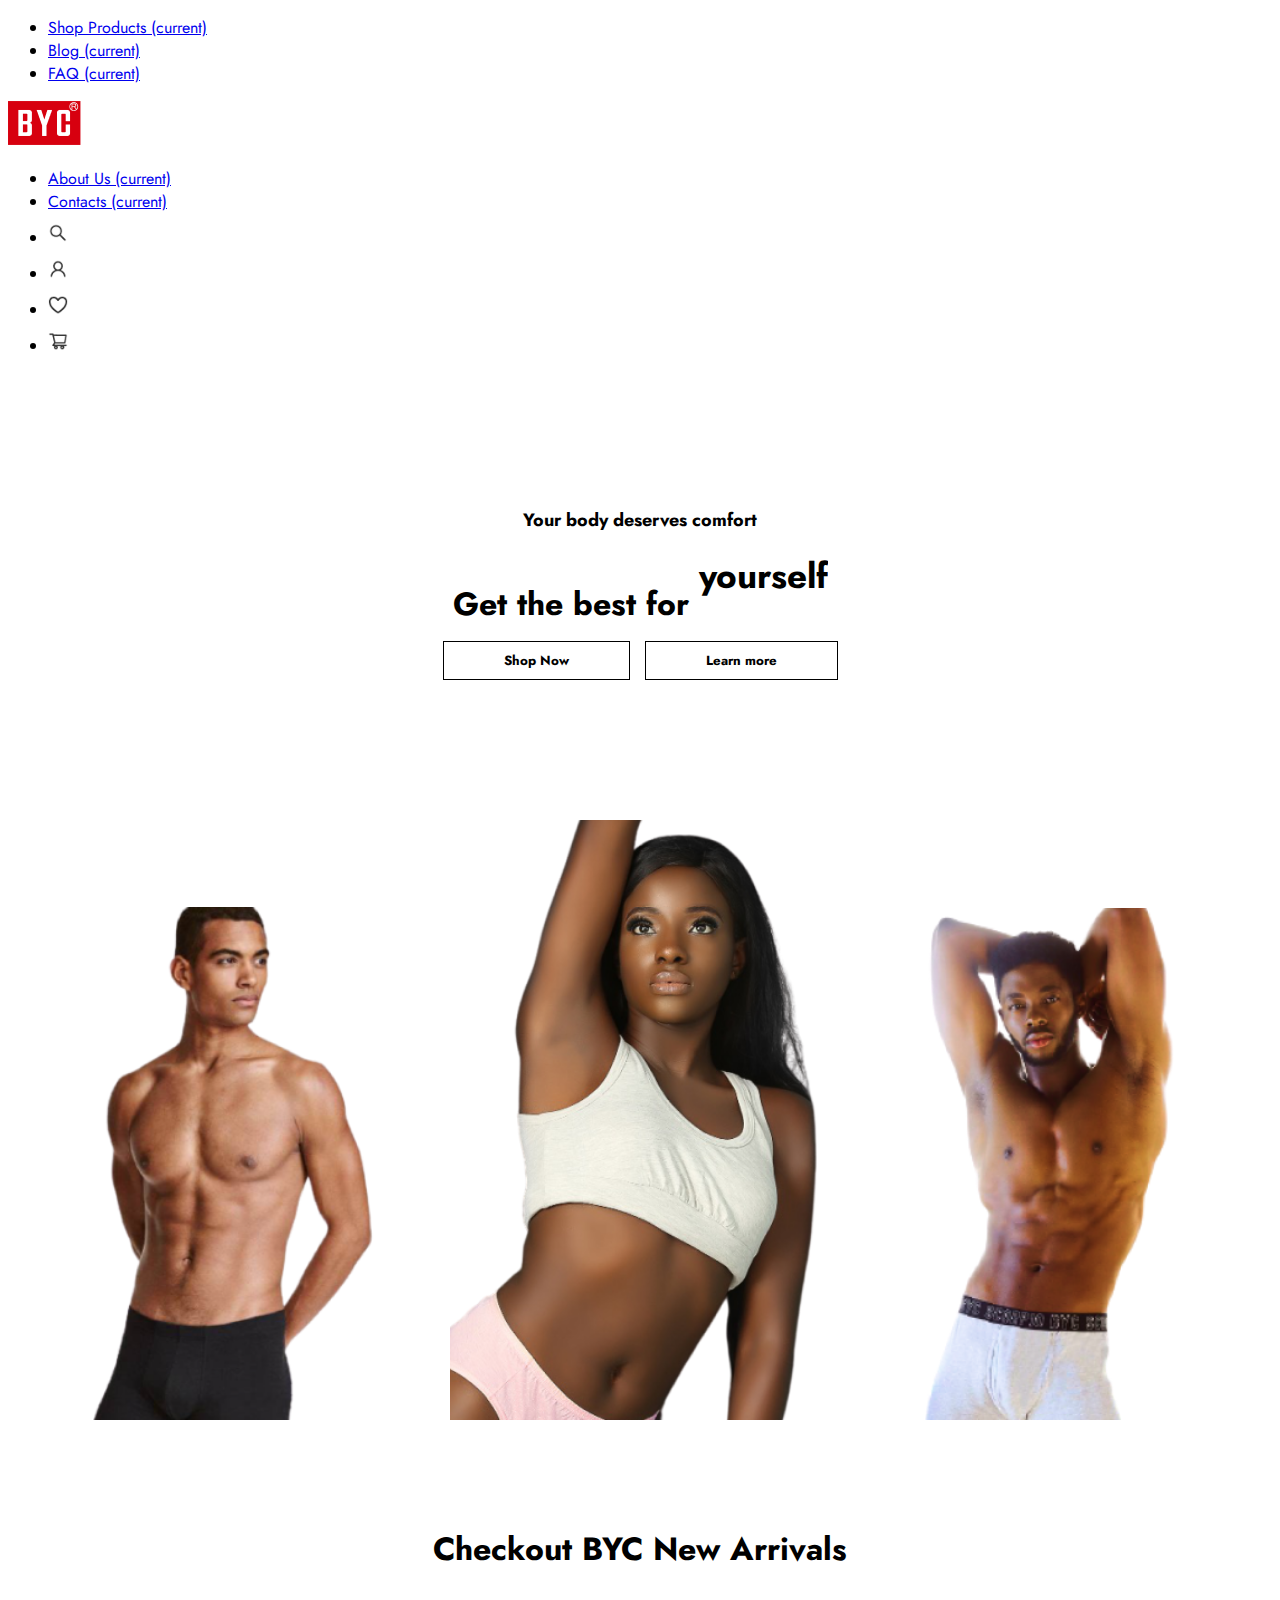
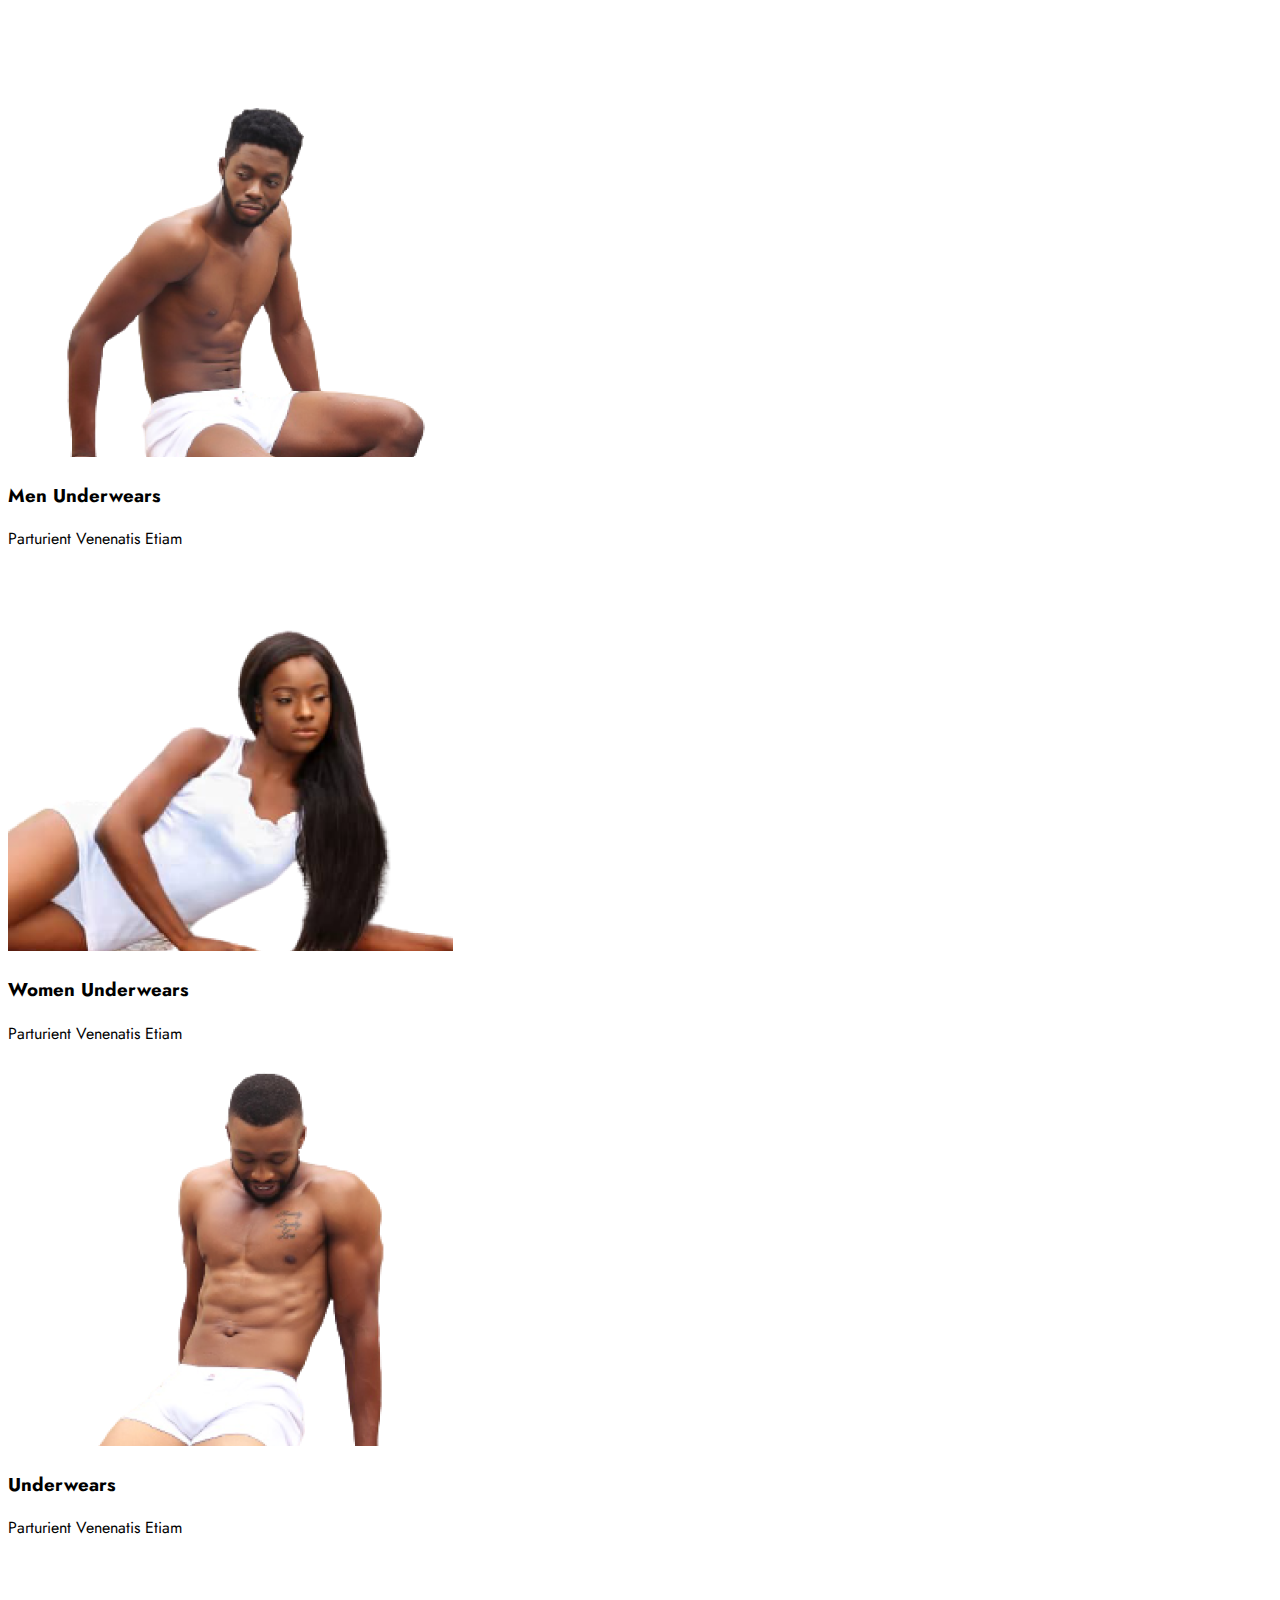
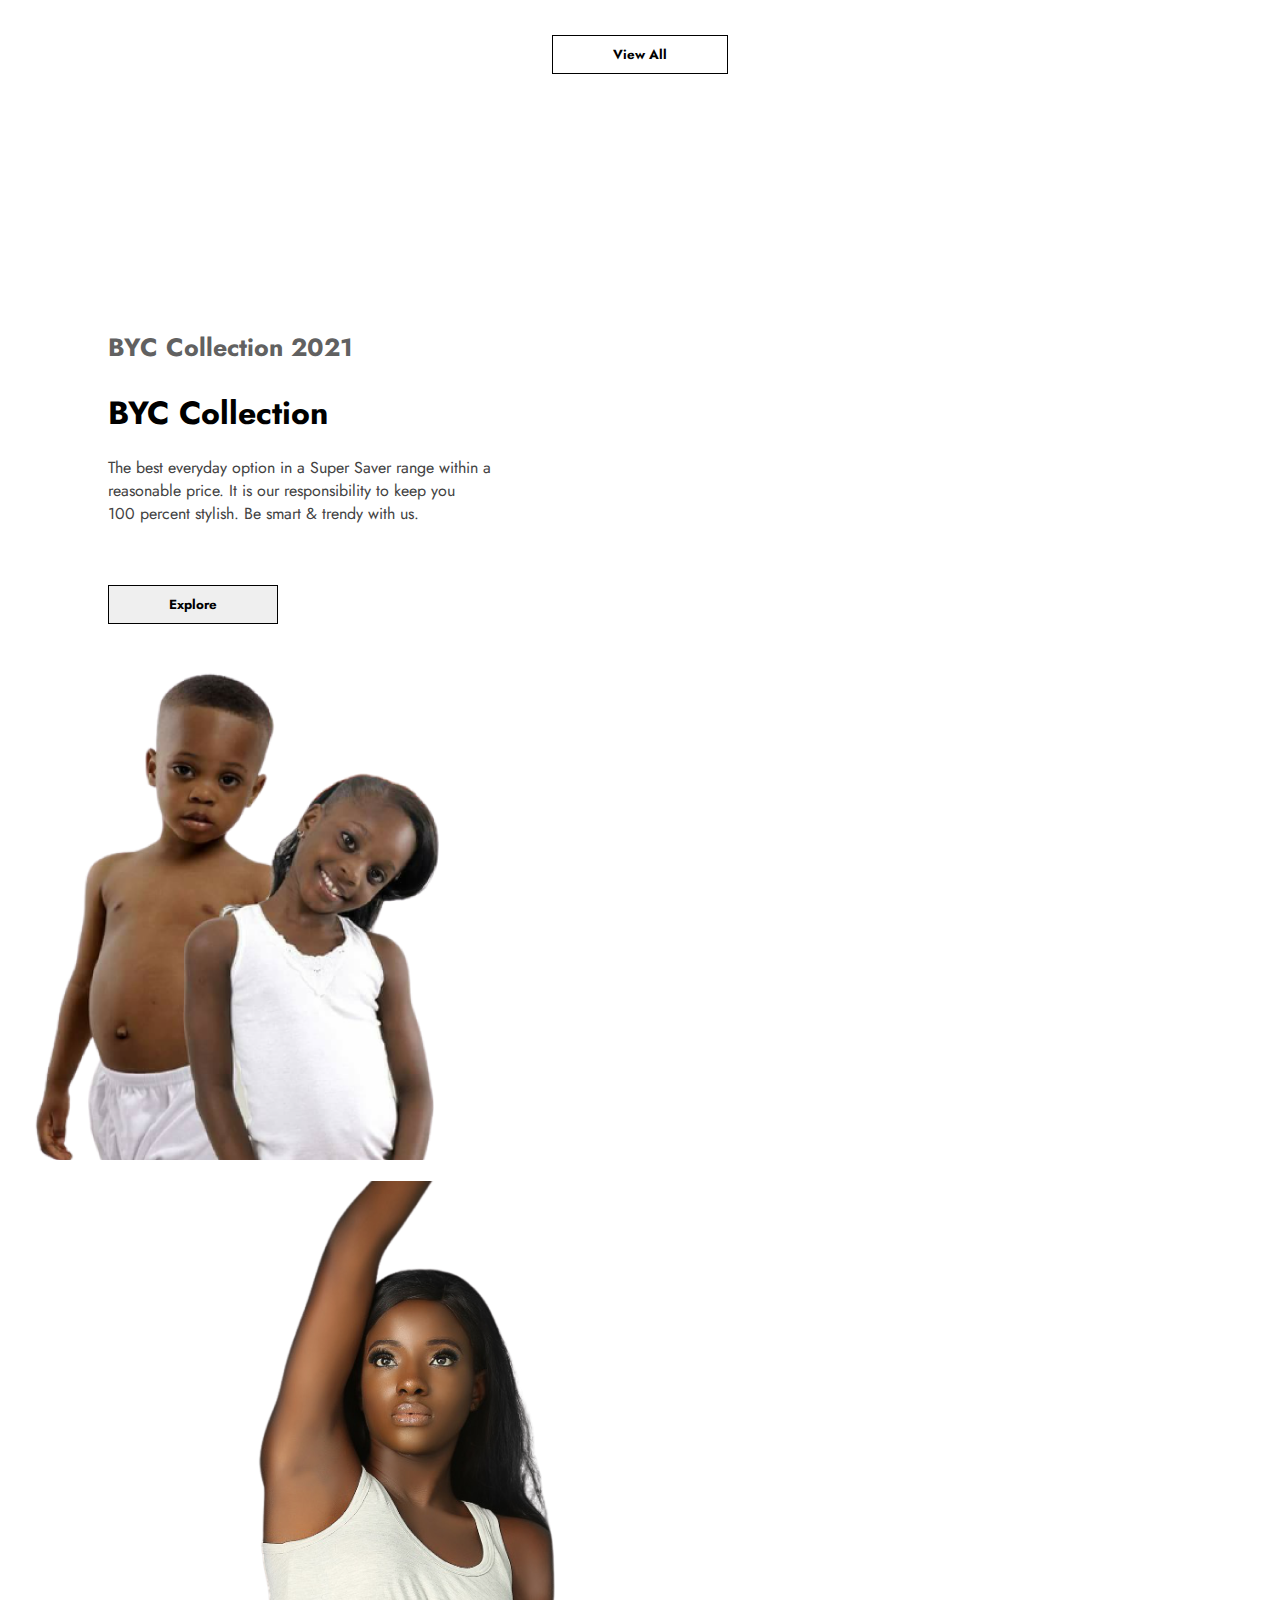
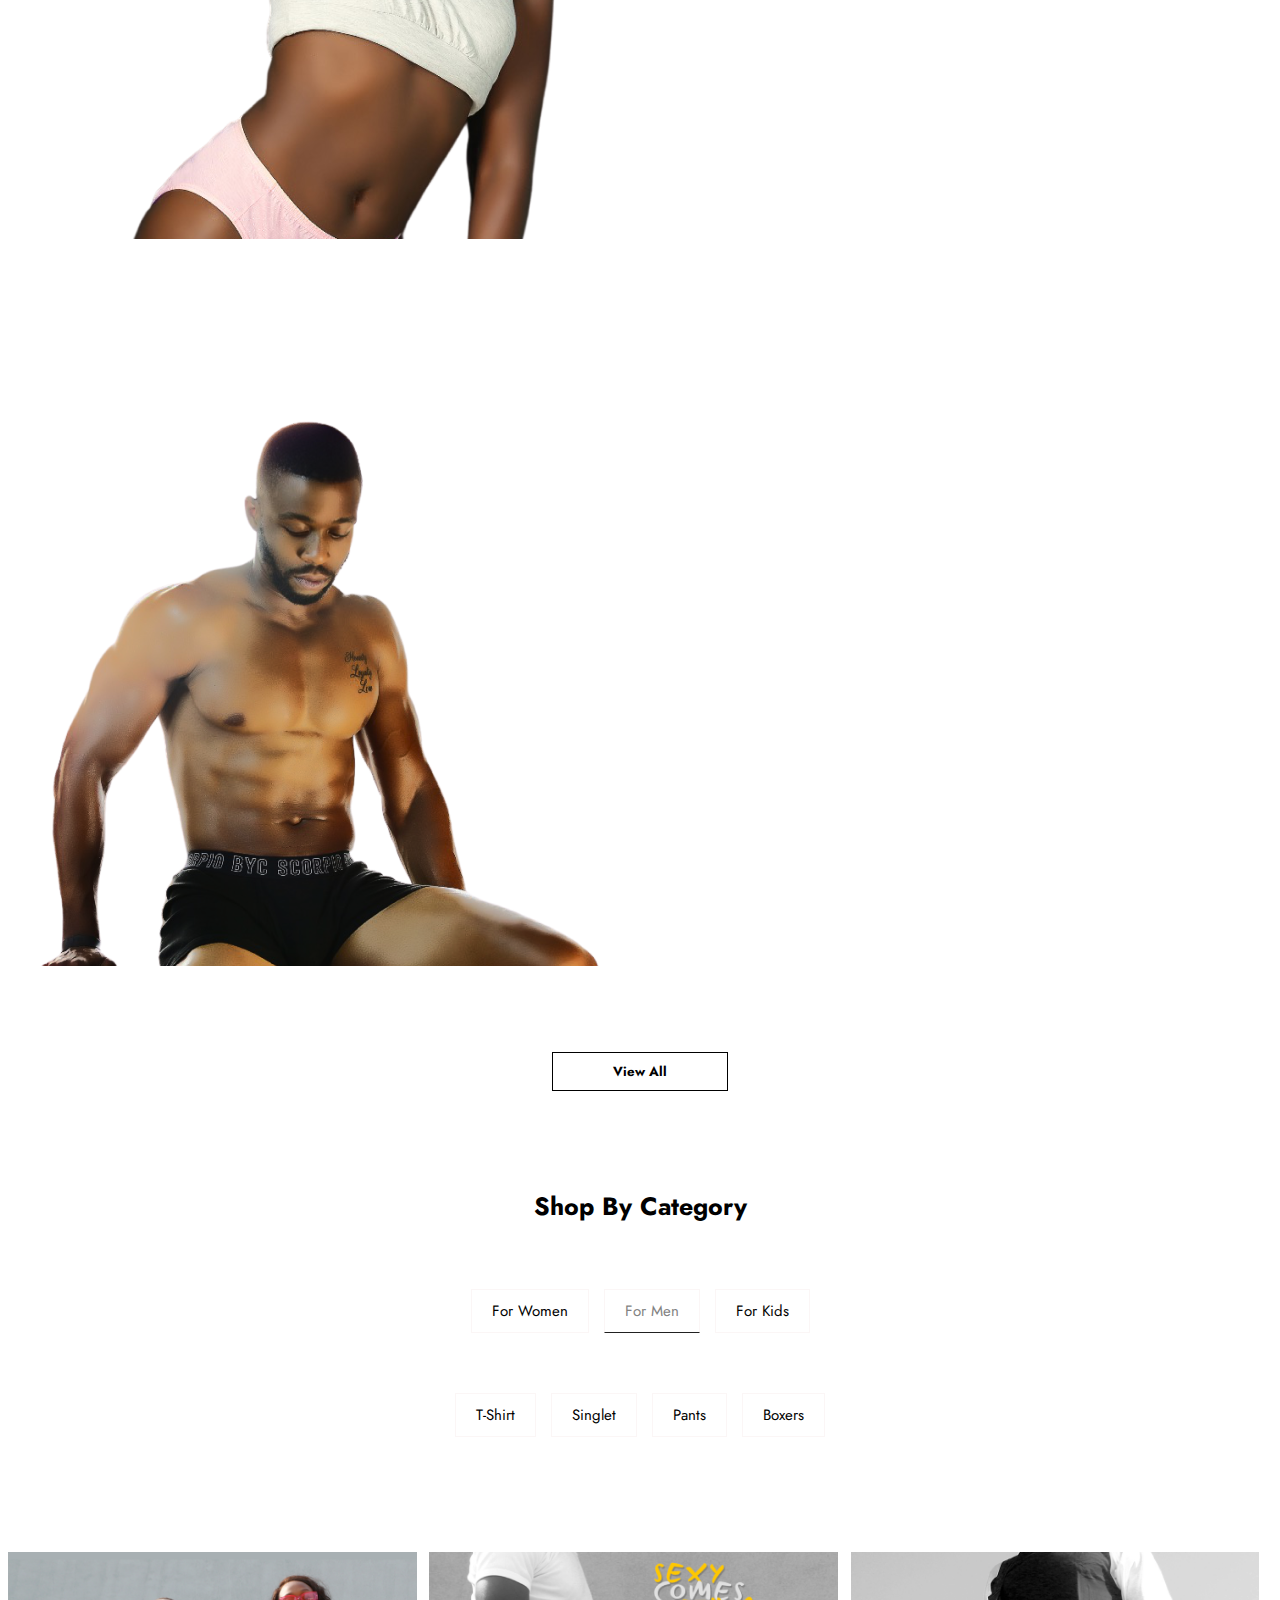
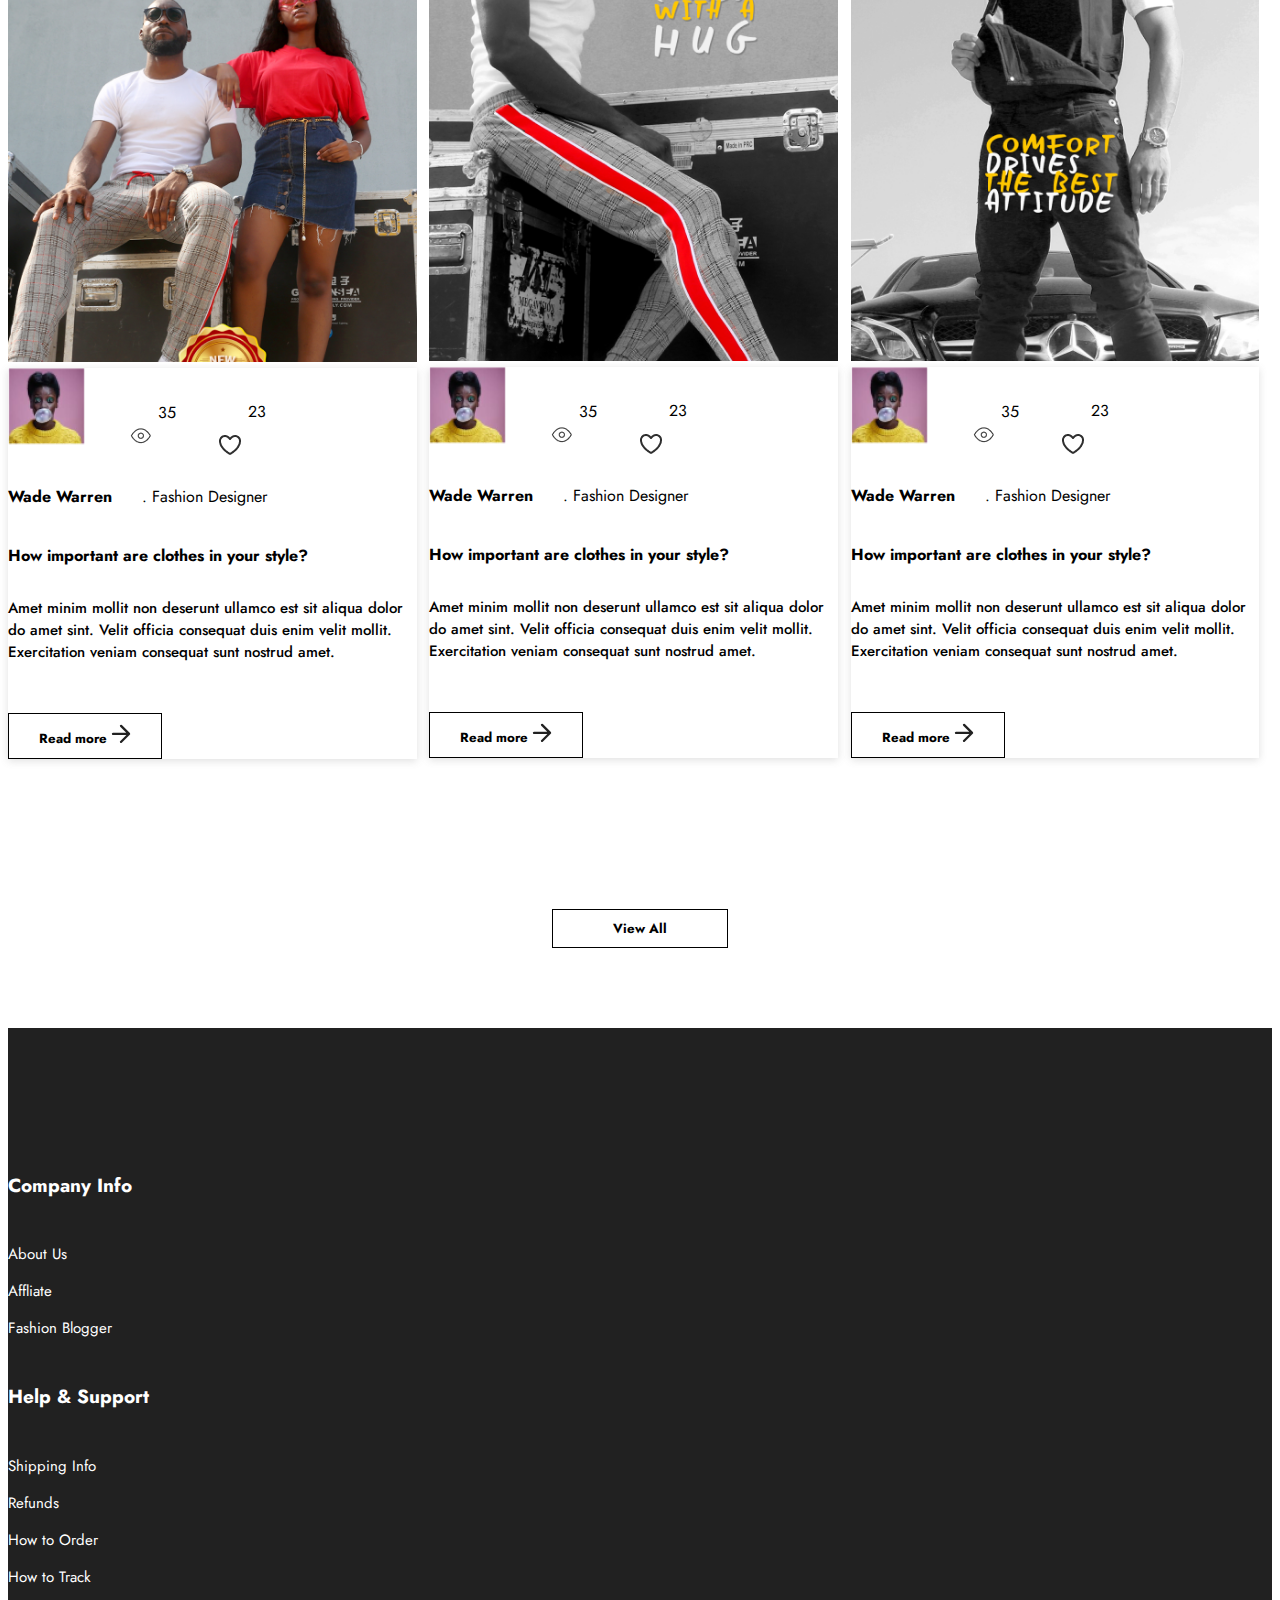
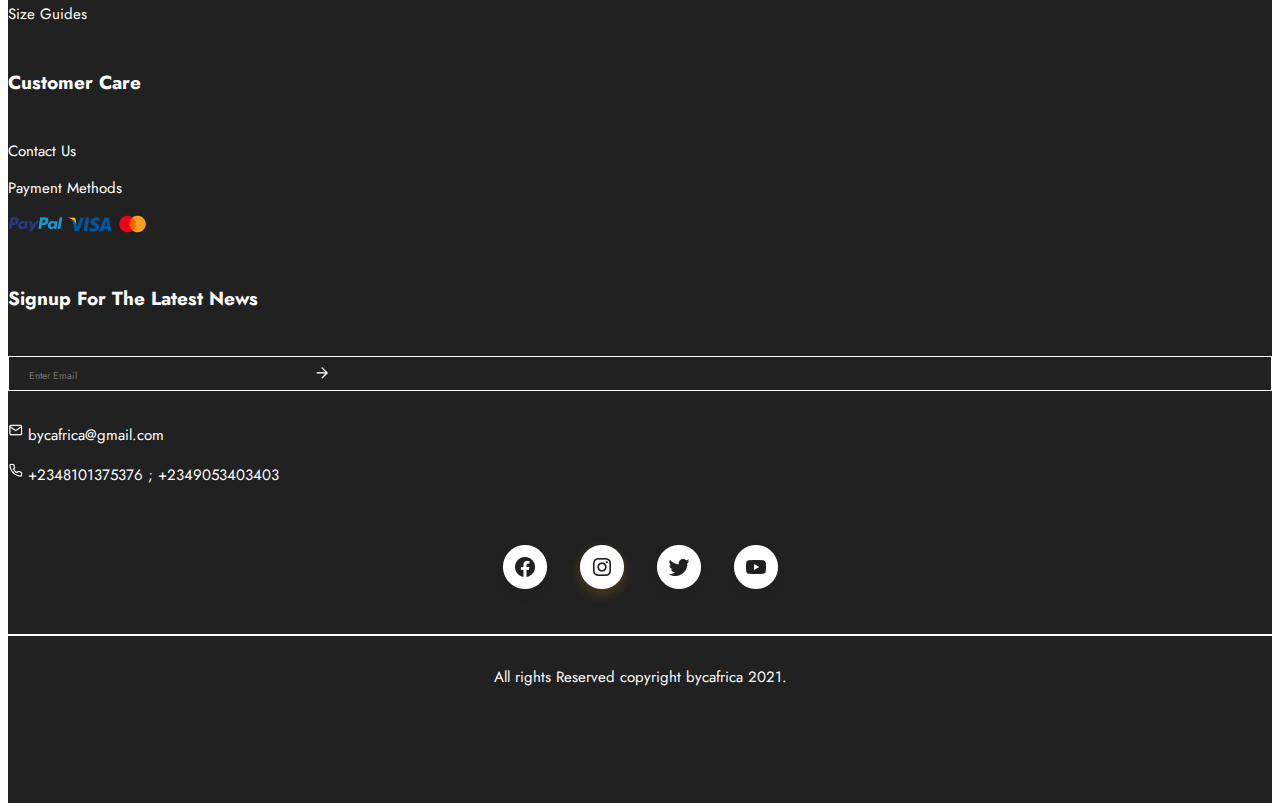
<file: index.html>
<!DOCTYPE html>
<html lang="en">
<head>
    <meta charset="UTF-8">
    <meta name="viewport" content="width=device-width, initial-scale=1.0">
    <title>BYC PROJECT</title>

    <link rel="stylesheet" href="./css/style.css">

    <link rel="stylesheet" href="https://cdnjs.cloudflare.com/ajax/libs/font-awesome/6.4.2/css/all.min.css" integrity="sha512-z3gLpd7yknf1YoNbCzqRKc4qyor8gaKU1qmn+CShxbuBusANI9QpRohGBreCFkKxLhei6S9CQXFEbbKuqLg0DA==" crossorigin="anonymous" referrerpolicy="no-referrer" />
    <link rel="stylesheet" href="https://cdnjs.cloudflare.com/ajax/libs/OwlCarousel2/2.3.4/assets/owl.carousel.min.css" integrity="sha512-tS3S5qG0BlhnQROyJXvNjeEM4UpMXHrQfTGmbQ1gKmelCxlSEBUaxhRBj/EFTzpbP4RVSrpEikbmdJobCvhE3g==" crossorigin="anonymous" referrerpolicy="no-referrer" />
    <link rel="stylesheet" href="https://cdnjs.cloudflare.com/ajax/libs/OwlCarousel2/2.3.4/assets/owl.theme.default.min.css" integrity="sha512-sMXtMNL1zRzolHYKEujM2AqCLUR9F2C4/05cdbxjjLSRvMQIciEPCQZo++nk7go3BtSuK9kfa/s+a4f4i5pLkw==" crossorigin="anonymous" referrerpolicy="no-referrer" />

    <link rel="stylesheet" href="https://cdn.jsdelivr.net/npm/bootstrap@4.6.2/dist/css/bootstrap.min.css" integrity="sha384-xOolHFLEh07PJGoPkLv1IbcEPTNtaed2xpHsD9ESMhqIYd0nLMwNLD69Npy4HI+N" crossorigin="anonymous">
    
</head>
<body>
    
    <!-- large view -->
  <div class="navl fixed-top">
    <div class="row">
      <div class="col-sm-12 col-md-12 col-lg-1"></div>
      <div class="col-sm-12 col-md-12 col-lg-10">
        <nav class="navbar navbar-expand-lg navbar-light ">
          <div class="collapse navbar-collapse" id="navbarSupportedContent">
            <ul class="navbar-nav mr-auto">
              <li class="nav-item active">
                <a class="nav-link" href="#">Shop Products <span class="sr-only">(current)</span></a>
              </li>
              <li class="nav-item active">
                <a class="nav-link" href="#">Blog <span class="sr-only">(current)</span></a>
              </li>
              <li class="nav-item active">
                <a class="nav-link" href="#">FAQ <span class="sr-only">(current)</span></a>
              </li>
            </ul>
            <img src="./assets/BYC LOGO JPG FILE 1.png" alt="" class="m-auto">
            <ul class="navbar-nav ml-auto">
              <li class="nav-item active">
                <a class="nav-link" href="#">About Us <span class="sr-only">(current)</span></a>
              </li>
              <li class="nav-item active mr-3">
                <a class="nav-link" href="#">Contacts <span class="sr-only">(current)</span></a>
              </li>
              <li class="nav-item active">
                <img src="./assets/ant-design_search-outlined.png" alt="" class="navimg mr-3">
              </li>
              <li class="nav-item active">
                          <img src="./assets/ant-design_user-outlined (1).png" alt="" class="navimg mr-3">
              </li>
              <li class="nav-item active">
                <img src="./assets/akar-icons_heart.png" alt="" class="navimg mr-3">
              </li>
              <li class="nav-item active">
                <img src="./assets/ant-design_shopping-cart-outlined.png" alt="" class="navimg">
              </li>
            </ul>
          </div>
        </nav>
      </div>
      <div class="col-sm-12 col-md-12 col-lg-1"></div>
    </div>
  </div>
  <!-- mobile view -->
  <div class="navs fixed-top">
    <div class="row">
      <div class="col-sm-12 col-md-12 col-lg-1"></div>
      <div class="col-sm-12 col-md-12 col-lg-10">
        <nav class="navbar navbar-expand-lg navbar-light">
          <a class="navbar-brand" href="#">
            <img src="./assets/BYC LOGO JPG FILE 1.png" alt="" class="mt-2">
          </a>
          <button class="navbar-toggler" type="button" data-toggle="collapse" data-target="#navbarSupportedContent" aria-controls="navbarSupportedContent" aria-expanded="false" aria-label="Toggle navigation">
            <span class="navbar-toggler-icon"></span>
          </button>
          <div class="collapse navbar-collapse" id="navbarSupportedContent">
            <ul class="navbar-nav mr-auto">
              <li class="nav-item active">
                <a class="nav-link" href="#">Shop Product <span class="sr-only">(current)</span></a>
              </li>
              <li class="nav-item active">
                <a class="nav-link" href="#">Blog <span class="sr-only">(current)</span></a>
              </li>
              <li class="nav-item active">
                <a class="nav-link" href="#">FAQ <span class="sr-only">(current)</span></a>
              </li>
              <li class="nav-item active">
                <a class="nav-link" href="#">About Us <span class="sr-only">(current)</span></a>
              </li>
              <li class="nav-item active">
                <a class="nav-link" href="#">Contact<span class="sr-only">(current)</span></a>
              </li>
              <div class="d-flex">
                <li class="nav-item active">
                  <img src="./assets/ant-design_search-outlined.png" alt="" class="navimg mr-3">
                </li>
                <li class="nav-item active">
                  <img src="./assets/ant-design_user-outlined (1).png" alt="" class="navimg mr-3">
                </li>
                <li class="nav-item active">
                  <img src="./assets/akar-icons_heart.png" alt="" class="navimg mr-3">
                </li>
                <li class="nav-item active">
                  <img src="./assets/ant-design_shopping-cart-outlined.png" alt="" class="navimg">
                </li>
              </div>
            </ul>
          </div>
        </nav>
      </div>
      <div class="col-sm-12 col-md-12 col-lg-1"></div>
    </div>
</div>
<!-- starting the first section -->


<section class="first-section">
    <div class="row">
        <div class="col-sm-12 col-md-12 col-lg-1"></div>
        <div class="col-sm-12 col-md-12 col-lg-10 ">
            <div class="">
                <div class="top-text">
                <h3>Your body deserves comfort</h3>
                <div class="wrapper">
                    <h1>Get the best for  </h1>
                    <div class="wordChanging">
                        <span>yourself</span>
                        <span>Men</span>
                        <span>Women</span>
                        <span>Kids</span>
                    </div>
                </div>
                
                </div>
                <div class="first-btn">
                    <button class="btn1">Shop Now</button>
                    <button class="btn2">Learn more</button>
                </div>

                <div class="first-section-img">
                    <img src="./assets/feature-image 1.png" alt="" class="bg-light  man-black">
                    <img src="./assets/4678a9e7-449b-4846-ba69-00fd4b1128b3.png" alt="" class="bg-light lady-white">
                    <img src="./assets/5281089e-6e1e-4f0a-9121-78d9967a1f24.png" alt="" class="bg-light man-white">
                </div>
            </div>

        </div>
        <div class="col-sm-12 col-md-12 col-lg-1"></div>
    </div>
</section>

<!-- ending the first section -->


<!-- starting the second section -->
 
<section class="second-section">
    <div class="row">
        <div class="col-sm-12 col-md-12 col-lg-1"></div>
        <div class="col-sm-12 col-md-12 col-lg-10">           
                <div class="second-section-text">
                    <h1 class="">Checkout BYC New Arrivals</h1>
                </div>
            <div class="row">
                <div class="col-sm-12 col-md-12 col-lg-4">
                    <img src="./assets/4bd19a40-7167-4eeb-9281-317bafc9751c.png" alt="" class="bg-light w-100">
                    <h3 class="mt-5">Men Underwears</h3>
                    <p>Parturient Venenatis Etiam</p>
                </div>
                <div class="col-sm-12 col-md-12 col-lg-4">
                    <img src="./assets/e5c2e1a0-cfcd-419e-abb7-9c540d39956d.png" alt="" class="bg-light w-100">
                    <h3 class="mt-5">Women Underwears</h3>
                    <p>Parturient Venenatis Etiam</p>
                </div>
                <div class="col-sm-12 col-md-12 col-lg-4">
                    <img src="./assets/4bd19a40-7167-4eeb-9281-317bafc9751c (1).png" alt="" class="bg-light w-100">
                    <h3 class="mt-5">Underwears</h3>
                    <p>Parturient Venenatis Etiam</p>
                </div>
            

            </div>
            <div class="second-section-btn">
                <button class="view-btn">View All</button>
            </div>
        </div>
        <div class="col-sm-12 col-md-12 col-lg-1"></div>
    </div>
</section> 

<!-- ending the second section -->


<!-- starting the third section -->

<section class="third-section">
    <div class="row">
        <div class="col-sm-12 col-md-12 col-lg-1"></div>
        <div class="col-sm-12 col-md-12 col-lg-10">
            <div class="row">
                <div class="col-sm-12 col-md-12 col-lg-6 bg-light third-section-text">
                    <h3>BYC Collection 2021</h3>
                    <h1>BYC Collection</h1>
                    <p>The best everyday option in a Super Saver range within a <br>
                         reasonable price. It is our responsibility to keep you <br>
                        100 percent stylish. Be smart & trendy with us.
                    </p>
                    <button class="explore-btn">Explore </button>
                </div>
                <div class="col-sm-12 col-md-12 col-lg-6">
                    <img src="./assets/IMG_6056.png" alt="" class="w-100 bg-light">
                </div>
            </div>
        </div>
        <div class="col-sm-12 col-md-12 col-lg-1"></div>

    </div>
</section> 

<!-- ending the third section -->


<!-- starting the forth section -->

<section class="forth-section">
    <div class="row">
        <div class="col-sm-12 col-md-12 col-lg-1"></div>
        <div class="col-sm-12 col-md-12 col-lg-10 forth-img">
            <div class="row">
                <div class="col-sm-12 col-md-12 col-lg-6 bg-light lady">
                    <img src="./assets/4678a9e7-449b-4846-ba69-00fd4b1128b3 (1).png" alt="" class="bg-light w-100">
                </div>
                <div class="col-sm-12 col-md-12 col-lg-6 ">
                    <img src="./assets/d756a0dc-12e0-4371-ace3-9373643d1031.png" alt="" class="bg-light w-100 man">
                </div>   
            </div>
            <div class="froth-section-btn">
                <button class="view-btn">View All</button>
            </div>
        </div>
        <div class="col-sm-12 col-md-12 col-lg-1"></div>
        
    </div>
</section> 

<!-- ending the forth section -->



<!-- starting the fifth section -->


<section class="fifth-section">
    <div class="row">
        <div class="col-sm-12 col-md-12 col-lg-3"></div>
        <div class="col-sm-12 col-md-12 col-lg-6 fifth-section-top">
            <div class="">
                <h1>Shop By Category</h1>
            </div>
                <div class="fifth-section-first-text">
                    <p class="women">For Women</p>
                    <p class="men">For Men</p>
                    <p class="kids">For Kids</p>
                </div>
                <div class="fifth-section-second-text">
                    <p class="shirt">T-Shirt</p>
                    <p class="singlet">Singlet</p>
                    <p class="pants">Pants</p>
                    <p class="boxers">Boxers</p>
                </div>
            
        </div>
        <div class="col-sm-12 col-md-12 col-lg-3"></div>

    </div>
</section>


<!-- ending the fifth section -->


<!-- starting the sixth section -->

 
<section class="sixth-section">
    <div class="row">
        <!-- <div class="col-sm-12 col-md-12 col-lg-1"></div> -->
        <div class="col-sm-12 col-md-12 col-lg-12 sixth-group-img">
            <div class="ridealong">
                <div class="row">
<!--   
            <img src="./assets/Arrow_Left.png" alt="" class="left-arrow">

            <div class="sixth-sec">
                <div>
                    <img src="./assets/3419d53f-3a46-49f8-bcd5-20e31c881f23.png" alt="" class="bg-light white-pant ">
                    <p class="sixth-sec-text"> <span>WOWEN PANTS</span>  BYC-501LMS</p>
                    <p>₦2,800.00</p>
                </div>
                <div class="black-pant">
                    <img src="./assets/IMG_6052.png" alt="" class="bg-light">
                    <p class="sixth-sec-text"> <span>WOWEN PANTS</span>  BYC-501LMS</p>
                    <p>₦2,800.00</p>
                </div>
                <div class="white-boxer">
                    <img src="./assets/8c3a2315-9157-41a1-a146-d88da2c29ee4.png" alt="" class="bg-light">
                    <p class="sixth-sec-text"> <span>WOWEN PANTS</span>  BYC-501LMS</p>
                    <p>₦2,800.00</p>
                </div>
            </div>

            <img src="./assets/Arrow_Left (1).png" alt="" class="right-arrow">


            <div class="sixth-section-btn">
                <button class="view-all">View All</button>
            </div> -->

            <div class="owl-carousel owl-theme">
                <div class="item">
                    <img src="./assets/3419d53f-3a46-49f8-bcd5-20e31c881f23.png" alt="" class="bg-light white-pant ">
                    <p class="sixth-sec-text"> <span>WOWEN PANTS</span>  BYC-501LMS</p>
                    <p>₦2,800.00</p>
                </div>

                <div class="item">
                    <img src="./assets/IMG_6052.png" alt="" class="bg-light black-pant">
                    <p class="sixth-sec-text"> <span>WOWEN PANTS</span>  BYC-501LMS</p>
                    <p>₦2,800.00</p>
                </div>
                <div class="item">
                    <img src="./assets/8c3a2315-9157-41a1-a146-d88da2c29ee4.png" alt="" class="bg-light">
                    <p class="sixth-sec-text"> <span>WOWEN PANTS</span>  BYC-501LMS</p>
                    <p>₦2,800.00</p>
                </div>
                <div class="item">
                    <img src="./assets/3419d53f-3a46-49f8-bcd5-20e31c881f23.png" alt="" class="bg-light white-pant ">
                    <p class="sixth-sec-text"> <span>WOWEN PANTS</span>  BYC-501LMS</p>
                    <p>₦2,800.00</p>
                </div>
                <div class="item">
                    <img src="./assets/8c3a2315-9157-41a1-a146-d88da2c29ee4.png" alt="" class="bg-light">
                    <p class="sixth-sec-text"> <span>WOWEN PANTS</span>  BYC-501LMS</p>
                    <p>₦2,800.00</p>
                </div>
                <!-- <div class="item"><h4>6</h4></div>
                <div class="item"><h4>7</h4></div>
                <div class="item"><h4>8</h4></div>
                <div class="item"><h4>9</h4></div>
                <div class="item"><h4>10</h4></div>
                <div class="item"><h4>11</h4></div>
                <div class="item"><h4>12</h4></div> -->
            </div>

            </div>

           </div>
        </div>
        <!-- <div class="col-sm-12 col-md-12 col-lg-1"></div> -->


    </div>
</section> 


<!-- ending the sixth section -->




<!-- starting the seventh section -->

<section class="seventh-section">
    <div class="row">
        <div class="col-sm-12 col-md-12 col-lg-1"></div>
        <div class="col-sm-12 col-md-12 col-lg-10">
            <div class="card-section">
                <div class="first-card">
                    <div>
                        <img src="./assets/IMG_7316.png" alt="" class="man-woman">
                    </div>
                 <div class="card-body">
                        <div class="bg-light lady-on-yellow">
                            <img src="./assets/Image (1).png" alt="">
                            <img src="./assets/View.png" alt="" class="view"> <p class="number35">35</p>
                            <img src="./assets/akar-icons_heart.png" alt="" class="heart"> <p class="number23">23</p>
                        </div> 
                         <div class="card-first-text">
                            <p class="wade">Wade Warren</p>
                            <p>. Fashion Designer</p>
                        </div>
                        <div class="card-second-text">
                            <h4>How important are clothes in your style?</h4>
                            <p class="second-text-p">Amet minim mollit non deserunt ullamco est
                                sit aliqua dolor do amet sint. Velit officia 
                                consequat duis enim velit mollit. Exercitation
                                veniam consequat sunt nostrud amet.
                                </p>
                        </div>
                        <div class="read-more">
                            <button class="read-more-bnt">Read more
                                <img src="./assets/Arrow.png" alt="">
                            </button>
                        </div>  
                 </div>
                    

                </div>
                <div class="second-card">
                    <div>
                        <img src="./assets/IMG_7320.png" alt="" class="man-sitting">
                    </div>
                    <div class="card-body">
                        <div class="bg-light lady-on-yellow">
                            <img src="./assets/Image (1).png" alt="">
                            <img src="./assets/View.png" alt="" class="view"> <p class="number35">35</p>
                            <img src="./assets/akar-icons_heart.png" alt="" class="heart"> <p class="number23">23</p>
                        </div>
                        <div class="card-first-text">
                            <p class="wade">Wade Warren</p>
                            
                            <p>. Fashion Designer</p>
                        </div>
                        <div class="card-second-text">
                            <h4>How important are clothes in your style?</h4>
                            <p class="second-text-p">Amet minim mollit non deserunt ullamco est
                                sit aliqua dolor do amet sint. Velit officia 
                                consequat duis enim velit mollit. Exercitation
                                veniam consequat sunt nostrud amet.
                                </p>
                        </div>
                        <div class="read-more">
                            <button class="read-more-bnt">Read more
                                <img src="./assets/Arrow.png" alt="">
                            </button>
                        </div> 
                  </div>

                </div>
                <div class="third-card">
                    <div>
                        <img src="./assets/IMG_7322.png" alt="" class="man-standing">
                    </div>
                    <div class="card-body">
                        <div class="bg-light lady-on-yellow">
                            <img src="./assets/Image (1).png" alt="">
                            <img src="./assets/View.png" alt="" class="view"> <p class="number35">35</p>
                            <img src="./assets/akar-icons_heart.png" alt="" class="heart"> <p class="number23">23</p>
                        </div>
                        <div class="card-first-text">
                            <p class="wade">Wade Warren</p>
                            
                            <p>. Fashion Designer</p>
                        </div>
                        <div class="card-second-text">
                            <h4>How important are clothes in your style?</h4>
                            <p class="second-text-p">Amet minim mollit non deserunt ullamco est
                                sit aliqua dolor do amet sint. Velit officia 
                                consequat duis enim velit mollit. Exercitation
                                veniam consequat sunt nostrud amet.
                                </p>
                        </div>
                        <div class="read-more">
                            <button class="read-more-bnt">Read more
                                <img src="./assets/Arrow.png" alt="">
                            </button>
                        </div>
                   </div>

                </div>
            </div> 
            
            

            <div class="view-all">
                <button class="view-all-btn">View All</button>
            </div>
        </div>
        <div class="col-sm-12 col-md-12 col-lg-1"></div>

    </div>
</section> 

<!-- ending the seventh section -->


<!-- starting the footer section -->
 
<footer class="footer-section">
    <div class="row footer-page">
        <div class="col-sm-12 col-md-12 col-lg-1"></div>
        <div class="col-sm-12 col-md-12 col-lg-10">
            <div class="row">
                <div class="col-sm-12 col-md-12 col-lg-6 all-contact">
                    <div class="row">
                        
                        <div class="col-sm-12 col-md-4 col-lg-4 text-center ">
                            <h6>Company Info</h6>
                            <p>About Us</p>
                            <p>Affliate</p>
                            <p>Fashion Blogger</p>
                            
                        </div>
                    
                        <div class="col-sm-12 col-md-4 col-lg-4 text-center">
                            <h6>Help & Support</h6>
                            <p>Shipping Info</p>
                            <p>Refunds</p>
                            <p>How to Order</p>
                            <p>How to Track</p>
                            <p>Size Guides</p>
                        </div>
                        <div class="col-sm-12 col-md-4 col-lg-4 text-center">
                            <h6>Customer Care</h6>
                            <p>Contact Us</p>
                            <p>Payment Methods</p>
                            <div>
                                <img src="./assets/PayPal.png" alt="">
                                <img src="./assets/Visa.png" alt="">
                                <img src="./assets/MasterCard.png" alt="">
                            </div>
                        </div>
                    </div>
                </div>
                <div class="col-sm-12 col-md-12 col-lg-2"></div>
                <div class="col-sm-12 col-md-12 col-lg-4 company-contact">
                    <h6>Signup For The Latest News</h6>
                    <div class="form-email">
                        <form action="">
                            <input type="email" placeholder="Enter Email" name="email">
                            <img src="./assets/Arrow white.png" alt="" class="arrow">
                        </form>
                    </div>
                   
                    <div class="mail">
                        <img src="./assets/Mail.png" alt="">
                        <p>bycafrica@gmail.com </p>
                    </div>
                    <div class="phone">
                        <img src="./assets/Phone.png" alt="">
                        <p>+2348101375376 ; +2349053403403 </p>
                    </div>
                </div>
            </div>
            <div class=" social-media"> 
                <img src="./assets/facebooks.png" alt="">
                <img src="./assets/instagrams.png" alt="">
                <img src="./assets/twitters.png" alt="">
                <img src="./assets/youtubes.png" alt="">

                <div>
                    <p>All rights Reserved  copyright bycafrica 2021.</p>
                </div>
                
            </div>
            
        </div>
        
        </div>

       
    
        <div class="col-sm-12 col-md-12 col-lg-1"></div>
    </div>

        

    
</footer>  




<script src="https://cdn.jsdelivr.net/npm/jquery@3.5.1/dist/jquery.slim.min.js" integrity="sha384-DfXdz2htPH0lsSSs5nCTpuj/zy4C+OGpamoFVy38MVBnE+IbbVYUew+OrCXaRkfj" crossorigin="anonymous"></script>
<script src="https://cdn.jsdelivr.net/npm/bootstrap@4.6.2/dist/js/bootstrap.bundle.min.js" integrity="sha384-Fy6S3B9q64WdZWQUiU+q4/2Lc9npb8tCaSX9FK7E8HnRr0Jz8D6OP9dO5Vg3Q9ct" crossorigin="anonymous"></script>
<script src="https://cdnjs.cloudflare.com/ajax/libs/OwlCarousel2/2.3.4/owl.carousel.min.js" integrity="sha512-bPs7Ae6pVvhOSiIcyUClR7/q2OAsRiovw4vAkX+zJbw3ShAeeqezq50RIIcIURq7Oa20rW2n2q+fyXBNcU9lrw==" crossorigin="anonymous" referrerpolicy="no-referrer"></script>
<script src="script.js"></script>
</body>
</html>
</file>
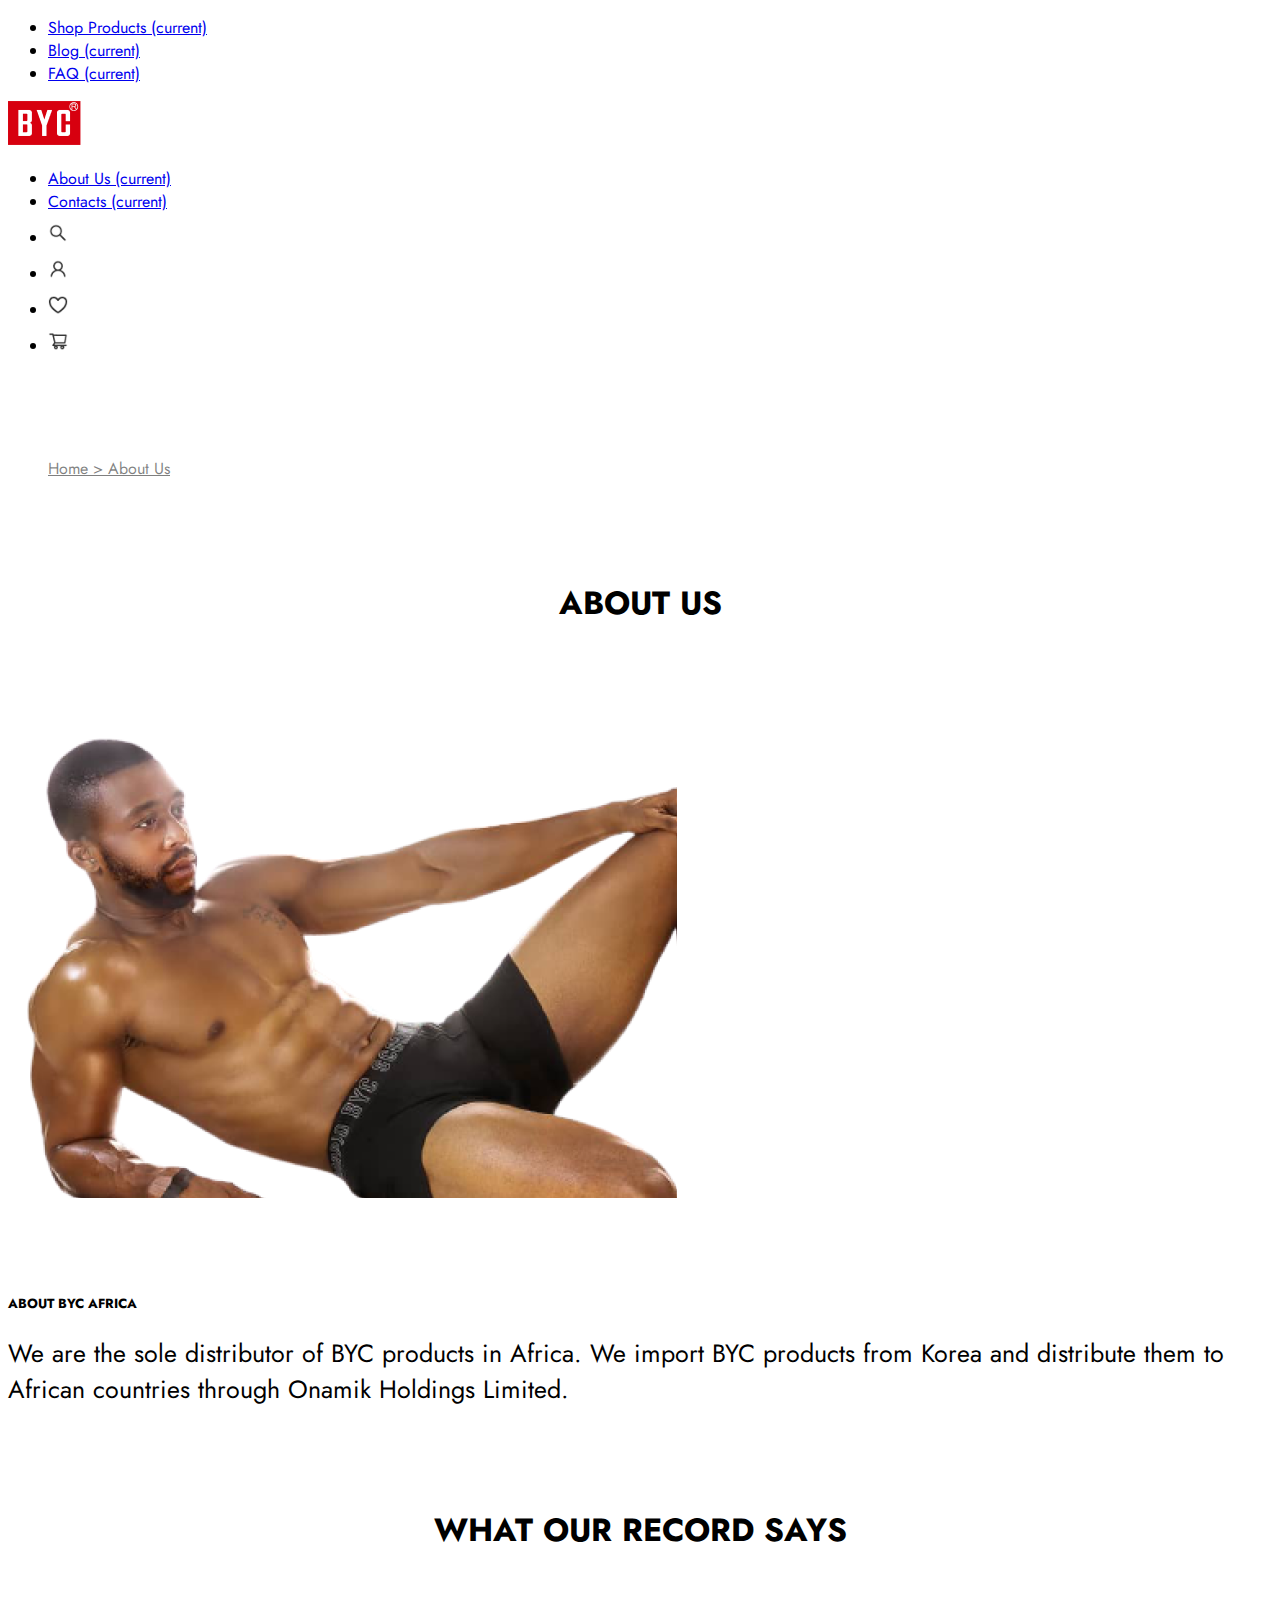
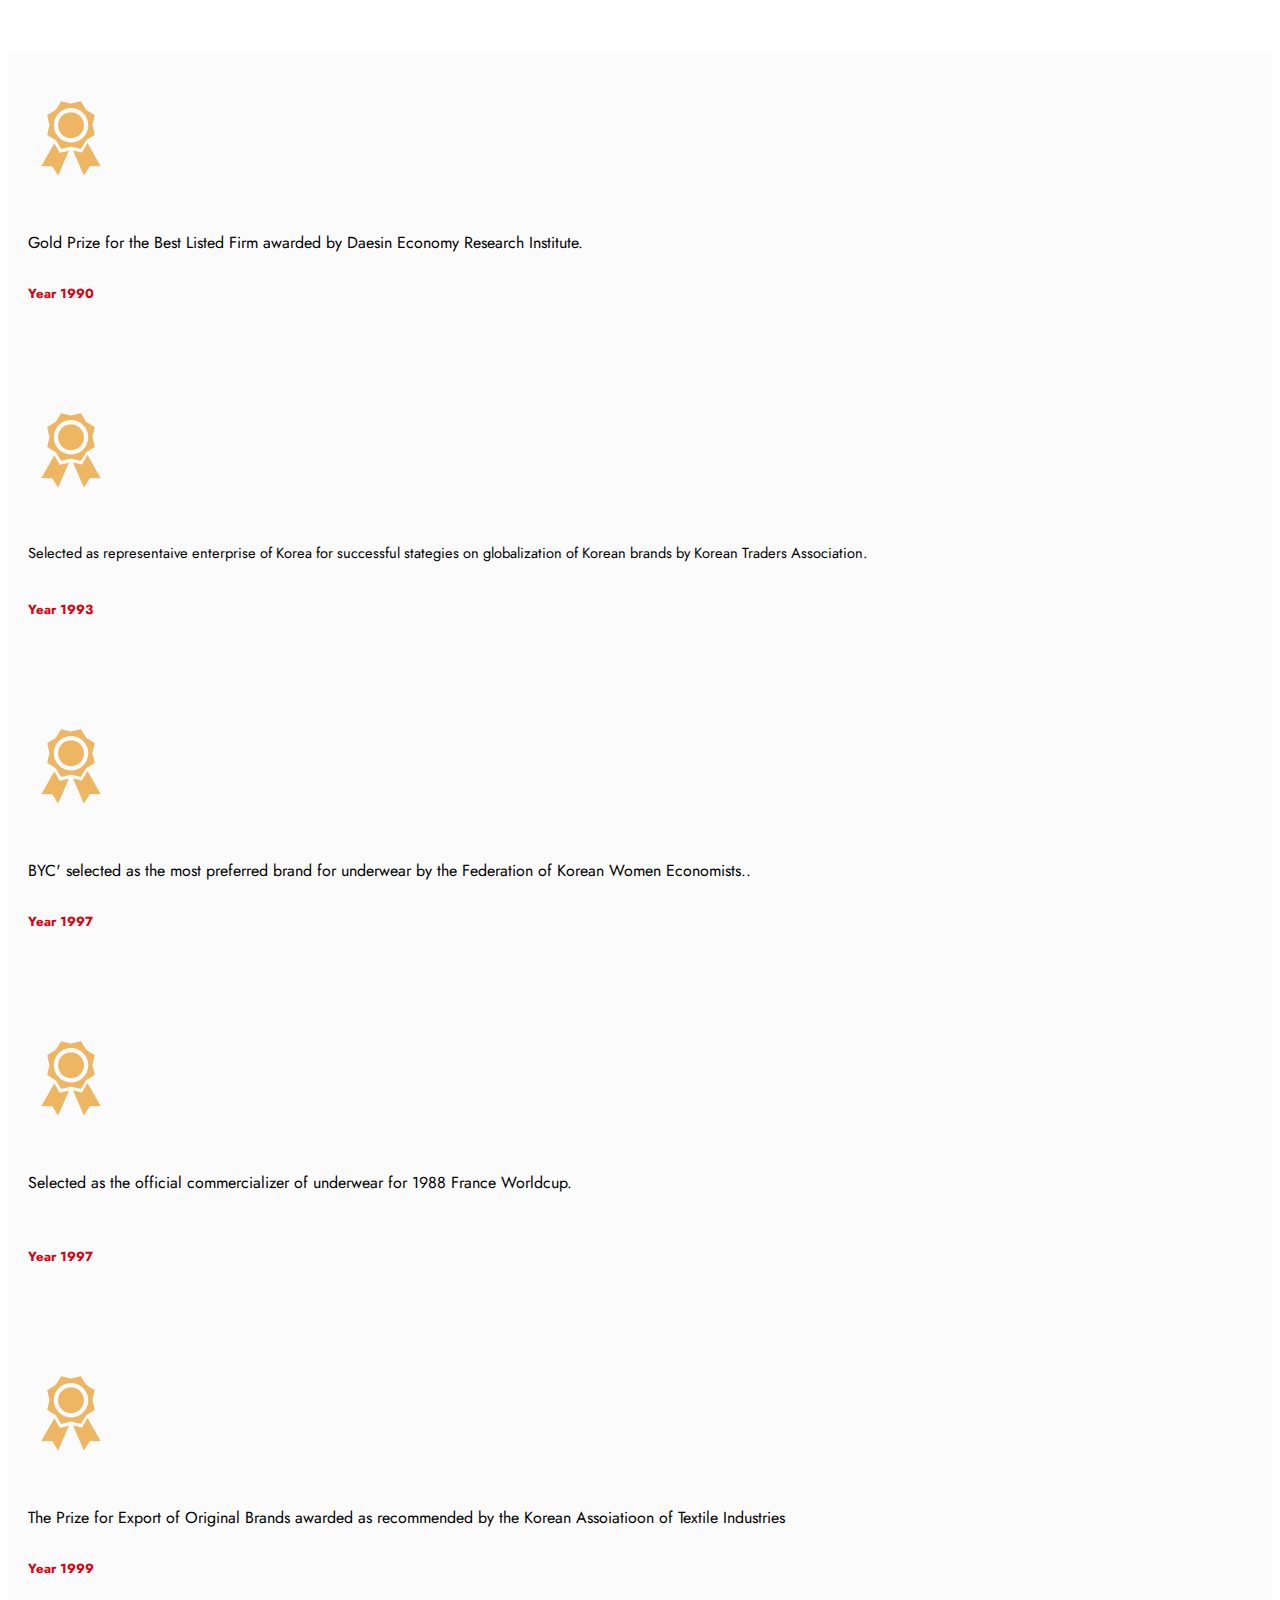
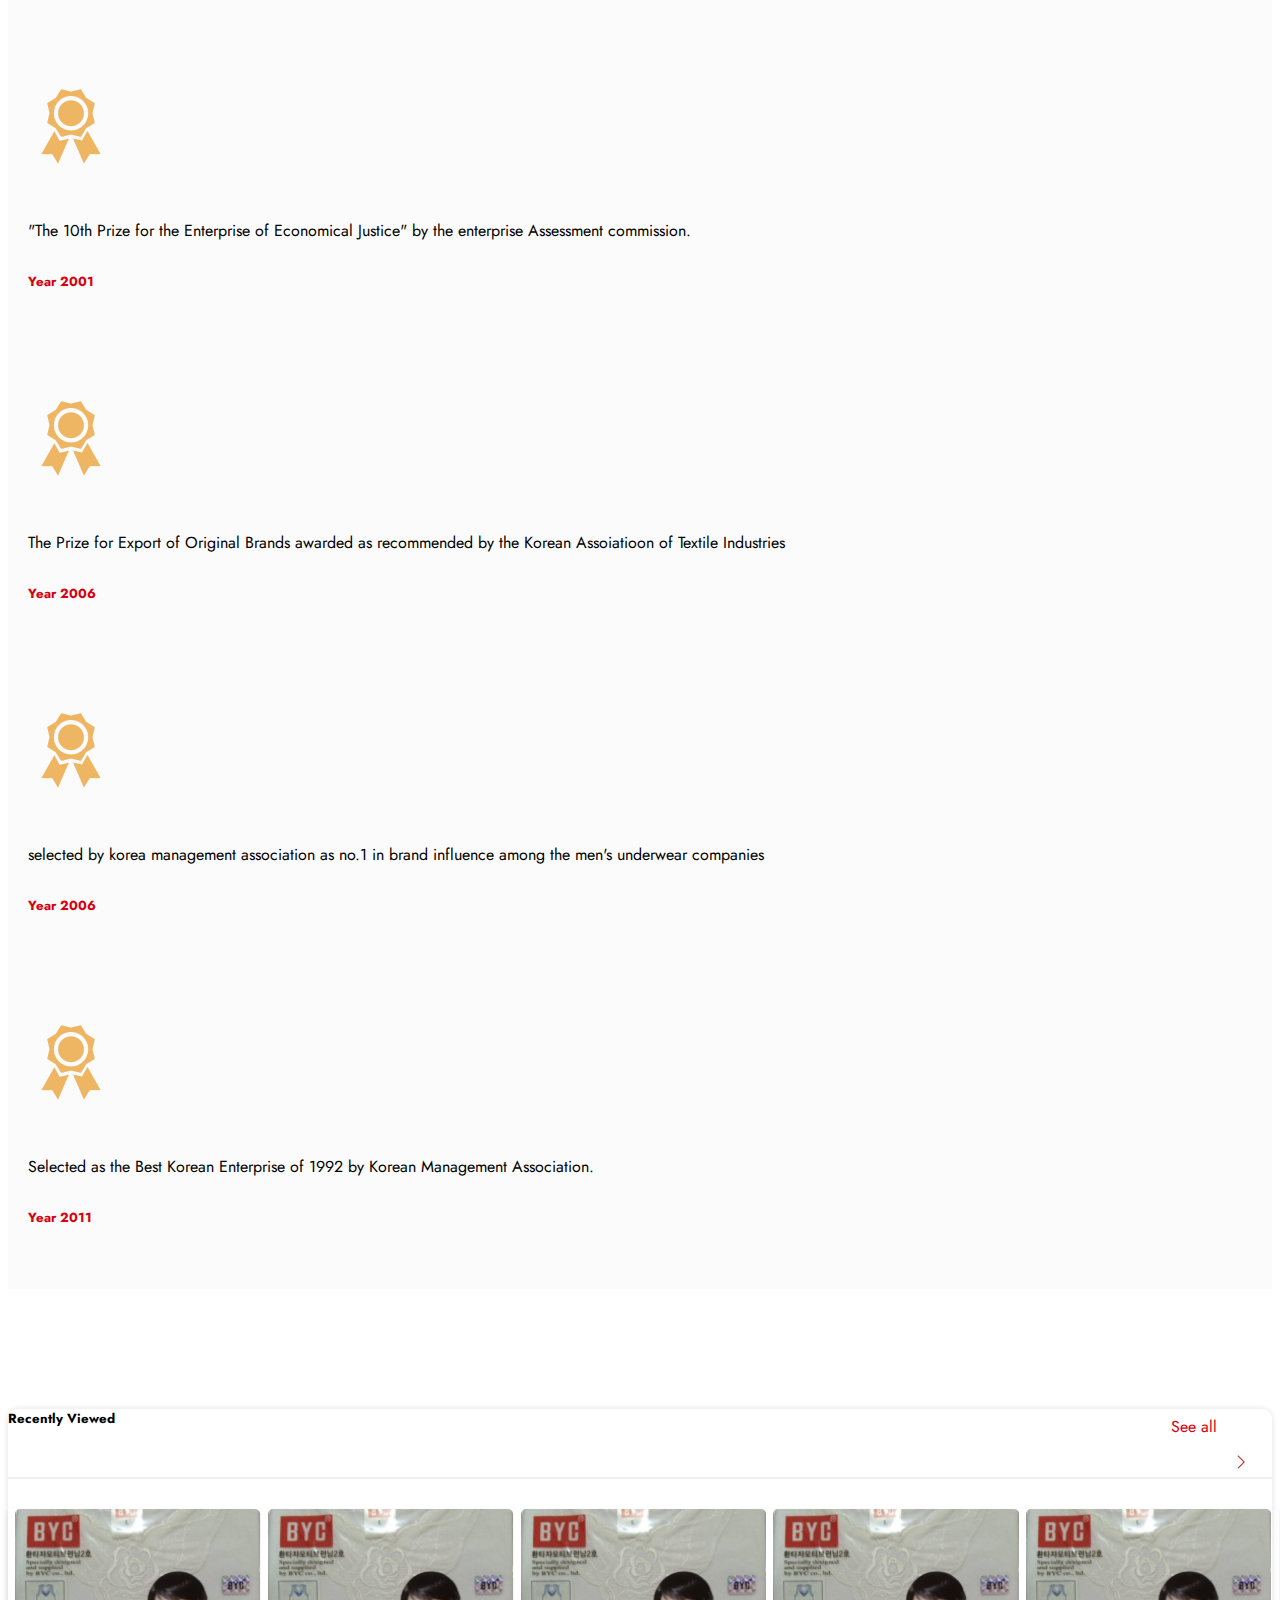
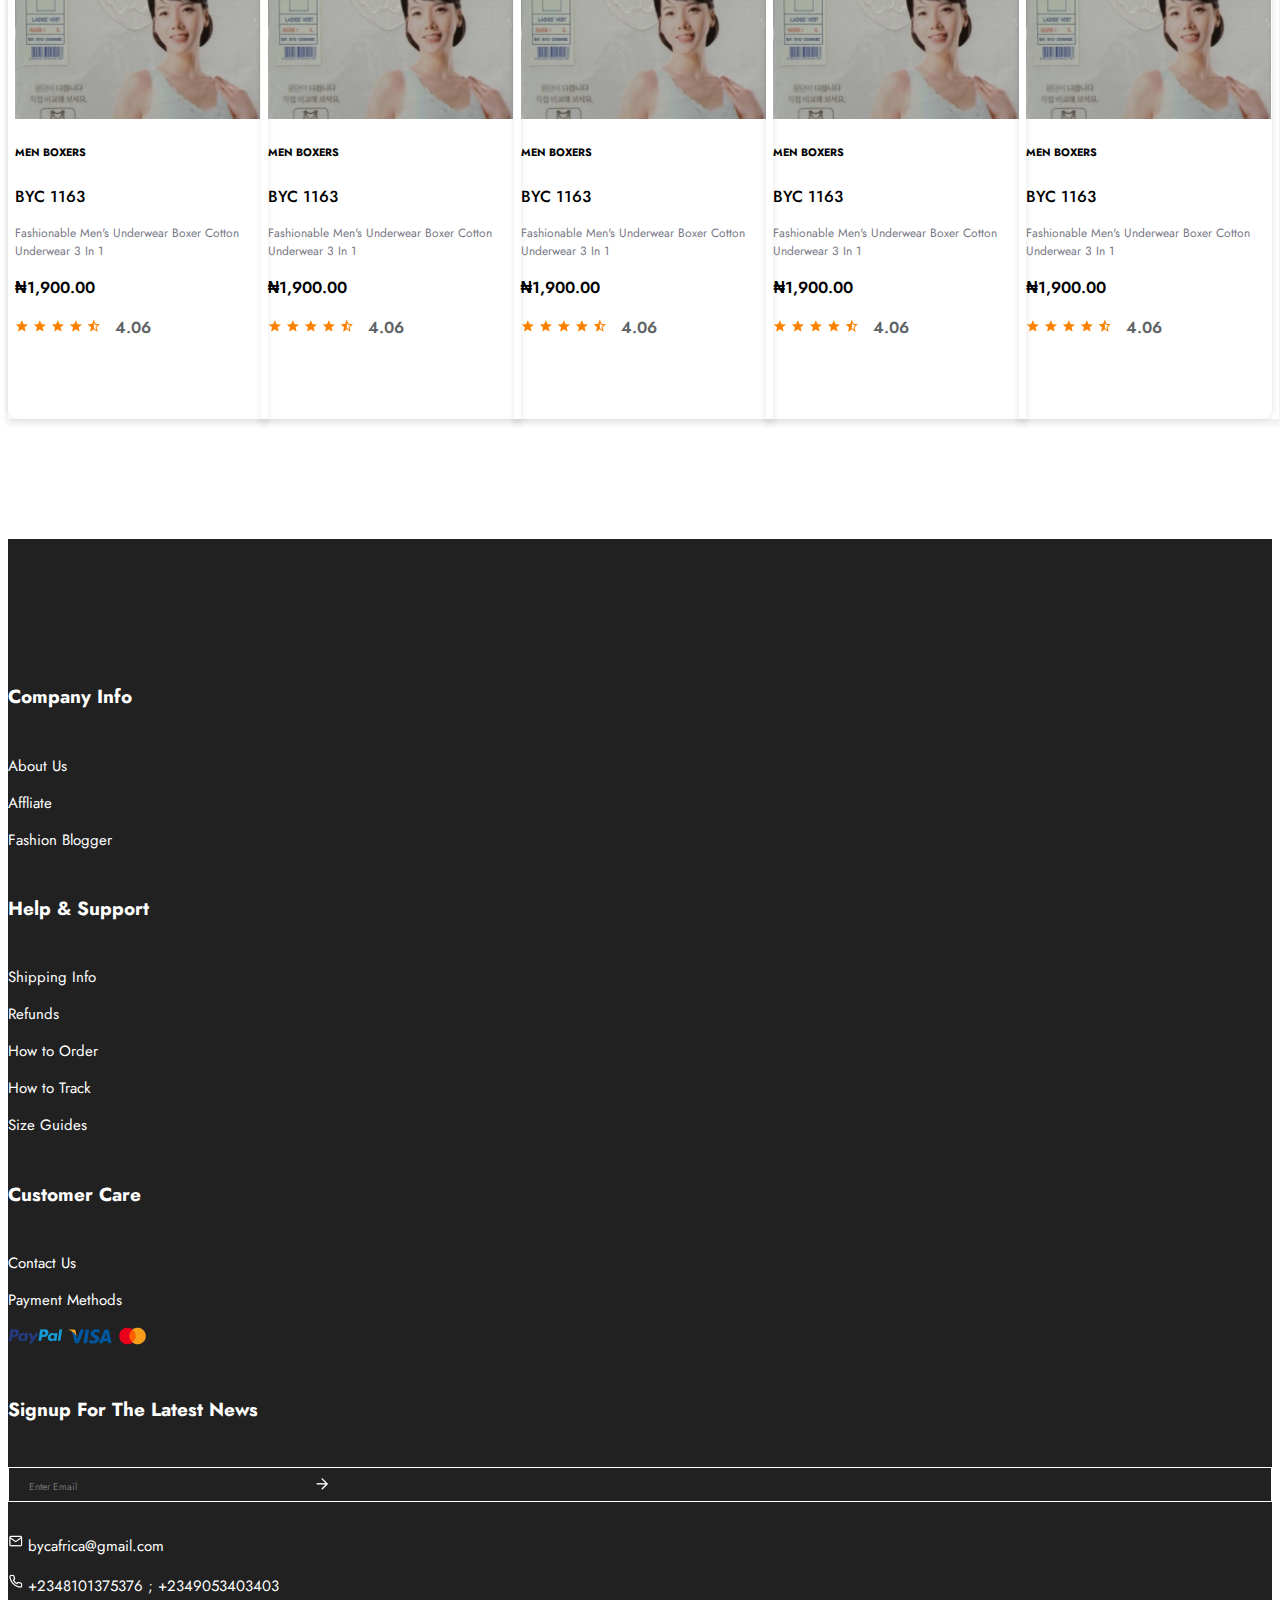
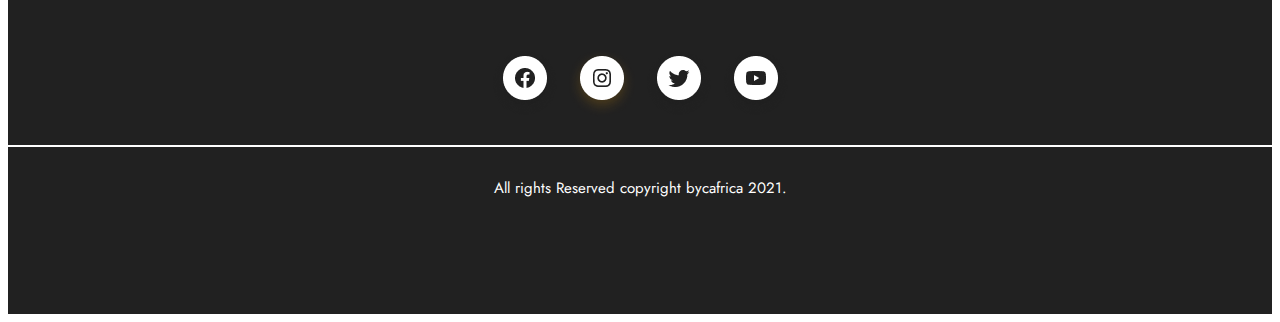
<file: about.html>
<!DOCTYPE html>
<html lang="en">
<head>
    <meta charset="UTF-8">
    <meta name="viewport" content="width=device-width, initial-scale=1.0">
    <title>about page</title>

    <link rel="stylesheet" href="./css/style.css">

    <link rel="stylesheet" href="https://cdnjs.cloudflare.com/ajax/libs/font-awesome/6.4.2/css/all.min.css" integrity="sha512-z3gLpd7yknf1YoNbCzqRKc4qyor8gaKU1qmn+CShxbuBusANI9QpRohGBreCFkKxLhei6S9CQXFEbbKuqLg0DA==" crossorigin="anonymous" referrerpolicy="no-referrer" />

    <link rel="stylesheet" href="https://cdn.jsdelivr.net/npm/bootstrap@4.6.2/dist/css/bootstrap.min.css" integrity="sha384-xOolHFLEh07PJGoPkLv1IbcEPTNtaed2xpHsD9ESMhqIYd0nLMwNLD69Npy4HI+N" crossorigin="anonymous">
    
</head>
<body>
    
    <!-- large view -->
  <div class="navl fixed-top">
    <div class="row">
      <div class="col-sm-12 col-md-12 col-lg-1"></div>
      <div class="col-sm-12 col-md-12 col-lg-10">
        <nav class="navbar navbar-expand-lg navbar-light ">
          <div class="collapse navbar-collapse" id="navbarSupportedContent">
            <ul class="navbar-nav mr-auto">
              <li class="nav-item active">
                <a class="nav-link" href="#">Shop Products <span class="sr-only">(current)</span></a>
              </li>
              <li class="nav-item active">
                <a class="nav-link" href="#">Blog <span class="sr-only">(current)</span></a>
              </li>
              <li class="nav-item active">
                <a class="nav-link" href="#">FAQ <span class="sr-only">(current)</span></a>
              </li>
            </ul>
            <img src="./assets/BYC LOGO JPG FILE 1.png" alt="" class="m-auto">
            <ul class="navbar-nav ml-auto">
              <li class="nav-item active">
                <a class="nav-link" href="#">About Us <span class="sr-only">(current)</span></a>
              </li>
              <li class="nav-item active mr-3">
                <a class="nav-link" href="#">Contacts <span class="sr-only">(current)</span></a>
              </li>
              <li class="nav-item active">
                <img src="./assets/ant-design_search-outlined.png" alt="" class="navimg mr-3">
              </li>
              <li class="nav-item active">
                          <img src="./assets/ant-design_user-outlined (1).png" alt="" class="navimg mr-3">
              </li>
              <li class="nav-item active">
                <img src="./assets/akar-icons_heart.png" alt="" class="navimg mr-3">
              </li>
              <li class="nav-item active">
                <img src="./assets/ant-design_shopping-cart-outlined.png" alt="" class="navimg">
              </li>
            </ul>
          </div>
        </nav>
      </div>
      <div class="col-sm-12 col-md-12 col-lg-1"></div>
    </div>
  </div>
  <!-- mobile view -->
  <div class="navs fixed-top">
    <div class="row">
      <div class="col-sm-12 col-md-12 col-lg-1"></div>
      <div class="col-sm-12 col-md-12 col-lg-10">
        <nav class="navbar navbar-expand-lg navbar-light">
          <a class="navbar-brand" href="#">
            <img src="./assets/BYC LOGO JPG FILE 1.png" alt="" class="mt-2">
          </a>
          <button class="navbar-toggler" type="button" data-toggle="collapse" data-target="#navbarSupportedContent" aria-controls="navbarSupportedContent" aria-expanded="false" aria-label="Toggle navigation">
            <span class="navbar-toggler-icon"></span>
          </button>
          <div class="collapse navbar-collapse" id="navbarSupportedContent">
            <ul class="navbar-nav mr-auto">
              <li class="nav-item active">
                <a class="nav-link" href="#">Shop Product <span class="sr-only">(current)</span></a>
              </li>
              <li class="nav-item active">
                <a class="nav-link" href="#">Blog <span class="sr-only">(current)</span></a>
              </li>
              <li class="nav-item active">
                <a class="nav-link" href="#">FAQ <span class="sr-only">(current)</span></a>
              </li>
              <li class="nav-item active">
                <a class="nav-link" href="#">About Us <span class="sr-only">(current)</span></a>
              </li>
              <li class="nav-item active">
                <a class="nav-link" href="#">Contact<span class="sr-only">(current)</span></a>
              </li>
              <div class="d-flex">
                <li class="nav-item active">
                  <img src="./assets/ant-design_search-outlined.png" alt="" class="navimg mr-3">
                </li>
                <li class="nav-item active">
                  <img src="./assets/ant-design_user-outlined (1).png" alt="" class="navimg mr-3">
                </li>
                <li class="nav-item active">
                  <img src="./assets/akar-icons_heart.png" alt="" class="navimg mr-3">
                </li>
                <li class="nav-item active">
                  <img src="./assets/ant-design_shopping-cart-outlined.png" alt="" class="navimg">
                </li>
              </div>
            </ul>
          </div>
        </nav>
      </div>
      <div class="col-sm-12 col-md-12 col-lg-1"></div>
    </div>
</div>


<section class="link-section">
    <div class="row">
        <div class="col-sm-12 col-md-12 col-lg-1"></div>
        <div class="col-sm-12 col-md-12 col-lg-10 link-page">
            <ul>
              <a href="index.html">Home > About Us</a>
            </ul>
        </div>
        <div class="col-sm-12 col-md-12 col-lg-1"></div>
    </div>
  </section>

  <section class="about-page">
    <div class="row">
        <div class="col-sm-12 col-md-12 col-lg-1"></div>
        <div class="col-sm-12 col-md-12 col-lg-10">
            <h1>ABOUT US</h1>
        </div>
        <div class="col-sm-12 col-md-12 col-lg-1"></div>
    </div>
</section>

<!-- this is the the about  first section -->


<section class="about-page-section-one">
    <div class="row">
        <div class="col-sm-12 col-md-12 col-lg-1"></div>
        <div class="col-sm-12 col-md-12 col-lg-10">
            <div class="row">
                <div class="col-sm-12 col-md-12 col-lg-6 ">
                    <img src="./assets/31bb6520-da76-46f1-9713-ded4253eb07b.png" alt="" class="w-100 bg-light">
                </div>
                <div class="col-sm-12 col-md-12 col-lg-6">
                    <h5>ABOUT BYC AFRICA</h5>
                    <p>We are the sole distributor of BYC
                         products in Africa. We import BYC
                          products from Korea and distribute
                           them to African countries through
                            Onamik Holdings Limited.
                        </p>
                </div>
            </div>
            <div>
                <h1>WHAT OUR RECORD SAYS</h1>
            </div>
        </div>
        <div class="col-sm-12 col-md-12 col-lg-1"></div>
    </div>
</section>


<!-- this is the the about second section -->


<section class="about-award-section">
    <div class="row">
        <div class="col-sm-12 col-md-12 col-lg-1"></div>
        <div class="col-sm-12 col-md-12 col-lg-10  ">
            <div class="row about-award">
                <div class="col-sm-12 col-md-12 col-lg-4 ">
                    <div class="award">
                         <img src="./assets/dashicons_awards.png" alt="">
                        <p>Gold Prize for the Best Listed Firm awarded
                            by Daesin Economy Research Institute.
                        </p>
    
                        <h5>Year 1990</h5>
                    </div>
                   
                </div>
                <div class="col-sm-12 col-md-12 col-lg-4  ">
                    <div class="award two-of-one">
                        <img src="./assets/dashicons_awards.png" alt="">
                    <p>
                        Selected as representaive enterprise of Korea for 
                        successful stategies on globalization of Korean brands 
                        by Korean Traders Association.
                    </p>

                    <h5>Year 1993</h5>
                    </div>
                    
                </div>
                <div class="col-sm-12 col-md-12 col-lg-4 ">
                    <div class="award">
                            <img src="./assets/dashicons_awards.png" alt="">
                        <p>BYC' selected as the most preferred brand for 
                            underwear by the Federation of Korean Women 
                            Economists..
                        </p>

                        <h5>Year 1997</h5>
                    </div>
                    
                </div>
            </div>
        
        </div>
        <div class="col-sm-12 col-md-12 col-lg-1"></div>
    </div>
</section>


<!-- this is the the about  third section -->


<section class="about-award-section mt-3">
    <div class="row">
        <div class="col-sm-12 col-md-12 col-lg-1"></div>
        <div class="col-sm-12 col-md-12 col-lg-10">
            <div class="row about-award">
                <div class="col-sm-12 col-md-12 col-lg-4">
                    <div class="award awd">
                        <img src="./assets/dashicons_awards.png" alt="">
                    <p>Selected as the official commercializer of underwear for 
                        1988 France Worldcup.
                    </p>

                    <h5>Year 1997</h5>
                    </div>
                    
                </div>
                <div class="col-sm-12 col-md-12 col-lg-4">
                    <div class="award">
                        <img src="./assets/dashicons_awards.png" alt="">
                        <p>
                            The Prize for Export of Original Brands awarded as 
                            recommended by the Korean Assoiatioon of Textile 
                            Industries
                        </p>
    
                        <h5>Year 1999</h5>
                    </div>
                   
                </div>
                <div class="col-sm-12 col-md-12 col-lg-4">
                    <div class="award">
                        <img src="./assets/dashicons_awards.png" alt="">
                    <p>"The 10th Prize for the Enterprise of Economical
                        Justice" by the enterprise Assessment commission.
                    </p>

                    <h5>Year 2001</h5>
                    </div>
                    
                </div>
            </div>
        
        </div>
        <div class="col-sm-12 col-md-12 col-lg-1"></div>
    </div>
</section> 

<!-- this is the the about  fourth section -->

 
 <section class="about-award-section mt-3">
    <div class="row">
        <div class="col-sm-12 col-md-12 col-lg-1"></div>
        <div class="col-sm-12 col-md-12 col-lg-10">
            <div class="row about-award">
                <div class="col-sm-12 col-md-12 col-lg-4">
                    <div class="award">
                        <img src="./assets/dashicons_awards.png" alt="" class="">
                    <p>The Prize for Export of Original Brands awarded as 
                        recommended by the Korean Assoiatioon of Textile 
                        Industries
                    </p>

                    <h5>Year 2006</h5>
                    </div>
                    
                </div>
                <div class="col-sm-12 col-md-12 col-lg-4">
                    <div class="award">
                        <img src="./assets/dashicons_awards.png" alt="">
                        <p>selected by korea management association as no.1 
                            in brand influence among the men's underwear 
                            companies
                            
                        </p>
    
                        <h5>Year 2006</h5>
                    </div>
                    
                </div>
                <div class="col-sm-12 col-md-12 col-lg-4">
                    <div class="award">
                        <img src="./assets/dashicons_awards.png" alt="">
                        <p>Selected as the Best Korean Enterprise of 1992 by 
                            Korean Management Association.
                        </p>
    
                        <h5>Year 2011</h5>
                    </div>
                    
                </div>
            </div>
        
        </div>
        <div class="col-sm-12 col-md-12 col-lg-1"></div>
    </div>
</section> 





<!-- this is the the about  fifth section -->


<section class="about-fifth-section">
    <div class="row">
        <div class="col-sm-12 col-md-12 col-lg-1"></div>
        <div class="col-sm-12 col-md-12 col-lg-10 fifth-page">
            <div class="about-fifth-section-first-text">
                <div class="recently">
                    <h5>Recently Viewed</h5>
                </div>
               
                <div class="see-all">
                    <p>See all</p>
                    <img src="./assets/icons8_angle-right (1).png" alt="">
                </div>          
            </div>

            <div class="card-section pb-5">

                <div class="first-card">
                    <div class="lady-card">
                        <img src="./assets/image 17.png" alt="" class="chinese-lady">

                    <h6>MEN BOXERS</h6>
                    <p class="model">BYC 1163</p>

                    <P class="description">Fashionable Men's Underwear Boxer Cotton Underwear 3 In 1</P>
                    <p class="price">₦1,900.00</p>
                    <div>
                        <img src="./assets/full star.png" alt="">
                        <img src="./assets/full star.png" alt="">
                        <img src="./assets/full star.png" alt="">
                        <img src="./assets/full star.png" alt="">
                        <img src="./assets/half star.png" alt="">
                    </div>
                    <p class="rateing">4.06</p>

                    <div class="take-action-btn">
                        <button class="wishlist-btn">
                            <img src="./assets/ant-design_heart-outlined.png" alt="">
                            <p>Wishlist</p>
                        </button>
                        <button class="buy-now-btn">
                            <img src="./assets/ant-design_shopping-cart-outlined (1).png" alt="">
                            <p>Buy Now</p>
                        </button>
                    </div>
                    </div>
                    
                </div>

                <div class="first-card ml-3">
                    <div class="lady-card">
                        <img src="./assets/image 17.png" alt="" class="chinese-lady">

                        <h6>MEN BOXERS</h6>
                        <p class="model">BYC 1163</p>
    
                        <P class="description">Fashionable Men's Underwear Boxer Cotton Underwear 3 In 1</P>
                        <p class="price">₦1,900.00</p>
                        <div>
                            <img src="./assets/full star.png" alt="">
                            <img src="./assets/full star.png" alt="">
                            <img src="./assets/full star.png" alt="">
                            <img src="./assets/full star.png" alt="">
                            <img src="./assets/half star.png" alt="">
                        </div>
                        <p class="rateing">4.06</p>
    
                        <div class="take-action-btn">
                            <button class="wishlist-btn">
                                <img src="./assets/ant-design_heart-outlined.png" alt="">
                                <p>Wishlist</p>
                            </button>
                            <button class="buy-now-btn">
                                <img src="./assets/ant-design_shopping-cart-outlined (1).png" alt="">
                                <p>Buy Now</p>
                            </button>
                        </div>
                    </div>
                   
                </div>

                <div class="first-card ml-3">
                    <div class="lady-card">
                        <img src="./assets/image 17.png" alt="" class="chinese-lady">

                    <h6>MEN BOXERS</h6>
                    <p class="model">BYC 1163</p>

                    <P class="description">Fashionable Men's Underwear Boxer Cotton Underwear 3 In 1</P>
                    <p class="price">₦1,900.00</p>
                    <div>
                        <img src="./assets/full star.png" alt="">
                        <img src="./assets/full star.png" alt="">
                        <img src="./assets/full star.png" alt="">
                        <img src="./assets/full star.png" alt="">
                        <img src="./assets/half star.png" alt="">
                    </div>
                    <p class="rateing">4.06</p>

                    <div class="take-action-btn">
                        <button class="wishlist-btn">
                            <img src="./assets/ant-design_heart-outlined.png" alt="">
                            <p>Wishlist</p>
                        </button>
                        <button class="buy-now-btn">
                            <img src="./assets/ant-design_shopping-cart-outlined (1).png" alt="">
                            <p>Buy Now</p>
                        </button>
                    </div>
                    </div>
                    
                </div>

                <div class="first-card ml-3">
                    <div class="lady-card">
                        <img src="./assets/image 17.png" alt="" class="chinese-lady">

                    <h6>MEN BOXERS</h6>
                    <p class="model">BYC 1163</p>

                    <P class="description">Fashionable Men's Underwear Boxer Cotton Underwear 3 In 1</P>
                    <p class="price">₦1,900.00</p>
                    <div>
                        <img src="./assets/full star.png" alt="">
                        <img src="./assets/full star.png" alt="">
                        <img src="./assets/full star.png" alt="">
                        <img src="./assets/full star.png" alt="">
                        <img src="./assets/half star.png" alt="">
                    </div>
                    <p class="rateing">4.06</p>

                    <div class="take-action-btn">
                        <button class="wishlist-btn">
                            <img src="./assets/ant-design_heart-outlined.png" alt="">
                            <p>Wishlist</p>
                        </button>
                        <button class="buy-now-btn">
                            <img src="./assets/ant-design_shopping-cart-outlined (1).png" alt="">
                            <p>Buy Now</p>
                        </button>
                    </div>
                    </div>
                    
                </div>

                <div class="first-card ml-3">
                    <div class="lady-card">
                        <img src="./assets/image 17.png" alt="" class="chinese-lady">

                    <h6>MEN BOXERS</h6>
                    <p class="model">BYC 1163</p>

                    <P class="description">Fashionable Men's Underwear Boxer Cotton Underwear 3 In 1</P>
                    <p class="price">₦1,900.00</p>
                    <div>
                        <img src="./assets/full star.png" alt="">
                        <img src="./assets/full star.png" alt="">
                        <img src="./assets/full star.png" alt="">
                        <img src="./assets/full star.png" alt="">
                        <img src="./assets/half star.png" alt="">
                    </div>
                    <p class="rateing">4.06</p>

                    <div class="take-action-btn">
                        <button class="wishlist-btn">
                            <img src="./assets/ant-design_heart-outlined.png" alt="">
                            <p>Wishlist</p>
                        </button>
                        <button class="buy-now-btn">
                            <img src="./assets/ant-design_shopping-cart-outlined (1).png" alt="">
                            <p>Buy Now</p>
                        </button>
                    </div>
                    </div>
                    
                </div>
               
                
            </div>
         
            

        </div>
        <div class="col-sm-12 col-md-12 col-lg-1"></div>
    </div>
</section>



<footer class="footer-section">
    <div class="row footer-page">
        <div class="col-sm-12 col-md-12 col-lg-1"></div>
        <div class="col-sm-12 col-md-12 col-lg-10">
            <div class="row">
                <div class="col-sm-12 col-md-12 col-lg-6">
                    <div class="row">
                        <div class="col-sm-12 col-md-12 col-lg-4 text-center">
                            <h6>Company Info</h6>
                            <p>About Us</p>
                            <p>Affliate</p>
                            <p>Fashion Blogger</p>
                            
                        </div>
                        <div class="col-sm-12 col-md-12 col-lg-4 text-center">
                            <h6>Help & Support</h6>
                            <p>Shipping Info</p>
                            <p>Refunds</p>
                            <p>How to Order</p>
                            <p>How to Track</p>
                            <p>Size Guides</p>
                        </div>
                        <div class="col-sm-12 col-md-12 col-lg-4 text-center">
                            <h6>Customer Care</h6>
                            <p>Contact Us</p>
                            <p>Payment Methods</p>
                            <div>
                                <img src="./assets/PayPal.png" alt="">
                                <img src="./assets/Visa.png" alt="">
                                <img src="./assets/MasterCard.png" alt="">
                            </div>
                        </div>
                    </div>
                </div>
                <div class="col-sm-12 col-md-12 col-lg-2"></div>
                <div class="col-sm-12 col-md-12 col-lg-4 company-contact">
                    <h6>Signup For The Latest News</h6>
                    <div class="form-email">
                        <form action="">
                            <input type="email" placeholder="Enter Email" name="email">
                            <img src="./assets/Arrow white.png" alt="" class="arrow">
                        </form>
                    </div>
                   
                    <div class="mail">
                        <img src="./assets/Mail.png" alt="">
                        <p>bycafrica@gmail.com </p>
                    </div>
                    <div class="phone">
                        <img src="./assets/Phone.png" alt="">
                        <p>+2348101375376 ; +2349053403403 </p>
                    </div>
                </div>
            </div>
            <div class=" social-media"> 
                <img src="./assets/facebooks.png" alt="">
                <img src="./assets/instagrams.png" alt="">
                <img src="./assets/twitters.png" alt="">
                <img src="./assets/youtubes.png" alt="">

                <div>
                    <p>All rights Reserved  copyright bycafrica 2021.</p>
                </div>
                
            </div>
            
        </div>
        
        </div>

       
    
        <div class="col-sm-12 col-md-12 col-lg-1"></div>
    </div>

        

    
</footer>  




<script src="https://cdn.jsdelivr.net/npm/jquery@3.5.1/dist/jquery.slim.min.js" integrity="sha384-DfXdz2htPH0lsSSs5nCTpuj/zy4C+OGpamoFVy38MVBnE+IbbVYUew+OrCXaRkfj" crossorigin="anonymous"></script>
<script src="https://cdn.jsdelivr.net/npm/bootstrap@4.6.2/dist/js/bootstrap.bundle.min.js" integrity="sha384-Fy6S3B9q64WdZWQUiU+q4/2Lc9npb8tCaSX9FK7E8HnRr0Jz8D6OP9dO5Vg3Q9ct" crossorigin="anonymous"></script>
<script src="script.js"></script>
</body>
</html>
</file>
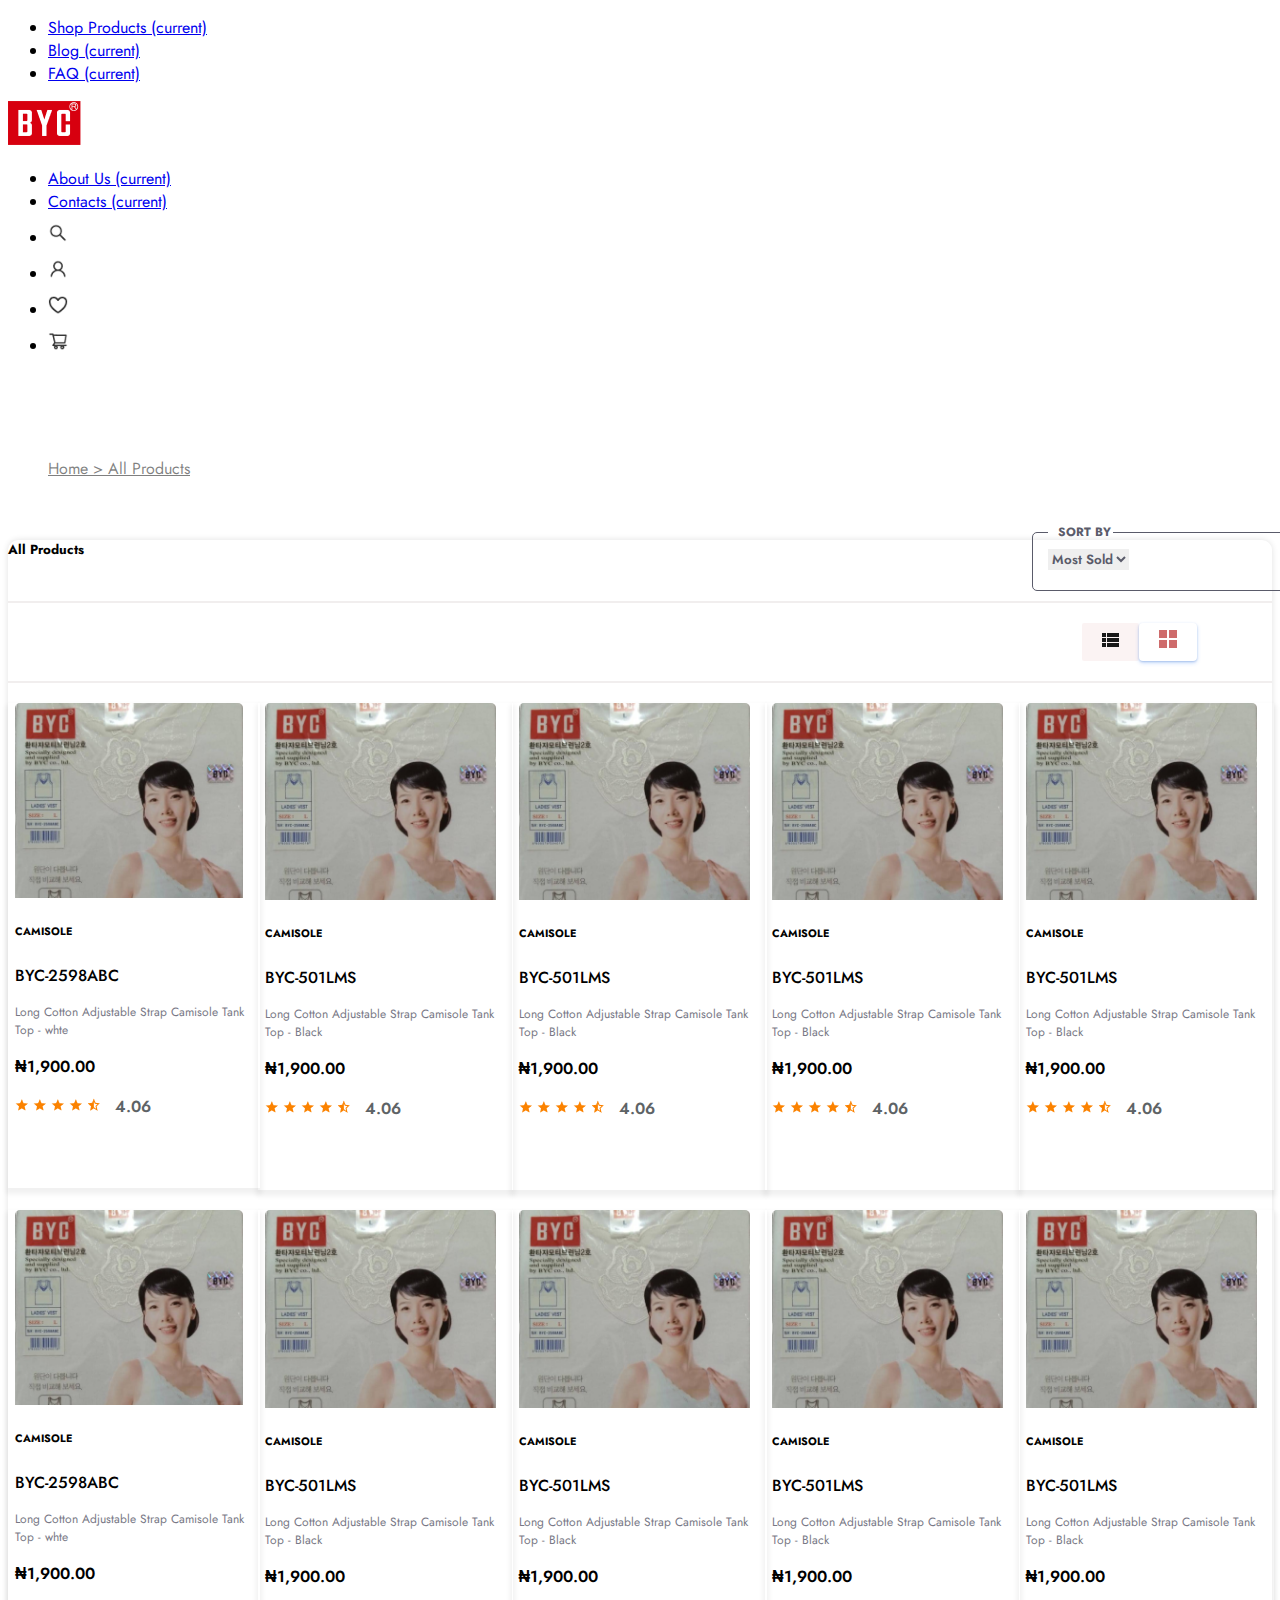
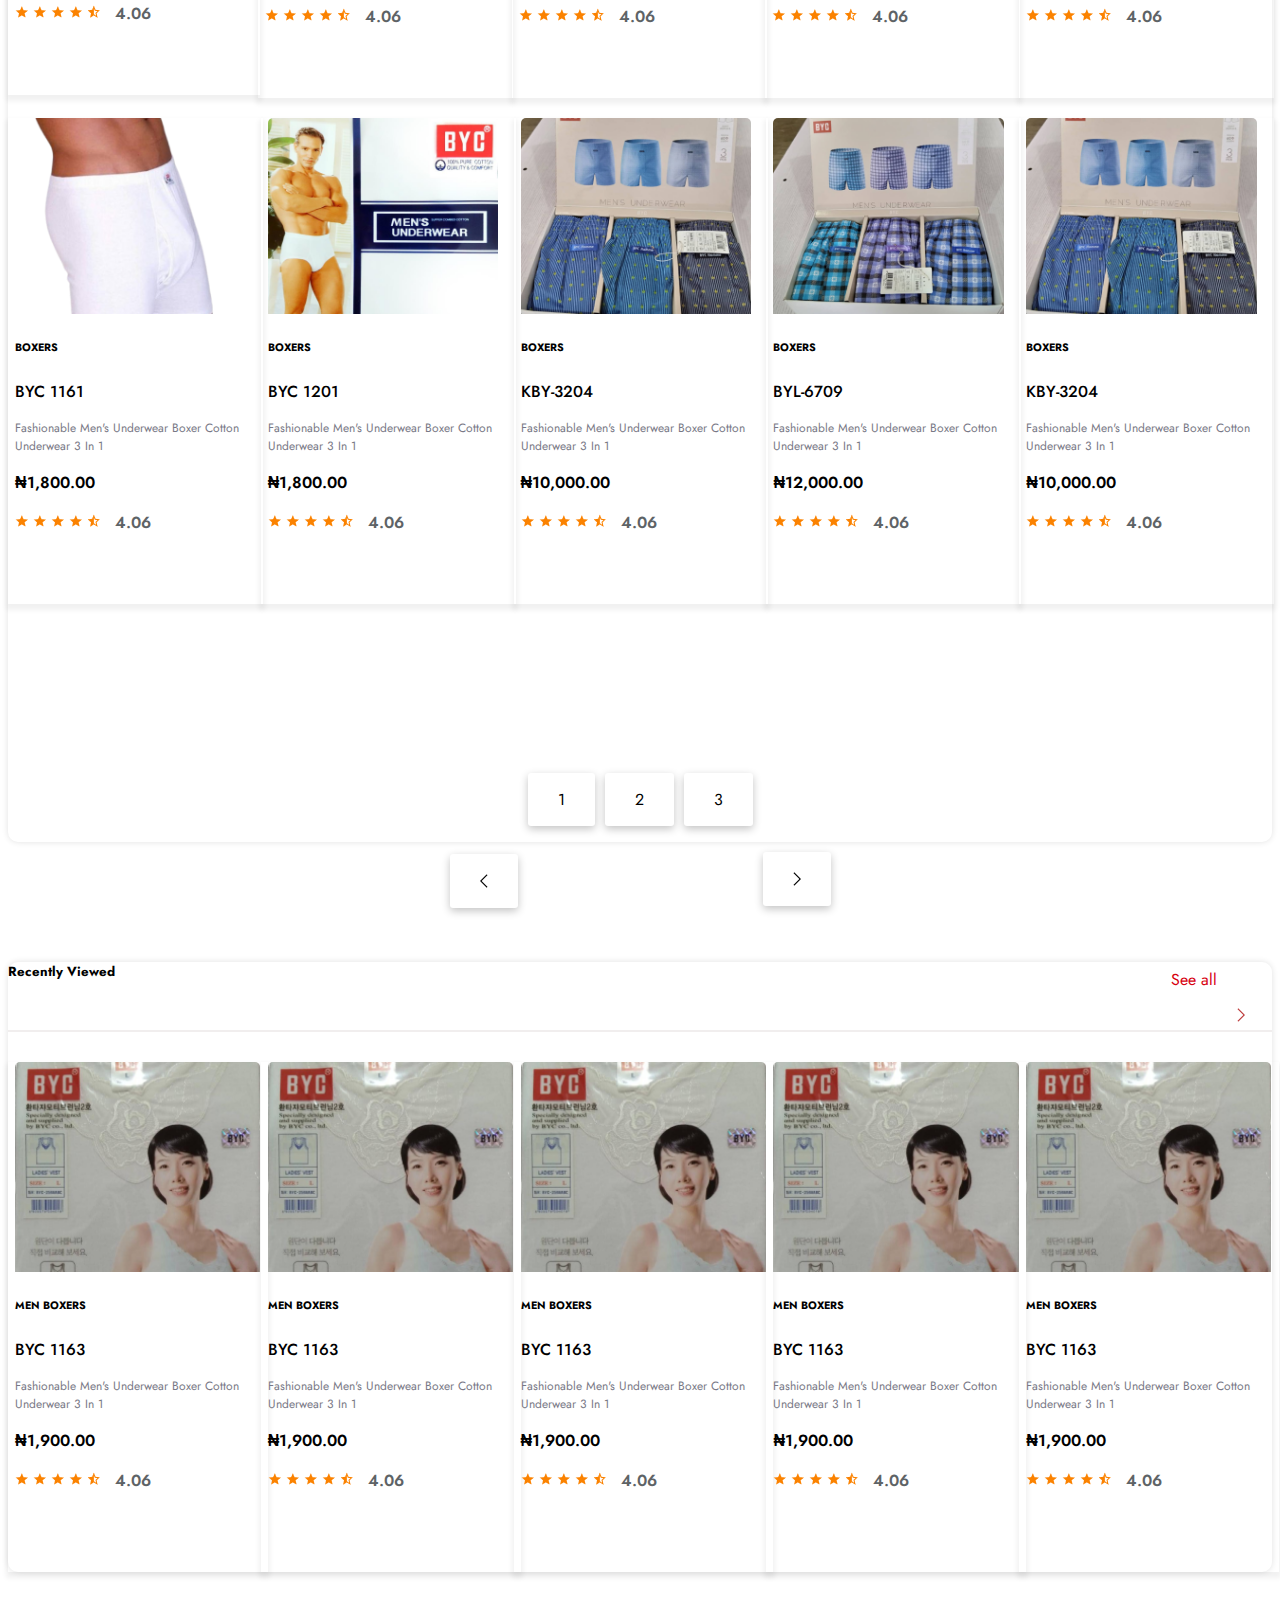
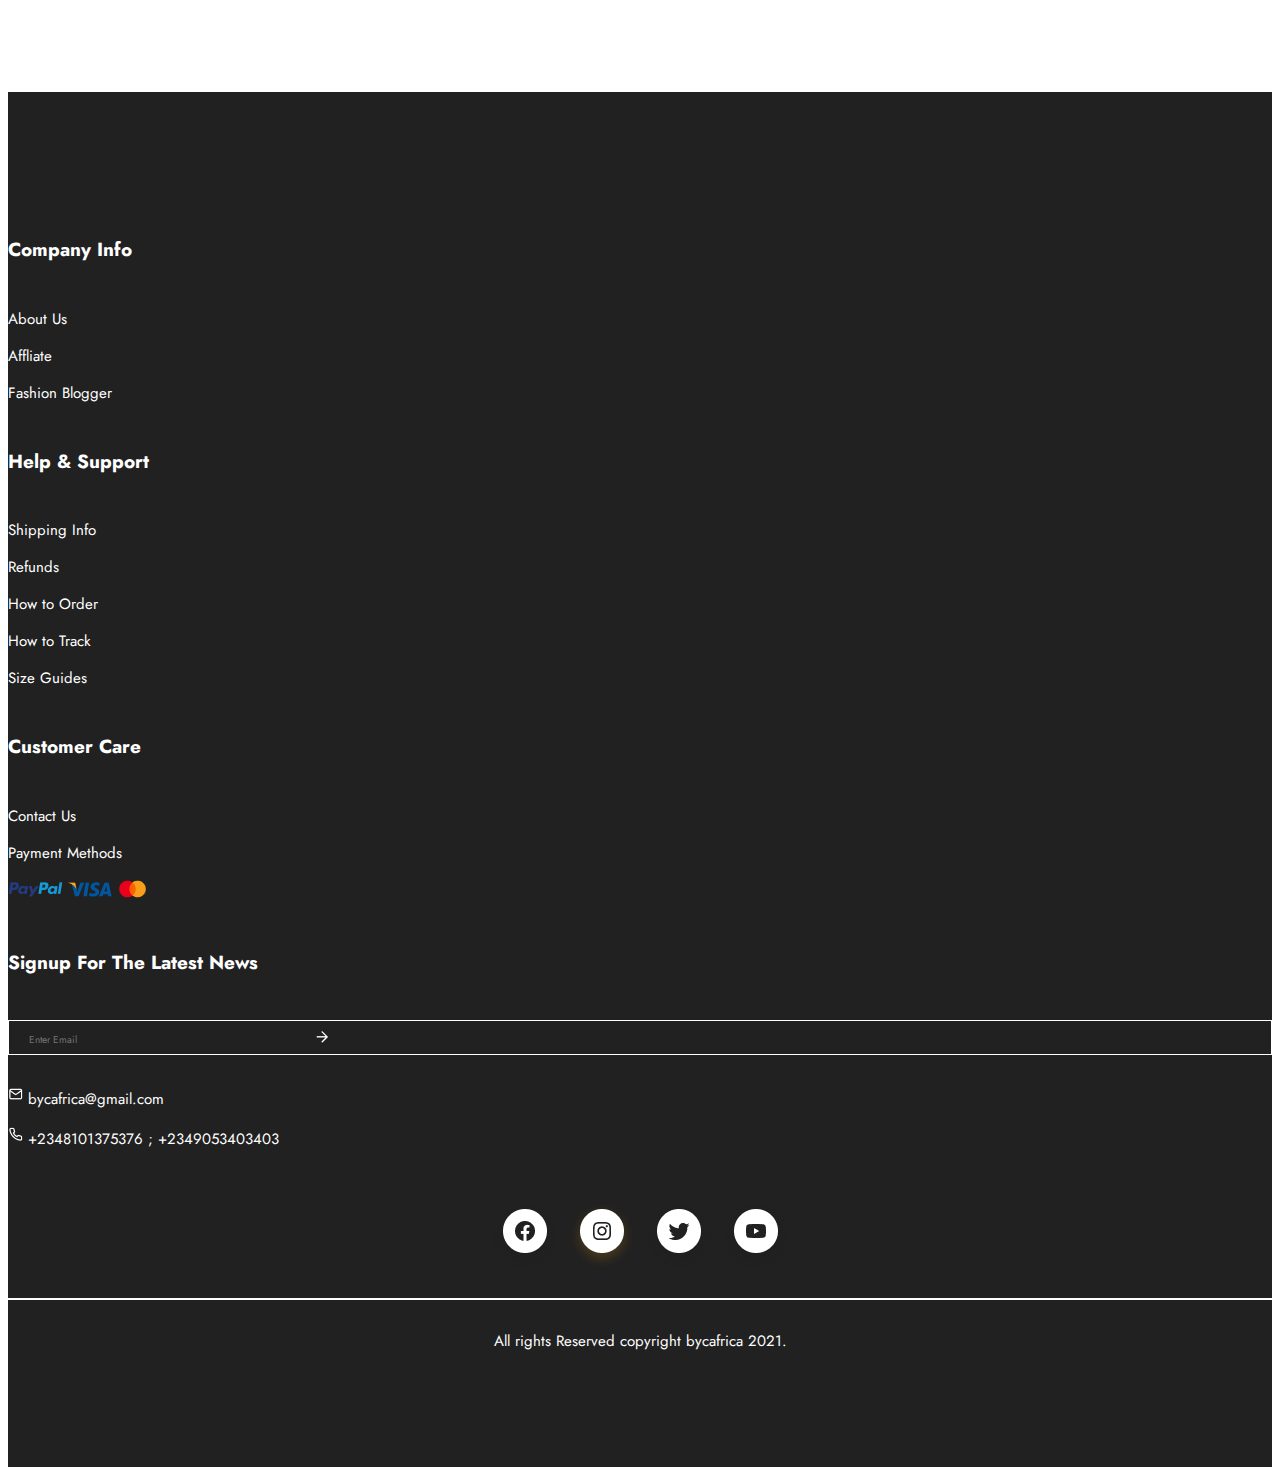
<file: allProduct.html>
<!DOCTYPE html>
<html lang="en">
<head>
    <meta charset="UTF-8">
    <meta name="viewport" content="width=device-width, initial-scale=1.0">
    <title>all product</title>

    <link rel="stylesheet" href="./css/style.css">

    <link rel="stylesheet" href="https://cdnjs.cloudflare.com/ajax/libs/font-awesome/6.4.2/css/all.min.css" integrity="sha512-z3gLpd7yknf1YoNbCzqRKc4qyor8gaKU1qmn+CShxbuBusANI9QpRohGBreCFkKxLhei6S9CQXFEbbKuqLg0DA==" crossorigin="anonymous" referrerpolicy="no-referrer" />

    <link rel="stylesheet" href="https://cdn.jsdelivr.net/npm/bootstrap@4.6.2/dist/css/bootstrap.min.css" integrity="sha384-xOolHFLEh07PJGoPkLv1IbcEPTNtaed2xpHsD9ESMhqIYd0nLMwNLD69Npy4HI+N" crossorigin="anonymous">
    
</head>
<body>
    
    <!-- large view -->
  <div class="navl fixed-top">
    <div class="row">
      <div class="col-sm-12 col-md-12 col-lg-1"></div>
      <div class="col-sm-12 col-md-12 col-lg-10">
        <nav class="navbar navbar-expand-lg navbar-light ">
          <div class="collapse navbar-collapse" id="navbarSupportedContent">
            <ul class="navbar-nav mr-auto">
              <li class="nav-item active">
                <a class="nav-link" href="#">Shop Products <span class="sr-only">(current)</span></a>
              </li>
              <li class="nav-item active">
                <a class="nav-link" href="#">Blog <span class="sr-only">(current)</span></a>
              </li>
              <li class="nav-item active">
                <a class="nav-link" href="#">FAQ <span class="sr-only">(current)</span></a>
              </li>
            </ul>
            <img src="./assets/BYC LOGO JPG FILE 1.png" alt="" class="m-auto">
            <ul class="navbar-nav ml-auto">
              <li class="nav-item active">
                <a class="nav-link" href="#">About Us <span class="sr-only">(current)</span></a>
              </li>
              <li class="nav-item active mr-3">
                <a class="nav-link" href="#">Contacts <span class="sr-only">(current)</span></a>
              </li>
              <li class="nav-item active">
                <img src="./assets/ant-design_search-outlined.png" alt="" class="navimg mr-3">
              </li>
              <li class="nav-item active">
                          <img src="./assets/ant-design_user-outlined (1).png" alt="" class="navimg mr-3">
              </li>
              <li class="nav-item active">
                <img src="./assets/akar-icons_heart.png" alt="" class="navimg mr-3">
              </li>
              <li class="nav-item active">
                <img src="./assets/ant-design_shopping-cart-outlined.png" alt="" class="navimg">
              </li>
            </ul>
          </div>
        </nav>
      </div>
      <div class="col-sm-12 col-md-12 col-lg-1"></div>
    </div>
  </div>
  <!-- mobile view -->
  <div class="navs fixed-top">
    <div class="row">
      <div class="col-sm-12 col-md-12 col-lg-1"></div>
      <div class="col-sm-12 col-md-12 col-lg-10">
        <nav class="navbar navbar-expand-lg navbar-light">
          <a class="navbar-brand" href="#">
            <img src="./assets/BYC LOGO JPG FILE 1.png" alt="" class="mt-2">
          </a>
          <button class="navbar-toggler" type="button" data-toggle="collapse" data-target="#navbarSupportedContent" aria-controls="navbarSupportedContent" aria-expanded="false" aria-label="Toggle navigation">
            <span class="navbar-toggler-icon"></span>
          </button>
          <div class="collapse navbar-collapse" id="navbarSupportedContent">
            <ul class="navbar-nav mr-auto">
              <li class="nav-item active">
                <a class="nav-link" href="#">Shop Product <span class="sr-only">(current)</span></a>
              </li>
              <li class="nav-item active">
                <a class="nav-link" href="#">Blog <span class="sr-only">(current)</span></a>
              </li>
              <li class="nav-item active">
                <a class="nav-link" href="#">FAQ <span class="sr-only">(current)</span></a>
              </li>
              <li class="nav-item active">
                <a class="nav-link" href="#">About Us <span class="sr-only">(current)</span></a>
              </li>
              <li class="nav-item active">
                <a class="nav-link" href="#">Contact<span class="sr-only">(current)</span></a>
              </li>
              <div class="d-flex">
                <li class="nav-item active">
                  <img src="./assets/ant-design_search-outlined.png" alt="" class="navimg mr-3">
                </li>
                <li class="nav-item active">
                  <img src="./assets/ant-design_user-outlined (1).png" alt="" class="navimg mr-3">
                </li>
                <li class="nav-item active">
                  <img src="./assets/akar-icons_heart.png" alt="" class="navimg mr-3">
                </li>
                <li class="nav-item active">
                  <img src="./assets/ant-design_shopping-cart-outlined.png" alt="" class="navimg">
                </li>
              </div>
            </ul>
          </div>
        </nav>
      </div>
      <div class="col-sm-12 col-md-12 col-lg-1"></div>
    </div>
</div>


<section class="link-section">
    <div class="row">
        <div class="col-sm-12 col-md-12 col-lg-1"></div>
        <div class="col-sm-12 col-md-12 col-lg-10 link-page">
            <ul>
              <a href="index.html">Home > All Products</a>
            </ul>
        </div>
        <div class="col-sm-12 col-md-12 col-lg-1"></div>
    </div>
  </section>


  <!-- this is the all product  first section -->

  <section class="all-product">
    <div class="row">
        <div class="col-sm-12 col-md-12 col-lg-1"></div>
        <div class="col-sm-12 col-md-12 col-lg-10 all-product-top">
            <div class=" all-product-page">
                <h5>All Products</h5>

                <form action="">
                    <fieldset >
                        <legend>SORT BY</legend>
                        <select name="" id="">
                            <option value="">Most Sold</option>
                            <option value="">Recents</option>
                            <option value="">Popular</option>
                        </select> 
                    </fieldset>
                </form>
                              
            </div>

            <div class="both-view-btn">
                <div class="view-list">
                    <img src="./assets/view-list (1).png" alt="">
                </div>
                <div class="view-grid">
                    <img src="./assets/view-grid (1).png" alt="">
                </div>
                
            </div>

            <div class="card-section first-set">

                <div class="first-card">
                    <div class="lady-card">
                        <img src="./assets/image 17.png" alt="" class="chinese-lady">

                    <h6>CAMISOLE</h6>
                    <p class="model">BYC-2598ABC</p>

                    <P class="description">Long Cotton Adjustable Strap Camisole Tank Top - whte</P>
                    <p class="price">₦1,900.00</p>
                    <div>
                        <img src="./assets/full star.png" alt="">
                        <img src="./assets/full star.png" alt="">
                        <img src="./assets/full star.png" alt="">
                        <img src="./assets/full star.png" alt="">
                        <img src="./assets/half star.png" alt="">
                    </div>
                    <p class="rateing">4.06</p>

                    <div class="take-action-btn">
                        <button class="wishlist-btn">
                            <img src="./assets/ant-design_heart-outlined.png" alt="">
                            <p>Wishlist</p>
                        </button>
                        <button class="buy-now-btn">
                            <img src="./assets/ant-design_shopping-cart-outlined (1).png" alt="">
                            <p>Buy Now</p>
                        </button>
                    </div>
                    </div>
                    
                </div>

                <div class="first-card">
                    <div class="lady-card">
                        <img src="./assets/image 17.png" alt="" class="chinese-lady">

                        <h6>CAMISOLE</h6>
                        <p class="model">BYC-501LMS</p>
    
                        <P class="description">Long Cotton Adjustable Strap Camisole Tank Top - Black</P>
                        <p class="price">₦1,900.00</p>
                        <div>
                            <img src="./assets/full star.png" alt="">
                            <img src="./assets/full star.png" alt="">
                            <img src="./assets/full star.png" alt="">
                            <img src="./assets/full star.png" alt="">
                            <img src="./assets/half star.png" alt="">
                        </div>
                        <p class="rateing">4.06</p>
    
                        <div class="take-action-btn">
                            <button class="wishlist-btn">
                                <img src="./assets/ant-design_heart-outlined.png" alt="">
                                <p>Wishlist</p>
                            </button>
                            <button class="buy-now-btn">
                                <img src="./assets/ant-design_shopping-cart-outlined (1).png" alt="">
                                <p>Buy Now</p>
                            </button>
                        </div>
                    </div>
                   
                </div>

                <div class="first-card">
                    <div class="lady-card">
                        <img src="./assets/image 17.png" alt="" class="chinese-lady">

                    <h6>CAMISOLE</h6>
                    <p class="model">BYC-501LMS</p>

                    <P class="description">Long Cotton Adjustable Strap Camisole Tank Top - Black</P>
                    <p class="price">₦1,900.00</p>
                    <div>
                        <img src="./assets/full star.png" alt="">
                        <img src="./assets/full star.png" alt="">
                        <img src="./assets/full star.png" alt="">
                        <img src="./assets/full star.png" alt="">
                        <img src="./assets/half star.png" alt="">
                    </div>
                    <p class="rateing">4.06</p>

                    <div class="take-action-btn">
                        <button class="wishlist-btn">
                            <img src="./assets/ant-design_heart-outlined.png" alt="">
                            <p>Wishlist</p>
                        </button>
                        <button class="buy-now-btn">
                            <img src="./assets/ant-design_shopping-cart-outlined (1).png" alt="">
                            <p>Buy Now</p>
                        </button>
                    </div>
                    </div>
                    
                </div>

                <div class="first-card">
                    <div class="lady-card">
                        <img src="./assets/image 17.png" alt="" class="chinese-lady">

                    <h6>CAMISOLE</h6>
                    <p class="model">BYC-501LMS</p>

                    <P class="description">Long Cotton Adjustable Strap Camisole Tank Top - Black</P>
                    <p class="price">₦1,900.00</p>
                    <div>
                        <img src="./assets/full star.png" alt="">
                        <img src="./assets/full star.png" alt="">
                        <img src="./assets/full star.png" alt="">
                        <img src="./assets/full star.png" alt="">
                        <img src="./assets/half star.png" alt="">
                    </div>
                    <p class="rateing">4.06</p>

                    <div class="take-action-btn">
                        <button class="wishlist-btn">
                            <img src="./assets/ant-design_heart-outlined.png" alt="">
                            <p>Wishlist</p>
                        </button>
                        <button class="buy-now-btn">
                            <img src="./assets/ant-design_shopping-cart-outlined (1).png" alt="">
                            <p>Buy Now</p>
                        </button>
                    </div>
                    </div>
                    
                </div>

                <div class="first-card">
                    <div class="lady-card">
                        <img src="./assets/image 17.png" alt="" class="chinese-lady">

                    <h6>CAMISOLE</h6>
                    <p class="model">BYC-501LMS</p>

                    <P class="description">Long Cotton Adjustable Strap Camisole Tank Top - Black</P>
                    <p class="price">₦1,900.00</p>
                    <div>
                        <img src="./assets/full star.png" alt="">
                        <img src="./assets/full star.png" alt="">
                        <img src="./assets/full star.png" alt="">
                        <img src="./assets/full star.png" alt="">
                        <img src="./assets/half star.png" alt="">
                    </div>
                    <p class="rateing">4.06</p>

                    <div class="take-action-btn">
                        <button class="wishlist-btn">
                            <img src="./assets/ant-design_heart-outlined.png" alt="">
                            <p>Wishlist</p>
                        </button>
                        <button class="buy-now-btn">
                            <img src="./assets/ant-design_shopping-cart-outlined (1).png" alt="">
                            <p>Buy Now</p>
                        </button>
                    </div>
                </div>
                    
                
            </div>
               
                
            </div>

            

            <div class="card-section">

                <div class="first-card">
                    <div class="lady-card">
                        <img src="./assets/image 17.png" alt="" class="chinese-lady">

                    <h6>CAMISOLE</h6>
                    <p class="model">BYC-2598ABC</p>

                    <P class="description">Long Cotton Adjustable Strap Camisole Tank Top - whte</P>
                    <p class="price">₦1,900.00</p>
                    <div>
                        <img src="./assets/full star.png" alt="">
                        <img src="./assets/full star.png" alt="">
                        <img src="./assets/full star.png" alt="">
                        <img src="./assets/full star.png" alt="">
                        <img src="./assets/half star.png" alt="">
                    </div>
                    <p class="rateing">4.06</p>

                    <div class="take-action-btn">
                        <button class="wishlist-btn">
                            <img src="./assets/ant-design_heart-outlined.png" alt="">
                            <p>Wishlist</p>
                        </button>
                        <button class="buy-now-btn">
                            <img src="./assets/ant-design_shopping-cart-outlined (1).png" alt="">
                            <p>Buy Now</p>
                        </button>
                    </div>
                    </div>
                    
                </div>

                <div class="first-card">
                    <div class="lady-card">
                        <img src="./assets/image 17.png" alt="" class="chinese-lady">

                        <h6>CAMISOLE</h6>
                        <p class="model">BYC-501LMS</p>
    
                        <P class="description">Long Cotton Adjustable Strap Camisole Tank Top - Black</P>
                        <p class="price">₦1,900.00</p>
                        <div>
                            <img src="./assets/full star.png" alt="">
                            <img src="./assets/full star.png" alt="">
                            <img src="./assets/full star.png" alt="">
                            <img src="./assets/full star.png" alt="">
                            <img src="./assets/half star.png" alt="">
                        </div>
                        <p class="rateing">4.06</p>
    
                        <div class="take-action-btn">
                            <button class="wishlist-btn">
                                <img src="./assets/ant-design_heart-outlined.png" alt="">
                                <p>Wishlist</p>
                            </button>
                            <button class="buy-now-btn">
                                <img src="./assets/ant-design_shopping-cart-outlined (1).png" alt="">
                                <p>Buy Now</p>
                            </button>
                        </div>
                    </div>
                   
                </div>

                <div class="first-card">
                    <div class="lady-card">
                        <img src="./assets/image 17.png" alt="" class="chinese-lady">

                    <h6>CAMISOLE</h6>
                    <p class="model">BYC-501LMS</p>

                    <P class="description">Long Cotton Adjustable Strap Camisole Tank Top - Black</P>
                    <p class="price">₦1,900.00</p>
                    <div>
                        <img src="./assets/full star.png" alt="">
                        <img src="./assets/full star.png" alt="">
                        <img src="./assets/full star.png" alt="">
                        <img src="./assets/full star.png" alt="">
                        <img src="./assets/half star.png" alt="">
                    </div>
                    <p class="rateing">4.06</p>

                    <div class="take-action-btn">
                        <button class="wishlist-btn">
                            <img src="./assets/ant-design_heart-outlined.png" alt="">
                            <p>Wishlist</p>
                        </button>
                        <button class="buy-now-btn">
                            <img src="./assets/ant-design_shopping-cart-outlined (1).png" alt="">
                            <p>Buy Now</p>
                        </button>
                    </div>
                    </div>
                    
                </div>

                <div class="first-card">
                    <div class="lady-card">
                        <img src="./assets/image 17.png" alt="" class="chinese-lady">

                    <h6>CAMISOLE</h6>
                    <p class="model">BYC-501LMS</p>

                    <P class="description">Long Cotton Adjustable Strap Camisole Tank Top - Black</P>
                    <p class="price">₦1,900.00</p>
                    <div>
                        <img src="./assets/full star.png" alt="">
                        <img src="./assets/full star.png" alt="">
                        <img src="./assets/full star.png" alt="">
                        <img src="./assets/full star.png" alt="">
                        <img src="./assets/half star.png" alt="">
                    </div>
                    <p class="rateing">4.06</p>

                    <div class="take-action-btn">
                        <button class="wishlist-btn">
                            <img src="./assets/ant-design_heart-outlined.png" alt="">
                            <p>Wishlist</p>
                        </button>
                        <button class="buy-now-btn">
                            <img src="./assets/ant-design_shopping-cart-outlined (1).png" alt="">
                            <p>Buy Now</p>
                        </button>
                    </div>
                    </div>
                    
                </div>

                <div class="first-card">
                    <div class="lady-card">
                        <img src="./assets/image 17.png" alt="" class="chinese-lady">

                    <h6>CAMISOLE</h6>
                    <p class="model">BYC-501LMS</p>

                    <P class="description">Long Cotton Adjustable Strap Camisole Tank Top - Black</P>
                    <p class="price">₦1,900.00</p>
                    <div>
                        <img src="./assets/full star.png" alt="">
                        <img src="./assets/full star.png" alt="">
                        <img src="./assets/full star.png" alt="">
                        <img src="./assets/full star.png" alt="">
                        <img src="./assets/half star.png" alt="">
                    </div>
                    <p class="rateing">4.06</p>

                    <div class="take-action-btn">
                        <button class="wishlist-btn">
                            <img src="./assets/ant-design_heart-outlined.png" alt="">
                            <p>Wishlist</p>
                        </button>
                        <button class="buy-now-btn">
                            <img src="./assets/ant-design_shopping-cart-outlined (1).png" alt="">
                            <p>Buy Now</p>
                        </button>
                    </div>
                    </div>
                    
                </div>
               
                
            </div>

            <div class="card-section">

                <div class="first-card">
                    <div class="lady-card">
                        <img src="./assets/image 17 (1).png" alt="" class="chinese-lady">

                    <h6>BOXERS</h6>
                    <p class="model">BYC 1161</p>

                    <P class="description">Fashionable Men's Underwear Boxer Cotton Underwear 3 In 1</P>
                    <p class="price">₦1,800.00</p>
                    <div>
                        <img src="./assets/full star.png" alt="">
                        <img src="./assets/full star.png" alt="">
                        <img src="./assets/full star.png" alt="">
                        <img src="./assets/full star.png" alt="">
                        <img src="./assets/half star.png" alt="">
                    </div>
                    <p class="rateing">4.06</p>

                    <div class="take-action-btn">
                        <button class="wishlist-btn">
                            <img src="./assets/ant-design_heart-outlined.png" alt="">
                            <p>Wishlist</p>
                        </button>
                        <button class="buy-now-btn">
                            <img src="./assets/ant-design_shopping-cart-outlined (1).png" alt="">
                            <p>Buy Now</p>
                        </button>
                    </div>
                    </div>
                    
                </div>

                <div class="first-card">
                    <div class="lady-card">
                        <img src="./assets/image 18.png" alt="" class="chinese-lady">

                        <h6>BOXERS</h6>
                        <p class="model">BYC 1201</p>
    
                        <P class="description">Fashionable Men's Underwear Boxer Cotton Underwear 3 In 1</P>
                        <p class="price">₦1,800.00</p>
                        <div>
                            <img src="./assets/full star.png" alt="">
                            <img src="./assets/full star.png" alt="">
                            <img src="./assets/full star.png" alt="">
                            <img src="./assets/full star.png" alt="">
                            <img src="./assets/half star.png" alt="">
                        </div>
                        <p class="rateing">4.06</p>
    
                        <div class="take-action-btn">
                            <button class="wishlist-btn">
                                <img src="./assets/ant-design_heart-outlined.png" alt="">
                                <p>Wishlist</p>
                            </button>
                            <button class="buy-now-btn">
                                <img src="./assets/ant-design_shopping-cart-outlined (1).png" alt="">
                                <p>Buy Now</p>
                            </button>
                        </div>
                    </div>
                   
                </div>

                <div class="first-card">
                    <div class="lady-card">
                        <img src="./assets/image 19.png" alt="" class="chinese-lady">

                    <h6>BOXERS</h6>
                    <p class="model">KBY-3204</p>

                    <P class="description">Fashionable Men's Underwear Boxer Cotton Underwear 3 In 1</P>
                    <p class="price">₦10,000.00</p>
                    <div>
                        <img src="./assets/full star.png" alt="">
                        <img src="./assets/full star.png" alt="">
                        <img src="./assets/full star.png" alt="">
                        <img src="./assets/full star.png" alt="">
                        <img src="./assets/half star.png" alt="">
                    </div>
                    <p class="rateing">4.06</p>

                    <div class="take-action-btn">
                        <button class="wishlist-btn">
                            <img src="./assets/ant-design_heart-outlined.png" alt="">
                            <p>Wishlist</p>
                        </button>
                        <button class="buy-now-btn">
                            <img src="./assets/ant-design_shopping-cart-outlined (1).png" alt="">
                            <p>Buy Now</p>
                        </button>
                    </div>
                    </div>
                    
                </div>

                <div class="first-card">
                    <div class="lady-card">
                        <img src="./assets/image 20.png" alt="" class="chinese-lady">

                    <h6>BOXERS</h6>
                    <p class="model">BYL-6709</p>

                    <P class="description">Fashionable Men's Underwear Boxer Cotton Underwear 3 In 1</P>
                    <p class="price">₦12,000.00</p>
                    <div>
                        <img src="./assets/full star.png" alt="">
                        <img src="./assets/full star.png" alt="">
                        <img src="./assets/full star.png" alt="">
                        <img src="./assets/full star.png" alt="">
                        <img src="./assets/half star.png" alt="">
                    </div>
                    <p class="rateing">4.06</p>

                    <div class="take-action-btn">
                        <button class="wishlist-btn">
                            <img src="./assets/ant-design_heart-outlined.png" alt="">
                            <p>Wishlist</p>
                        </button>
                        <button class="buy-now-btn">
                            <img src="./assets/ant-design_shopping-cart-outlined (1).png" alt="">
                            <p>Buy Now</p>
                        </button>
                    </div>
                    </div>
                    
                </div>

                <div class="first-card">
                    <div class="lady-card">
                        <img src="./assets/image 19.png" alt="" class="chinese-lady">

                    <h6>BOXERS</h6>
                    <p class="model">KBY-3204</p>

                    <P class="description">Fashionable Men's Underwear Boxer Cotton Underwear 3 In 1</P>
                    <p class="price">₦10,000.00</p>
                    <div>
                        <img src="./assets/full star.png" alt="">
                        <img src="./assets/full star.png" alt="">
                        <img src="./assets/full star.png" alt="">
                        <img src="./assets/full star.png" alt="">
                        <img src="./assets/half star.png" alt="">
                    </div>
                    <p class="rateing">4.06</p>

                    <div class="take-action-btn">
                        <button class="wishlist-btn">
                            <img src="./assets/ant-design_heart-outlined.png" alt="">
                            <p>Wishlist</p>
                        </button>
                        <button class="buy-now-btn">
                            <img src="./assets/ant-design_shopping-cart-outlined (1).png" alt="">
                            <p>Buy Now</p>
                        </button>
                    </div>
                    </div>
                    
                </div>
               
                
            </div>


            <div class="last-section">
                <div class="row">
                    <div class="col-sm-12 col-md-12 col-lg-1"></div>
                    <div class="col-sm-12 col-md-12 col-lg-10 ">
                        <div class="arrow">
                            <img src="./assets/left Vector.png" alt="" class="left">
                            <img src="./assets/right Vector.png" alt="" class="right">
                        </div>
                       
            
                        <div class="next-prev">               
                            <p>1</p>
                            <p>2</p>
                            <p>3</p>        
                        </div>
                    </div>
                    <div class="col-sm-12 col-md-12 col-lg-1"></div>
            
                </div>
            
            </div>
              
           


        </div>
        <div class="col-sm-12 col-md-12 col-lg-1"></div>

        
    </div>
  </section>


  
<section class="about-fifth-section">
    <div class="row">
        <div class="col-sm-12 col-md-12 col-lg-1"></div>
        <div class="col-sm-12 col-md-12 col-lg-10 fifth-page">
            <div class="about-fifth-section-first-text">
                <div class="recently">
                    <h5>Recently Viewed</h5>
                </div>
               
                <div class="see-all">
                    <p>See all</p>
                    <img src="./assets/icons8_angle-right (1).png" alt="">
                </div>          
            </div>

            <div class="card-section">

                <div class="first-card">
                    <div class="lady-card">
                        <img src="./assets/image 17.png" alt="" class="chinese-lady">

                    <h6>MEN BOXERS</h6>
                    <p class="model">BYC 1163</p>

                    <P class="description">Fashionable Men's Underwear Boxer Cotton Underwear 3 In 1</P>
                    <p class="price">₦1,900.00</p>
                    <div>
                        <img src="./assets/full star.png" alt="">
                        <img src="./assets/full star.png" alt="">
                        <img src="./assets/full star.png" alt="">
                        <img src="./assets/full star.png" alt="">
                        <img src="./assets/half star.png" alt="">
                    </div>
                    <p class="rateing">4.06</p>

                    <div class="take-action-btn">
                        <button class="wishlist-btn">
                            <img src="./assets/ant-design_heart-outlined.png" alt="">
                            <p>Wishlist</p>
                        </button>
                        <button class="buy-now-btn">
                            <img src="./assets/ant-design_shopping-cart-outlined (1).png" alt="">
                            <p>Buy Now</p>
                        </button>
                    </div>
                    </div>
                    
                </div>

                <div class="first-card">
                    <div class="lady-card">
                        <img src="./assets/image 17.png" alt="" class="chinese-lady">

                        <h6>MEN BOXERS</h6>
                        <p class="model">BYC 1163</p>
    
                        <P class="description">Fashionable Men's Underwear Boxer Cotton Underwear 3 In 1</P>
                        <p class="price">₦1,900.00</p>
                        <div>
                            <img src="./assets/full star.png" alt="">
                            <img src="./assets/full star.png" alt="">
                            <img src="./assets/full star.png" alt="">
                            <img src="./assets/full star.png" alt="">
                            <img src="./assets/half star.png" alt="">
                        </div>
                        <p class="rateing">4.06</p>
    
                        <div class="take-action-btn">
                            <button class="wishlist-btn">
                                <img src="./assets/ant-design_heart-outlined.png" alt="">
                                <p>Wishlist</p>
                            </button>
                            <button class="buy-now-btn">
                                <img src="./assets/ant-design_shopping-cart-outlined (1).png" alt="">
                                <p>Buy Now</p>
                            </button>
                        </div>
                    </div>
                   
                </div>

                <div class="first-card">
                    <div class="lady-card">
                        <img src="./assets/image 17.png" alt="" class="chinese-lady">

                    <h6>MEN BOXERS</h6>
                    <p class="model">BYC 1163</p>

                    <P class="description">Fashionable Men's Underwear Boxer Cotton Underwear 3 In 1</P>
                    <p class="price">₦1,900.00</p>
                    <div>
                        <img src="./assets/full star.png" alt="">
                        <img src="./assets/full star.png" alt="">
                        <img src="./assets/full star.png" alt="">
                        <img src="./assets/full star.png" alt="">
                        <img src="./assets/half star.png" alt="">
                    </div>
                    <p class="rateing">4.06</p>

                    <div class="take-action-btn">
                        <button class="wishlist-btn">
                            <img src="./assets/ant-design_heart-outlined.png" alt="">
                            <p>Wishlist</p>
                        </button>
                        <button class="buy-now-btn">
                            <img src="./assets/ant-design_shopping-cart-outlined (1).png" alt="">
                            <p>Buy Now</p>
                        </button>
                    </div>
                    </div>
                    
                </div>

                <div class="first-card">
                    <div class="lady-card">
                        <img src="./assets/image 17.png" alt="" class="chinese-lady">

                    <h6>MEN BOXERS</h6>
                    <p class="model">BYC 1163</p>

                    <P class="description">Fashionable Men's Underwear Boxer Cotton Underwear 3 In 1</P>
                    <p class="price">₦1,900.00</p>
                    <div>
                        <img src="./assets/full star.png" alt="">
                        <img src="./assets/full star.png" alt="">
                        <img src="./assets/full star.png" alt="">
                        <img src="./assets/full star.png" alt="">
                        <img src="./assets/half star.png" alt="">
                    </div>
                    <p class="rateing">4.06</p>

                    <div class="take-action-btn">
                        <button class="wishlist-btn">
                            <img src="./assets/ant-design_heart-outlined.png" alt="">
                            <p>Wishlist</p>
                        </button>
                        <button class="buy-now-btn">
                            <img src="./assets/ant-design_shopping-cart-outlined (1).png" alt="">
                            <p>Buy Now</p>
                        </button>
                    </div>
                    </div>
                    
                </div>

                <div class="first-card">
                    <div class="lady-card">
                        <img src="./assets/image 17.png" alt="" class="chinese-lady">

                    <h6>MEN BOXERS</h6>
                    <p class="model">BYC 1163</p>

                    <P class="description">Fashionable Men's Underwear Boxer Cotton Underwear 3 In 1</P>
                    <p class="price">₦1,900.00</p>
                    <div>
                        <img src="./assets/full star.png" alt="">
                        <img src="./assets/full star.png" alt="">
                        <img src="./assets/full star.png" alt="">
                        <img src="./assets/full star.png" alt="">
                        <img src="./assets/half star.png" alt="">
                    </div>
                    <p class="rateing">4.06</p>

                    <div class="take-action-btn">
                        <button class="wishlist-btn">
                            <img src="./assets/ant-design_heart-outlined.png" alt="">
                            <p>Wishlist</p>
                        </button>
                        <button class="buy-now-btn">
                            <img src="./assets/ant-design_shopping-cart-outlined (1).png" alt="">
                            <p>Buy Now</p>
                        </button>
                    </div>
                    </div>
                    
                </div>
               
                
            </div>
         
            

        </div>
        <div class="col-sm-12 col-md-12 col-lg-1"></div>
    </div>
</section>



<footer class="footer-section">
    <div class="row footer-page">
        <div class="col-sm-12 col-md-12 col-lg-1"></div>
        <div class="col-sm-12 col-md-12 col-lg-10">
            <div class="row">
                <div class="col-sm-12 col-md-12 col-lg-6">
                    <div class="row">
                        <div class="col-sm-12 col-md-12 col-lg-4 text-center">
                            <h6>Company Info</h6>
                            <p>About Us</p>
                            <p>Affliate</p>
                            <p>Fashion Blogger</p>
                            
                        </div>
                        <div class="col-sm-12 col-md-12 col-lg-4 text-center">
                            <h6>Help & Support</h6>
                            <p>Shipping Info</p>
                            <p>Refunds</p>
                            <p>How to Order</p>
                            <p>How to Track</p>
                            <p>Size Guides</p>
                        </div>
                        <div class="col-sm-12 col-md-12 col-lg-4 text-center">
                            <h6>Customer Care</h6>
                            <p>Contact Us</p>
                            <p>Payment Methods</p>
                            <div>
                                <img src="./assets/PayPal.png" alt="">
                                <img src="./assets/Visa.png" alt="">
                                <img src="./assets/MasterCard.png" alt="">
                            </div>
                        </div>
                    </div>
                </div>
                <div class="col-sm-12 col-md-12 col-lg-2"></div>
                <div class="col-sm-12 col-md-12 col-lg-4 company-contact">
                    <h6>Signup For The Latest News</h6>
                    <div class="form-email">
                        <form action="">
                            <input type="email" placeholder="Enter Email" name="email">
                            <img src="./assets/Arrow white.png" alt="" class="arrow">
                        </form>
                    </div>
                   
                    <div class="mail">
                        <img src="./assets/Mail.png" alt="">
                        <p>bycafrica@gmail.com </p>
                    </div>
                    <div class="phone">
                        <img src="./assets/Phone.png" alt="">
                        <p>+2348101375376 ; +2349053403403 </p>
                    </div>
                </div>
            </div>
            <div class=" social-media"> 
                <img src="./assets/facebooks.png" alt="">
                <img src="./assets/instagrams.png" alt="">
                <img src="./assets/twitters.png" alt="">
                <img src="./assets/youtubes.png" alt="">

                <div>
                    <p>All rights Reserved  copyright bycafrica 2021.</p>
                </div>
                
            </div>
            
        </div>
        
        </div>

       
    
        <div class="col-sm-12 col-md-12 col-lg-1"></div>
    </div>

        

    
</footer>  




<script src="https://cdn.jsdelivr.net/npm/jquery@3.5.1/dist/jquery.slim.min.js" integrity="sha384-DfXdz2htPH0lsSSs5nCTpuj/zy4C+OGpamoFVy38MVBnE+IbbVYUew+OrCXaRkfj" crossorigin="anonymous"></script>
<script src="https://cdn.jsdelivr.net/npm/bootstrap@4.6.2/dist/js/bootstrap.bundle.min.js" integrity="sha384-Fy6S3B9q64WdZWQUiU+q4/2Lc9npb8tCaSX9FK7E8HnRr0Jz8D6OP9dO5Vg3Q9ct" crossorigin="anonymous"></script>
<script src="script.js"></script>
</body>
</html>
</file>
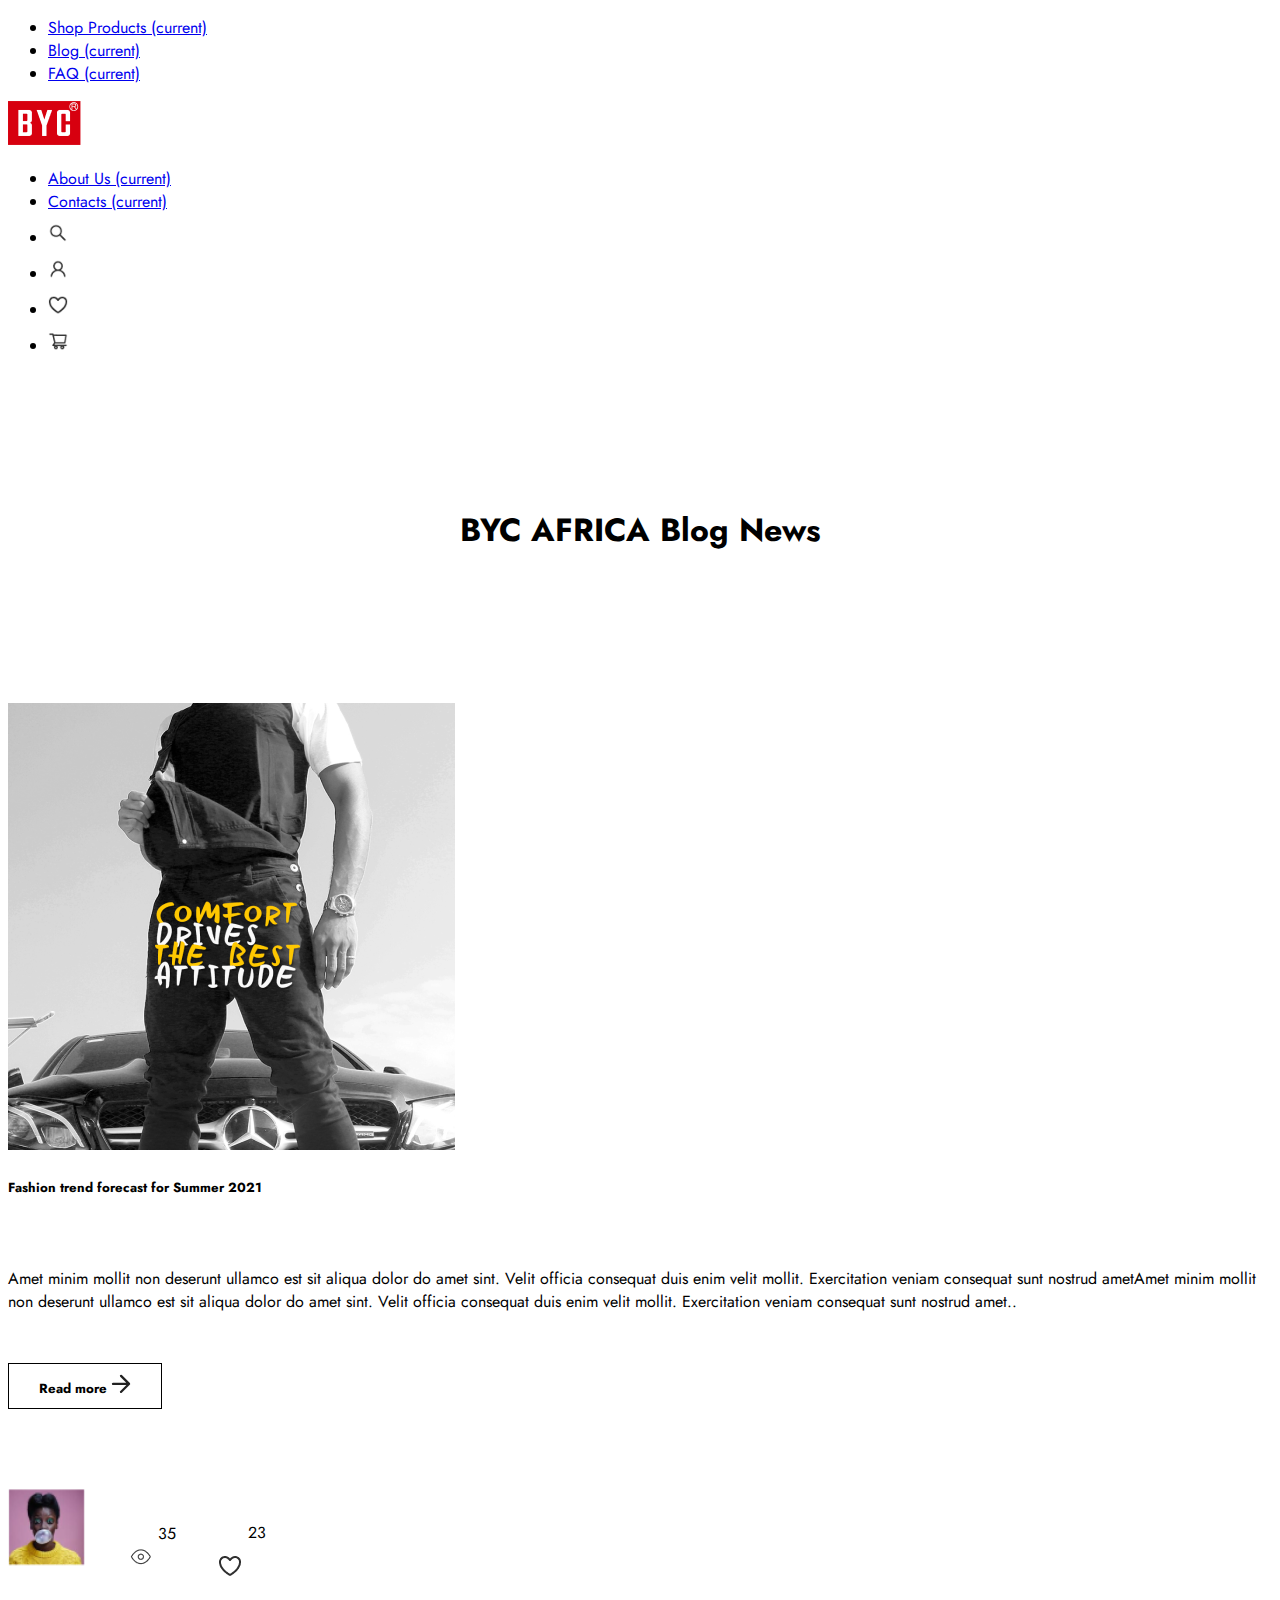
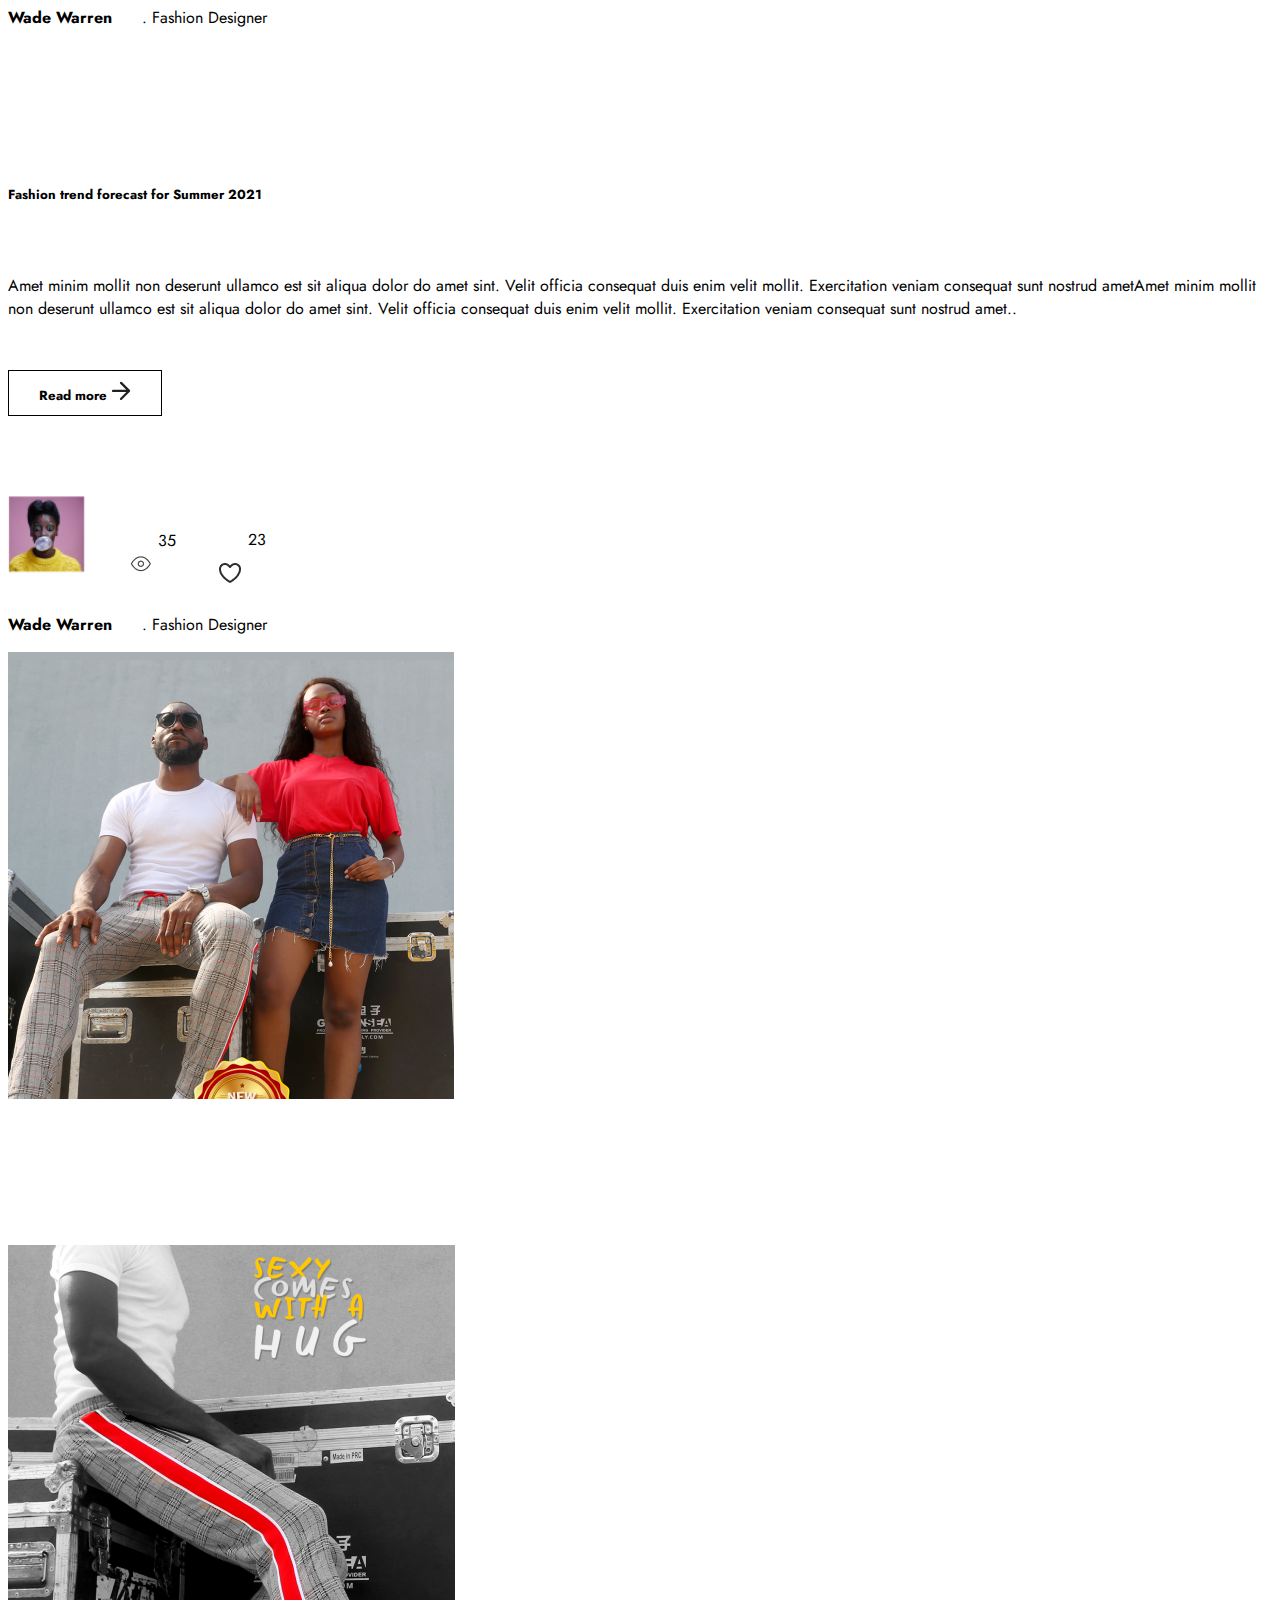
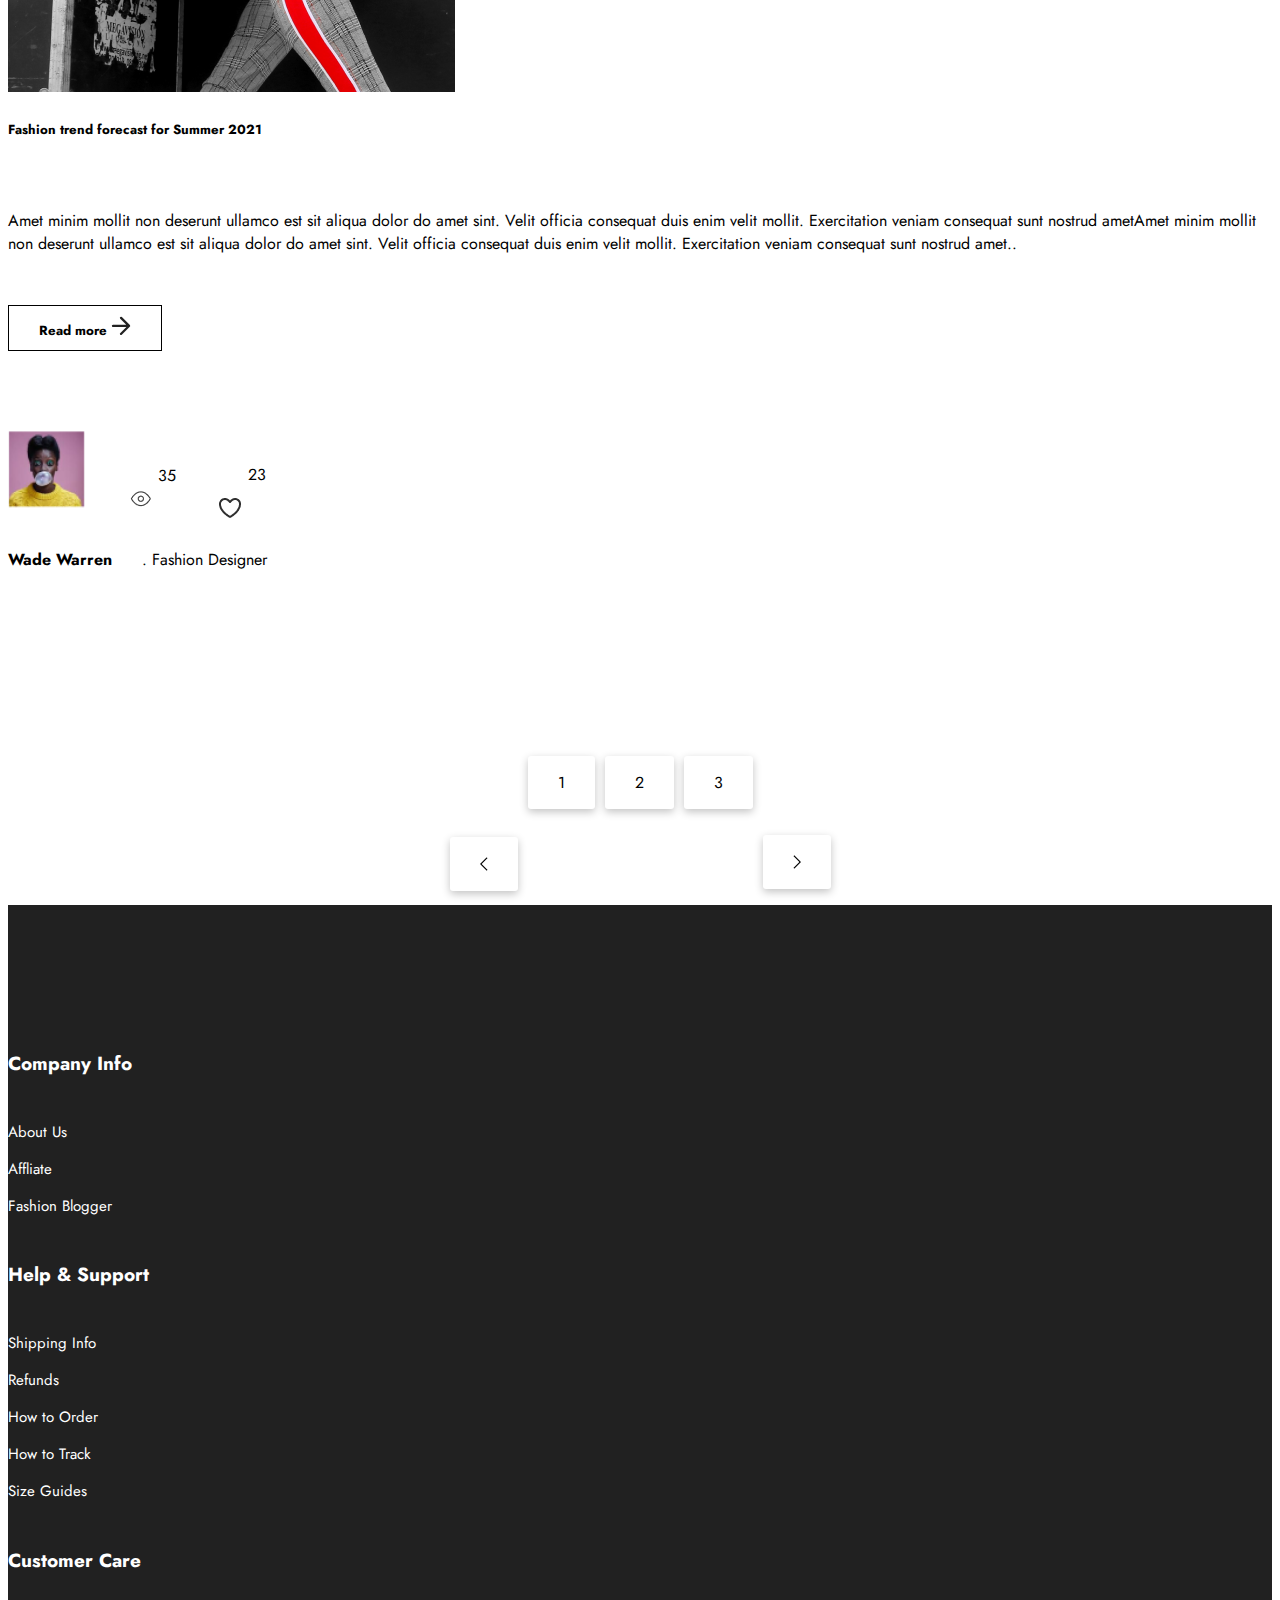
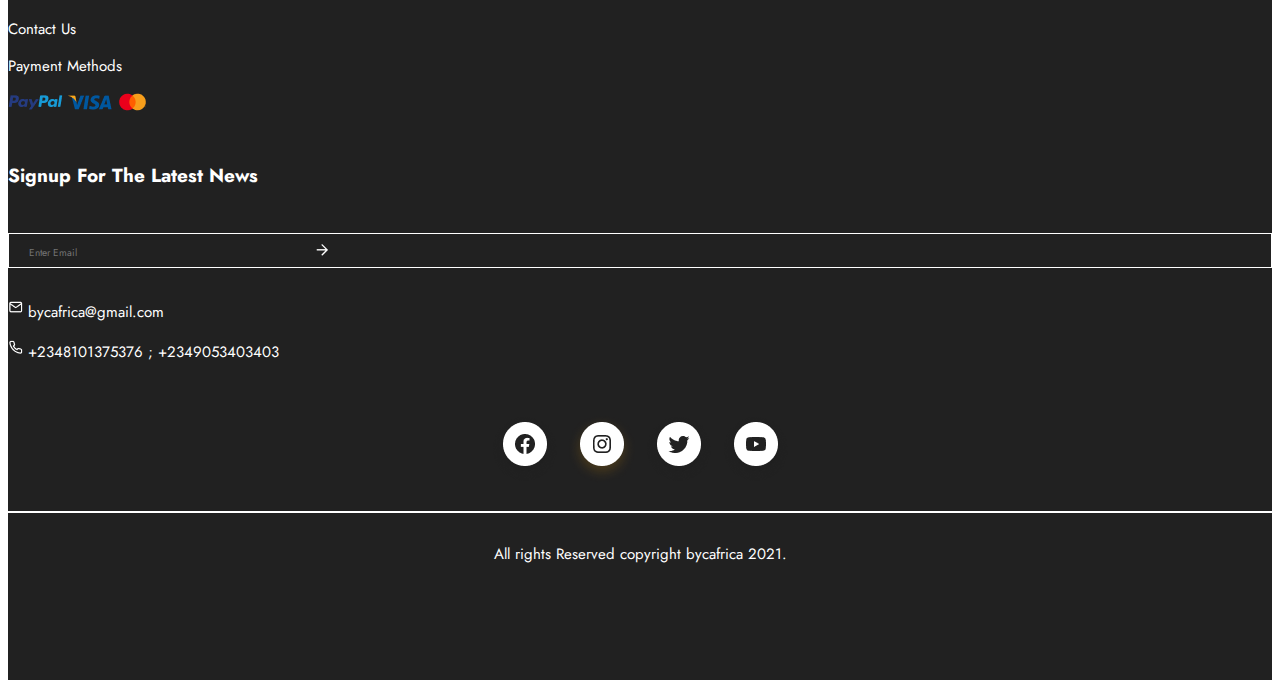
<file: blog.html>
<!DOCTYPE html>
<html lang="en">
<head>
    <meta charset="UTF-8">
    <meta name="viewport" content="width=device-width, initial-scale=1.0">
    <title>blog page</title>

    <link rel="stylesheet" href="./css/style.css">

    <link rel="stylesheet" href="https://cdnjs.cloudflare.com/ajax/libs/font-awesome/6.4.2/css/all.min.css" integrity="sha512-z3gLpd7yknf1YoNbCzqRKc4qyor8gaKU1qmn+CShxbuBusANI9QpRohGBreCFkKxLhei6S9CQXFEbbKuqLg0DA==" crossorigin="anonymous" referrerpolicy="no-referrer" />

    <link rel="stylesheet" href="https://cdn.jsdelivr.net/npm/bootstrap@4.6.2/dist/css/bootstrap.min.css" integrity="sha384-xOolHFLEh07PJGoPkLv1IbcEPTNtaed2xpHsD9ESMhqIYd0nLMwNLD69Npy4HI+N" crossorigin="anonymous">
    
</head>
<body>
    
    <!-- large view -->
  <div class="navl fixed-top">
    <div class="row">
      <div class="col-sm-12 col-md-12 col-lg-1"></div>
      <div class="col-sm-12 col-md-12 col-lg-10">
        <nav class="navbar navbar-expand-lg navbar-light ">
          <div class="collapse navbar-collapse" id="navbarSupportedContent">
            <ul class="navbar-nav mr-auto">
              <li class="nav-item active">
                <a class="nav-link" href="#">Shop Products <span class="sr-only">(current)</span></a>
              </li>
              <li class="nav-item active">
                <a class="nav-link" href="#">Blog <span class="sr-only">(current)</span></a>
              </li>
              <li class="nav-item active">
                <a class="nav-link" href="#">FAQ <span class="sr-only">(current)</span></a>
              </li>
            </ul>
            <img src="./assets/BYC LOGO JPG FILE 1.png" alt="" class="m-auto">
            <ul class="navbar-nav ml-auto">
              <li class="nav-item active">
                <a class="nav-link" href="#">About Us <span class="sr-only">(current)</span></a>
              </li>
              <li class="nav-item active mr-3">
                <a class="nav-link" href="#">Contacts <span class="sr-only">(current)</span></a>
              </li>
              <li class="nav-item active">
                <img src="./assets/ant-design_search-outlined.png" alt="" class="navimg mr-3">
              </li>
              <li class="nav-item active">
                          <img src="./assets/ant-design_user-outlined (1).png" alt="" class="navimg mr-3">
              </li>
              <li class="nav-item active">
                <img src="./assets/akar-icons_heart.png" alt="" class="navimg mr-3">
              </li>
              <li class="nav-item active">
                <img src="./assets/ant-design_shopping-cart-outlined.png" alt="" class="navimg">
              </li>
            </ul>
          </div>
        </nav>
      </div>
      <div class="col-sm-12 col-md-12 col-lg-1"></div>
    </div>
  </div>
  <!-- mobile view -->
  <div class="navs fixed-top">
    <div class="row">
      <div class="col-sm-12 col-md-12 col-lg-1"></div>
      <div class="col-sm-12 col-md-12 col-lg-10">
        <nav class="navbar navbar-expand-lg navbar-light">
          <a class="navbar-brand" href="#">
            <img src="./assets/BYC LOGO JPG FILE 1.png" alt="" class="mt-2">
          </a>
          <button class="navbar-toggler" type="button" data-toggle="collapse" data-target="#navbarSupportedContent" aria-controls="navbarSupportedContent" aria-expanded="false" aria-label="Toggle navigation">
            <span class="navbar-toggler-icon"></span>
          </button>
          <div class="collapse navbar-collapse" id="navbarSupportedContent">
            <ul class="navbar-nav mr-auto">
              <li class="nav-item active">
                <a class="nav-link" href="#">Shop Product <span class="sr-only">(current)</span></a>
              </li>
              <li class="nav-item active">
                <a class="nav-link" href="#">Blog <span class="sr-only">(current)</span></a>
              </li>
              <li class="nav-item active">
                <a class="nav-link" href="#">FAQ <span class="sr-only">(current)</span></a>
              </li>
              <li class="nav-item active">
                <a class="nav-link" href="#">About Us <span class="sr-only">(current)</span></a>
              </li>
              <li class="nav-item active">
                <a class="nav-link" href="#">Contact<span class="sr-only">(current)</span></a>
              </li>
              <div class="d-flex">
                <li class="nav-item active">
                  <img src="./assets/ant-design_search-outlined.png" alt="" class="navimg mr-3">
                </li>
                <li class="nav-item active">
                  <img src="./assets/ant-design_user-outlined (1).png" alt="" class="navimg mr-3">
                </li>
                <li class="nav-item active">
                  <img src="./assets/akar-icons_heart.png" alt="" class="navimg mr-3">
                </li>
                <li class="nav-item active">
                  <img src="./assets/ant-design_shopping-cart-outlined.png" alt="" class="navimg">
                </li>
              </div>
            </ul>
          </div>
        </nav>
      </div>
      <div class="col-sm-12 col-md-12 col-lg-1"></div>
    </div>
</div>

<section class="blog-page">
    <div class="row">
        <div class="col-sm-12 col-md-12 col-lg-1"></div>
        <div class="col-sm-12 col-md-12 col-lg-10">
            <h1>BYC AFRICA Blog News</h1>
        </div>
        <div class="col-sm-12 col-md-12 col-lg-1"></div>
    </div>
</section>

<!-- blog first section -->


<section class="blog-first-section">
    <div class="row">
        <div class="col-sm-12 col-md-12 col-lg-1"></div>
        <div class="col-sm-12 col-md-12 col-lg-10">
            <div class="row">
                <div class="col-sm-12 col-md-12 col-lg-6">
                    <img src="./assets/IMG_7322.png" alt="" class="man-standing w-100">
                </div>

                <div class="col-sm-12 col-md-12 col-lg-6 ">
                    <div class="blog-first-text">
                        <h5>Fashion trend forecast for  Summer 2021</h5>
                        <p>Amet minim mollit non deserunt ullamco est sit
                             aliqua dolor do amet sint. Velit officia
                              consequat duis enim velit mollit. Exercitation
                               veniam consequat sunt nostrud ametAmet minim
                                mollit non deserunt ullamco est sit aliqua 
                                dolor do amet sint. Velit officia consequat
                                 duis enim velit mollit. Exercitation veniam
                                  consequat sunt nostrud amet..
                        </p>
                    </div>

                    <div class="read-more">
                        <button class="read-more-bnt">Read more
                            <img src="./assets/Arrow.png" alt="">
                        </button>
                    </div>

                    <div class="bg-light lady-on-yellow">
                        <img src="./assets/Image (1).png" alt="">
                        <img src="./assets/View.png" alt="" class="view"> <p class="number35">35</p>
                        <img src="./assets/akar-icons_heart.png" alt="" class="heart"> <p class="number23">23</p>
                    </div>
                    <div class="card-first-text">
                        <p class="wade">Wade Warren</p>
                        
                        <p>. Fashion Designer</p>
                    </div>
                </div>
            </div>
        </div>
        <div class="col-sm-12 col-md-12 col-lg-1"></div>
    </div>
</section>



<!-- blog second section -->


<section class="blog-second-section">
    <div class="row">
        <div class="col-sm-12 col-md-12 col-lg-1"></div>
        <div class="col-sm-12 col-md-12 col-lg-10 man-woman">
            <div class="row flex-column-reverse flex-lg-row">
                <div class="col-sm-12 col-md-12 col-lg-6 ">
                    <div class="blog-first-text">
                        <h5>Fashion trend forecast for  Summer 2021</h5>
                        <p>Amet minim mollit non deserunt ullamco est sit
                             aliqua dolor do amet sint. Velit officia
                              consequat duis enim velit mollit. Exercitation
                               veniam consequat sunt nostrud ametAmet minim
                                mollit non deserunt ullamco est sit aliqua 
                                dolor do amet sint. Velit officia consequat
                                 duis enim velit mollit. Exercitation veniam
                                  consequat sunt nostrud amet..
                        </p>
                    </div>

                    <div class="read-more">
                        <button class="read-more-bnt">Read more
                            <img src="./assets/Arrow.png" alt="">
                        </button>
                    </div>

                    <div class="bg-light lady-on-yellow">
                        <img src="./assets/Image (1).png" alt="">
                        <img src="./assets/View.png" alt="" class="view"> <p class="number35">35</p>
                        <img src="./assets/akar-icons_heart.png" alt="" class="heart"> <p class="number23">23</p>
                    </div>
                    <div class="card-first-text">
                        <p class="wade">Wade Warren</p>
                        
                        <p>. Fashion Designer</p>
                    </div>
                </div>

                <div class="col-sm-12 col-md-12 col-lg-6">
                    <img src="./assets/IMG_7316.png" alt="" class="man-standing w-100">
                </div>

            </div>
        </div>
        <div class="col-sm-12 col-md-12 col-lg-1"></div>
    </div>
</section>



<!-- blog third section -->


<section class="blog-third-section">
    <div class="row">
        <div class="col-sm-12 col-md-12 col-lg-1"></div>
        <div class="col-sm-12 col-md-12 col-lg-10 man-sitting">
            <div class="row">
                <div class="col-sm-12 col-md-12 col-lg-6">
                    <img src="./assets/IMG_7320.png" alt="" class="man-standing w-100">
                </div>

                <div class="col-sm-12 col-md-12 col-lg-6 ">
                    <div class="blog-first-text">
                        <h5>Fashion trend forecast for  Summer 2021</h5>
                        <p>Amet minim mollit non deserunt ullamco est sit
                             aliqua dolor do amet sint. Velit officia
                              consequat duis enim velit mollit. Exercitation
                               veniam consequat sunt nostrud ametAmet minim
                                mollit non deserunt ullamco est sit aliqua 
                                dolor do amet sint. Velit officia consequat
                                 duis enim velit mollit. Exercitation veniam
                                  consequat sunt nostrud amet..
                        </p>
                    </div>

                    <div class="read-more">
                        <button class="read-more-bnt">Read more
                            <img src="./assets/Arrow.png" alt="">
                        </button>
                    </div>

                    <div class="bg-light lady-on-yellow">
                        <img src="./assets/Image (1).png" alt="">
                        <img src="./assets/View.png" alt="" class="view"> <p class="number35">35</p>
                        <img src="./assets/akar-icons_heart.png" alt="" class="heart"> <p class="number23">23</p>
                    </div>
                    <div class="card-first-text">
                        <p class="wade">Wade Warren</p>
                        
                        <p>. Fashion Designer</p>
                    </div>
                </div>
            </div>
        </div>
        <div class="col-sm-12 col-md-12 col-lg-1"></div>
    </div>
</section>

<section class="last-section">
    <div class="row">
        <div class="col-sm-12 col-md-12 col-lg-1"></div>
        <div class="col-sm-12 col-md-12 col-lg-10 ">
            <div class="arrow">
                <img src="./assets/left Vector.png" alt="" class="left">
                <img src="./assets/right Vector.png" alt="" class="right">
            </div>
           

            <div class="next-prev">               
                <p>1</p>
                <p>2</p>
                <p>3</p>        
            </div>
        </div>
        <div class="col-sm-12 col-md-12 col-lg-1"></div>

    </div>

</section>



<footer class="footer-section">
    <div class="row footer-page">
        <div class="col-sm-12 col-md-12 col-lg-1"></div>
        <div class="col-sm-12 col-md-12 col-lg-10">
            <div class="row">
                <div class="col-sm-12 col-md-12 col-lg-6">
                    <div class="row">
                        <div class="col-sm-12 col-md-12 col-lg-4">
                            <h6>Company Info</h6>
                            <p>About Us</p>
                            <p>Affliate</p>
                            <p>Fashion Blogger</p>
                            
                        </div>
                        <div class="col-sm-12 col-md-12 col-lg-4">
                            <h6>Help & Support</h6>
                            <p>Shipping Info</p>
                            <p>Refunds</p>
                            <p>How to Order</p>
                            <p>How to Track</p>
                            <p>Size Guides</p>
                        </div>
                        <div class="col-sm-12 col-md-12 col-lg-4">
                            <h6>Customer Care</h6>
                            <p>Contact Us</p>
                            <p>Payment Methods</p>
                            <div>
                                <img src="./assets/PayPal.png" alt="">
                                <img src="./assets/Visa.png" alt="">
                                <img src="./assets/MasterCard.png" alt="">
                            </div>
                        </div>
                    </div>
                </div>
                <div class="col-sm-12 col-md-12 col-lg-2"></div>
                <div class="col-sm-12 col-md-12 col-lg-4 company-contact">
                    <h6>Signup For The Latest News</h6>
                    <div class="form-email">
                        <form action="">
                            <input type="email" placeholder="Enter Email" name="email">
                            <img src="./assets/Arrow white.png" alt="" class="arrow">
                        </form>
                    </div>
                   
                    <div class="mail">
                        <img src="./assets/Mail.png" alt="">
                        <p>bycafrica@gmail.com </p>
                    </div>
                    <div class="phone">
                        <img src="./assets/Phone.png" alt="">
                        <p>+2348101375376 ; +2349053403403 </p>
                    </div>
                </div>
            </div>
            <div class=" social-media"> 
                <img src="./assets/facebooks.png" alt="">
                <img src="./assets/instagrams.png" alt="">
                <img src="./assets/twitters.png" alt="">
                <img src="./assets/youtubes.png" alt="">

                <div>
                    <p>All rights Reserved  copyright bycafrica 2021.</p>
                </div>
                
            </div>
            
        </div>
        
        </div>

       
    
        <div class="col-sm-12 col-md-12 col-lg-1"></div>
    </div>

        

    
</footer>  




<script src="https://cdn.jsdelivr.net/npm/jquery@3.5.1/dist/jquery.slim.min.js" integrity="sha384-DfXdz2htPH0lsSSs5nCTpuj/zy4C+OGpamoFVy38MVBnE+IbbVYUew+OrCXaRkfj" crossorigin="anonymous"></script>
<script src="https://cdn.jsdelivr.net/npm/bootstrap@4.6.2/dist/js/bootstrap.bundle.min.js" integrity="sha384-Fy6S3B9q64WdZWQUiU+q4/2Lc9npb8tCaSX9FK7E8HnRr0Jz8D6OP9dO5Vg3Q9ct" crossorigin="anonymous"></script>
<script src="script.js"></script>
</body>
</html>
</file>
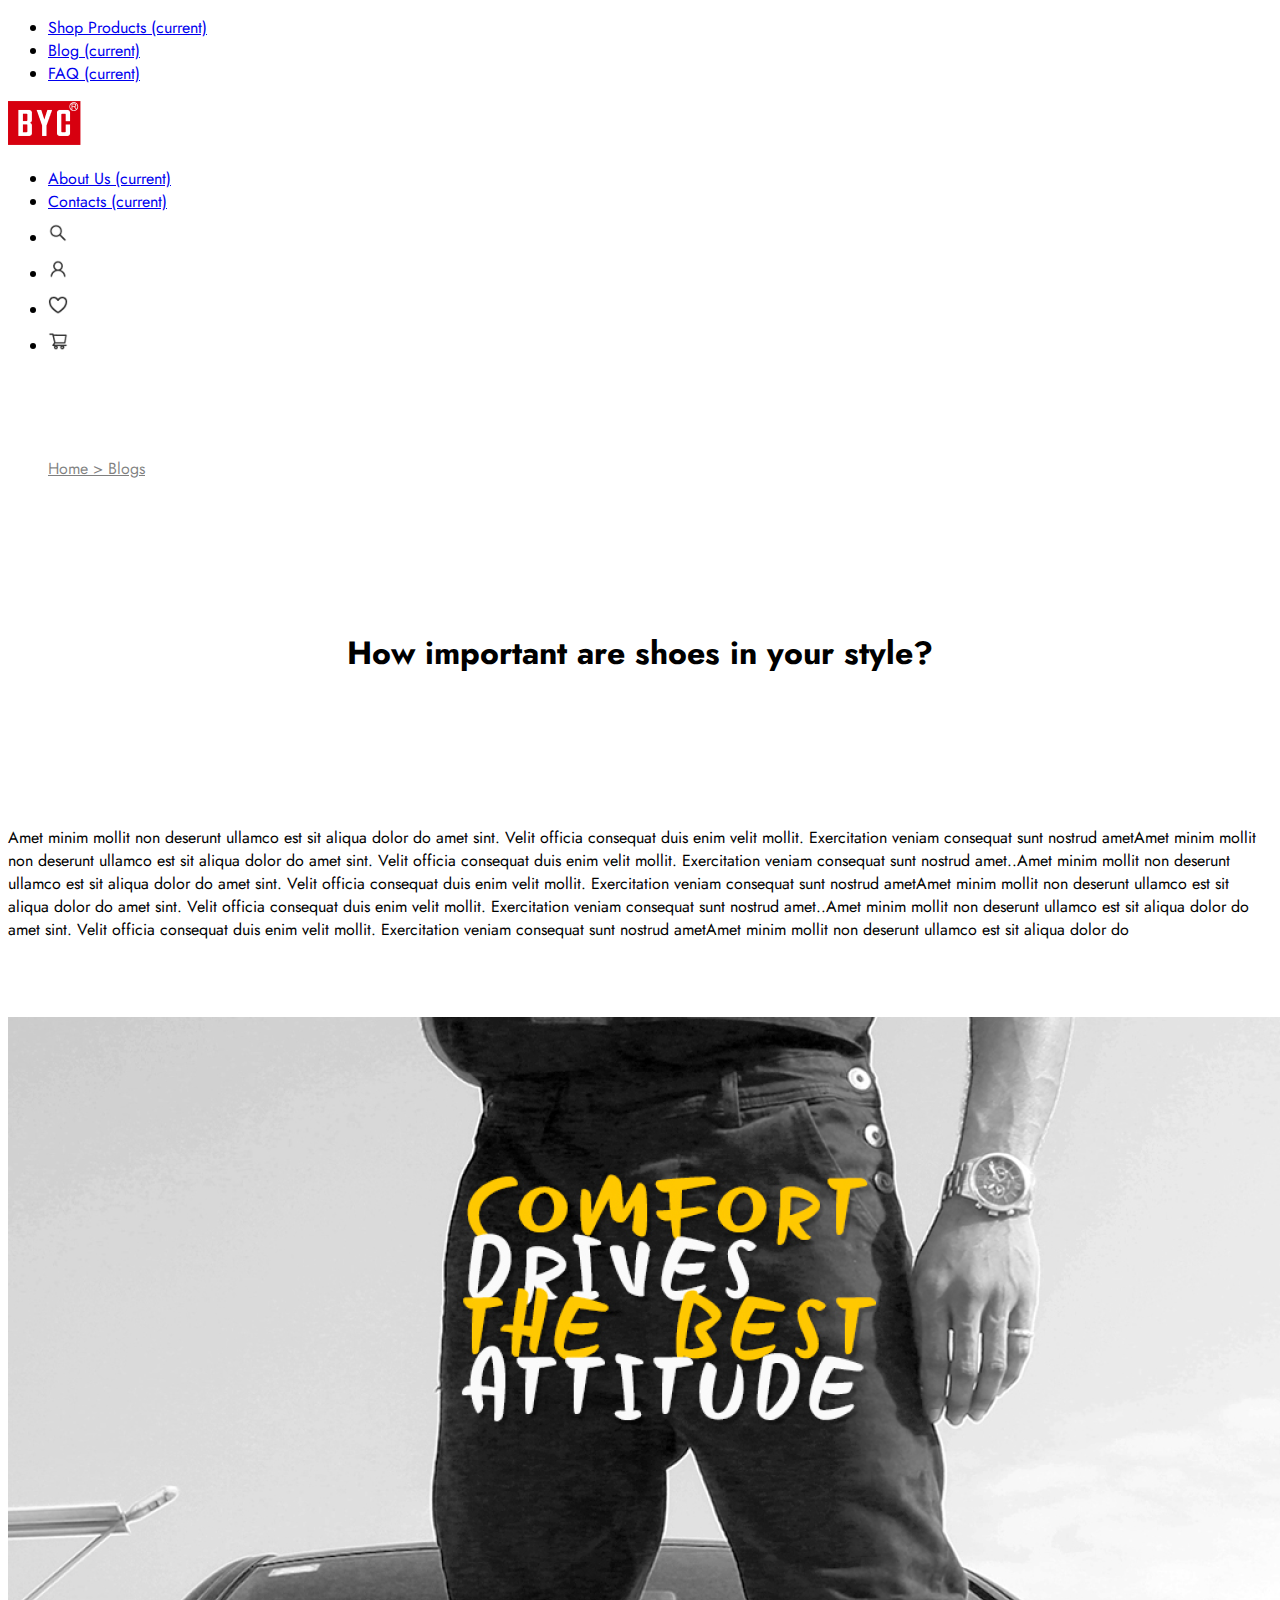
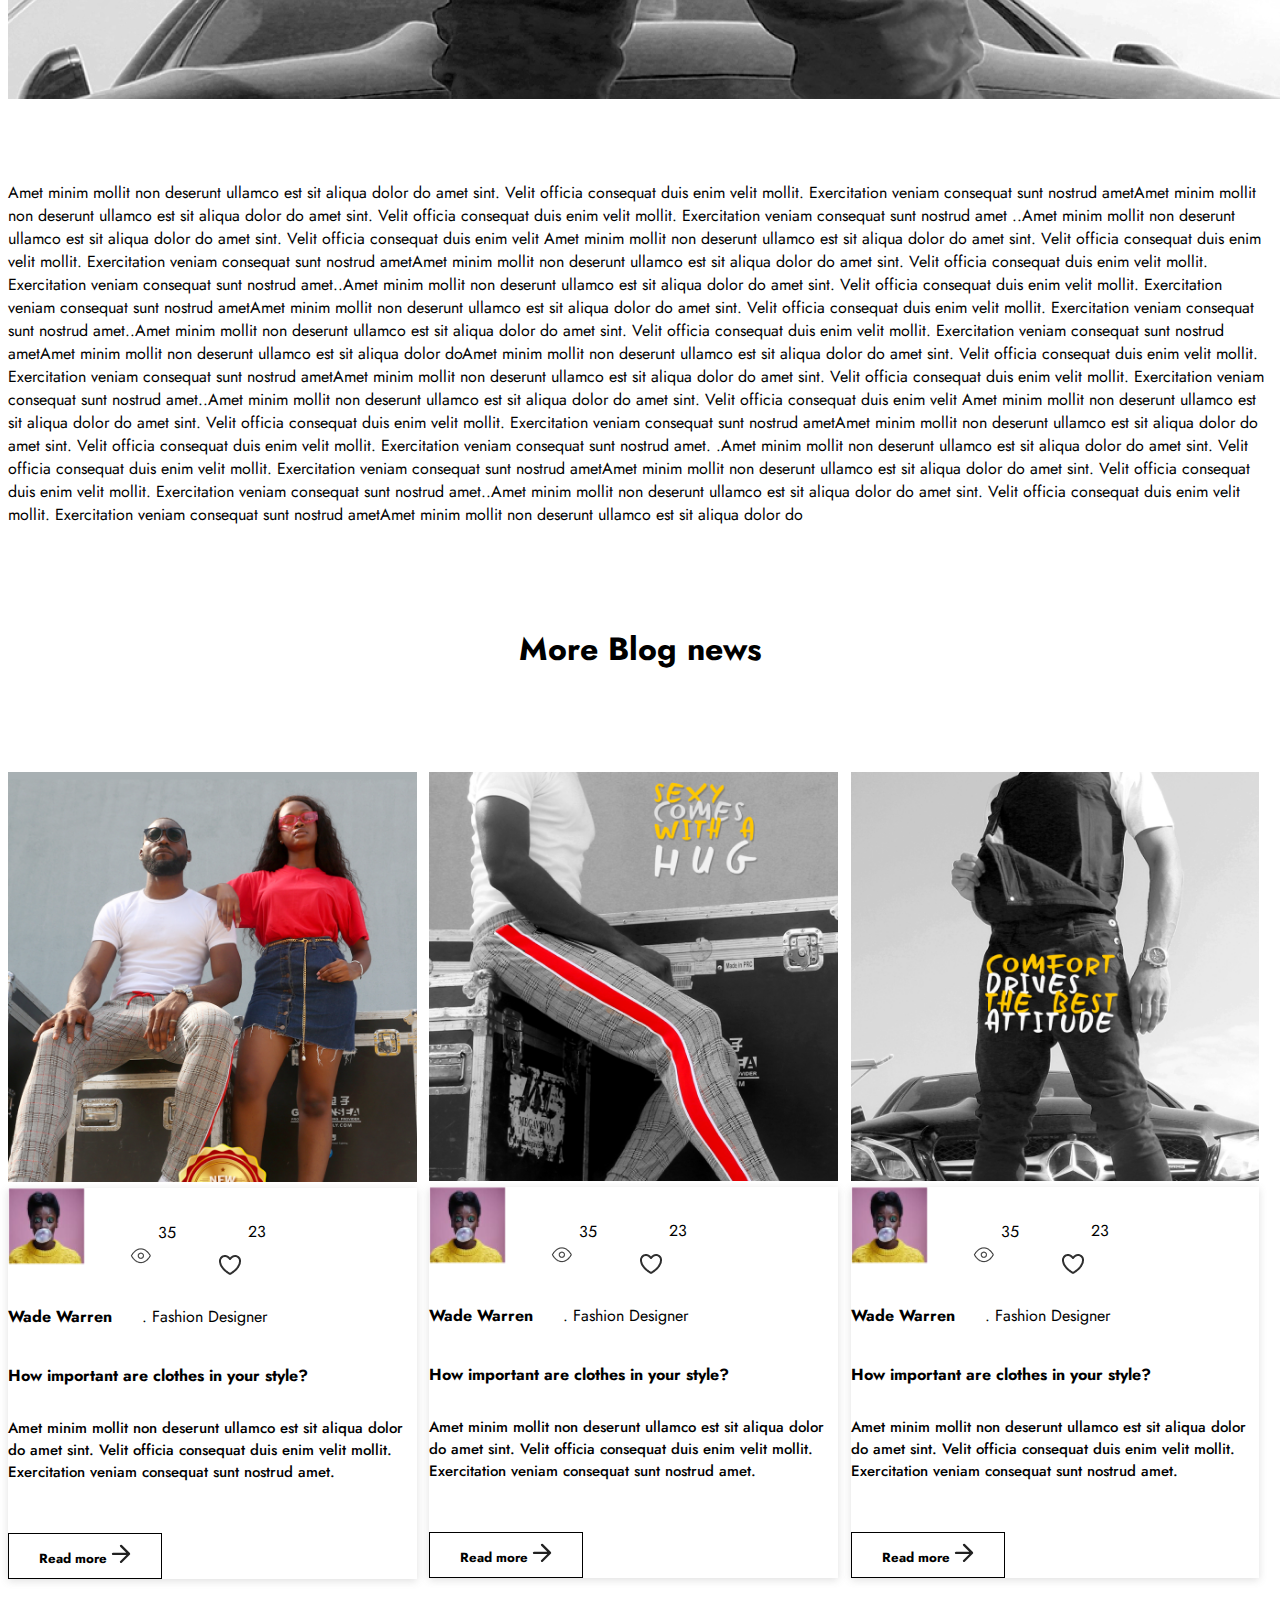
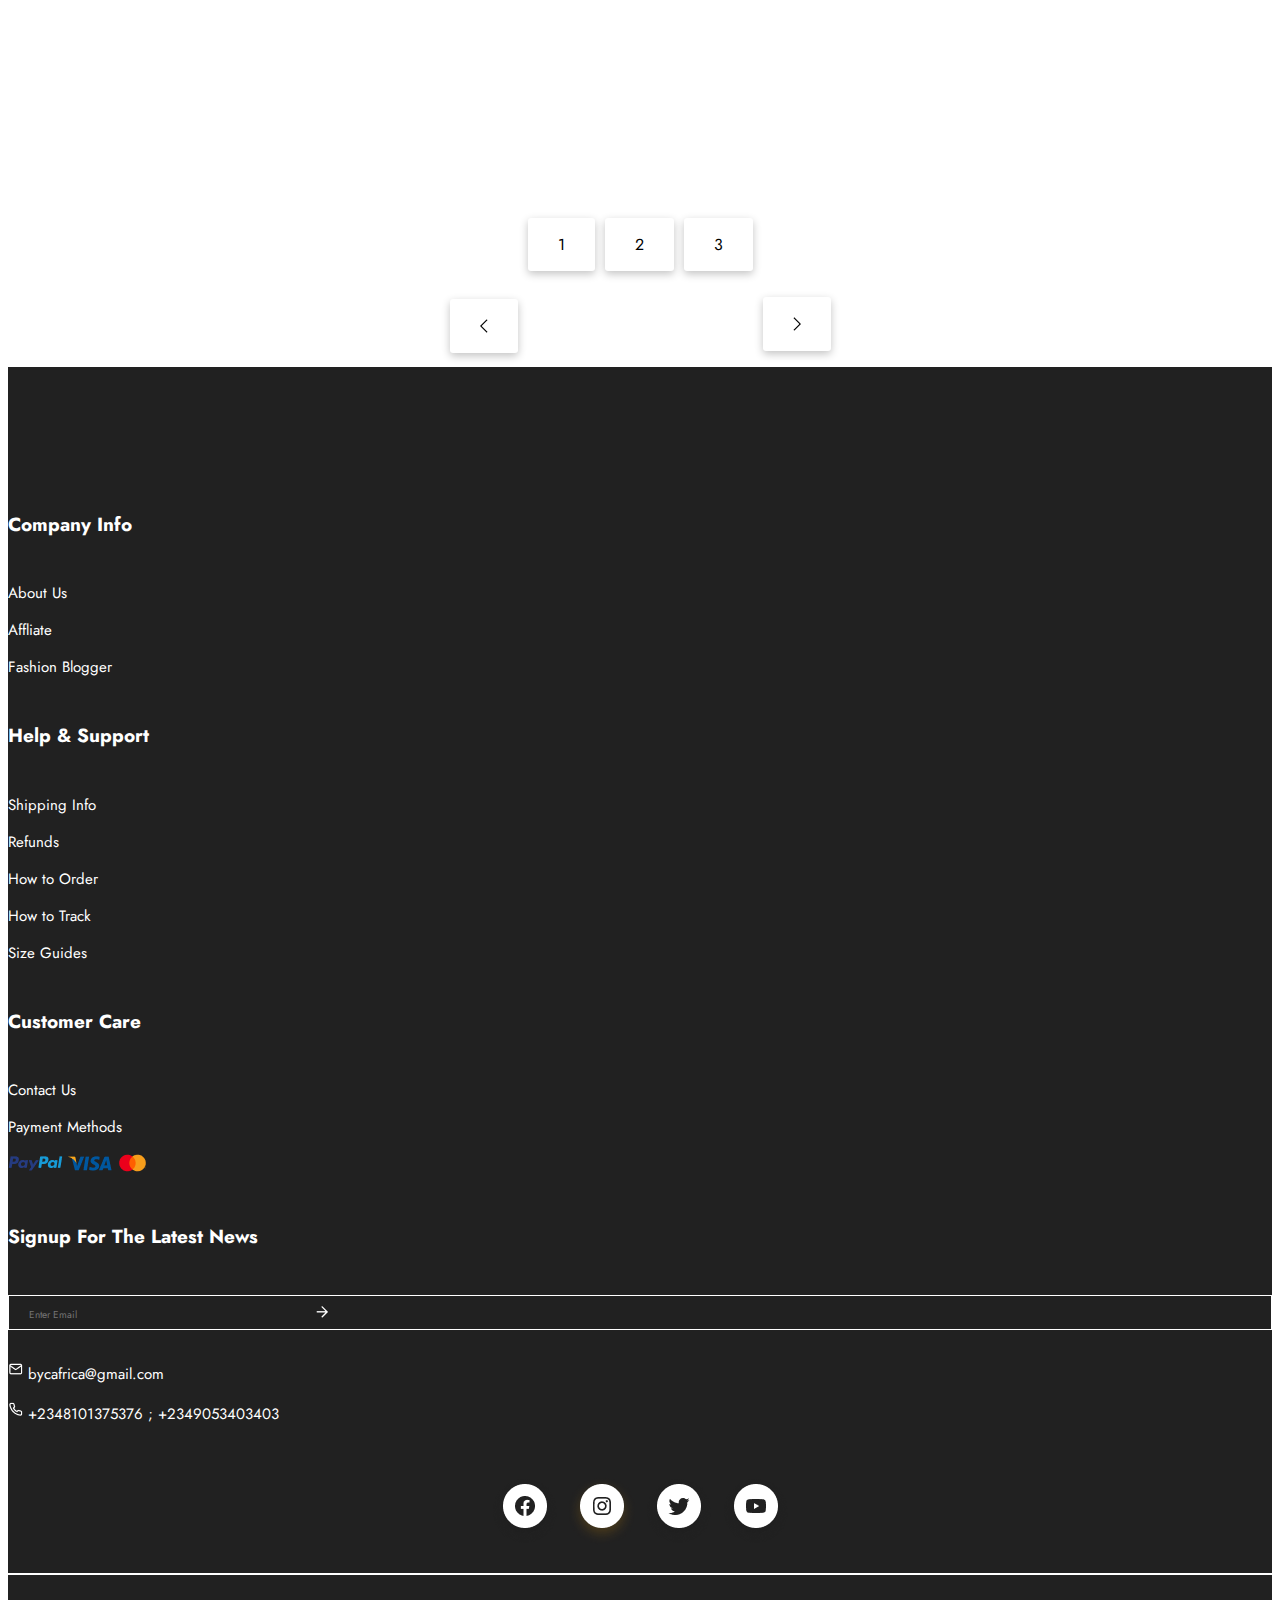
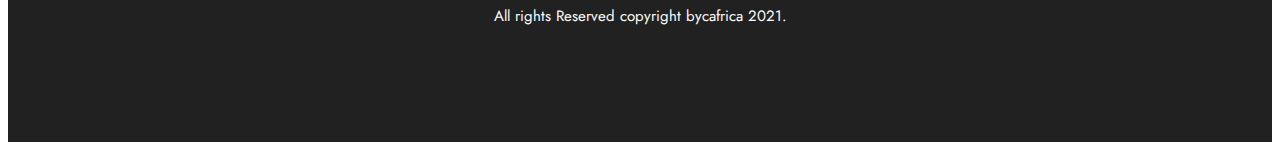
<file: blog2.html>
<!DOCTYPE html>
<html lang="en">
<head>
    <meta charset="UTF-8">
    <meta name="viewport" content="width=device-width, initial-scale=1.0">
    <title>blog2 page</title>

    <link rel="stylesheet" href="./css/style.css">

    <link rel="stylesheet" href="https://cdnjs.cloudflare.com/ajax/libs/font-awesome/6.4.2/css/all.min.css" integrity="sha512-z3gLpd7yknf1YoNbCzqRKc4qyor8gaKU1qmn+CShxbuBusANI9QpRohGBreCFkKxLhei6S9CQXFEbbKuqLg0DA==" crossorigin="anonymous" referrerpolicy="no-referrer" />

    <link rel="stylesheet" href="https://cdn.jsdelivr.net/npm/bootstrap@4.6.2/dist/css/bootstrap.min.css" integrity="sha384-xOolHFLEh07PJGoPkLv1IbcEPTNtaed2xpHsD9ESMhqIYd0nLMwNLD69Npy4HI+N" crossorigin="anonymous">
    
</head>
<body>
    
    <!-- large view -->
  <div class="navl fixed-top">
    <div class="row">
      <div class="col-sm-12 col-md-12 col-lg-1"></div>
      <div class="col-sm-12 col-md-12 col-lg-10">
        <nav class="navbar navbar-expand-lg navbar-light ">
          <div class="collapse navbar-collapse" id="navbarSupportedContent">
            <ul class="navbar-nav mr-auto">
              <li class="nav-item active">
                <a class="nav-link" href="#">Shop Products <span class="sr-only">(current)</span></a>
              </li>
              <li class="nav-item active">
                <a class="nav-link" href="#">Blog <span class="sr-only">(current)</span></a>
              </li>
              <li class="nav-item active">
                <a class="nav-link" href="#">FAQ <span class="sr-only">(current)</span></a>
              </li>
            </ul>
            <img src="./assets/BYC LOGO JPG FILE 1.png" alt="" class="m-auto">
            <ul class="navbar-nav ml-auto">
              <li class="nav-item active">
                <a class="nav-link" href="#">About Us <span class="sr-only">(current)</span></a>
              </li>
              <li class="nav-item active mr-3">
                <a class="nav-link" href="#">Contacts <span class="sr-only">(current)</span></a>
              </li>
              <li class="nav-item active">
                <img src="./assets/ant-design_search-outlined.png" alt="" class="navimg mr-3">
              </li>
              <li class="nav-item active">
                          <img src="./assets/ant-design_user-outlined (1).png" alt="" class="navimg mr-3">
              </li>
              <li class="nav-item active">
                <img src="./assets/akar-icons_heart.png" alt="" class="navimg mr-3">
              </li>
              <li class="nav-item active">
                <img src="./assets/ant-design_shopping-cart-outlined.png" alt="" class="navimg">
              </li>
            </ul>
          </div>
        </nav>
      </div>
      <div class="col-sm-12 col-md-12 col-lg-1"></div>
    </div>
  </div>
  <!-- mobile view -->
  <div class="navs fixed-top">
    <div class="row">
      <div class="col-sm-12 col-md-12 col-lg-1"></div>
      <div class="col-sm-12 col-md-12 col-lg-10">
        <nav class="navbar navbar-expand-lg navbar-light">
          <a class="navbar-brand" href="#">
            <img src="./assets/BYC LOGO JPG FILE 1.png" alt="" class="mt-2">
          </a>
          <button class="navbar-toggler" type="button" data-toggle="collapse" data-target="#navbarSupportedContent" aria-controls="navbarSupportedContent" aria-expanded="false" aria-label="Toggle navigation">
            <span class="navbar-toggler-icon"></span>
          </button>
          <div class="collapse navbar-collapse" id="navbarSupportedContent">
            <ul class="navbar-nav mr-auto">
              <li class="nav-item active">
                <a class="nav-link" href="#">Shop Product <span class="sr-only">(current)</span></a>
              </li>
              <li class="nav-item active">
                <a class="nav-link" href="#">Blog <span class="sr-only">(current)</span></a>
              </li>
              <li class="nav-item active">
                <a class="nav-link" href="#">FAQ <span class="sr-only">(current)</span></a>
              </li>
              <li class="nav-item active">
                <a class="nav-link" href="#">About Us <span class="sr-only">(current)</span></a>
              </li>
              <li class="nav-item active">
                <a class="nav-link" href="#">Contact<span class="sr-only">(current)</span></a>
              </li>
              <div class="d-flex">
                <li class="nav-item active">
                  <img src="./assets/ant-design_search-outlined.png" alt="" class="navimg mr-3">
                </li>
                <li class="nav-item active">
                  <img src="./assets/ant-design_user-outlined (1).png" alt="" class="navimg mr-3">
                </li>
                <li class="nav-item active">
                  <img src="./assets/akar-icons_heart.png" alt="" class="navimg mr-3">
                </li>
                <li class="nav-item active">
                  <img src="./assets/ant-design_shopping-cart-outlined.png" alt="" class="navimg">
                </li>
              </div>
            </ul>
          </div>
        </nav>
      </div>
      <div class="col-sm-12 col-md-12 col-lg-1"></div>
    </div>
</div>


<section class="link-section">
  <div class="row">
      <div class="col-sm-12 col-md-12 col-lg-1"></div>
      <div class="col-sm-12 col-md-12 col-lg-10 link-page">
          <ul>
            <a href="index.html">Home > Blogs</a>
          </ul>
      </div>
      <div class="col-sm-12 col-md-12 col-lg-1"></div>
  </div>
</section>

<section class="how-important">
  <div class="row">
    <div class="col-sm-12 col-md-12 col-lg-1"></div>
    <div class="col-sm-12 col-md-12 col-lg-10">
        <h1>How important are shoes in your style?</h1>
        <p>Amet minim mollit non deserunt ullamco est sit aliqua
           dolor do amet sint. Velit officia consequat duis enim
            velit mollit. Exercitation veniam consequat sunt
             nostrud ametAmet minim mollit non deserunt ullamco
              est sit aliqua dolor do amet sint. Velit officia
               consequat duis enim velit mollit. Exercitation
                veniam consequat sunt nostrud amet..Amet minim
                 mollit non deserunt ullamco est sit aliqua dolor
                  do amet sint. Velit officia consequat duis enim 
                  velit mollit. Exercitation veniam consequat sunt
                   nostrud ametAmet minim mollit non deserunt
                    ullamco est sit aliqua dolor do amet sint.
                     Velit officia consequat duis enim velit
                      mollit. Exercitation veniam consequat
                       sunt nostrud amet..Amet minim mollit
                        non deserunt ullamco est sit aliqua
                         dolor do amet sint. Velit officia
                          consequat duis enim velit mollit.
                           Exercitation veniam consequat 
                           sunt nostrud ametAmet minim mollit 
                           non deserunt ullamco est sit aliqua
                            dolor do 
                         </p>

        <div class="">
          <img src="./assets/IMG_7322 big.png" alt="" class="w-100">
        </div>

        <p>Amet minim mollit non deserunt ullamco est sit
           aliqua dolor do amet sint. Velit officia consequat
            duis enim velit mollit. Exercitation veniam consequat
             sunt nostrud ametAmet minim mollit non deserunt
              ullamco est sit aliqua dolor do amet sint. Velit
               officia consequat duis enim velit mollit.
               
               Exercitation veniam consequat sunt nostrud amet
               ..Amet minim mollit non deserunt ullamco est 
               sit aliqua dolor do amet sint. Velit officia 
               consequat duis enim velit Amet minim mollit non
                deserunt ullamco est sit aliqua dolor do amet
                 sint. Velit officia consequat duis enim velit 
                 mollit. Exercitation veniam consequat sunt 
                 nostrud ametAmet minim mollit non deserunt 
                 ullamco est sit aliqua dolor do amet sint.
                  Velit officia consequat duis enim velit mollit.
                  
                  Exercitation veniam consequat sunt nostrud 
                  
                  amet..Amet minim mollit non deserunt ullamco
                   est sit aliqua dolor do amet sint. Velit
                    officia consequat duis enim velit mollit. 
                    Exercitation veniam consequat sunt nostrud
                     ametAmet minim mollit non deserunt ullamco
                     
                     
                     est sit aliqua dolor do amet sint.
                      Velit officia consequat duis enim
                       velit mollit. Exercitation veniam consequat
                        sunt nostrud amet..Amet minim mollit non
                         deserunt ullamco est sit aliqua dolor do
                          amet sint. Velit officia consequat duis 
                          enim velit mollit. Exercitation veniam
                           consequat sunt nostrud ametAmet minim
                            mollit non deserunt ullamco est sit
                             aliqua dolor doAmet minim mollit non
                              deserunt ullamco est sit aliqua 
                              dolor do amet sint. Velit officia 
                              consequat duis enim velit mollit.
                               Exercitation veniam consequat sunt 
                               nostrud ametAmet minim mollit non
                                deserunt ullamco est sit aliqua
                                 dolor do amet sint. Velit officia
                                  consequat duis enim velit 
                                  mollit. Exercitation veniam 
                                  consequat sunt nostrud amet..Amet minim
                                   mollit non deserunt ullamco est sit
                                    aliqua dolor do amet sint. Velit officia
                                     consequat duis enim velit Amet minim 
                                     mollit non deserunt ullamco est sit
                                     
                                     aliqua dolor do amet sint. Velit officia 
                                     
                                     
                                     consequat duis enim velit mollit.
                                     
                                     
                                     Exercitation veniam consequat sunt
                                     
                                     nostrud ametAmet minim mollit non 
                                     deserunt ullamco est sit aliqua dolor
                                      do amet sint. Velit officia consequat
                                       duis enim velit mollit. Exercitation
                                        veniam consequat sunt nostrud amet.
                                        .Amet minim mollit non deserunt ullamco
                                         est sit aliqua dolor do amet sint. 
                                         Velit officia consequat duis enim velit
                                          mollit. Exercitation veniam consequat 
                                          sunt nostrud ametAmet minim mollit non
                                           deserunt ullamco est sit aliqua
                                            dolor do amet sint. Velit officia 
                                            consequat duis enim velit mollit. 
                                            Exercitation veniam consequat sunt
                                             nostrud amet..Amet minim mollit non 
                                             deserunt ullamco est sit aliqua dolor do
                                              amet sint. Velit officia consequat duis enim
                                               velit mollit. Exercitation veniam consequat
                                                sunt nostrud ametAmet minim mollit non 
             deserunt ullamco est sit aliqua dolor do 
          </p>

    </div>
    <div class="col-sm-12 col-md-12 col-lg-1"></div>
  </div>
</section>


<!-- starting the second section -->


<section class="blog2-second-section">
  <div class="row">
    <div class="col-sm-12 col-md-12 col-lg-1"></div>
    <div class="col-sm-12 col-md-12 col-lg-10">
        <h1>More Blog news</h1>

        <div class="card-section">
          <div class="first-card">
              <div>
                  <img src="./assets/IMG_7316.png" alt="" class="man-woman">
              </div>
           <div class="card-body">
                  <div class="bg-light lady-on-yellow">
                      <img src="./assets/Image (1).png" alt="">
                      <img src="./assets/View.png" alt="" class="view"> <p class="number35">35</p>
                      <img src="./assets/akar-icons_heart.png" alt="" class="heart"> <p class="number23">23</p>
                  </div> 
                   <div class="card-first-text">
                      <p class="wade">Wade Warren</p>
                      <p>. Fashion Designer</p>
                  </div>
                  <div class="card-second-text">
                      <h4>How important are clothes in your style?</h4>
                      <p class="second-text-p">Amet minim mollit non deserunt ullamco est
                          sit aliqua dolor do amet sint. Velit officia 
                          consequat duis enim velit mollit. Exercitation
                          veniam consequat sunt nostrud amet.
                          </p>
                  </div>
                  <div class="read-more">
                      <button class="read-more-bnt">Read more
                          <img src="./assets/Arrow.png" alt="">
                      </button>
                  </div>  
           </div>
              

          </div>
          <div class="second-card">
              <div>
                  <img src="./assets/IMG_7320.png" alt="" class="man-sitting">
              </div>
              <div class="card-body">
                  <div class="bg-light lady-on-yellow">
                      <img src="./assets/Image (1).png" alt="">
                      <img src="./assets/View.png" alt="" class="view"> <p class="number35">35</p>
                      <img src="./assets/akar-icons_heart.png" alt="" class="heart"> <p class="number23">23</p>
                  </div>
                  <div class="card-first-text">
                      <p class="wade">Wade Warren</p>
                      
                      <p>. Fashion Designer</p>
                  </div>
                  <div class="card-second-text">
                      <h4>How important are clothes in your style?</h4>
                      <p class="second-text-p">Amet minim mollit non deserunt ullamco est
                          sit aliqua dolor do amet sint. Velit officia 
                          consequat duis enim velit mollit. Exercitation
                          veniam consequat sunt nostrud amet.
                          </p>
                  </div>
                  <div class="read-more">
                      <button class="read-more-bnt">Read more
                          <img src="./assets/Arrow.png" alt="">
                      </button>
                  </div> 
            </div>

          </div>
          <div class="third-card">
              <div>
                  <img src="./assets/IMG_7322.png" alt="" class="man-standing">
              </div>
              <div class="card-body">
                  <div class="bg-light lady-on-yellow">
                      <img src="./assets/Image (1).png" alt="">
                      <img src="./assets/View.png" alt="" class="view"> <p class="number35">35</p>
                      <img src="./assets/akar-icons_heart.png" alt="" class="heart"> <p class="number23">23</p>
                  </div>
                  <div class="card-first-text">
                      <p class="wade">Wade Warren</p>
                      
                      <p>. Fashion Designer</p>
                  </div>
                  <div class="card-second-text">
                      <h4>How important are clothes in your style?</h4>
                      <p class="second-text-p">Amet minim mollit non deserunt ullamco est
                          sit aliqua dolor do amet sint. Velit officia 
                          consequat duis enim velit mollit. Exercitation
                          veniam consequat sunt nostrud amet.
                          </p>
                  </div>
                  <div class="read-more">
                      <button class="read-more-bnt">Read more
                          <img src="./assets/Arrow.png" alt="">
                      </button>
                  </div>
             </div>

          </div>
      </div> 
    </div>
    <div class="col-sm-12 col-md-12 col-lg-1"></div>
  </div>
</section>

<!-- starting the last section on blog 2 -->


<section class="blog2-last-section">
  <div class="row">
      <div class="col-sm-12 col-md-12 col-lg-1"></div>
      <div class="col-sm-12 col-md-12 col-lg-10 ">
          <div class="arrow">
              <img src="./assets/left Vector.png" alt="" class="left">
              <img src="./assets/right Vector.png" alt="" class="right">
          </div>
         

          <div class="next-prev">               
              <p>1</p>
              <p>2</p>
              <p>3</p>        
          </div>
      </div>
      <div class="col-sm-12 col-md-12 col-lg-1"></div>

  </div>

</section>





<footer class="footer-section">
    <div class="row footer-page">
        <div class="col-sm-12 col-md-12 col-lg-1"></div>
        <div class="col-sm-12 col-md-12 col-lg-10">
            <div class="row">
                <div class="col-sm-12 col-md-12 col-lg-6">
                    <div class="row">
                        <div class="col-sm-12 col-md-12 col-lg-4 text-center">
                            <h6>Company Info</h6>
                            <p>About Us</p>
                            <p>Affliate</p>
                            <p>Fashion Blogger</p>
                            
                        </div>
                        <div class="col-sm-12 col-md-12 col-lg-4 text-center">
                            <h6>Help & Support</h6>
                            <p>Shipping Info</p>
                            <p>Refunds</p>
                            <p>How to Order</p>
                            <p>How to Track</p>
                            <p>Size Guides</p>
                        </div>
                        <div class="col-sm-12 col-md-12 col-lg-4 text-center">
                            <h6>Customer Care</h6>
                            <p>Contact Us</p>
                            <p>Payment Methods</p>
                            <div>
                                <img src="./assets/PayPal.png" alt="">
                                <img src="./assets/Visa.png" alt="">
                                <img src="./assets/MasterCard.png" alt="">
                            </div>
                        </div>
                    </div>
                </div>
                <div class="col-sm-12 col-md-12 col-lg-2"></div>
                <div class="col-sm-12 col-md-12 col-lg-4 company-contact">
                    <h6>Signup For The Latest News</h6>
                    <div class="form-email">
                        <form action="">
                            <input type="email" placeholder="Enter Email" name="email">
                            <img src="./assets/Arrow white.png" alt="" class="arrow">
                        </form>
                    </div>
                   
                    <div class="mail">
                        <img src="./assets/Mail.png" alt="">
                        <p>bycafrica@gmail.com </p>
                    </div>
                    <div class="phone">
                        <img src="./assets/Phone.png" alt="">
                        <p>+2348101375376 ; +2349053403403 </p>
                    </div>
                </div>
            </div>
            <div class=" social-media"> 
                <img src="./assets/facebooks.png" alt="">
                <img src="./assets/instagrams.png" alt="">
                <img src="./assets/twitters.png" alt="">
                <img src="./assets/youtubes.png" alt="">

                <div>
                    <p>All rights Reserved  copyright bycafrica 2021.</p>
                </div>
                
            </div>
            
        </div>
        
        </div>

       
    
        <div class="col-sm-12 col-md-12 col-lg-1"></div>
    </div>

        

    
</footer>  




<script src="https://cdn.jsdelivr.net/npm/jquery@3.5.1/dist/jquery.slim.min.js" integrity="sha384-DfXdz2htPH0lsSSs5nCTpuj/zy4C+OGpamoFVy38MVBnE+IbbVYUew+OrCXaRkfj" crossorigin="anonymous"></script>
<script src="https://cdn.jsdelivr.net/npm/bootstrap@4.6.2/dist/js/bootstrap.bundle.min.js" integrity="sha384-Fy6S3B9q64WdZWQUiU+q4/2Lc9npb8tCaSX9FK7E8HnRr0Jz8D6OP9dO5Vg3Q9ct" crossorigin="anonymous"></script>
<script src="script.js"></script>
</body>
</html>
</file>
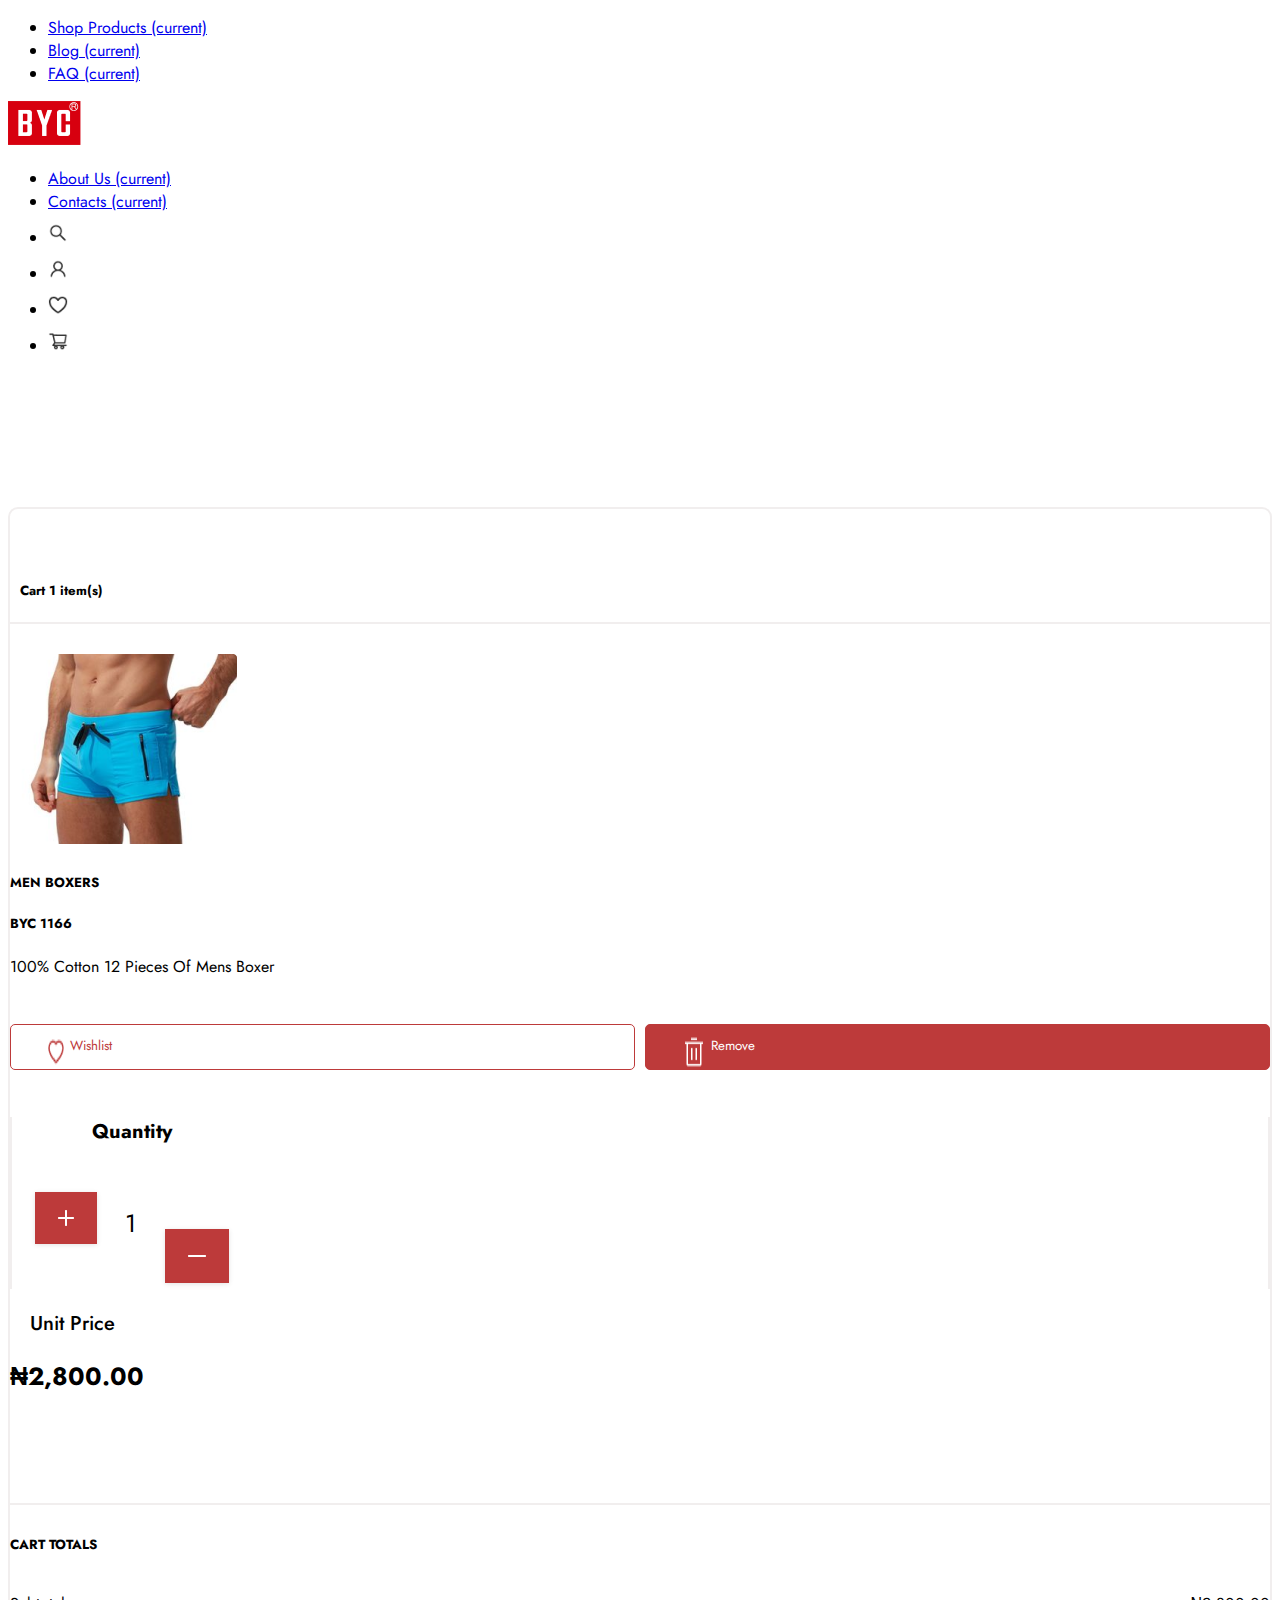
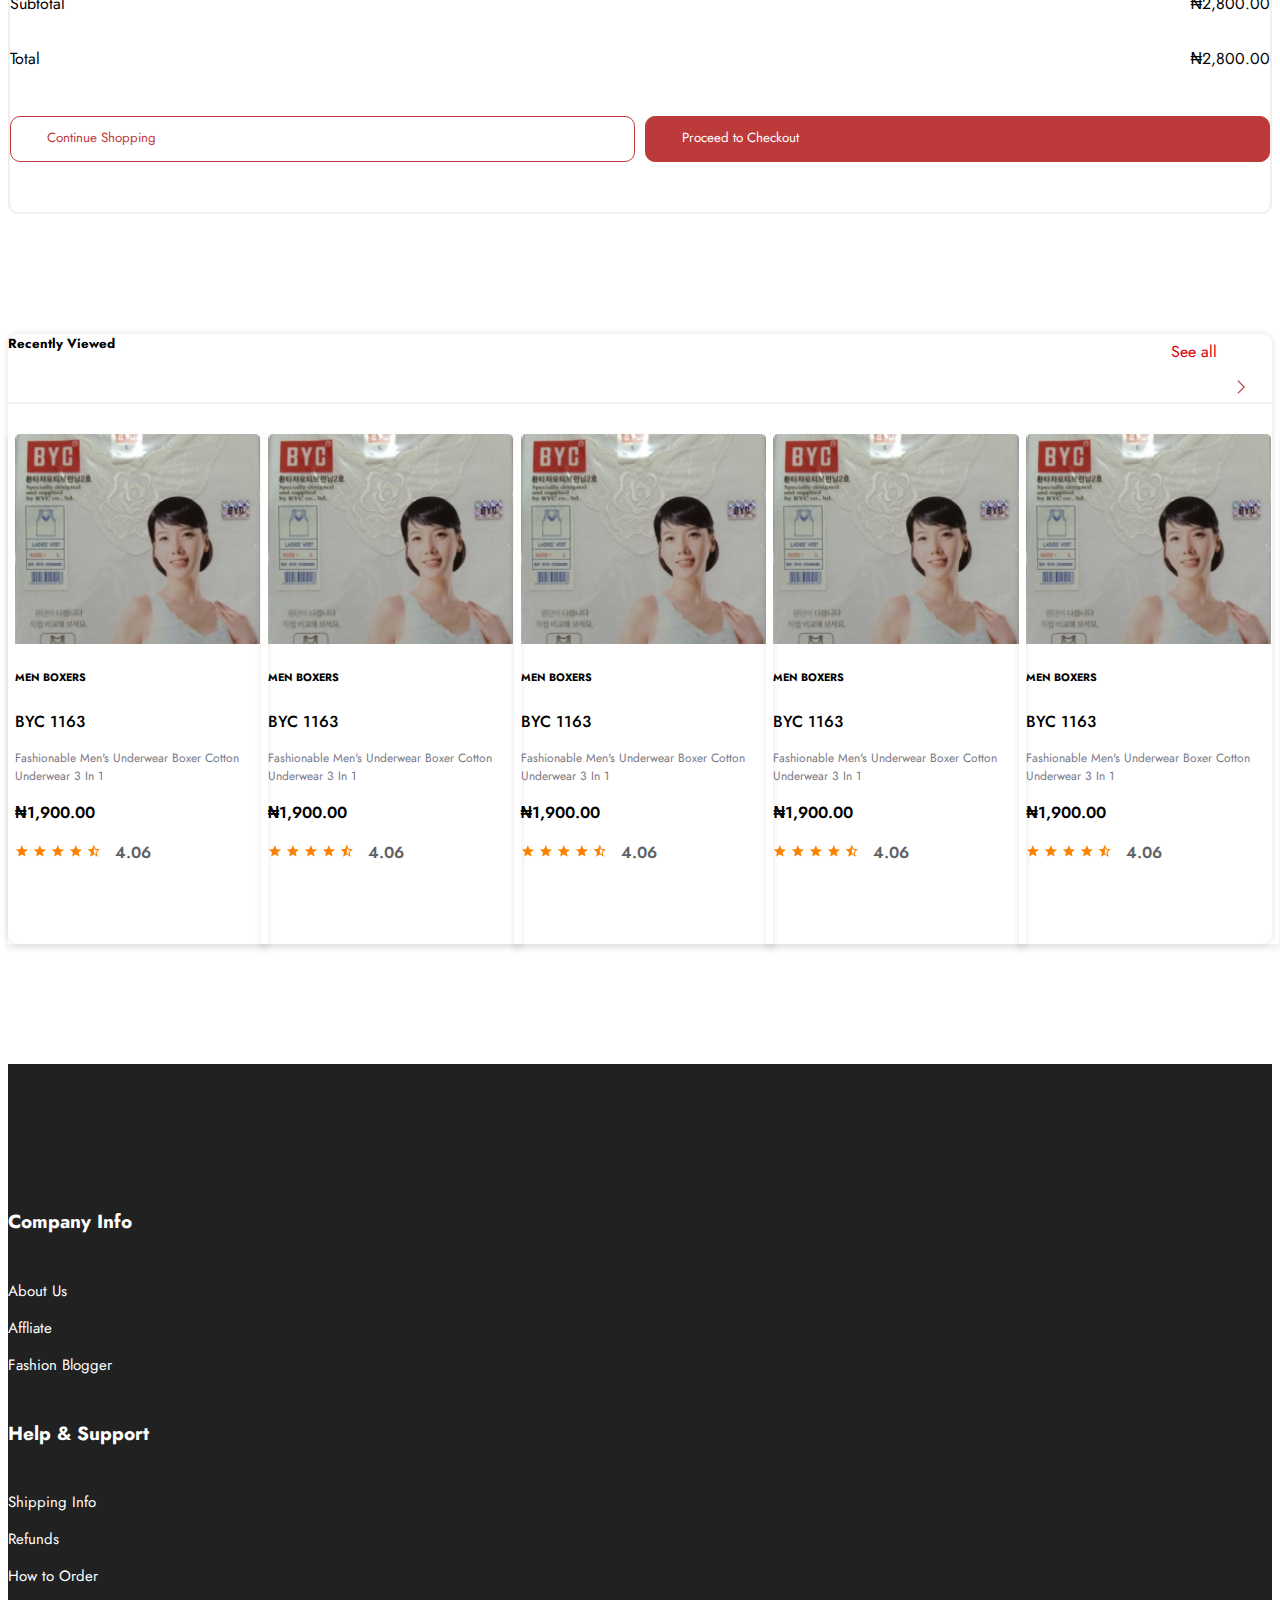
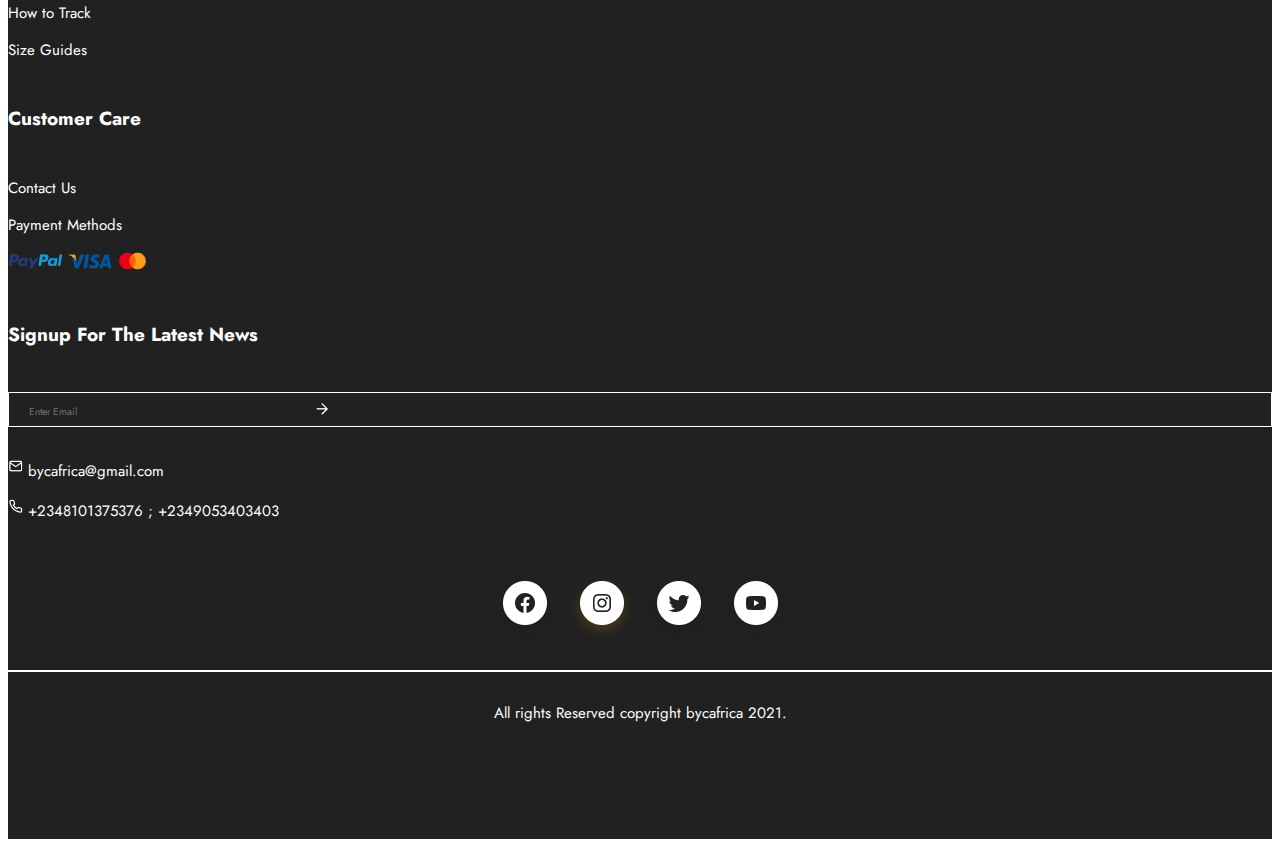
<file: cart1.html>
<!DOCTYPE html>
<html lang="en">
<head>
    <meta charset="UTF-8">
    <meta name="viewport" content="width=device-width, initial-scale=1.0">
    <title>cart1</title>

    <link rel="stylesheet" href="./css/style.css">

    <link rel="stylesheet" href="https://cdnjs.cloudflare.com/ajax/libs/font-awesome/6.4.2/css/all.min.css" integrity="sha512-z3gLpd7yknf1YoNbCzqRKc4qyor8gaKU1qmn+CShxbuBusANI9QpRohGBreCFkKxLhei6S9CQXFEbbKuqLg0DA==" crossorigin="anonymous" referrerpolicy="no-referrer" />

    <link rel="stylesheet" href="https://cdn.jsdelivr.net/npm/bootstrap@4.6.2/dist/css/bootstrap.min.css" integrity="sha384-xOolHFLEh07PJGoPkLv1IbcEPTNtaed2xpHsD9ESMhqIYd0nLMwNLD69Npy4HI+N" crossorigin="anonymous">
    
</head>
<body>
    
    <!-- large view -->
  <div class="navl fixed-top">
    <div class="row">
      <div class="col-sm-12 col-md-12 col-lg-1"></div>
      <div class="col-sm-12 col-md-12 col-lg-10">
        <nav class="navbar navbar-expand-lg navbar-light ">
          <div class="collapse navbar-collapse" id="navbarSupportedContent">
            <ul class="navbar-nav mr-auto">
              <li class="nav-item active">
                <a class="nav-link" href="#">Shop Products <span class="sr-only">(current)</span></a>
              </li>
              <li class="nav-item active">
                <a class="nav-link" href="#">Blog <span class="sr-only">(current)</span></a>
              </li>
              <li class="nav-item active">
                <a class="nav-link" href="#">FAQ <span class="sr-only">(current)</span></a>
              </li>
            </ul>
            <img src="./assets/BYC LOGO JPG FILE 1.png" alt="" class="m-auto">
            <ul class="navbar-nav ml-auto">
              <li class="nav-item active">
                <a class="nav-link" href="#">About Us <span class="sr-only">(current)</span></a>
              </li>
              <li class="nav-item active mr-3">
                <a class="nav-link" href="#">Contacts <span class="sr-only">(current)</span></a>
              </li>
              <li class="nav-item active">
                <img src="./assets/ant-design_search-outlined.png" alt="" class="navimg mr-3">
              </li>
              <li class="nav-item active">
                          <img src="./assets/ant-design_user-outlined (1).png" alt="" class="navimg mr-3">
              </li>
              <li class="nav-item active">
                <img src="./assets/akar-icons_heart.png" alt="" class="navimg mr-3">
              </li>
              <li class="nav-item active">
                <img src="./assets/ant-design_shopping-cart-outlined.png" alt="" class="navimg">
              </li>
            </ul>
          </div>
        </nav>
      </div>
      <div class="col-sm-12 col-md-12 col-lg-1"></div>
    </div>
  </div>
  <!-- mobile view -->
  <div class="navs fixed-top">
    <div class="row">
      <div class="col-sm-12 col-md-12 col-lg-1"></div>
      <div class="col-sm-12 col-md-12 col-lg-10">
        <nav class="navbar navbar-expand-lg navbar-light">
          <a class="navbar-brand" href="#">
            <img src="./assets/BYC LOGO JPG FILE 1.png" alt="" class="mt-2">
          </a>
          <button class="navbar-toggler" type="button" data-toggle="collapse" data-target="#navbarSupportedContent" aria-controls="navbarSupportedContent" aria-expanded="false" aria-label="Toggle navigation">
            <span class="navbar-toggler-icon"></span>
          </button>
          <div class="collapse navbar-collapse" id="navbarSupportedContent">
            <ul class="navbar-nav mr-auto">
              <li class="nav-item active">
                <a class="nav-link" href="#">Shop Product <span class="sr-only">(current)</span></a>
              </li>
              <li class="nav-item active">
                <a class="nav-link" href="#">Blog <span class="sr-only">(current)</span></a>
              </li>
              <li class="nav-item active">
                <a class="nav-link" href="#">FAQ <span class="sr-only">(current)</span></a>
              </li>
              <li class="nav-item active">
                <a class="nav-link" href="#">About Us <span class="sr-only">(current)</span></a>
              </li>
              <li class="nav-item active">
                <a class="nav-link" href="#">Contact<span class="sr-only">(current)</span></a>
              </li>
              <div class="d-flex">
                <li class="nav-item active">
                  <img src="./assets/ant-design_search-outlined.png" alt="" class="navimg mr-3">
                </li>
                <li class="nav-item active">
                  <img src="./assets/ant-design_user-outlined (1).png" alt="" class="navimg mr-3">
                </li>
                <li class="nav-item active">
                  <img src="./assets/akar-icons_heart.png" alt="" class="navimg mr-3">
                </li>
                <li class="nav-item active">
                  <img src="./assets/ant-design_shopping-cart-outlined.png" alt="" class="navimg">
                </li>
              </div>
            </ul>
          </div>
        </nav>
      </div>
      <div class="col-sm-12 col-md-12 col-lg-1"></div>
    </div>
</div>


<section class="cart-item">
    <div class="row">
        <div class="col-sm-12 col-md-12 col-lg-1"></div>
        <div class="col-sm-12 col-md-12 col-lg-10 cart1 ">
            <h5 class=" cart-heading">Cart 1 item(s) </h5>

            <div class="row cart-1-men">
                <div class="col-sm-12 col-md-12 col-lg-3 ">
                    
                        <div>
                            <img src="./assets/Image 5.png" alt="">
                        </div>
                        
                </div>

                <div class="col-sm-12 col-md-12 col-lg-4 men-boxers">
                    <div>
                        <h5>MEN BOXERS</h5>
                        <h5 class="mb-4">BYC 1166</h5>
                        <p class="">100% Cotton 12 Pieces Of Mens Boxer </p>

                        <div class="action-btn">
                            <button class="wishlist">
                                <img src="./assets/ant-design_heart-outlined.png" alt="">
                                <p>Wishlist</p>
                            </button>

                            <button class="remove">
                                <img src="./assets/carbon_delete.png" alt="">
                                <p>Remove</p>
                            </button>
                        </div>

                    </div>
                </div>


                <div class="col-sm-12 col-md-12 col-lg-3 quantity">

                    <h6>Quantity</h6>

                    <div class="add-sub">
                        <img src="./assets/bi_plus.png" alt="">
                        <p>1</p>
                        <img src="./assets/akar-icons_minus.png" alt="" class="minus">
                    </div>
                </div>
                <div class="col-sm-12 col-md-12 col-lg-2 unit-price">
                    <p>Unit Price</p>
                    <h6>₦2,800.00</h6>
                </div>

            </div>

            <div class="row">
                <div class="col-sm-12 col-md-12 col-lg-7"></div>
                <div class="col-sm-12 col-md-12 col-lg-5 cart-total">
                    <h5>CART TOTALS</h5>
                    <div class="sub">
                        <p>Subtotal</p>
                        <p>₦2,800.00</p>
                    </div>

                    <div class="total">
                        <p>Total</p>
                        <p>₦2,800.00</p>
                    </div>

                    <div class="action-btn">
                        <button class="shopping">
                            <p>Continue Shopping</p>
                        </button>

                        <button class="checkout">
                            <p>Proceed to Checkout</p>
                        </button>
                    </div>


                </div>

            </div>
           
        </div>
        <div class="col-sm-12 col-md-12 col-lg-1"></div>
    </div>
  </section>


  <section class="about-fifth-section">
    <div class="row">
        <div class="col-sm-12 col-md-12 col-lg-1"></div>
        <div class="col-sm-12 col-md-12 col-lg-10 fifth-page">
            <div class="about-fifth-section-first-text">
                <div class="recently">
                    <h5>Recently Viewed</h5>
                </div>
               
                <div class="see-all">
                    <p>See all</p>
                    <img src="./assets/icons8_angle-right (1).png" alt="">
                </div>          
            </div>

            <div class="card-section">

                <div class="first-card">
                    <div class="lady-card">
                        <img src="./assets/image 17.png" alt="" class="chinese-lady">

                    <h6>MEN BOXERS</h6>
                    <p class="model">BYC 1163</p>

                    <P class="description">Fashionable Men's Underwear Boxer Cotton Underwear 3 In 1</P>
                    <p class="price">₦1,900.00</p>
                    <div>
                        <img src="./assets/full star.png" alt="">
                        <img src="./assets/full star.png" alt="">
                        <img src="./assets/full star.png" alt="">
                        <img src="./assets/full star.png" alt="">
                        <img src="./assets/half star.png" alt="">
                    </div>
                    <p class="rateing">4.06</p>

                    <div class="take-action-btn">
                        <button class="wishlist-btn">
                            <img src="./assets/ant-design_heart-outlined.png" alt="">
                            <p>Wishlist</p>
                        </button>
                        <button class="buy-now-btn">
                            <img src="./assets/ant-design_shopping-cart-outlined (1).png" alt="">
                            <p>Buy Now</p>
                        </button>
                    </div>
                    </div>
                    
                </div>

                <div class="first-card">
                    <div class="lady-card">
                        <img src="./assets/image 17.png" alt="" class="chinese-lady">

                        <h6>MEN BOXERS</h6>
                        <p class="model">BYC 1163</p>
    
                        <P class="description">Fashionable Men's Underwear Boxer Cotton Underwear 3 In 1</P>
                        <p class="price">₦1,900.00</p>
                        <div>
                            <img src="./assets/full star.png" alt="">
                            <img src="./assets/full star.png" alt="">
                            <img src="./assets/full star.png" alt="">
                            <img src="./assets/full star.png" alt="">
                            <img src="./assets/half star.png" alt="">
                        </div>
                        <p class="rateing">4.06</p>
    
                        <div class="take-action-btn">
                            <button class="wishlist-btn">
                                <img src="./assets/ant-design_heart-outlined.png" alt="">
                                <p>Wishlist</p>
                            </button>
                            <button class="buy-now-btn">
                                <img src="./assets/ant-design_shopping-cart-outlined (1).png" alt="">
                                <p>Buy Now</p>
                            </button>
                        </div>
                    </div>
                   
                </div>

                <div class="first-card">
                    <div class="lady-card">
                        <img src="./assets/image 17.png" alt="" class="chinese-lady">

                    <h6>MEN BOXERS</h6>
                    <p class="model">BYC 1163</p>

                    <P class="description">Fashionable Men's Underwear Boxer Cotton Underwear 3 In 1</P>
                    <p class="price">₦1,900.00</p>
                    <div>
                        <img src="./assets/full star.png" alt="">
                        <img src="./assets/full star.png" alt="">
                        <img src="./assets/full star.png" alt="">
                        <img src="./assets/full star.png" alt="">
                        <img src="./assets/half star.png" alt="">
                    </div>
                    <p class="rateing">4.06</p>

                    <div class="take-action-btn">
                        <button class="wishlist-btn">
                            <img src="./assets/ant-design_heart-outlined.png" alt="">
                            <p>Wishlist</p>
                        </button>
                        <button class="buy-now-btn">
                            <img src="./assets/ant-design_shopping-cart-outlined (1).png" alt="">
                            <p>Buy Now</p>
                        </button>
                    </div>
                    </div>
                    
                </div>

                <div class="first-card">
                    <div class="lady-card">
                        <img src="./assets/image 17.png" alt="" class="chinese-lady">

                    <h6>MEN BOXERS</h6>
                    <p class="model">BYC 1163</p>

                    <P class="description">Fashionable Men's Underwear Boxer Cotton Underwear 3 In 1</P>
                    <p class="price">₦1,900.00</p>
                    <div>
                        <img src="./assets/full star.png" alt="">
                        <img src="./assets/full star.png" alt="">
                        <img src="./assets/full star.png" alt="">
                        <img src="./assets/full star.png" alt="">
                        <img src="./assets/half star.png" alt="">
                    </div>
                    <p class="rateing">4.06</p>

                    <div class="take-action-btn">
                        <button class="wishlist-btn">
                            <img src="./assets/ant-design_heart-outlined.png" alt="">
                            <p>Wishlist</p>
                        </button>
                        <button class="buy-now-btn">
                            <img src="./assets/ant-design_shopping-cart-outlined (1).png" alt="">
                            <p>Buy Now</p>
                        </button>
                    </div>
                    </div>
                    
                </div>

                <div class="first-card">
                    <div class="lady-card">
                        <img src="./assets/image 17.png" alt="" class="chinese-lady">

                    <h6>MEN BOXERS</h6>
                    <p class="model">BYC 1163</p>

                    <P class="description">Fashionable Men's Underwear Boxer Cotton Underwear 3 In 1</P>
                    <p class="price">₦1,900.00</p>
                    <div>
                        <img src="./assets/full star.png" alt="">
                        <img src="./assets/full star.png" alt="">
                        <img src="./assets/full star.png" alt="">
                        <img src="./assets/full star.png" alt="">
                        <img src="./assets/half star.png" alt="">
                    </div>
                    <p class="rateing">4.06</p>

                    <div class="take-action-btn">
                        <button class="wishlist-btn">
                            <img src="./assets/ant-design_heart-outlined.png" alt="">
                            <p>Wishlist</p>
                        </button>
                        <button class="buy-now-btn">
                            <img src="./assets/ant-design_shopping-cart-outlined (1).png" alt="">
                            <p>Buy Now</p>
                        </button>
                    </div>
                    </div>
                    
                </div>
               
                
            </div>
         
            

        </div>
        <div class="col-sm-12 col-md-12 col-lg-1"></div>
    </div>
</section>





  <footer class="footer-section">
    <div class="row footer-page">
        <div class="col-sm-12 col-md-12 col-lg-1"></div>
        <div class="col-sm-12 col-md-12 col-lg-10">
            <div class="row">
                <div class="col-sm-12 col-md-12 col-lg-6">
                    <div class="row">
                        <div class="col-sm-12 col-md-12 col-lg-4 text-center">
                            <h6>Company Info</h6>
                            <p>About Us</p>
                            <p>Affliate</p>
                            <p>Fashion Blogger</p>
                            
                        </div>
                        <div class="col-sm-12 col-md-12 col-lg-4 text-center">
                            <h6>Help & Support</h6>
                            <p>Shipping Info</p>
                            <p>Refunds</p>
                            <p>How to Order</p>
                            <p>How to Track</p>
                            <p>Size Guides</p>
                        </div>
                        <div class="col-sm-12 col-md-12 col-lg-4 text-center">
                            <h6>Customer Care</h6>
                            <p>Contact Us</p>
                            <p>Payment Methods</p>
                            <div>
                                <img src="./assets/PayPal.png" alt="">
                                <img src="./assets/Visa.png" alt="">
                                <img src="./assets/MasterCard.png" alt="">
                            </div>
                        </div>
                    </div>
                </div>
                <div class="col-sm-12 col-md-12 col-lg-2"></div>
                <div class="col-sm-12 col-md-12 col-lg-4 company-contact">
                    <h6>Signup For The Latest News</h6>
                    <div class="form-email">
                        <form action="">
                            <input type="email" placeholder="Enter Email" name="email">
                            <img src="./assets/Arrow white.png" alt="" class="arrow">
                        </form>
                    </div>
                   
                    <div class="mail">
                        <img src="./assets/Mail.png" alt="">
                        <p>bycafrica@gmail.com </p>
                    </div>
                    <div class="phone">
                        <img src="./assets/Phone.png" alt="">
                        <p>+2348101375376 ; +2349053403403 </p>
                    </div>
                </div>
            </div>
            <div class=" social-media"> 
                <img src="./assets/facebooks.png" alt="">
                <img src="./assets/instagrams.png" alt="">
                <img src="./assets/twitters.png" alt="">
                <img src="./assets/youtubes.png" alt="">

                <div>
                    <p>All rights Reserved  copyright bycafrica 2021.</p>
                </div>
                
            </div>
            
        </div>
        
        </div>

       
    
        <div class="col-sm-12 col-md-12 col-lg-1"></div>
    </div>

        

    
</footer>  


<script src="https://cdn.jsdelivr.net/npm/jquery@3.5.1/dist/jquery.slim.min.js" integrity="sha384-DfXdz2htPH0lsSSs5nCTpuj/zy4C+OGpamoFVy38MVBnE+IbbVYUew+OrCXaRkfj" crossorigin="anonymous"></script>
<script src="https://cdn.jsdelivr.net/npm/bootstrap@4.6.2/dist/js/bootstrap.bundle.min.js" integrity="sha384-Fy6S3B9q64WdZWQUiU+q4/2Lc9npb8tCaSX9FK7E8HnRr0Jz8D6OP9dO5Vg3Q9ct" crossorigin="anonymous"></script>
<script src="script.js"></script>
</body>
</html>
</file>
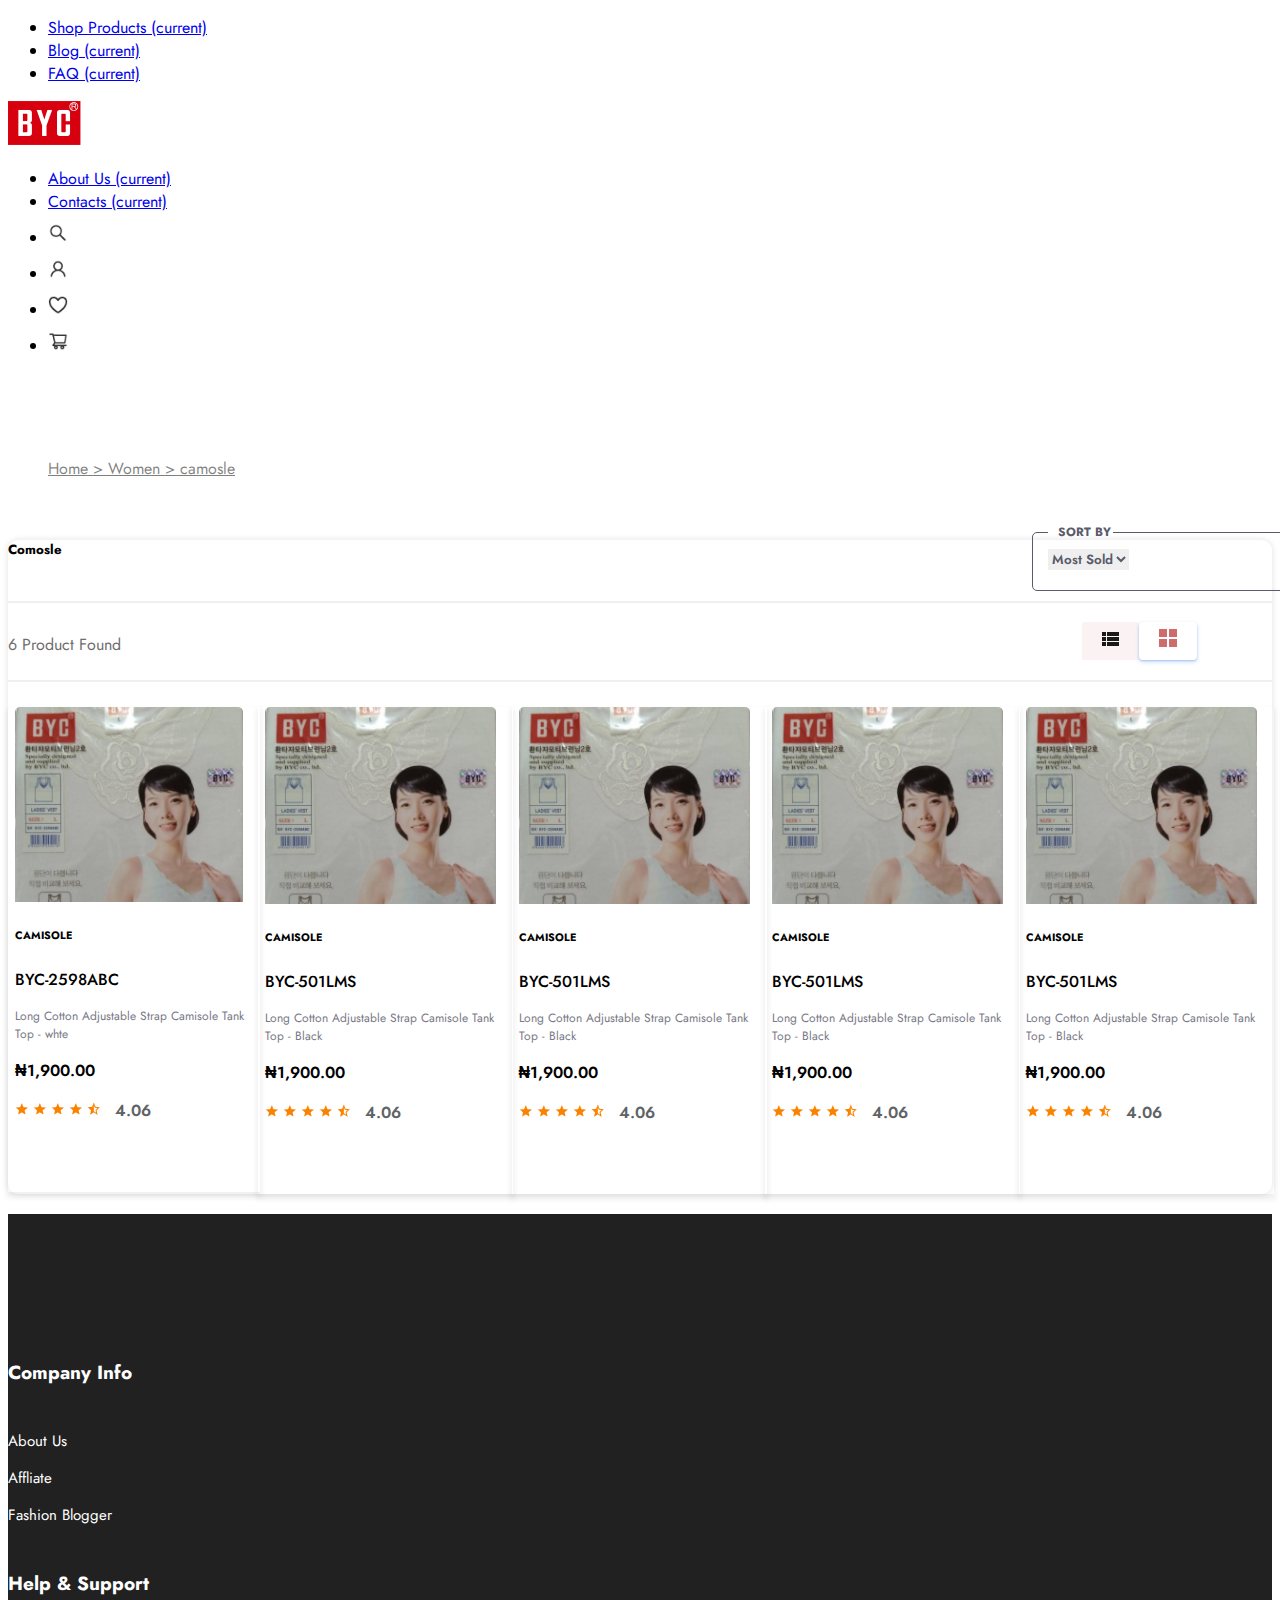
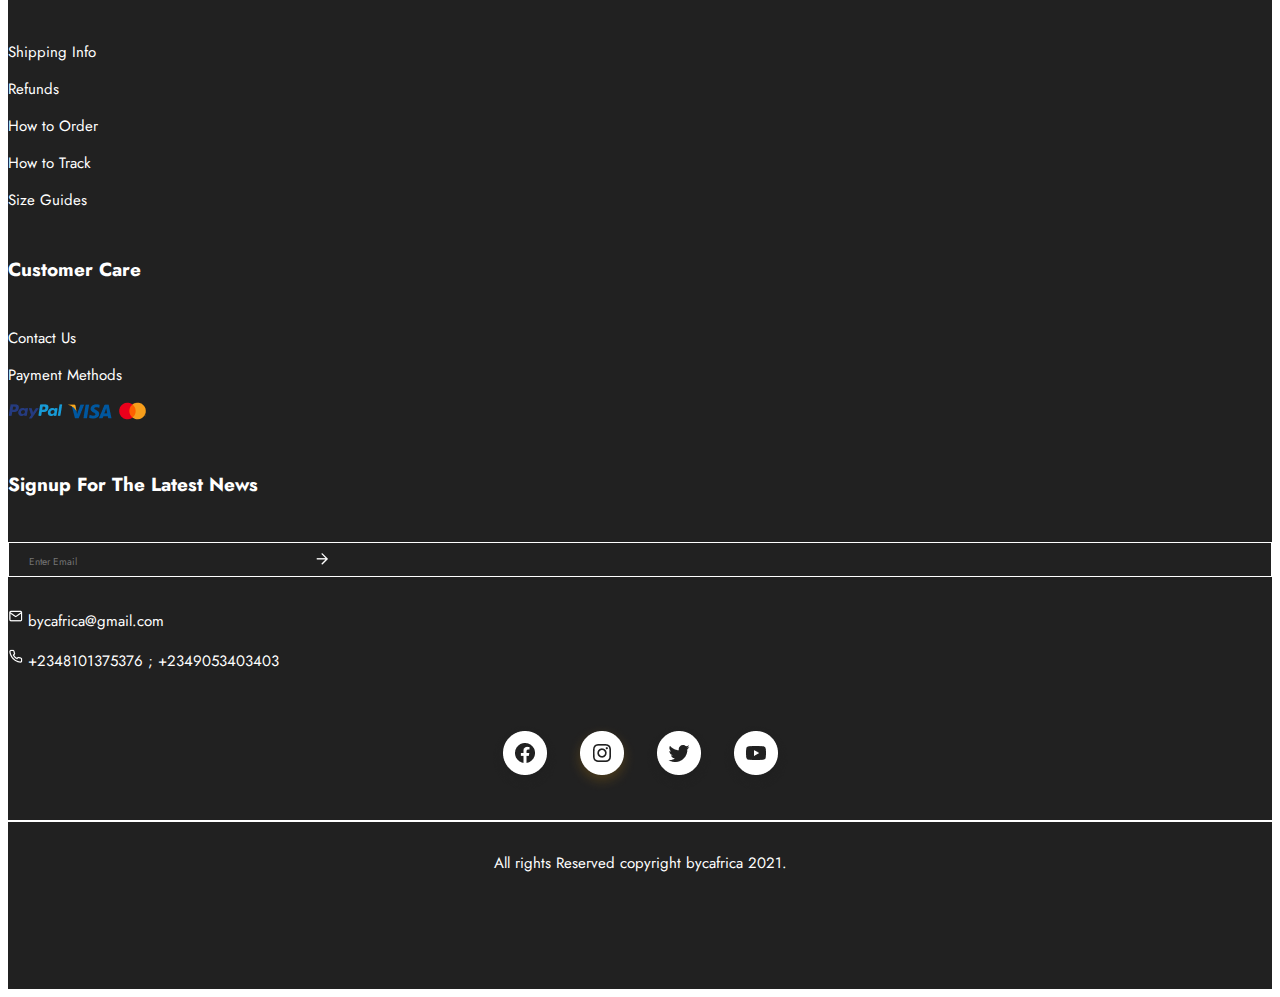
<file: comosle.html>
<!DOCTYPE html>
<html lang="en">
<head>
    <meta charset="UTF-8">
    <meta name="viewport" content="width=device-width, initial-scale=1.0">
    <title>comosle</title>

    <link rel="stylesheet" href="./css/style.css">

    <link rel="stylesheet" href="https://cdnjs.cloudflare.com/ajax/libs/font-awesome/6.4.2/css/all.min.css" integrity="sha512-z3gLpd7yknf1YoNbCzqRKc4qyor8gaKU1qmn+CShxbuBusANI9QpRohGBreCFkKxLhei6S9CQXFEbbKuqLg0DA==" crossorigin="anonymous" referrerpolicy="no-referrer" />

    <link rel="stylesheet" href="https://cdn.jsdelivr.net/npm/bootstrap@4.6.2/dist/css/bootstrap.min.css" integrity="sha384-xOolHFLEh07PJGoPkLv1IbcEPTNtaed2xpHsD9ESMhqIYd0nLMwNLD69Npy4HI+N" crossorigin="anonymous">
    
</head>
<body>
    
    <!-- large view -->
  <div class="navl fixed-top">
    <div class="row">
      <div class="col-sm-12 col-md-12 col-lg-1"></div>
      <div class="col-sm-12 col-md-12 col-lg-10">
        <nav class="navbar navbar-expand-lg navbar-light ">
          <div class="collapse navbar-collapse" id="navbarSupportedContent">
            <ul class="navbar-nav mr-auto">
              <li class="nav-item active">
                <a class="nav-link" href="#">Shop Products <span class="sr-only">(current)</span></a>
              </li>
              <li class="nav-item active">
                <a class="nav-link" href="#">Blog <span class="sr-only">(current)</span></a>
              </li>
              <li class="nav-item active">
                <a class="nav-link" href="#">FAQ <span class="sr-only">(current)</span></a>
              </li>
            </ul>
            <img src="./assets/BYC LOGO JPG FILE 1.png" alt="" class="m-auto">
            <ul class="navbar-nav ml-auto">
              <li class="nav-item active">
                <a class="nav-link" href="#">About Us <span class="sr-only">(current)</span></a>
              </li>
              <li class="nav-item active mr-3">
                <a class="nav-link" href="#">Contacts <span class="sr-only">(current)</span></a>
              </li>
              <li class="nav-item active">
                <img src="./assets/ant-design_search-outlined.png" alt="" class="navimg mr-3">
              </li>
              <li class="nav-item active">
                          <img src="./assets/ant-design_user-outlined (1).png" alt="" class="navimg mr-3">
              </li>
              <li class="nav-item active">
                <img src="./assets/akar-icons_heart.png" alt="" class="navimg mr-3">
              </li>
              <li class="nav-item active">
                <img src="./assets/ant-design_shopping-cart-outlined.png" alt="" class="navimg">
              </li>
            </ul>
          </div>
        </nav>
      </div>
      <div class="col-sm-12 col-md-12 col-lg-1"></div>
    </div>
  </div>
  <!-- mobile view -->
  <div class="navs fixed-top">
    <div class="row">
      <div class="col-sm-12 col-md-12 col-lg-1"></div>
      <div class="col-sm-12 col-md-12 col-lg-10">
        <nav class="navbar navbar-expand-lg navbar-light">
          <a class="navbar-brand" href="#">
            <img src="./assets/BYC LOGO JPG FILE 1.png" alt="" class="mt-2">
          </a>
          <button class="navbar-toggler" type="button" data-toggle="collapse" data-target="#navbarSupportedContent" aria-controls="navbarSupportedContent" aria-expanded="false" aria-label="Toggle navigation">
            <span class="navbar-toggler-icon"></span>
          </button>
          <div class="collapse navbar-collapse" id="navbarSupportedContent">
            <ul class="navbar-nav mr-auto">
              <li class="nav-item active">
                <a class="nav-link" href="#">Shop Product <span class="sr-only">(current)</span></a>
              </li>
              <li class="nav-item active">
                <a class="nav-link" href="#">Blog <span class="sr-only">(current)</span></a>
              </li>
              <li class="nav-item active">
                <a class="nav-link" href="#">FAQ <span class="sr-only">(current)</span></a>
              </li>
              <li class="nav-item active">
                <a class="nav-link" href="#">About Us <span class="sr-only">(current)</span></a>
              </li>
              <li class="nav-item active">
                <a class="nav-link" href="#">Contact<span class="sr-only">(current)</span></a>
              </li>
              <div class="d-flex">
                <li class="nav-item active">
                  <img src="./assets/ant-design_search-outlined.png" alt="" class="navimg mr-3">
                </li>
                <li class="nav-item active">
                  <img src="./assets/ant-design_user-outlined (1).png" alt="" class="navimg mr-3">
                </li>
                <li class="nav-item active">
                  <img src="./assets/akar-icons_heart.png" alt="" class="navimg mr-3">
                </li>
                <li class="nav-item active">
                  <img src="./assets/ant-design_shopping-cart-outlined.png" alt="" class="navimg">
                </li>
              </div>
            </ul>
          </div>
        </nav>
      </div>
      <div class="col-sm-12 col-md-12 col-lg-1"></div>
    </div>
</div>


<section class="link-section mb-5">
    <div class="row">
        <div class="col-sm-12 col-md-12 col-lg-1"></div>
        <div class="col-sm-12 col-md-12 col-lg-10 link-page">
            <ul>
              <a href="index.html">Home > Women > camosle</a>
            </ul>
        </div>
        <div class="col-sm-12 col-md-12 col-lg-1"></div>
    </div>
  </section>


  <section class="all-product mb-5">
    <div class="row">
        <div class="col-sm-12 col-md-12 col-lg-1"></div>
        <div class="col-sm-12 col-md-12 col-lg-10 all-product-top">
            <div class=" all-product-page">
                <h5>Comosle</h5>

                <form action="">
                    <fieldset >
                        <legend>SORT BY</legend>
                        <select name="" id="">
                            <option value="">Most Sold</option>
                            <option value="">Recents</option>
                            <option value="">Popular</option>
                        </select> 
                    </fieldset>
                </form>
                              
            </div>
            <div class="comosle">
                <p class="product-found">6 Product Found</p>

                <div class="both-view-btn product-found-btn">
                    <div class="view-list">
                        <img src="./assets/view-list (1).png" alt="">
                    </div>
                    <div class="view-grid">
                        <img src="./assets/view-grid (1).png" alt="">
                    </div>
                    
                </div>
            </div>
            
            <div class="card-section ">

                <div class="first-card">
                    <div class="lady-card">
                        <img src="./assets/image 17.png" alt="" class="chinese-lady">

                    <h6>CAMISOLE</h6>
                    <p class="model">BYC-2598ABC</p>

                    <P class="description">Long Cotton Adjustable Strap Camisole Tank Top - whte</P>
                    <p class="price">₦1,900.00</p>
                    <div>
                        <img src="./assets/full star.png" alt="">
                        <img src="./assets/full star.png" alt="">
                        <img src="./assets/full star.png" alt="">
                        <img src="./assets/full star.png" alt="">
                        <img src="./assets/half star.png" alt="">
                    </div>
                    <p class="rateing">4.06</p>

                    <div class="take-action-btn">
                        <button class="wishlist-btn">
                            <img src="./assets/ant-design_heart-outlined.png" alt="">
                            <p>Wishlist</p>
                        </button>
                        <button class="buy-now-btn">
                            <img src="./assets/ant-design_shopping-cart-outlined (1).png" alt="">
                            <p>Buy Now</p>
                        </button>
                    </div>
                    </div>
                    
                </div>

                <div class="first-card">
                    <div class="lady-card">
                        <img src="./assets/image 17.png" alt="" class="chinese-lady">

                        <h6>CAMISOLE</h6>
                        <p class="model">BYC-501LMS</p>
    
                        <P class="description">Long Cotton Adjustable Strap Camisole Tank Top - Black</P>
                        <p class="price">₦1,900.00</p>
                        <div>
                            <img src="./assets/full star.png" alt="">
                            <img src="./assets/full star.png" alt="">
                            <img src="./assets/full star.png" alt="">
                            <img src="./assets/full star.png" alt="">
                            <img src="./assets/half star.png" alt="">
                        </div>
                        <p class="rateing">4.06</p>
    
                        <div class="take-action-btn">
                            <button class="wishlist-btn">
                                <img src="./assets/ant-design_heart-outlined.png" alt="">
                                <p>Wishlist</p>
                            </button>
                            <button class="buy-now-btn">
                                <img src="./assets/ant-design_shopping-cart-outlined (1).png" alt="">
                                <p>Buy Now</p>
                            </button>
                        </div>
                    </div>
                   
                </div>

                <div class="first-card">
                    <div class="lady-card">
                        <img src="./assets/image 17.png" alt="" class="chinese-lady">

                    <h6>CAMISOLE</h6>
                    <p class="model">BYC-501LMS</p>

                    <P class="description">Long Cotton Adjustable Strap Camisole Tank Top - Black</P>
                    <p class="price">₦1,900.00</p>
                    <div>
                        <img src="./assets/full star.png" alt="">
                        <img src="./assets/full star.png" alt="">
                        <img src="./assets/full star.png" alt="">
                        <img src="./assets/full star.png" alt="">
                        <img src="./assets/half star.png" alt="">
                    </div>
                    <p class="rateing">4.06</p>

                    <div class="take-action-btn">
                        <button class="wishlist-btn">
                            <img src="./assets/ant-design_heart-outlined.png" alt="">
                            <p>Wishlist</p>
                        </button>
                        <button class="buy-now-btn">
                            <img src="./assets/ant-design_shopping-cart-outlined (1).png" alt="">
                            <p>Buy Now</p>
                        </button>
                    </div>
                    </div>
                    
                </div>

                <div class="first-card">
                    <div class="lady-card">
                        <img src="./assets/image 17.png" alt="" class="chinese-lady">

                    <h6>CAMISOLE</h6>
                    <p class="model">BYC-501LMS</p>

                    <P class="description">Long Cotton Adjustable Strap Camisole Tank Top - Black</P>
                    <p class="price">₦1,900.00</p>
                    <div>
                        <img src="./assets/full star.png" alt="">
                        <img src="./assets/full star.png" alt="">
                        <img src="./assets/full star.png" alt="">
                        <img src="./assets/full star.png" alt="">
                        <img src="./assets/half star.png" alt="">
                    </div>
                    <p class="rateing">4.06</p>

                    <div class="take-action-btn">
                        <button class="wishlist-btn">
                            <img src="./assets/ant-design_heart-outlined.png" alt="">
                            <p>Wishlist</p>
                        </button>
                        <button class="buy-now-btn">
                            <img src="./assets/ant-design_shopping-cart-outlined (1).png" alt="">
                            <p>Buy Now</p>
                        </button>
                    </div>
                    </div>
                    
                </div>

                <div class="first-card">
                    <div class="lady-card">
                        <img src="./assets/image 17.png" alt="" class="chinese-lady">

                    <h6>CAMISOLE</h6>
                    <p class="model">BYC-501LMS</p>

                    <P class="description">Long Cotton Adjustable Strap Camisole Tank Top - Black</P>
                    <p class="price">₦1,900.00</p>
                    <div>
                        <img src="./assets/full star.png" alt="">
                        <img src="./assets/full star.png" alt="">
                        <img src="./assets/full star.png" alt="">
                        <img src="./assets/full star.png" alt="">
                        <img src="./assets/half star.png" alt="">
                    </div>
                    <p class="rateing">4.06</p>

                    <div class="take-action-btn">
                        <button class="wishlist-btn">
                            <img src="./assets/ant-design_heart-outlined.png" alt="">
                            <p>Wishlist</p>
                        </button>
                        <button class="buy-now-btn">
                            <img src="./assets/ant-design_shopping-cart-outlined (1).png" alt="">
                            <p>Buy Now</p>
                        </button>
                    </div>
                    </div>
                    
                </div>
               
                
            </div>
   


        </div>
        <div class="col-sm-12 col-md-12 col-lg-1"></div>

        
    </div>
</section>





  <footer class="footer-section">
    <div class="row footer-page">
        <div class="col-sm-12 col-md-12 col-lg-1"></div>
        <div class="col-sm-12 col-md-12 col-lg-10">
            <div class="row">
                <div class="col-sm-12 col-md-12 col-lg-6">
                    <div class="row">
                        <div class="col-sm-12 col-md-12 col-lg-4 text-center">
                            <h6>Company Info</h6>
                            <p>About Us</p>
                            <p>Affliate</p>
                            <p>Fashion Blogger</p>
                            
                        </div>
                        <div class="col-sm-12 col-md-12 col-lg-4 text-center">
                            <h6>Help & Support</h6>
                            <p>Shipping Info</p>
                            <p>Refunds</p>
                            <p>How to Order</p>
                            <p>How to Track</p>
                            <p>Size Guides</p>
                        </div>
                        <div class="col-sm-12 col-md-12 col-lg-4 text-center">
                            <h6>Customer Care</h6>
                            <p>Contact Us</p>
                            <p>Payment Methods</p>
                            <div>
                                <img src="./assets/PayPal.png" alt="">
                                <img src="./assets/Visa.png" alt="">
                                <img src="./assets/MasterCard.png" alt="">
                            </div>
                        </div>
                    </div>
                </div>
                <div class="col-sm-12 col-md-12 col-lg-2"></div>
                <div class="col-sm-12 col-md-12 col-lg-4 company-contact">
                    <h6>Signup For The Latest News</h6>
                    <div class="form-email">
                        <form action="">
                            <input type="email" placeholder="Enter Email" name="email">
                            <img src="./assets/Arrow white.png" alt="" class="arrow">
                        </form>
                    </div>
                   
                    <div class="mail">
                        <img src="./assets/Mail.png" alt="">
                        <p>bycafrica@gmail.com </p>
                    </div>
                    <div class="phone">
                        <img src="./assets/Phone.png" alt="">
                        <p>+2348101375376 ; +2349053403403 </p>
                    </div>
                </div>
            </div>
            <div class=" social-media"> 
                <img src="./assets/facebooks.png" alt="">
                <img src="./assets/instagrams.png" alt="">
                <img src="./assets/twitters.png" alt="">
                <img src="./assets/youtubes.png" alt="">

                <div>
                    <p>All rights Reserved  copyright bycafrica 2021.</p>
                </div>
                
            </div>
            
        </div>
        
        </div>

       
    
        <div class="col-sm-12 col-md-12 col-lg-1"></div>
    </div>

        

    
</footer>  


<script src="https://cdn.jsdelivr.net/npm/jquery@3.5.1/dist/jquery.slim.min.js" integrity="sha384-DfXdz2htPH0lsSSs5nCTpuj/zy4C+OGpamoFVy38MVBnE+IbbVYUew+OrCXaRkfj" crossorigin="anonymous"></script>
<script src="https://cdn.jsdelivr.net/npm/bootstrap@4.6.2/dist/js/bootstrap.bundle.min.js" integrity="sha384-Fy6S3B9q64WdZWQUiU+q4/2Lc9npb8tCaSX9FK7E8HnRr0Jz8D6OP9dO5Vg3Q9ct" crossorigin="anonymous"></script>
<script src="script.js"></script>
</body>
</html>
</file>
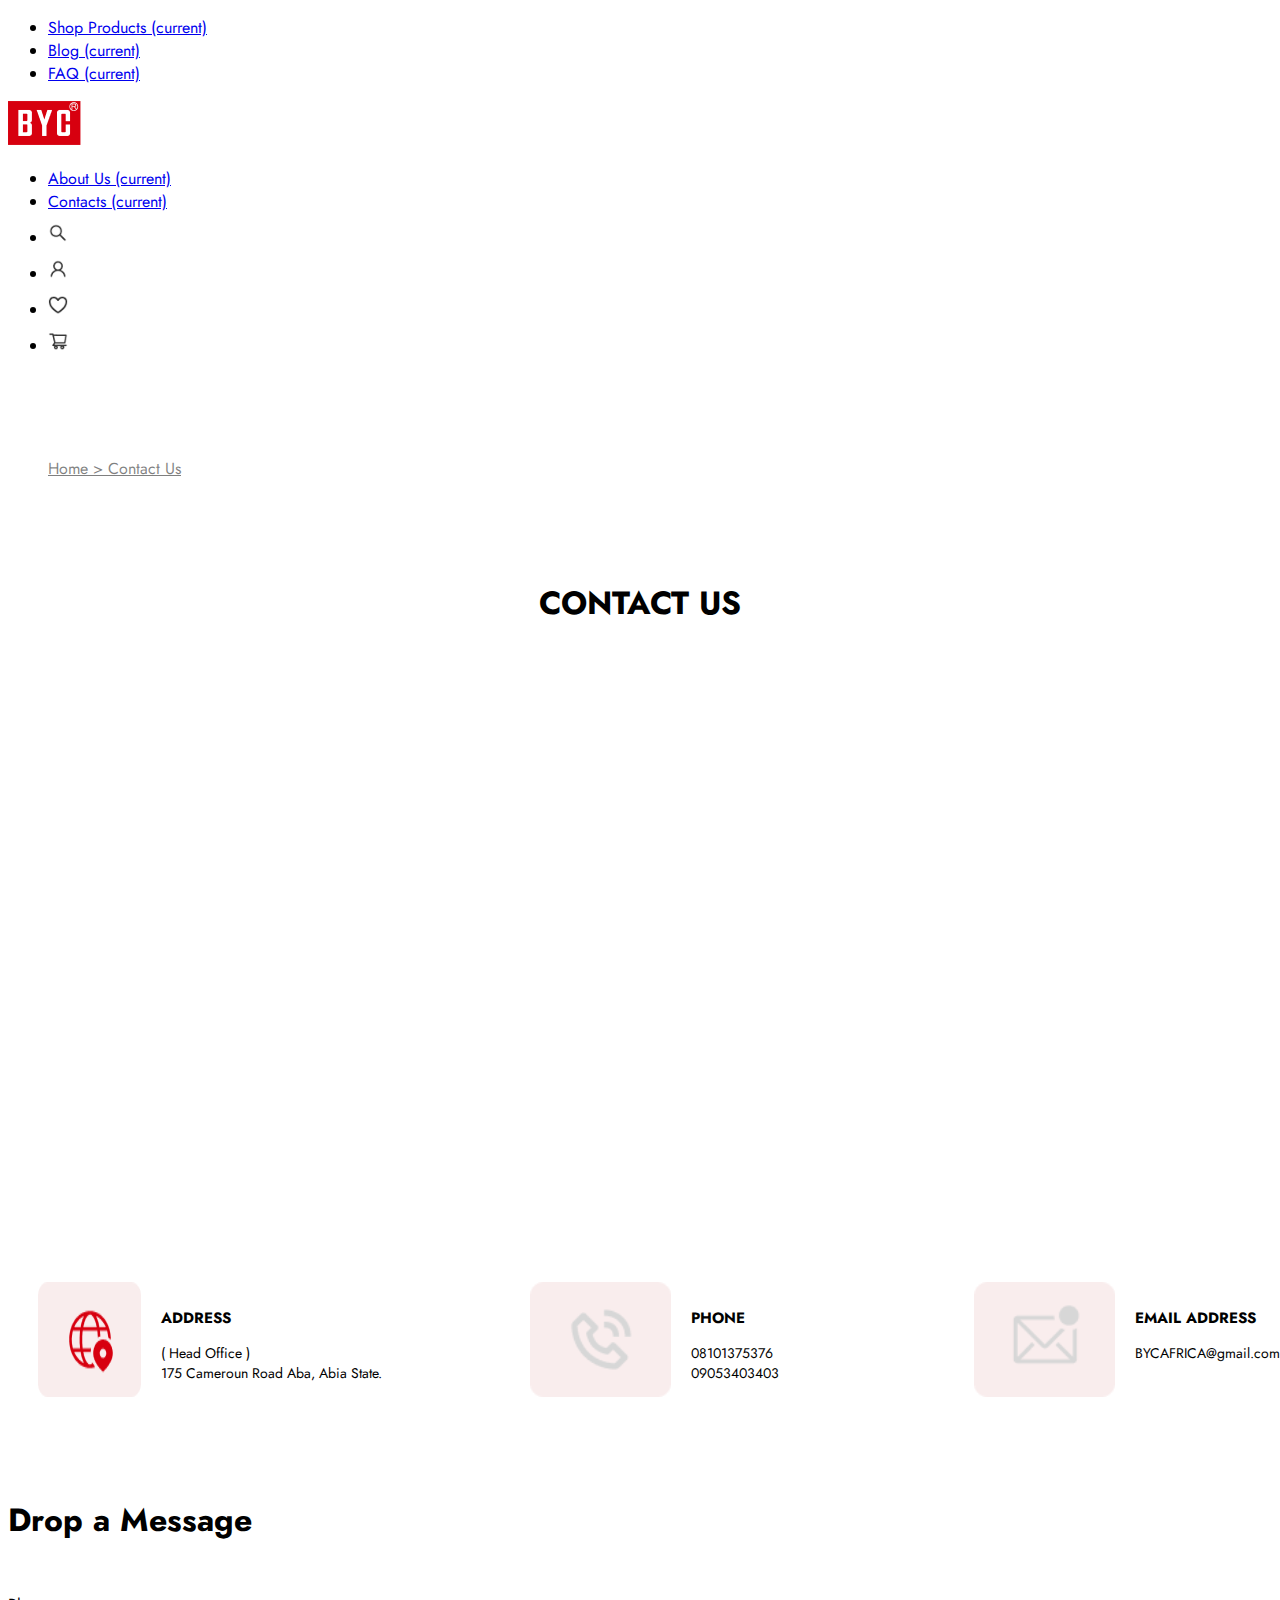
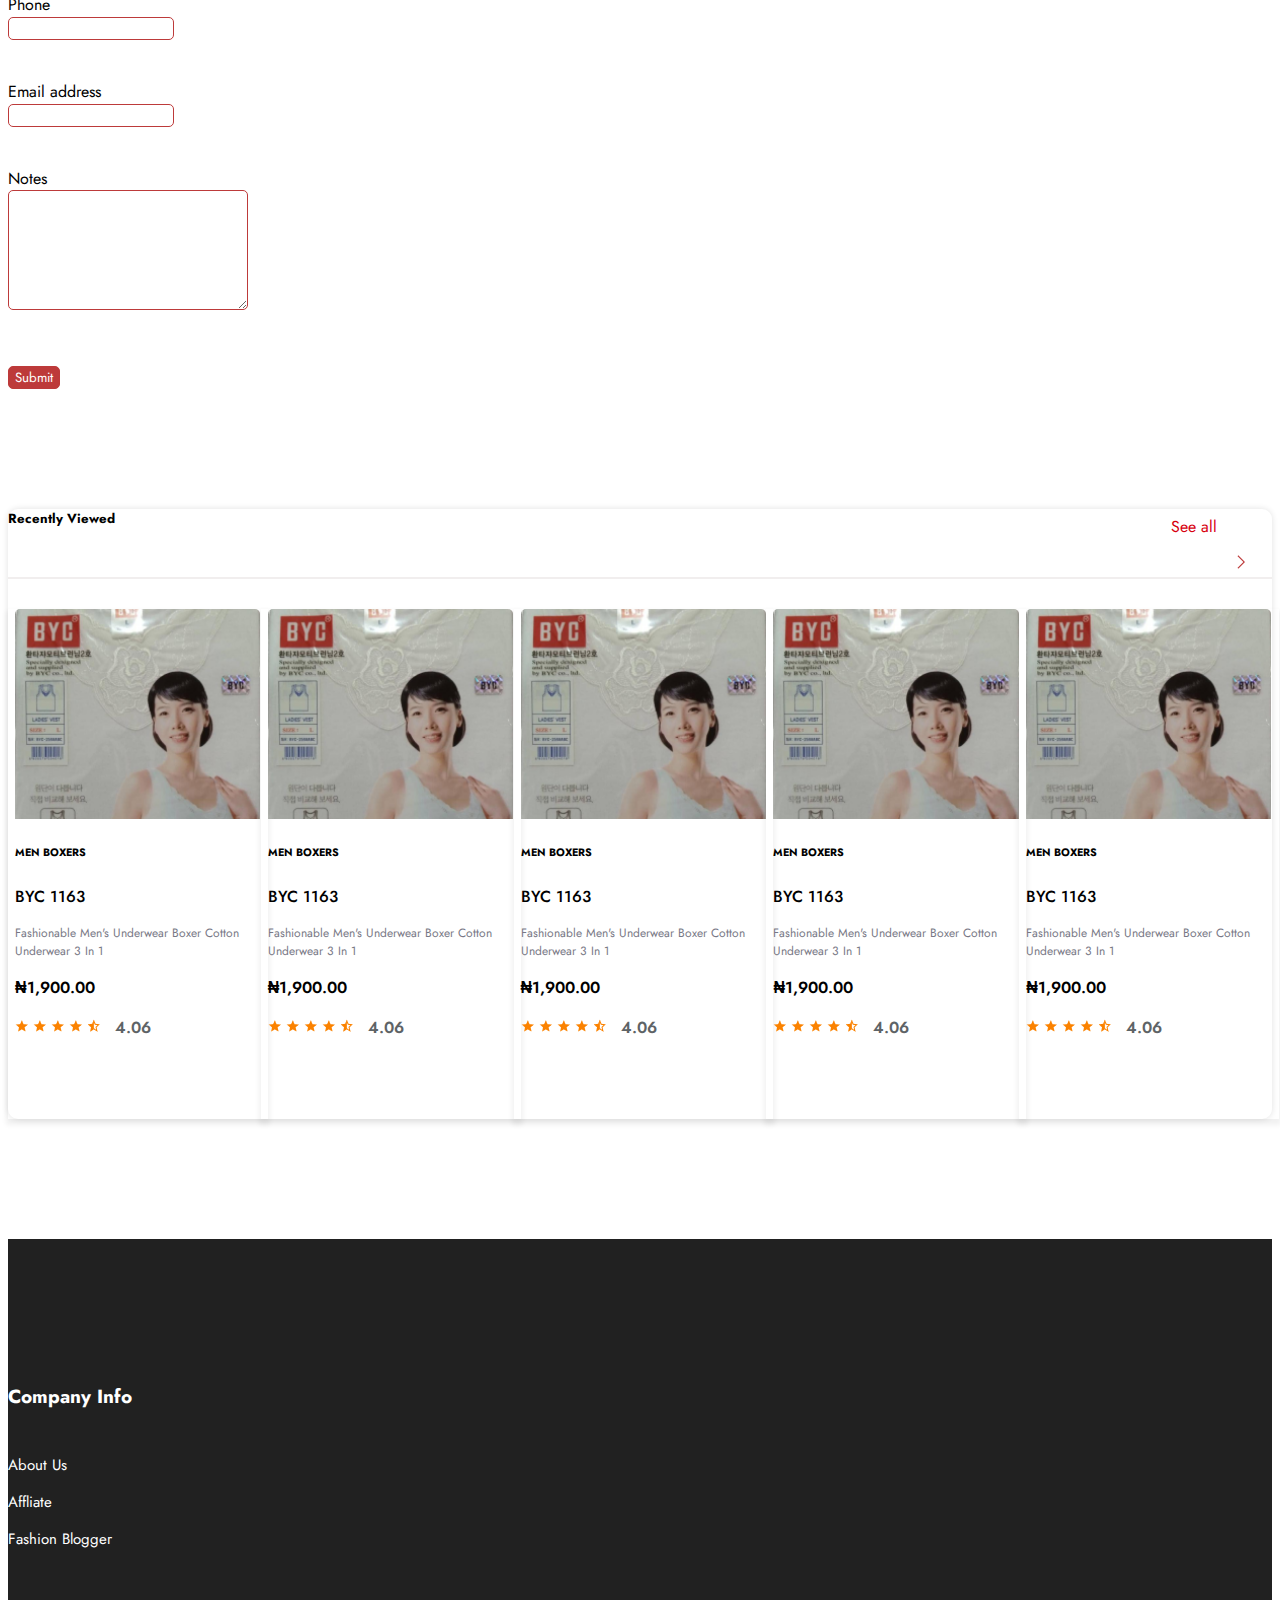
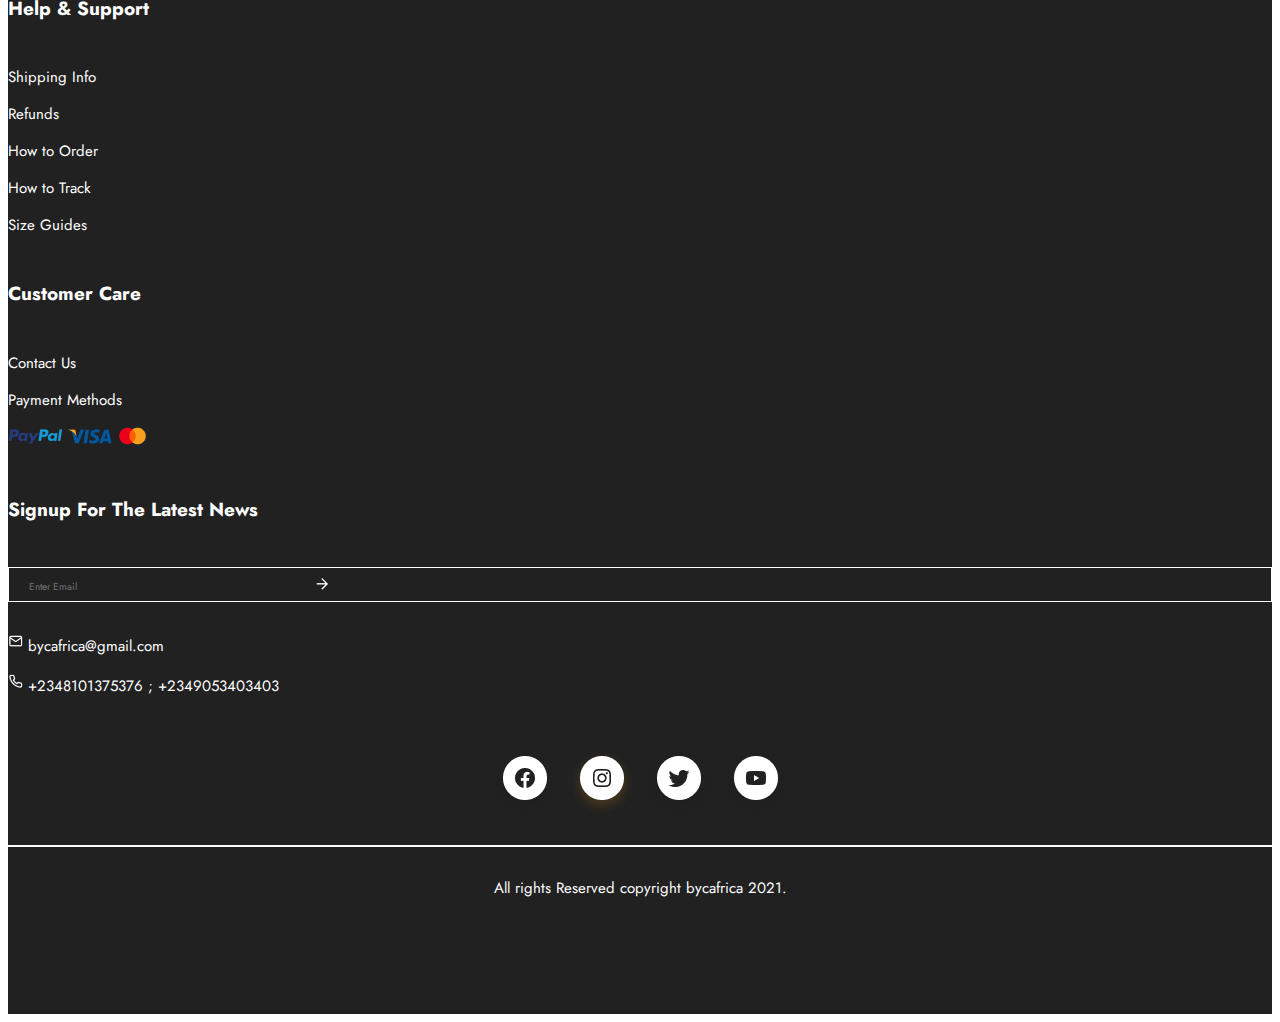
<file: contact.html>
<!DOCTYPE html>
<html lang="en">
<head>
    <meta charset="UTF-8">
    <meta name="viewport" content="width=device-width, initial-scale=1.0">
    <title>contact page</title>

    <link rel="stylesheet" href="./css/style.css">

    <link rel="stylesheet" href="https://cdnjs.cloudflare.com/ajax/libs/font-awesome/6.4.2/css/all.min.css" integrity="sha512-z3gLpd7yknf1YoNbCzqRKc4qyor8gaKU1qmn+CShxbuBusANI9QpRohGBreCFkKxLhei6S9CQXFEbbKuqLg0DA==" crossorigin="anonymous" referrerpolicy="no-referrer" />

    <link rel="stylesheet" href="https://cdn.jsdelivr.net/npm/bootstrap@4.6.2/dist/css/bootstrap.min.css" integrity="sha384-xOolHFLEh07PJGoPkLv1IbcEPTNtaed2xpHsD9ESMhqIYd0nLMwNLD69Npy4HI+N" crossorigin="anonymous">
    
</head>
<body>
    
    <!-- large view -->
  <div class="navl fixed-top">
    <div class="row">
      <div class="col-sm-12 col-md-12 col-lg-1"></div>
      <div class="col-sm-12 col-md-12 col-lg-10">
        <nav class="navbar navbar-expand-lg navbar-light ">
          <div class="collapse navbar-collapse" id="navbarSupportedContent">
            <ul class="navbar-nav mr-auto">
              <li class="nav-item active">
                <a class="nav-link" href="#">Shop Products <span class="sr-only">(current)</span></a>
              </li>
              <li class="nav-item active">
                <a class="nav-link" href="#">Blog <span class="sr-only">(current)</span></a>
              </li>
              <li class="nav-item active">
                <a class="nav-link" href="#">FAQ <span class="sr-only">(current)</span></a>
              </li>
            </ul>
            <img src="./assets/BYC LOGO JPG FILE 1.png" alt="" class="m-auto">
            <ul class="navbar-nav ml-auto">
              <li class="nav-item active">
                <a class="nav-link" href="#">About Us <span class="sr-only">(current)</span></a>
              </li>
              <li class="nav-item active mr-3">
                <a class="nav-link" href="#">Contacts <span class="sr-only">(current)</span></a>
              </li>
              <li class="nav-item active">
                <img src="./assets/ant-design_search-outlined.png" alt="" class="navimg mr-3">
              </li>
              <li class="nav-item active">
                          <img src="./assets/ant-design_user-outlined (1).png" alt="" class="navimg mr-3">
              </li>
              <li class="nav-item active">
                <img src="./assets/akar-icons_heart.png" alt="" class="navimg mr-3">
              </li>
              <li class="nav-item active">
                <img src="./assets/ant-design_shopping-cart-outlined.png" alt="" class="navimg">
              </li>
            </ul>
          </div>
        </nav>
      </div>
      <div class="col-sm-12 col-md-12 col-lg-1"></div>
    </div>
  </div>
  <!-- mobile view -->
  <div class="navs fixed-top">
    <div class="row">
      <div class="col-sm-12 col-md-12 col-lg-1"></div>
      <div class="col-sm-12 col-md-12 col-lg-10">
        <nav class="navbar navbar-expand-lg navbar-light">
          <a class="navbar-brand" href="#">
            <img src="./assets/BYC LOGO JPG FILE 1.png" alt="" class="mt-2">
          </a>
          <button class="navbar-toggler" type="button" data-toggle="collapse" data-target="#navbarSupportedContent" aria-controls="navbarSupportedContent" aria-expanded="false" aria-label="Toggle navigation">
            <span class="navbar-toggler-icon"></span>
          </button>
          <div class="collapse navbar-collapse" id="navbarSupportedContent">
            <ul class="navbar-nav mr-auto">
              <li class="nav-item active">
                <a class="nav-link" href="#">Shop Product <span class="sr-only">(current)</span></a>
              </li>
              <li class="nav-item active">
                <a class="nav-link" href="#">Blog <span class="sr-only">(current)</span></a>
              </li>
              <li class="nav-item active">
                <a class="nav-link" href="#">FAQ <span class="sr-only">(current)</span></a>
              </li>
              <li class="nav-item active">
                <a class="nav-link" href="#">About Us <span class="sr-only">(current)</span></a>
              </li>
              <li class="nav-item active">
                <a class="nav-link" href="#">Contact<span class="sr-only">(current)</span></a>
              </li>
              <div class="d-flex">
                <li class="nav-item active">
                  <img src="./assets/ant-design_search-outlined.png" alt="" class="navimg mr-3">
                </li>
                <li class="nav-item active">
                  <img src="./assets/ant-design_user-outlined (1).png" alt="" class="navimg mr-3">
                </li>
                <li class="nav-item active">
                  <img src="./assets/akar-icons_heart.png" alt="" class="navimg mr-3">
                </li>
                <li class="nav-item active">
                  <img src="./assets/ant-design_shopping-cart-outlined.png" alt="" class="navimg">
                </li>
              </div>
            </ul>
          </div>
        </nav>
      </div>
      <div class="col-sm-12 col-md-12 col-lg-1"></div>
    </div>
</div>


<section class="link-section">
    <div class="row">
        <div class="col-sm-12 col-md-12 col-lg-1"></div>
        <div class="col-sm-12 col-md-12 col-lg-10 link-page">
            <ul>
              <a href="index.html">Home > Contact Us</a>
            </ul>
        </div>
        <div class="col-sm-12 col-md-12 col-lg-1"></div>
    </div>
  </section>



  <section class="contact-page">
    <div class="row">
        <div class="col-sm-12 col-md-12 col-lg-1"></div>
        <div class="col-sm-12 col-md-12 col-lg-10">
            <h1>CONTACT US</h1>
        </div>
        <div class="col-sm-12 col-md-12 col-lg-1"></div>
    </div>
</section>


<!-- this is the the contact  first section -->

<section class="map-section">
    <div class="row">
        <div class="col-sm-12 col-md-12 col-lg-1"></div>
        <div class="col-sm-12 col-md-12 col-lg-10">
        <iframe src="https://www.google.com/maps/embed?pb=!1m10!1m8!1m3!1d15854.223557624555!2d3.3892904!3d6.5775937!3m2!1i1024!2i768!4f13.1!5e0!3m2!1sen!2sng!4v1700340526960!5m2!1sen!2sng" width="600" height="450" style="border:0;" allowfullscreen="" loading="lazy" referrerpolicy="no-referrer-when-downgrade" class="w-100" ></iframe>
        </div>
        <div class="col-sm-12 col-md-12 col-lg-1"></div>
    </div>
</section>




<!-- this is the the contact  second section -->


<section class="contact-section">
    <div class="row">
        <div class="col-sm-12 col-md-12 col-lg-1"></div>
        <div class="col-sm-12 col-md-12 col-lg-10">
            <div class="bg-light ways-to-contact">
                <div class="location">
                    <img src="./assets/Frame 157.png" alt="">
                    <aside>
                     <h5>ADDRESS</h5>
                     <P class=""> 
                         <span>( Head Office )</span>
                         
                         175 Cameroun Road Aba, Abia State.
                     </P>
                    </aside>
                 </div>
                 <div class="location">
                     <img src="./assets/Frame 158.png" alt="">
                     <aside>
                         <h5>PHONE</h5>
                         <P class="tel-num">
                            08101375376  09053403403
                         </P>
                     </aside>
                 </div>
                 <div class="location">
                     <img src="./assets/Frame 159.png" alt="">
                     <aside>
                         <h5>EMAIL ADDRESS</h5>
                         <P>                     
                             BYCAFRICA@gmail.com
                         </P>
                     </aside>
                 </div>
            </div>
            
        </div>
        <div class="col-sm-12 col-md-12 col-lg-1"></div>
    </div>
</section>


<!-- this is the the contact  third section -->


<section class="contact-section-two">
    <div class="row">
        <div class="col-sm-12 col-md-12 col-lg-1"></div>
        <div class="col-sm-12 col-md-12 col-lg-10">
            <div class="row">
                <div class="col-sm-12 col-md-12 col-lg-6">
                        <h1>Drop a Message</h1>

                        
                    <div>
                        <p>Phone</p>
                        <form action="">
                            <label for="tel"></label>
                            <input id="tel" type="tel" name="tel" class="w-100">
                        </form>
                    </div>

                    <div>
                        <p>Email address</p>
                        <form action="">
                            <label for="email"></label>
                            <input id="email" type="email" name="email" class="w-100">
                        </form>
                    </div>

                    <div>
                        <p>Notes</p>
                        <textarea name="" id="note" cols="30" rows="6" class="w-100"></textarea>
                    </div>

                    <div>
                        <form action="">
                            <input " type="submit" value="Submit" class="w-100 submit">
                        </form>
                    </div>


                </div>


                <div class="col-sm-12 col-md-12 col-lg-6"></div>


            </div>
        </div>
        <div class="col-sm-12 col-md-12 col-lg-1"></div>
    </div>
</section>

  

<section class="about-fifth-section">
    <div class="row">
        <div class="col-sm-12 col-md-12 col-lg-1"></div>
        <div class="col-sm-12 col-md-12 col-lg-10 fifth-page">
            <div class="about-fifth-section-first-text">
                <div class="recently">
                    <h5>Recently Viewed</h5>
                </div>
               
                <div class="see-all">
                    <p>See all</p>
                    <img src="./assets/icons8_angle-right (1).png" alt="">
                </div>          
            </div>

            <div class="card-section">

                <div class="first-card">
                    <div class="lady-card">
                        <img src="./assets/image 17.png" alt="" class="chinese-lady">

                    <h6>MEN BOXERS</h6>
                    <p class="model">BYC 1163</p>

                    <P class="description">Fashionable Men's Underwear Boxer Cotton Underwear 3 In 1</P>
                    <p class="price">₦1,900.00</p>
                    <div>
                        <img src="./assets/full star.png" alt="">
                        <img src="./assets/full star.png" alt="">
                        <img src="./assets/full star.png" alt="">
                        <img src="./assets/full star.png" alt="">
                        <img src="./assets/half star.png" alt="">
                    </div>
                    <p class="rateing">4.06</p>

                    <div class="take-action-btn">
                        <button class="wishlist-btn">
                            <img src="./assets/ant-design_heart-outlined.png" alt="">
                            <p>Wishlist</p>
                        </button>
                        <button class="buy-now-btn">
                            <img src="./assets/ant-design_shopping-cart-outlined (1).png" alt="">
                            <p>Buy Now</p>
                        </button>
                    </div>
                    </div>
                    
                </div>

                <div class="first-card">
                    <div class="lady-card">
                        <img src="./assets/image 17.png" alt="" class="chinese-lady">

                        <h6>MEN BOXERS</h6>
                        <p class="model">BYC 1163</p>
    
                        <P class="description">Fashionable Men's Underwear Boxer Cotton Underwear 3 In 1</P>
                        <p class="price">₦1,900.00</p>
                        <div>
                            <img src="./assets/full star.png" alt="">
                            <img src="./assets/full star.png" alt="">
                            <img src="./assets/full star.png" alt="">
                            <img src="./assets/full star.png" alt="">
                            <img src="./assets/half star.png" alt="">
                        </div>
                        <p class="rateing">4.06</p>
    
                        <div class="take-action-btn">
                            <button class="wishlist-btn">
                                <img src="./assets/ant-design_heart-outlined.png" alt="">
                                <p>Wishlist</p>
                            </button>
                            <button class="buy-now-btn">
                                <img src="./assets/ant-design_shopping-cart-outlined (1).png" alt="">
                                <p>Buy Now</p>
                            </button>
                        </div>
                    </div>
                   
                </div>

                <div class="first-card">
                    <div class="lady-card">
                        <img src="./assets/image 17.png" alt="" class="chinese-lady">

                    <h6>MEN BOXERS</h6>
                    <p class="model">BYC 1163</p>

                    <P class="description">Fashionable Men's Underwear Boxer Cotton Underwear 3 In 1</P>
                    <p class="price">₦1,900.00</p>
                    <div>
                        <img src="./assets/full star.png" alt="">
                        <img src="./assets/full star.png" alt="">
                        <img src="./assets/full star.png" alt="">
                        <img src="./assets/full star.png" alt="">
                        <img src="./assets/half star.png" alt="">
                    </div>
                    <p class="rateing">4.06</p>

                    <div class="take-action-btn">
                        <button class="wishlist-btn">
                            <img src="./assets/ant-design_heart-outlined.png" alt="">
                            <p>Wishlist</p>
                        </button>
                        <button class="buy-now-btn">
                            <img src="./assets/ant-design_shopping-cart-outlined (1).png" alt="">
                            <p>Buy Now</p>
                        </button>
                    </div>
                    </div>
                    
                </div>

                <div class="first-card">
                    <div class="lady-card">
                        <img src="./assets/image 17.png" alt="" class="chinese-lady">

                    <h6>MEN BOXERS</h6>
                    <p class="model">BYC 1163</p>

                    <P class="description">Fashionable Men's Underwear Boxer Cotton Underwear 3 In 1</P>
                    <p class="price">₦1,900.00</p>
                    <div>
                        <img src="./assets/full star.png" alt="">
                        <img src="./assets/full star.png" alt="">
                        <img src="./assets/full star.png" alt="">
                        <img src="./assets/full star.png" alt="">
                        <img src="./assets/half star.png" alt="">
                    </div>
                    <p class="rateing">4.06</p>

                    <div class="take-action-btn">
                        <button class="wishlist-btn">
                            <img src="./assets/ant-design_heart-outlined.png" alt="">
                            <p>Wishlist</p>
                        </button>
                        <button class="buy-now-btn">
                            <img src="./assets/ant-design_shopping-cart-outlined (1).png" alt="">
                            <p>Buy Now</p>
                        </button>
                    </div>
                    </div>
                    
                </div>

                <div class="first-card">
                    <div class="lady-card">
                        <img src="./assets/image 17.png" alt="" class="chinese-lady">

                    <h6>MEN BOXERS</h6>
                    <p class="model">BYC 1163</p>

                    <P class="description">Fashionable Men's Underwear Boxer Cotton Underwear 3 In 1</P>
                    <p class="price">₦1,900.00</p>
                    <div>
                        <img src="./assets/full star.png" alt="">
                        <img src="./assets/full star.png" alt="">
                        <img src="./assets/full star.png" alt="">
                        <img src="./assets/full star.png" alt="">
                        <img src="./assets/half star.png" alt="">
                    </div>
                    <p class="rateing">4.06</p>

                    <div class="take-action-btn">
                        <button class="wishlist-btn">
                            <img src="./assets/ant-design_heart-outlined.png" alt="">
                            <p>Wishlist</p>
                        </button>
                        <button class="buy-now-btn">
                            <img src="./assets/ant-design_shopping-cart-outlined (1).png" alt="">
                            <p>Buy Now</p>
                        </button>
                    </div>
                    </div>
                    
                </div>
               
                
            </div>
         
            

        </div>
        <div class="col-sm-12 col-md-12 col-lg-1"></div>
    </div>
</section>



<footer class="footer-section">
    <div class="row footer-page">
        <div class="col-sm-12 col-md-12 col-lg-1"></div>
        <div class="col-sm-12 col-md-12 col-lg-10">
            <div class="row">
                <div class="col-sm-12 col-md-12 col-lg-6">
                    <div class="row">
                        <div class="col-sm-12 col-md-12 col-lg-4 text-center">
                            <h6>Company Info</h6>
                            <p>About Us</p>
                            <p>Affliate</p>
                            <p>Fashion Blogger</p>
                            
                        </div>
                        <div class="col-sm-12 col-md-12 col-lg-4 text-center">
                            <h6>Help & Support</h6>
                            <p>Shipping Info</p>
                            <p>Refunds</p>
                            <p>How to Order</p>
                            <p>How to Track</p>
                            <p>Size Guides</p>
                        </div>
                        <div class="col-sm-12 col-md-12 col-lg-4 text-center">
                            <h6>Customer Care</h6>
                            <p>Contact Us</p>
                            <p>Payment Methods</p>
                            <div>
                                <img src="./assets/PayPal.png" alt="">
                                <img src="./assets/Visa.png" alt="">
                                <img src="./assets/MasterCard.png" alt="">
                            </div>
                        </div>
                    </div>
                </div>
                <div class="col-sm-12 col-md-12 col-lg-2"></div>
                <div class="col-sm-12 col-md-12 col-lg-4 company-contact">
                    <h6>Signup For The Latest News</h6>
                    <div class="form-email">
                        <form action="">
                            <input type="email" placeholder="Enter Email" name="email">
                            <img src="./assets/Arrow white.png" alt="" class="arrow">
                        </form>
                    </div>
                   
                    <div class="mail">
                        <img src="./assets/Mail.png" alt="">
                        <p>bycafrica@gmail.com </p>
                    </div>
                    <div class="phone">
                        <img src="./assets/Phone.png" alt="">
                        <p>+2348101375376 ; +2349053403403 </p>
                    </div>
                </div>
            </div>
            <div class=" social-media"> 
                <img src="./assets/facebooks.png" alt="">
                <img src="./assets/instagrams.png" alt="">
                <img src="./assets/twitters.png" alt="">
                <img src="./assets/youtubes.png" alt="">

                <div>
                    <p>All rights Reserved  copyright bycafrica 2021.</p>
                </div>
                
            </div>
            
        </div>
        
        </div>

       
    
        <div class="col-sm-12 col-md-12 col-lg-1"></div>
    </div>

        

    
</footer>  




<script src="https://cdn.jsdelivr.net/npm/jquery@3.5.1/dist/jquery.slim.min.js" integrity="sha384-DfXdz2htPH0lsSSs5nCTpuj/zy4C+OGpamoFVy38MVBnE+IbbVYUew+OrCXaRkfj" crossorigin="anonymous"></script>
<script src="https://cdn.jsdelivr.net/npm/bootstrap@4.6.2/dist/js/bootstrap.bundle.min.js" integrity="sha384-Fy6S3B9q64WdZWQUiU+q4/2Lc9npb8tCaSX9FK7E8HnRr0Jz8D6OP9dO5Vg3Q9ct" crossorigin="anonymous"></script>
<script src="script.js"></script>
</body>
</html>
</file>
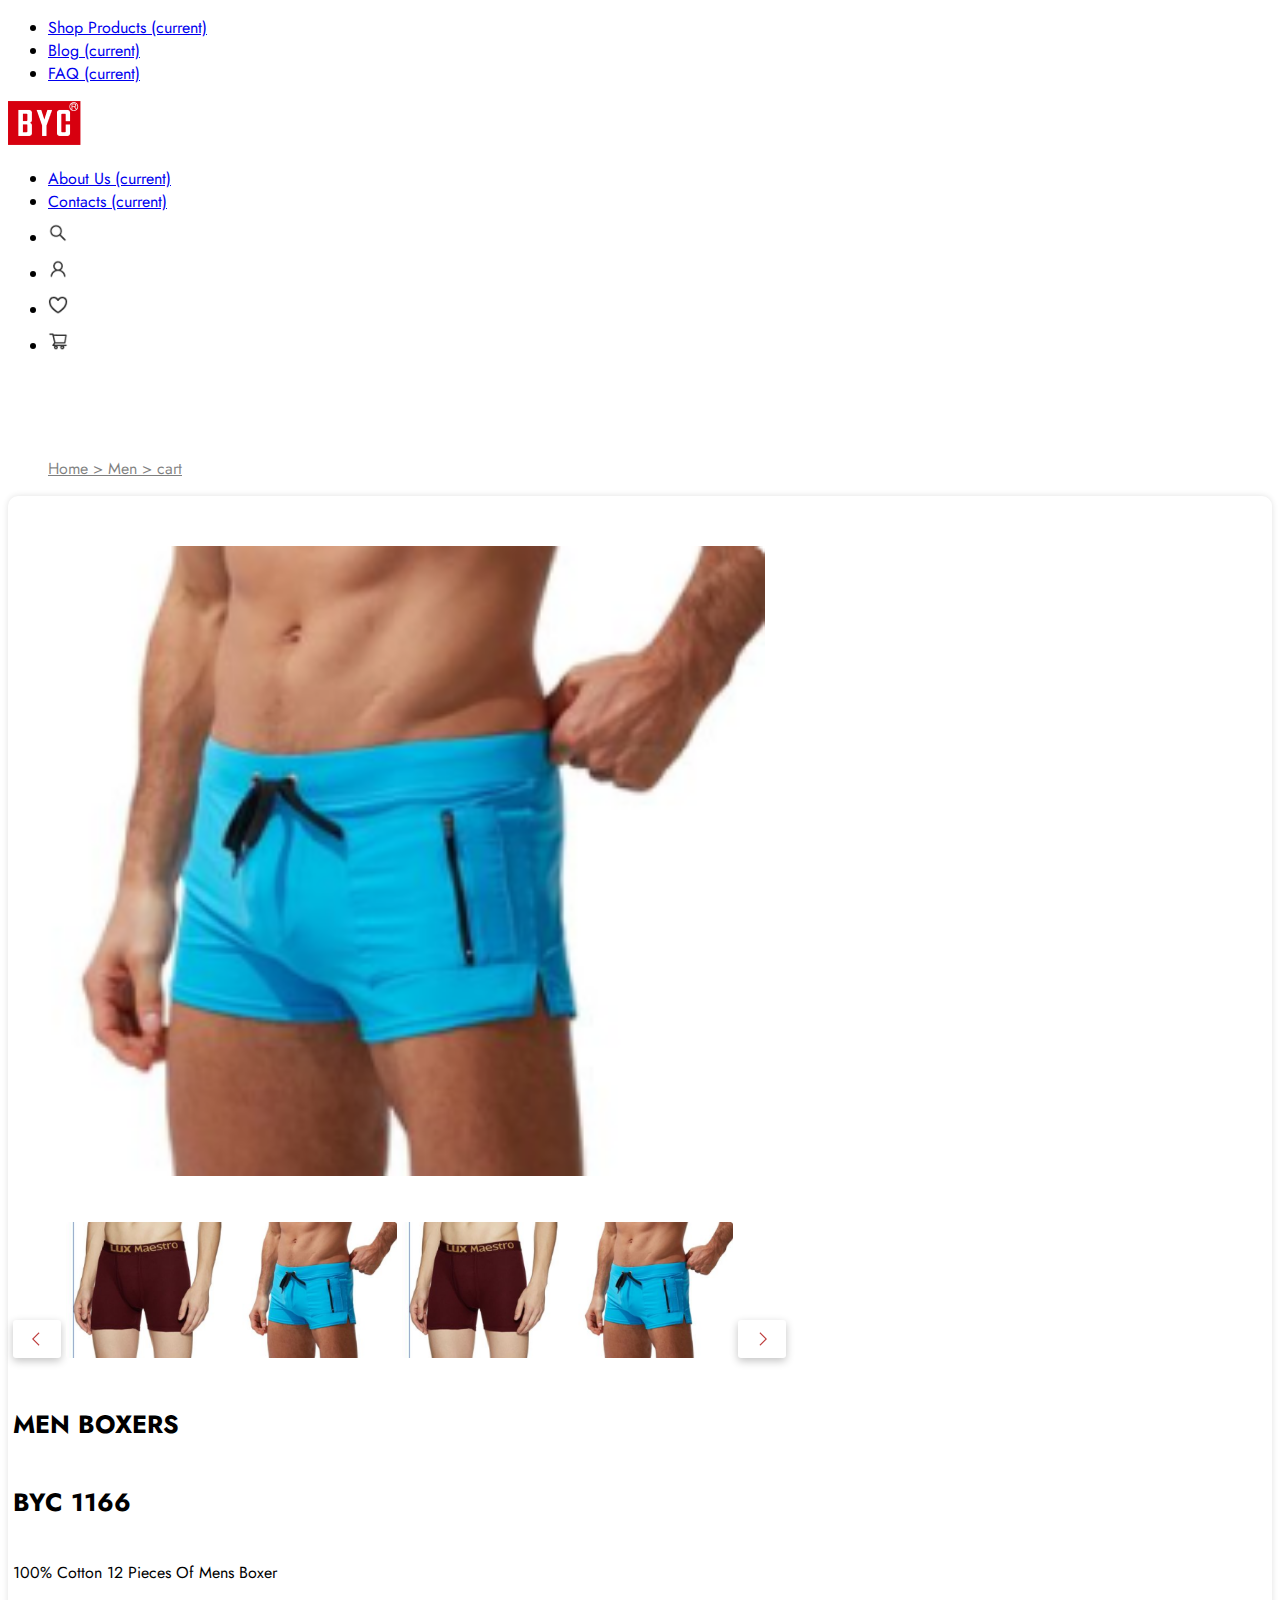
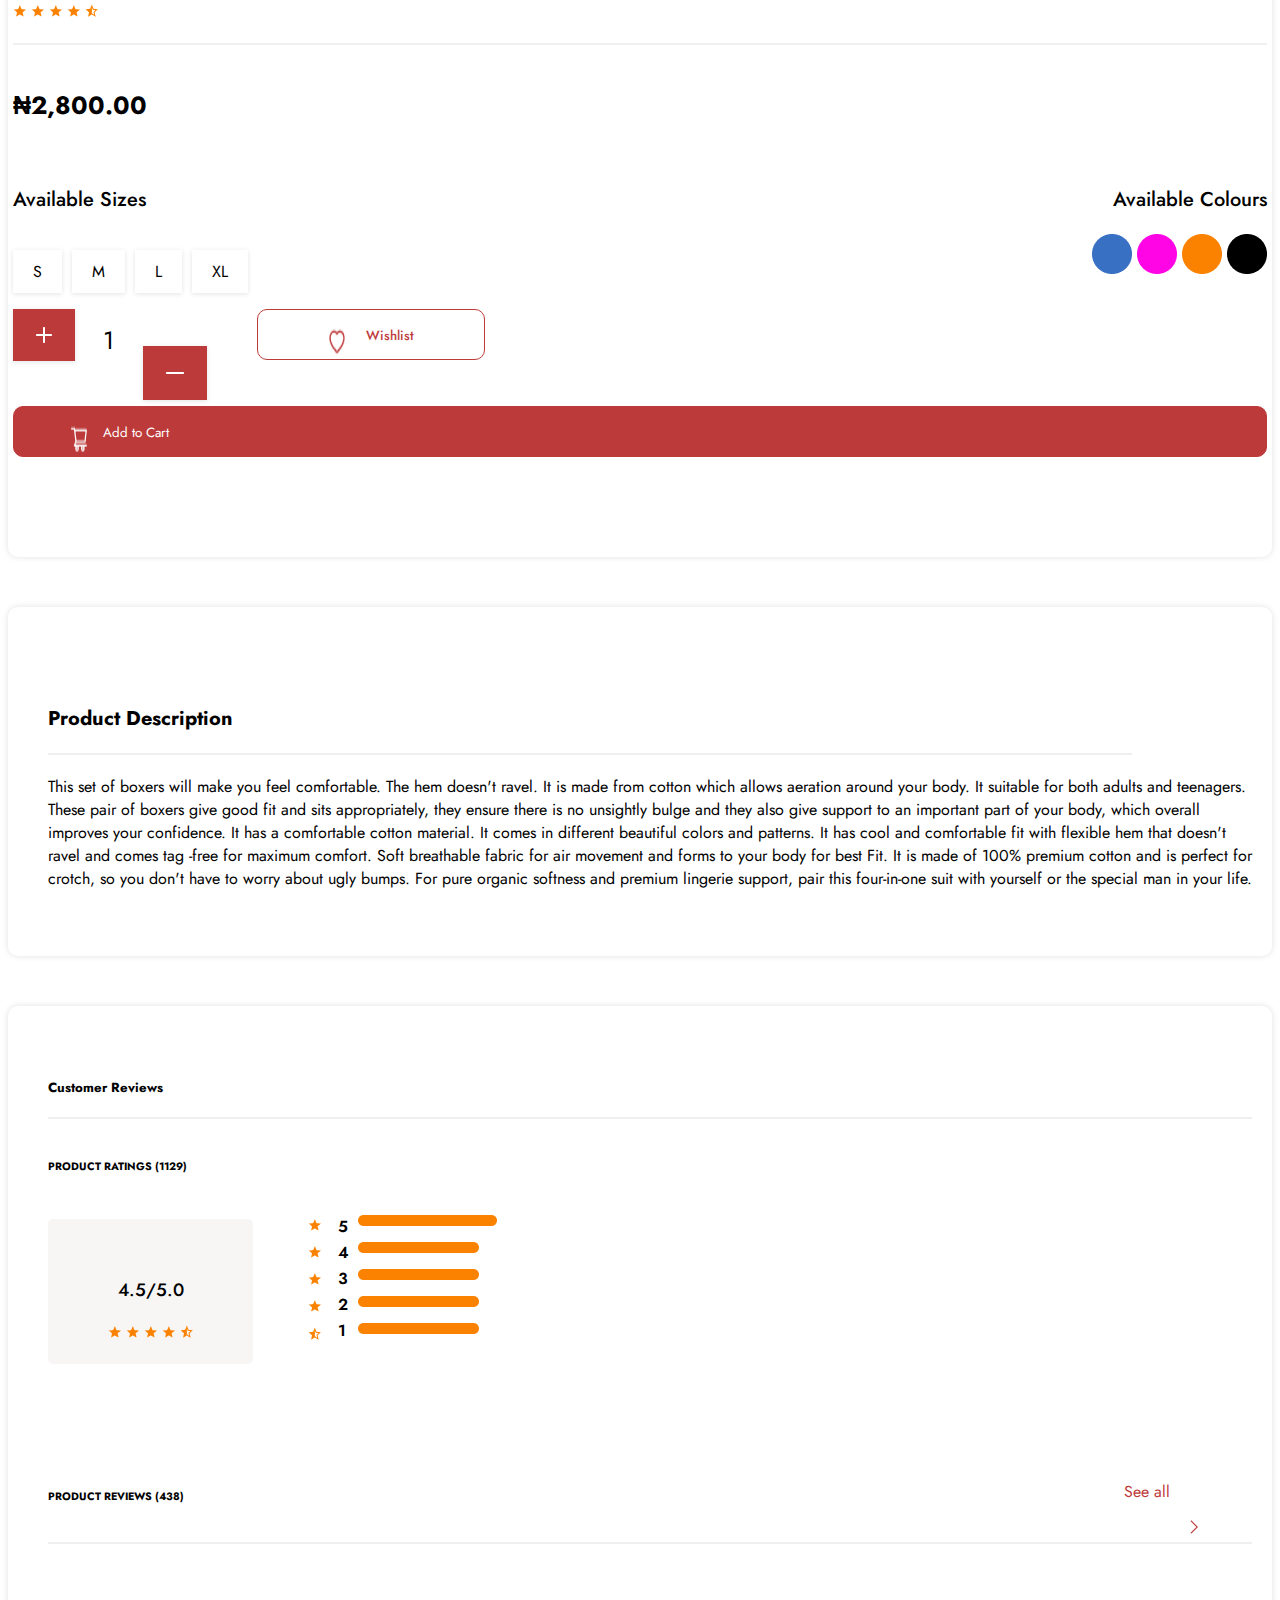
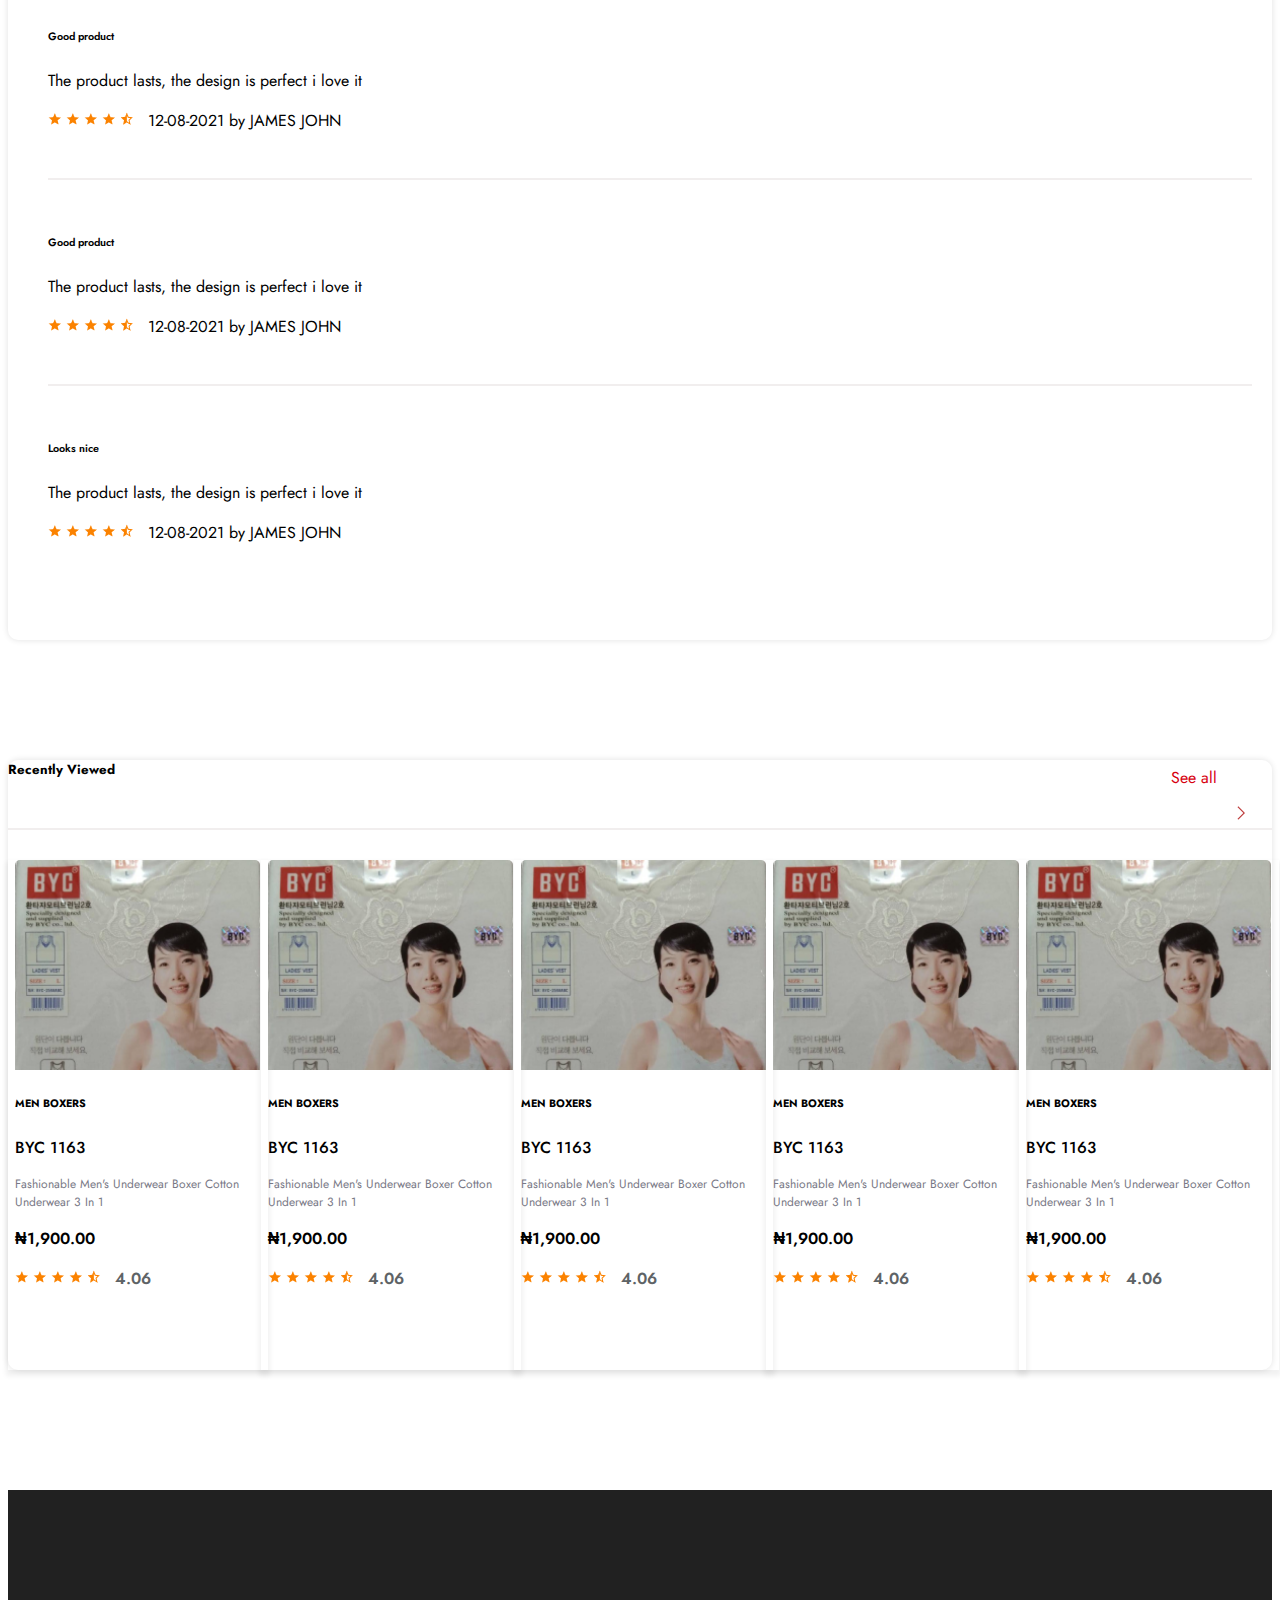
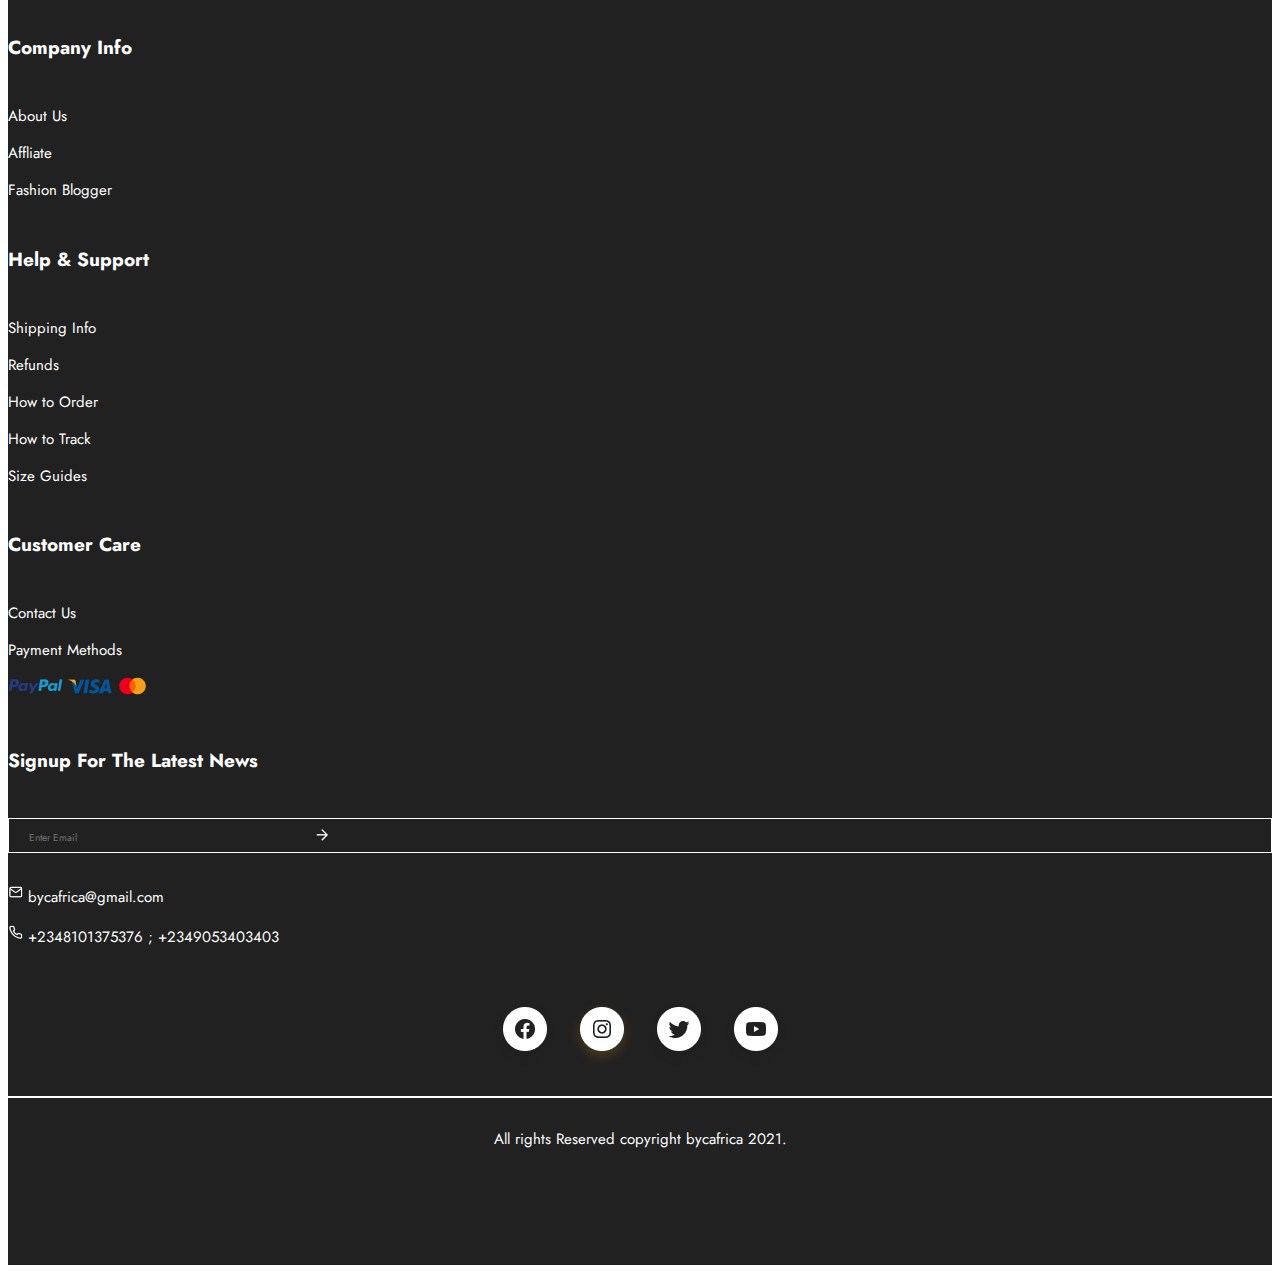
<file: description.html>
<!DOCTYPE html>
<html lang="en">
<head>
    <meta charset="UTF-8">
    <meta name="viewport" content="width=device-width, initial-scale=1.0">
    <title>cart</title>

    <link rel="stylesheet" href="./css/style.css">

    <link rel="stylesheet" href="https://cdnjs.cloudflare.com/ajax/libs/font-awesome/6.4.2/css/all.min.css" integrity="sha512-z3gLpd7yknf1YoNbCzqRKc4qyor8gaKU1qmn+CShxbuBusANI9QpRohGBreCFkKxLhei6S9CQXFEbbKuqLg0DA==" crossorigin="anonymous" referrerpolicy="no-referrer" />

    <link rel="stylesheet" href="https://cdn.jsdelivr.net/npm/bootstrap@4.6.2/dist/css/bootstrap.min.css" integrity="sha384-xOolHFLEh07PJGoPkLv1IbcEPTNtaed2xpHsD9ESMhqIYd0nLMwNLD69Npy4HI+N" crossorigin="anonymous">
    
</head>
<body>
    
    <!-- large view -->
  <div class="navl fixed-top">
    <div class="row">
      <div class="col-sm-12 col-md-12 col-lg-1"></div>
      <div class="col-sm-12 col-md-12 col-lg-10">
        <nav class="navbar navbar-expand-lg navbar-light ">
          <div class="collapse navbar-collapse" id="navbarSupportedContent">
            <ul class="navbar-nav mr-auto">
              <li class="nav-item active">
                <a class="nav-link" href="#">Shop Products <span class="sr-only">(current)</span></a>
              </li>
              <li class="nav-item active">
                <a class="nav-link" href="#">Blog <span class="sr-only">(current)</span></a>
              </li>
              <li class="nav-item active">
                <a class="nav-link" href="#">FAQ <span class="sr-only">(current)</span></a>
              </li>
            </ul>
            <img src="./assets/BYC LOGO JPG FILE 1.png" alt="" class="m-auto">
            <ul class="navbar-nav ml-auto">
              <li class="nav-item active">
                <a class="nav-link" href="#">About Us <span class="sr-only">(current)</span></a>
              </li>
              <li class="nav-item active mr-3">
                <a class="nav-link" href="#">Contacts <span class="sr-only">(current)</span></a>
              </li>
              <li class="nav-item active">
                <img src="./assets/ant-design_search-outlined.png" alt="" class="navimg mr-3">
              </li>
              <li class="nav-item active">
                          <img src="./assets/ant-design_user-outlined (1).png" alt="" class="navimg mr-3">
              </li>
              <li class="nav-item active">
                <img src="./assets/akar-icons_heart.png" alt="" class="navimg mr-3">
              </li>
              <li class="nav-item active">
                <img src="./assets/ant-design_shopping-cart-outlined.png" alt="" class="navimg">
              </li>
            </ul>
          </div>
        </nav>
      </div>
      <div class="col-sm-12 col-md-12 col-lg-1"></div>
    </div>
  </div>
  <!-- mobile view -->
  <div class="navs fixed-top">
    <div class="row">
      <div class="col-sm-12 col-md-12 col-lg-1"></div>
      <div class="col-sm-12 col-md-12 col-lg-10">
        <nav class="navbar navbar-expand-lg navbar-light">
          <a class="navbar-brand" href="#">
            <img src="./assets/BYC LOGO JPG FILE 1.png" alt="" class="mt-2">
          </a>
          <button class="navbar-toggler" type="button" data-toggle="collapse" data-target="#navbarSupportedContent" aria-controls="navbarSupportedContent" aria-expanded="false" aria-label="Toggle navigation">
            <span class="navbar-toggler-icon"></span>
          </button>
          <div class="collapse navbar-collapse" id="navbarSupportedContent">
            <ul class="navbar-nav mr-auto">
              <li class="nav-item active">
                <a class="nav-link" href="#">Shop Product <span class="sr-only">(current)</span></a>
              </li>
              <li class="nav-item active">
                <a class="nav-link" href="#">Blog <span class="sr-only">(current)</span></a>
              </li>
              <li class="nav-item active">
                <a class="nav-link" href="#">FAQ <span class="sr-only">(current)</span></a>
              </li>
              <li class="nav-item active">
                <a class="nav-link" href="#">About Us <span class="sr-only">(current)</span></a>
              </li>
              <li class="nav-item active">
                <a class="nav-link" href="#">Contact<span class="sr-only">(current)</span></a>
              </li>
              <div class="d-flex">
                <li class="nav-item active">
                  <img src="./assets/ant-design_search-outlined.png" alt="" class="navimg mr-3">
                </li>
                <li class="nav-item active">
                  <img src="./assets/ant-design_user-outlined (1).png" alt="" class="navimg mr-3">
                </li>
                <li class="nav-item active">
                  <img src="./assets/akar-icons_heart.png" alt="" class="navimg mr-3">
                </li>
                <li class="nav-item active">
                  <img src="./assets/ant-design_shopping-cart-outlined.png" alt="" class="navimg">
                </li>
              </div>
            </ul>
          </div>
        </nav>
      </div>
      <div class="col-sm-12 col-md-12 col-lg-1"></div>
    </div>
</div>


<section class="link-section">
    <div class="row">
        <div class="col-sm-12 col-md-12 col-lg-1"></div>
        <div class="col-sm-12 col-md-12 col-lg-10 link-page">
            <ul>
              <a href="index.html">Home > Men > cart</a>
            </ul>
        </div>
        <div class="col-sm-12 col-md-12 col-lg-1"></div>
    </div>
  </section>

  <!-- this is the the about  cart section -->


  <section class=" cart">
    <div class="row">
        <div class="col-sm-12 col-md-12 col-lg-1"></div>
        <div class="col-sm-12 col-md-12 col-lg-10 cart-body">
            <div class="row">
                <div class="col-sm-12 col-md-12 col-lg-5">
                    <img src="./assets/Image 5.png" alt="" class="big-boxer-img">
                    <div class="all-img">
                        <img src="./assets/icons8_angle-left (1).png" alt="" class="arrow mr-2">
                        <img src="./assets/Image 4.png" alt="" class="little-boxer-img">
                        <img src="./assets/Image 5.png" alt="" class="little-boxer-img">
                        <img src="./assets/Image 4.png" alt="" class="little-boxer-img">
                        <img src="./assets/Image 5.png" alt="" class="little-boxer-img">
                        <img src="./assets/icons8_angle-right (1).png" alt="" class="arrow ml-2">
                    </div>
                </div>


                <div class="col-sm-12 col-md-12 col-lg-5">
                    <h5>MEN BOXERS</h5>
                    <h5 class="mb-4">BYC 1166</h5>

                    <p class="mb-4">100% Cotton 12 Pieces Of Mens Boxer </p>
                    <div class="mb-4 star">
                        <img src="./assets/full star.png" alt="">
                        <img src="./assets/full star.png" alt="">
                        <img src="./assets/full star.png" alt="">
                        <img src="./assets/full star.png" alt="">
                        <img src="./assets/half star.png" alt="">
                    </div>

                    <h5 class="mb-4">₦2,800.00</h5>
                    <div class="available mb-3">
                        <p>Available Sizes</p>
                        <p>Available Colours</p>
                    </div>
                    <div class="size mb-4">
                        <div class="size-tag">
                            <p>S</p>
                            <p>M</p>
                            <p>L</p>
                            <p>XL</p>
                        </div>
                        <div>
                            <img src="./assets/Ellipse 3.png" alt="">
                            <img src="./assets/Ellipse 4.png" alt="">
                            <img src="./assets/Ellipse 6.png" alt="">
                            <img src="./assets/Ellipse 5.png" alt="">
                        </div>
                       
                    </div>
                    <div class="quantity">
                        <div class="add-sub">
                            <img src="./assets/bi_plus.png" alt="">
                            <p>1</p>
                            <img src="./assets/akar-icons_minus.png" alt="" class="minus">
                        </div>
                       <div class="">
                        <button class="wishlist-btn">
                            <img src="./assets/ant-design_heart-outlined.png" alt="">
                            <p>Wishlist</p>
                        </button>
                       </div>
                        
                    </div>
                    <button class="buy-now-btn">
                        <img src="./assets/ant-design_shopping-cart-outlined (1).png" alt="">
                        <p>Add to Cart</p>
                    </button>

                </div>
                <div class="col-sm-12 col-md-12 col-lg-1"></div>
            </div>
           
        </div>
        <div class="col-sm-12 col-md-12 col-lg-1"></div>
    </div>
  </section>

  <!-- this is the the about  descrition section -->


  <section class="product-description">
    <div class="row">
        <div class="col-sm-12 col-md-12 col-lg-1"></div>
        <div class="col-sm-12 col-md-12 col-lg-10 product-description-text">
            <h6>Product Description</h6>
            <p>This set of boxers will make you feel comfortable. The hem doesn't ravel. It is made from cotton which allows aeration around your body. It suitable for both adults and teenagers. 
                These pair of boxers give good fit and sits appropriately, they ensure there is no unsightly bulge and they also give support to an important part of your body, which overall improves 
                your confidence. It has a comfortable cotton material. It comes in different beautiful colors and patterns.  It has cool and comfortable fit with flexible hem that doesn't ravel and comes 
                tag -free for maximum comfort. Soft breathable fabric for air movement and forms to your body for best Fit. 
                It is made of 100% premium cotton and is perfect for crotch, so you don't have to worry about ugly bumps. 
                For pure organic softness and premium lingerie support, pair this four-in-one suit with yourself or the special man in your life.
            </p>
        </div>
        <div class="col-sm-12 col-md-12 col-lg-1"></div>
    </div>
  </section>

  <!-- this is the the about  customers review section -->


  <section class="customer-review">
    <div class="row">
        <div class="col-sm-12 col-md-12 col-lg-1"></div>
        <div class="col-sm-12 col-md-12 col-lg-10 reviews">
            <h5>Customer Reviews</h5>
            <h6>PRODUCT RATINGS (1129)</h6>

            <div class="rating">
                <div class=" rating-in-star">
                    <p>4.5/5.0</p>
                    <div>
                        <img src="./assets/full star.png" alt="">
                        <img src="./assets/full star.png" alt="">
                        <img src="./assets/full star.png" alt="">
                        <img src="./assets/full star.png" alt="">
                        <img src="./assets/half star.png" alt="">
                    </div>

                </div>
                <div class="rating-in-num">
                    <div class="star-house">
                        <img src="./assets/full star.png" alt="" class="star">
                        <img src="./assets/full star.png" alt="" class="star">
                        <img src="./assets/full star.png" alt="" class="star">
                        <img src="./assets/full star.png" alt="" class="star">
                        <img src="./assets/half star.png" alt="" class="star">

                        <div class="paragraph">
                            <p>5</p>
                            <p>4</p>
                            <p>3</p>
                            <p>2</p>
                            <p>1</p>
                        </div>
                        
                        <div class="rating-stick">
                            <img src="./assets/Frame 86.png" alt="" class="rating-line">
                            <img src="./assets/Frame 82.png" alt="" class="rating-line line4">
                            <img src="./assets/Frame 82.png" alt="" class="rating-line">
                            <img src="./assets/Frame 82.png" alt="" class="rating-line">
                            <img src="./assets/Frame 82.png" alt="" class="rating-line">
                        </div>
                       
                    </div>
                    <div>

                    </div>
                </div>
                
            </div>

            <div class="about-fifth-section-first-text">
                <div class="recently">
                    <h6>PRODUCT REVIEWS (438)</h6>
                </div>
               
                <div class="see-all">
                    <p>See all</p>
                    <img src="./assets/icons8_angle-right (1).png" alt="">
                </div>          
            </div>
            <div class="the-product">
                <h6>Good product</h6>
                <p>The product lasts, the design is perfect i love it</p>
                <div class="good-product">
                    <img src="./assets/full star.png" alt="">
                    <img src="./assets/full star.png" alt="">
                    <img src="./assets/full star.png" alt="">
                    <img src="./assets/full star.png" alt="">
                    <img src="./assets/half star.png" alt="">

                    <p>12-08-2021 by JAMES JOHN</p>
                </div>
                

            </div>

            <div class="the-product">
                <h6>Good product</h6>
                <p>The product lasts, the design is perfect i love it</p>
                <div class="good-product">
                    <img src="./assets/full star.png" alt="">
                    <img src="./assets/full star.png" alt="">
                    <img src="./assets/full star.png" alt="">
                    <img src="./assets/full star.png" alt="">
                    <img src="./assets/half star.png" alt="">

                    <p>12-08-2021 by JAMES JOHN</p>
                </div>
                

            </div>

            <div class="look-nice">
                <h6>Looks nice</h6>
                <p>The product lasts, the design is perfect i love it</p>
                <div class="good-product">
                    <img src="./assets/full star.png" alt="">
                    <img src="./assets/full star.png" alt="">
                    <img src="./assets/full star.png" alt="">
                    <img src="./assets/full star.png" alt="">
                    <img src="./assets/half star.png" alt="">

                    <p>12-08-2021 by JAMES JOHN</p>
                </div>
               

            </div>
            
        </div>
        <div class="col-sm-12 col-md-12 col-lg-1"></div>
    </div>
  </section>

<!-- this is the the about product review section -->



  
<section class="about-fifth-section">
    <div class="row">
        <div class="col-sm-12 col-md-12 col-lg-1"></div>
        <div class="col-sm-12 col-md-12 col-lg-10 fifth-page">
            <div class="about-fifth-section-first-text">
                <div class="recently">
                    <h5>Recently Viewed</h5>
                </div>
               
                <div class="see-all">
                    <p>See all</p>
                    <img src="./assets/icons8_angle-right (1).png" alt="">
                </div>          
            </div>

            <div class="card-section">

                <div class="first-card">
                    <div class="lady-card">
                        <img src="./assets/image 17.png" alt="" class="chinese-lady">

                    <h6>MEN BOXERS</h6>
                    <p class="model">BYC 1163</p>

                    <P class="description">Fashionable Men's Underwear Boxer Cotton Underwear 3 In 1</P>
                    <p class="price">₦1,900.00</p>
                    <div>
                        <img src="./assets/full star.png" alt="">
                        <img src="./assets/full star.png" alt="">
                        <img src="./assets/full star.png" alt="">
                        <img src="./assets/full star.png" alt="">
                        <img src="./assets/half star.png" alt="">
                    </div>
                    <p class="rateing">4.06</p>

                    <div class="take-action-btn">
                        <button class="wishlist-btn">
                            <img src="./assets/ant-design_heart-outlined.png" alt="">
                            <p>Wishlist</p>
                        </button>
                        <button class="buy-now-btn">
                            <img src="./assets/ant-design_shopping-cart-outlined (1).png" alt="">
                            <p>Buy Now</p>
                        </button>
                    </div>
                    </div>
                    
                </div>

                <div class="first-card">
                    <div class="lady-card">
                        <img src="./assets/image 17.png" alt="" class="chinese-lady">

                        <h6>MEN BOXERS</h6>
                        <p class="model">BYC 1163</p>
    
                        <P class="description">Fashionable Men's Underwear Boxer Cotton Underwear 3 In 1</P>
                        <p class="price">₦1,900.00</p>
                        <div>
                            <img src="./assets/full star.png" alt="">
                            <img src="./assets/full star.png" alt="">
                            <img src="./assets/full star.png" alt="">
                            <img src="./assets/full star.png" alt="">
                            <img src="./assets/half star.png" alt="">
                        </div>
                        <p class="rateing">4.06</p>
    
                        <div class="take-action-btn">
                            <button class="wishlist-btn">
                                <img src="./assets/ant-design_heart-outlined.png" alt="">
                                <p>Wishlist</p>
                            </button>
                            <button class="buy-now-btn">
                                <img src="./assets/ant-design_shopping-cart-outlined (1).png" alt="">
                                <p>Buy Now</p>
                            </button>
                        </div>
                    </div>
                   
                </div>

                <div class="first-card">
                    <div class="lady-card">
                        <img src="./assets/image 17.png" alt="" class="chinese-lady">

                    <h6>MEN BOXERS</h6>
                    <p class="model">BYC 1163</p>

                    <P class="description">Fashionable Men's Underwear Boxer Cotton Underwear 3 In 1</P>
                    <p class="price">₦1,900.00</p>
                    <div>
                        <img src="./assets/full star.png" alt="">
                        <img src="./assets/full star.png" alt="">
                        <img src="./assets/full star.png" alt="">
                        <img src="./assets/full star.png" alt="">
                        <img src="./assets/half star.png" alt="">
                    </div>
                    <p class="rateing">4.06</p>

                    <div class="take-action-btn">
                        <button class="wishlist-btn">
                            <img src="./assets/ant-design_heart-outlined.png" alt="">
                            <p>Wishlist</p>
                        </button>
                        <button class="buy-now-btn">
                            <img src="./assets/ant-design_shopping-cart-outlined (1).png" alt="">
                            <p>Buy Now</p>
                        </button>
                    </div>
                    </div>
                    
                </div>

                <div class="first-card">
                    <div class="lady-card">
                        <img src="./assets/image 17.png" alt="" class="chinese-lady">

                    <h6>MEN BOXERS</h6>
                    <p class="model">BYC 1163</p>

                    <P class="description">Fashionable Men's Underwear Boxer Cotton Underwear 3 In 1</P>
                    <p class="price">₦1,900.00</p>
                    <div>
                        <img src="./assets/full star.png" alt="">
                        <img src="./assets/full star.png" alt="">
                        <img src="./assets/full star.png" alt="">
                        <img src="./assets/full star.png" alt="">
                        <img src="./assets/half star.png" alt="">
                    </div>
                    <p class="rateing">4.06</p>

                    <div class="take-action-btn">
                        <button class="wishlist-btn">
                            <img src="./assets/ant-design_heart-outlined.png" alt="">
                            <p>Wishlist</p>
                        </button>
                        <button class="buy-now-btn">
                            <img src="./assets/ant-design_shopping-cart-outlined (1).png" alt="">
                            <p>Buy Now</p>
                        </button>
                    </div>
                    </div>
                    
                </div>

                <div class="first-card">
                    <div class="lady-card">
                        <img src="./assets/image 17.png" alt="" class="chinese-lady">

                    <h6>MEN BOXERS</h6>
                    <p class="model">BYC 1163</p>

                    <P class="description">Fashionable Men's Underwear Boxer Cotton Underwear 3 In 1</P>
                    <p class="price">₦1,900.00</p>
                    <div>
                        <img src="./assets/full star.png" alt="">
                        <img src="./assets/full star.png" alt="">
                        <img src="./assets/full star.png" alt="">
                        <img src="./assets/full star.png" alt="">
                        <img src="./assets/half star.png" alt="">
                    </div>
                    <p class="rateing">4.06</p>

                    <div class="take-action-btn">
                        <button class="wishlist-btn">
                            <img src="./assets/ant-design_heart-outlined.png" alt="">
                            <p>Wishlist</p>
                        </button>
                        <button class="buy-now-btn">
                            <img src="./assets/ant-design_shopping-cart-outlined (1).png" alt="">
                            <p>Buy Now</p>
                        </button>
                    </div>
                    </div>
                    
                </div>
               
                
            </div>
         
            

        </div>
        <div class="col-sm-12 col-md-12 col-lg-1"></div>
    </div>
</section>



<footer class="footer-section">
    <div class="row footer-page">
        <div class="col-sm-12 col-md-12 col-lg-1"></div>
        <div class="col-sm-12 col-md-12 col-lg-10">
            <div class="row">
                <div class="col-sm-12 col-md-12 col-lg-6">
                    <div class="row">
                        <div class="col-sm-12 col-md-12 col-lg-4">
                            <h6>Company Info</h6>
                            <p>About Us</p>
                            <p>Affliate</p>
                            <p>Fashion Blogger</p>
                            
                        </div>
                        <div class="col-sm-12 col-md-12 col-lg-4">
                            <h6>Help & Support</h6>
                            <p>Shipping Info</p>
                            <p>Refunds</p>
                            <p>How to Order</p>
                            <p>How to Track</p>
                            <p>Size Guides</p>
                        </div>
                        <div class="col-sm-12 col-md-12 col-lg-4">
                            <h6>Customer Care</h6>
                            <p>Contact Us</p>
                            <p>Payment Methods</p>
                            <div>
                                <img src="./assets/PayPal.png" alt="">
                                <img src="./assets/Visa.png" alt="">
                                <img src="./assets/MasterCard.png" alt="">
                            </div>
                        </div>
                    </div>
                </div>
                <div class="col-sm-12 col-md-12 col-lg-2"></div>
                <div class="col-sm-12 col-md-12 col-lg-4 company-contact">
                    <h6>Signup For The Latest News</h6>
                    <div class="form-email">
                        <form action="">
                            <input type="email" placeholder="Enter Email" name="email">
                            <img src="./assets/Arrow white.png" alt="" class="arrow">
                        </form>
                    </div>
                   
                    <div class="mail">
                        <img src="./assets/Mail.png" alt="">
                        <p>bycafrica@gmail.com </p>
                    </div>
                    <div class="phone">
                        <img src="./assets/Phone.png" alt="">
                        <p>+2348101375376 ; +2349053403403 </p>
                    </div>
                </div>
            </div>
            <div class=" social-media"> 
                <img src="./assets/facebooks.png" alt="">
                <img src="./assets/instagrams.png" alt="">
                <img src="./assets/twitters.png" alt="">
                <img src="./assets/youtubes.png" alt="">

                <div>
                    <p>All rights Reserved  copyright bycafrica 2021.</p>
                </div>
                
            </div>
            
        </div>
        
        </div>

       
    
        <div class="col-sm-12 col-md-12 col-lg-1"></div>
    </div>

        

    
</footer>  




<script src="https://cdn.jsdelivr.net/npm/jquery@3.5.1/dist/jquery.slim.min.js" integrity="sha384-DfXdz2htPH0lsSSs5nCTpuj/zy4C+OGpamoFVy38MVBnE+IbbVYUew+OrCXaRkfj" crossorigin="anonymous"></script>
<script src="https://cdn.jsdelivr.net/npm/bootstrap@4.6.2/dist/js/bootstrap.bundle.min.js" integrity="sha384-Fy6S3B9q64WdZWQUiU+q4/2Lc9npb8tCaSX9FK7E8HnRr0Jz8D6OP9dO5Vg3Q9ct" crossorigin="anonymous"></script>
<script src="script.js"></script>
</body>
</html>
</file>
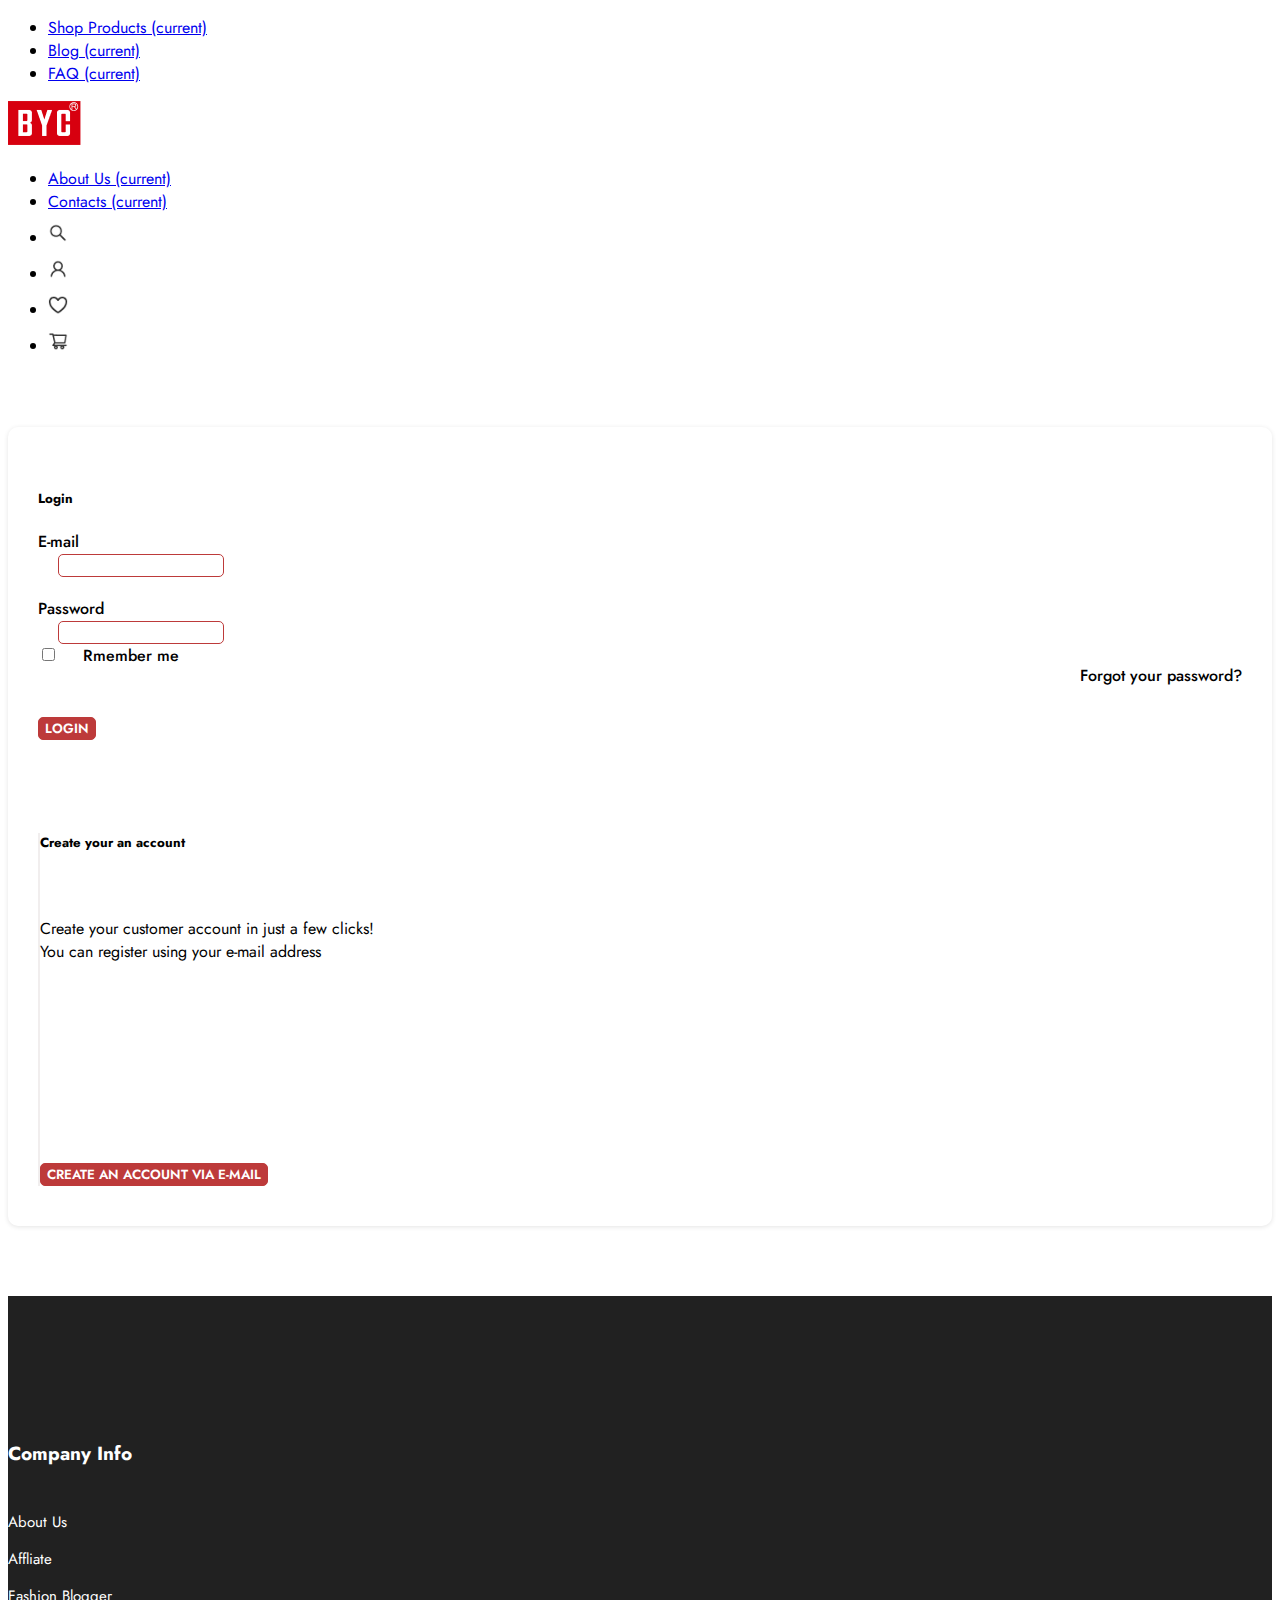
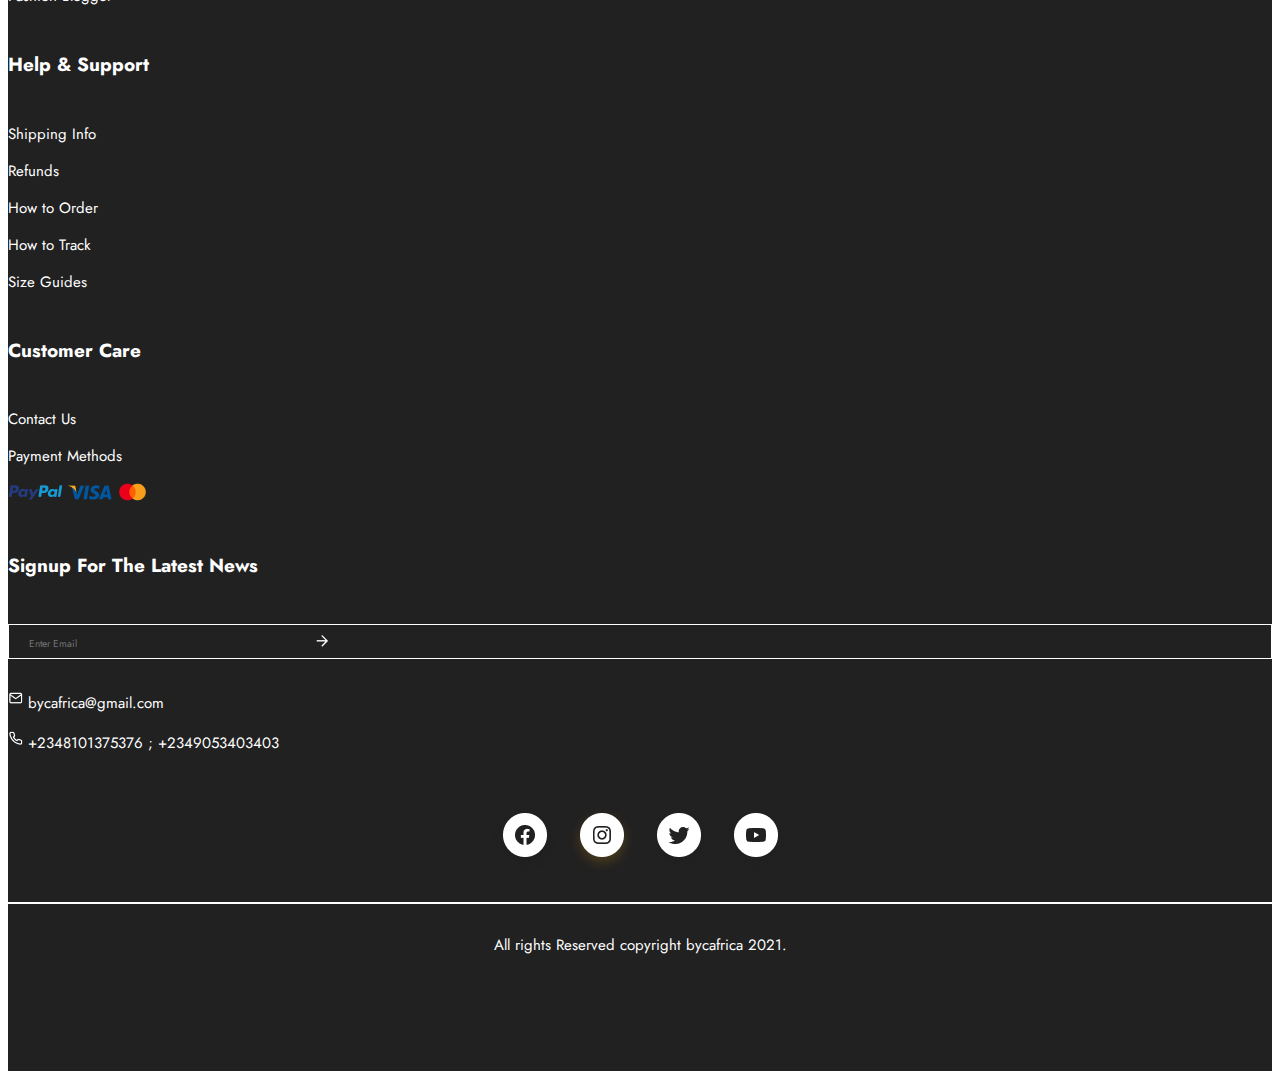
<file: login.html>
<!DOCTYPE html>
<html lang="en">
<head>
    <meta charset="UTF-8">
    <meta name="viewport" content="width=device-width, initial-scale=1.0">
    <title>BYC PROJECT</title>

    <link rel="stylesheet" href="./css/style.css">

    <link rel="stylesheet" href="https://cdnjs.cloudflare.com/ajax/libs/font-awesome/6.4.2/css/all.min.css" integrity="sha512-z3gLpd7yknf1YoNbCzqRKc4qyor8gaKU1qmn+CShxbuBusANI9QpRohGBreCFkKxLhei6S9CQXFEbbKuqLg0DA==" crossorigin="anonymous" referrerpolicy="no-referrer" />
    <link rel="stylesheet" href="https://cdnjs.cloudflare.com/ajax/libs/OwlCarousel2/2.3.4/assets/owl.carousel.min.css" integrity="sha512-tS3S5qG0BlhnQROyJXvNjeEM4UpMXHrQfTGmbQ1gKmelCxlSEBUaxhRBj/EFTzpbP4RVSrpEikbmdJobCvhE3g==" crossorigin="anonymous" referrerpolicy="no-referrer" />
    <link rel="stylesheet" href="https://cdnjs.cloudflare.com/ajax/libs/OwlCarousel2/2.3.4/assets/owl.theme.default.min.css" integrity="sha512-sMXtMNL1zRzolHYKEujM2AqCLUR9F2C4/05cdbxjjLSRvMQIciEPCQZo++nk7go3BtSuK9kfa/s+a4f4i5pLkw==" crossorigin="anonymous" referrerpolicy="no-referrer" />

    <link rel="stylesheet" href="https://cdn.jsdelivr.net/npm/bootstrap@4.6.2/dist/css/bootstrap.min.css" integrity="sha384-xOolHFLEh07PJGoPkLv1IbcEPTNtaed2xpHsD9ESMhqIYd0nLMwNLD69Npy4HI+N" crossorigin="anonymous">
    
</head>
<body>
    
    <!-- large view -->
  <div class="navl fixed-top">
    <div class="row">
      <div class="col-sm-12 col-md-12 col-lg-1"></div>
      <div class="col-sm-12 col-md-12 col-lg-10">
        <nav class="navbar navbar-expand-lg navbar-light ">
          <div class="collapse navbar-collapse" id="navbarSupportedContent">
            <ul class="navbar-nav mr-auto">
              <li class="nav-item active">
                <a class="nav-link" href="#">Shop Products <span class="sr-only">(current)</span></a>
              </li>
              <li class="nav-item active">
                <a class="nav-link" href="#">Blog <span class="sr-only">(current)</span></a>
              </li>
              <li class="nav-item active">
                <a class="nav-link" href="#">FAQ <span class="sr-only">(current)</span></a>
              </li>
            </ul>
            <img src="./assets/BYC LOGO JPG FILE 1.png" alt="" class="m-auto">
            <ul class="navbar-nav ml-auto">
              <li class="nav-item active">
                <a class="nav-link" href="#">About Us <span class="sr-only">(current)</span></a>
              </li>
              <li class="nav-item active mr-3">
                <a class="nav-link" href="#">Contacts <span class="sr-only">(current)</span></a>
              </li>
              <li class="nav-item active">
                <img src="./assets/ant-design_search-outlined.png" alt="" class="navimg mr-3">
              </li>
              <li class="nav-item active">
                          <img src="./assets/ant-design_user-outlined (1).png" alt="" class="navimg mr-3">
              </li>
              <li class="nav-item active">
                <img src="./assets/akar-icons_heart.png" alt="" class="navimg mr-3">
              </li>
              <li class="nav-item active">
                <img src="./assets/ant-design_shopping-cart-outlined.png" alt="" class="navimg">
              </li>
            </ul>
          </div>
        </nav>
      </div>
      <div class="col-sm-12 col-md-12 col-lg-1"></div>
    </div>
  </div>
  <!-- mobile view -->
  <div class="navs fixed-top">
    <div class="row">
      <div class="col-sm-12 col-md-12 col-lg-1"></div>
      <div class="col-sm-12 col-md-12 col-lg-10">
        <nav class="navbar navbar-expand-lg navbar-light">
          <a class="navbar-brand" href="#">
            <img src="./assets/BYC LOGO JPG FILE 1.png" alt="" class="mt-2">
          </a>
          <button class="navbar-toggler" type="button" data-toggle="collapse" data-target="#navbarSupportedContent" aria-controls="navbarSupportedContent" aria-expanded="false" aria-label="Toggle navigation">
            <span class="navbar-toggler-icon"></span>
          </button>
          <div class="collapse navbar-collapse" id="navbarSupportedContent">
            <ul class="navbar-nav mr-auto">
              <li class="nav-item active">
                <a class="nav-link" href="#">Shop Product <span class="sr-only">(current)</span></a>
              </li>
              <li class="nav-item active">
                <a class="nav-link" href="#">Blog <span class="sr-only">(current)</span></a>
              </li>
              <li class="nav-item active">
                <a class="nav-link" href="#">FAQ <span class="sr-only">(current)</span></a>
              </li>
              <li class="nav-item active">
                <a class="nav-link" href="#">About Us <span class="sr-only">(current)</span></a>
              </li>
              <li class="nav-item active">
                <a class="nav-link" href="#">Contact<span class="sr-only">(current)</span></a>
              </li>
              <div class="d-flex">
                <li class="nav-item active">
                  <img src="./assets/ant-design_search-outlined.png" alt="" class="navimg mr-3">
                </li>
                <li class="nav-item active">
                  <img src="./assets/ant-design_user-outlined (1).png" alt="" class="navimg mr-3">
                </li>
                <li class="nav-item active">
                  <img src="./assets/akar-icons_heart.png" alt="" class="navimg mr-3">
                </li>
                <li class="nav-item active">
                  <img src="./assets/ant-design_shopping-cart-outlined.png" alt="" class="navimg">
                </li>
              </div>
            </ul>
          </div>
        </nav>
      </div>
      <div class="col-sm-12 col-md-12 col-lg-1"></div>
    </div>
</div>


<section class=" login">
  <div class="row">
    <div class="col-sm-12 col-md-12 col-lg-1"></div>
    <div class="col-sm-12 col-md-12 col-lg-10 login-page">
      <div class="row">
    <div class="col-sm-12 col-md-12 col-lg-5 login-main mt-5">
      <h5 class="text-center">Login</h5>
      <div>
        <p>E-mail</p>
        <form action="">
            <label for="email"></label>
            <input id="email" type="email" name="email" class="w-100">
        </form>
      </div>

      <div class="mb-3">
        <p>Password</p>
        <form action="">
            <label for="password"></label>
            <input id="text" type="text" name="email" class="w-100">
        </form>
     </div>

     <div class=" forget-pw">
        <div>
          <input type="checkbox" name="secured" id="direct"><label for="secured"> Rmember me</label>
        </div>
        <div>
          <p>
            Forgot your password?</p>
        </div>
     </div>

     <div>
      <form action="">
          <input " type="submit" value="LOGIN" class="w-100 login">
      </form>
    </div>

    </div>
    <div class="col-sm-12 col-md-12 col-lg-1"></div>

    <div class="col-sm-12 col-md-12 col-lg-6 mt-5 create-acc">
      <h5 class="text-center">Create your an account</h5>

      <p class="text-center">Create your customer account in just a few clicks! <br>
        You can register using your e-mail address </p>

        <div>
          <form action="">
              <input " type="submit" value="CREATE AN ACCOUNT VIA E-MAIL" class="w-100 submit">
          </form>
        </div>

    </div>

      </div>
    </div>
    <div class="col-sm-12 col-md-12 col-lg-1"></div>

  </div>
</section>



<footer class="footer-section">
    <div class="row footer-page">
        <div class="col-sm-12 col-md-12 col-lg-1"></div>
        <div class="col-sm-12 col-md-12 col-lg-10">
            <div class="row">
                <div class="col-sm-12 col-md-12 col-lg-6 all-contact">
                    <div class="row">
                        
                        <div class="col-sm-12 col-md-4 col-lg-4 text-center ">
                            <h6>Company Info</h6>
                            <p>About Us</p>
                            <p>Affliate</p>
                            <p>Fashion Blogger</p>
                            
                        </div>
                    
                        <div class="col-sm-12 col-md-4 col-lg-4 text-center">
                            <h6>Help & Support</h6>
                            <p>Shipping Info</p>
                            <p>Refunds</p>
                            <p>How to Order</p>
                            <p>How to Track</p>
                            <p>Size Guides</p>
                        </div>
                        <div class="col-sm-12 col-md-4 col-lg-4 text-center">
                            <h6>Customer Care</h6>
                            <p>Contact Us</p>
                            <p>Payment Methods</p>
                            <div>
                                <img src="./assets/PayPal.png" alt="">
                                <img src="./assets/Visa.png" alt="">
                                <img src="./assets/MasterCard.png" alt="">
                            </div>
                        </div>
                    </div>
                </div>
                <div class="col-sm-12 col-md-12 col-lg-2"></div>
                <div class="col-sm-12 col-md-12 col-lg-4 company-contact">
                    <h6>Signup For The Latest News</h6>
                    <div class="form-email">
                        <form action="">
                            <input type="email" placeholder="Enter Email" name="email">
                            <img src="./assets/Arrow white.png" alt="" class="arrow">
                        </form>
                    </div>
                   
                    <div class="mail">
                        <img src="./assets/Mail.png" alt="">
                        <p>bycafrica@gmail.com </p>
                    </div>
                    <div class="phone">
                        <img src="./assets/Phone.png" alt="">
                        <p>+2348101375376 ; +2349053403403 </p>
                    </div>
                </div>
            </div>
            <div class=" social-media"> 
                <img src="./assets/facebooks.png" alt="">
                <img src="./assets/instagrams.png" alt="">
                <img src="./assets/twitters.png" alt="">
                <img src="./assets/youtubes.png" alt="">

                <div>
                    <p>All rights Reserved  copyright bycafrica 2021.</p>
                </div>
                
            </div>
            
        </div>
        
        </div>

       
    
        <div class="col-sm-12 col-md-12 col-lg-1"></div>
    </div>

        

    
</footer>  




<script src="https://cdn.jsdelivr.net/npm/jquery@3.5.1/dist/jquery.slim.min.js" integrity="sha384-DfXdz2htPH0lsSSs5nCTpuj/zy4C+OGpamoFVy38MVBnE+IbbVYUew+OrCXaRkfj" crossorigin="anonymous"></script>
<script src="https://cdn.jsdelivr.net/npm/bootstrap@4.6.2/dist/js/bootstrap.bundle.min.js" integrity="sha384-Fy6S3B9q64WdZWQUiU+q4/2Lc9npb8tCaSX9FK7E8HnRr0Jz8D6OP9dO5Vg3Q9ct" crossorigin="anonymous"></script>
<script src="https://cdnjs.cloudflare.com/ajax/libs/OwlCarousel2/2.3.4/owl.carousel.min.js" integrity="sha512-bPs7Ae6pVvhOSiIcyUClR7/q2OAsRiovw4vAkX+zJbw3ShAeeqezq50RIIcIURq7Oa20rW2n2q+fyXBNcU9lrw==" crossorigin="anonymous" referrerpolicy="no-referrer"></script>
<script src="script.js"></script>
</body>
</html>
</file>
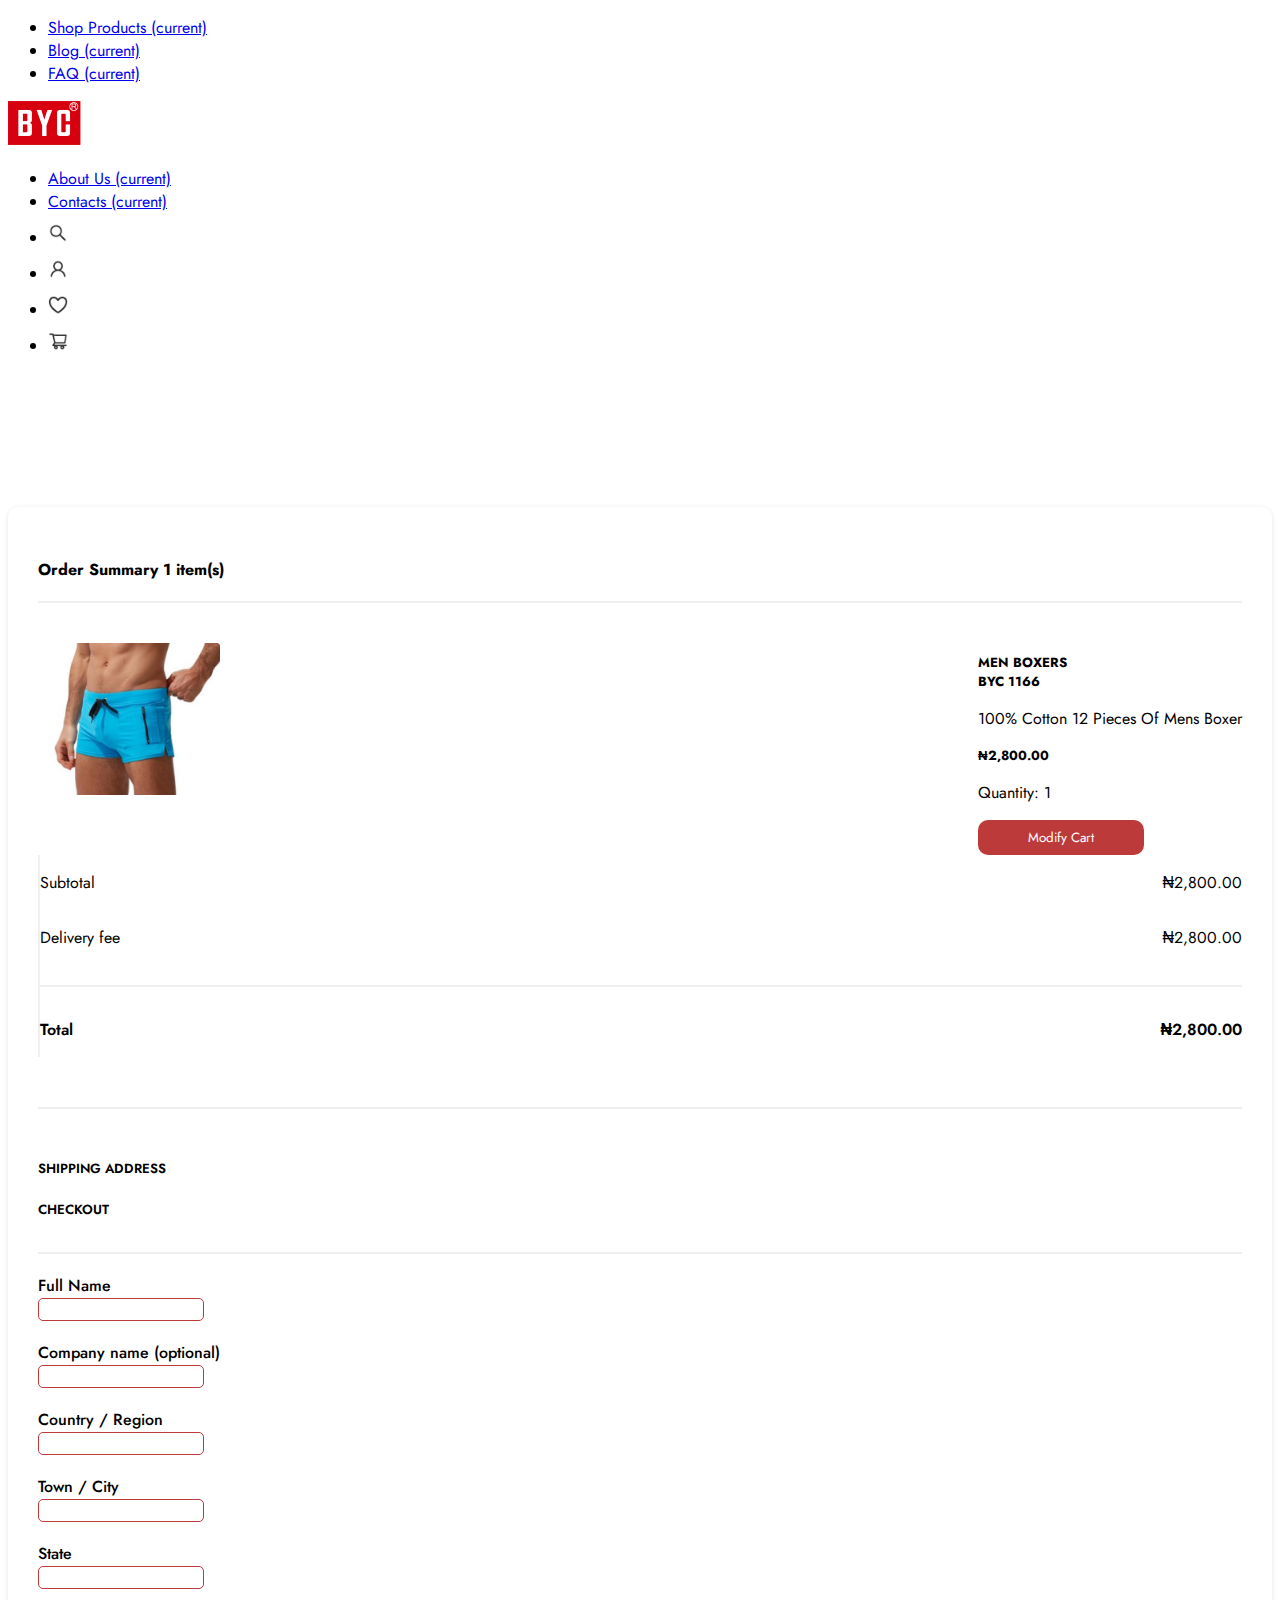
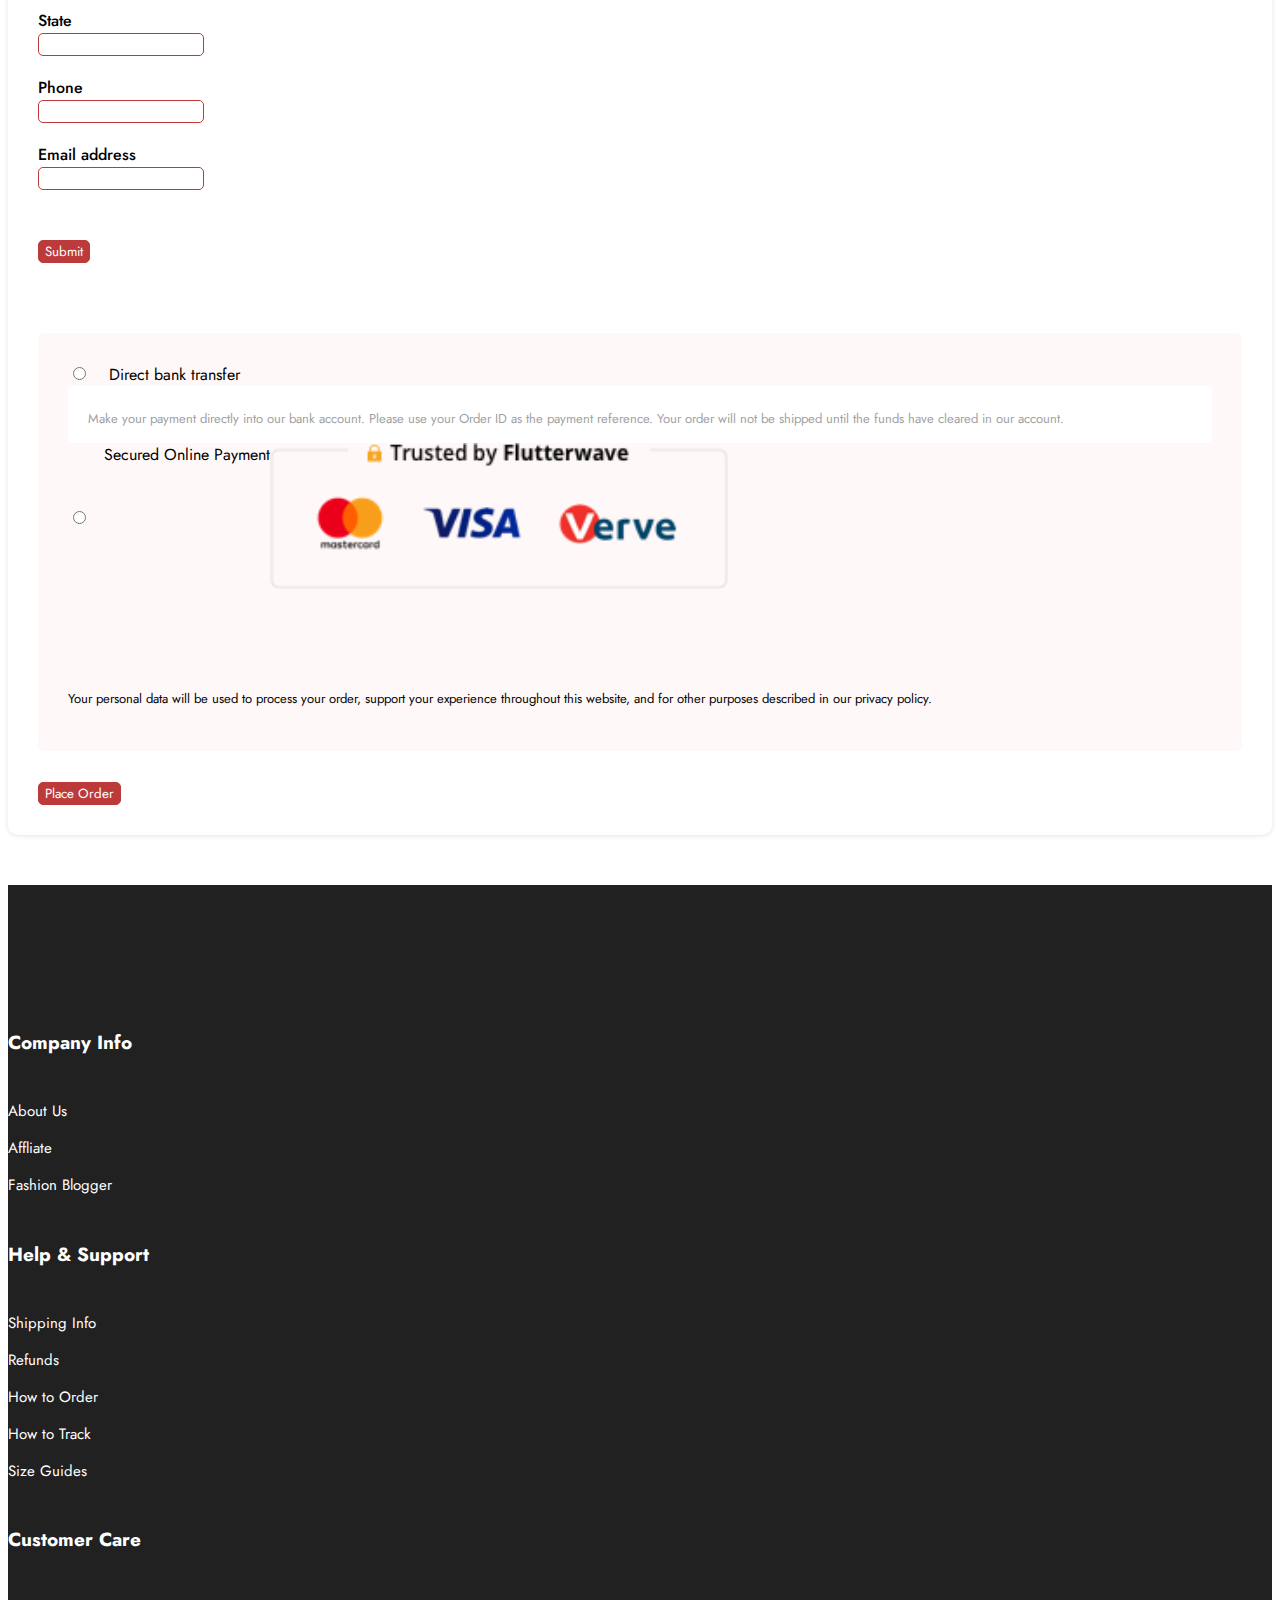
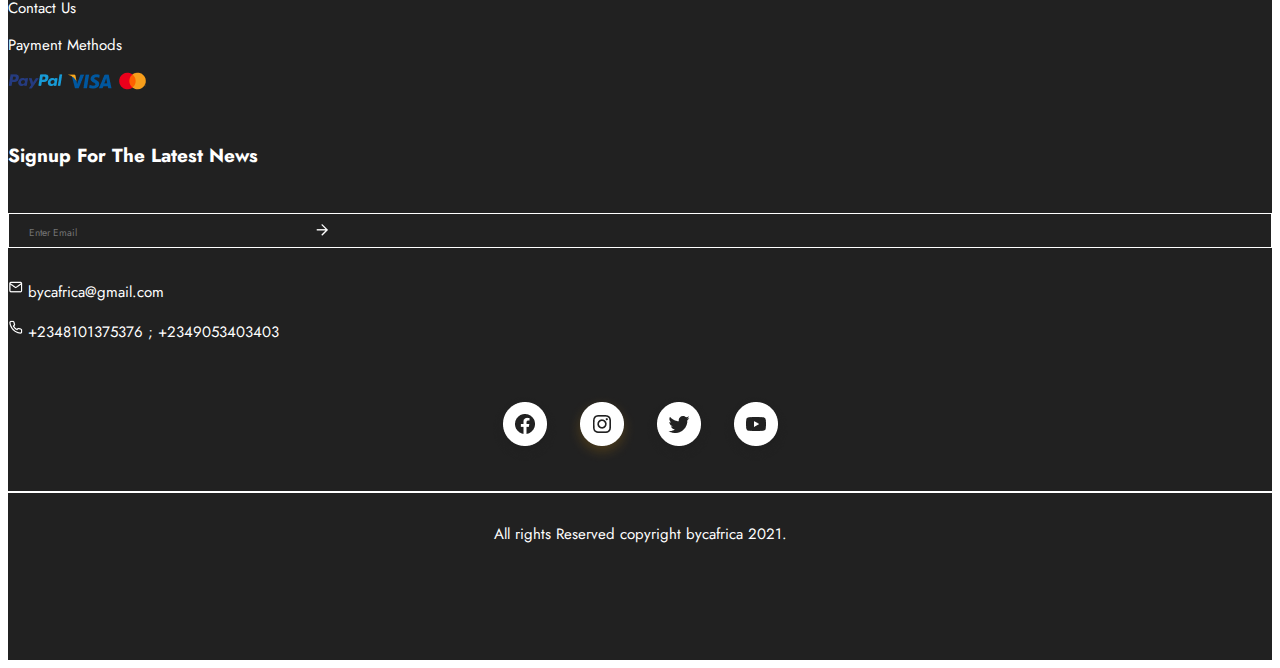
<file: summary.html>
<!DOCTYPE html>
<html lang="en">
<head>
    <meta charset="UTF-8">
    <meta name="viewport" content="width=device-width, initial-scale=1.0">
    <title>BYC PROJECT</title>

    <link rel="stylesheet" href="./css/style.css">

    <link rel="stylesheet" href="https://cdnjs.cloudflare.com/ajax/libs/font-awesome/6.4.2/css/all.min.css" integrity="sha512-z3gLpd7yknf1YoNbCzqRKc4qyor8gaKU1qmn+CShxbuBusANI9QpRohGBreCFkKxLhei6S9CQXFEbbKuqLg0DA==" crossorigin="anonymous" referrerpolicy="no-referrer" />
    <link rel="stylesheet" href="https://cdnjs.cloudflare.com/ajax/libs/OwlCarousel2/2.3.4/assets/owl.carousel.min.css" integrity="sha512-tS3S5qG0BlhnQROyJXvNjeEM4UpMXHrQfTGmbQ1gKmelCxlSEBUaxhRBj/EFTzpbP4RVSrpEikbmdJobCvhE3g==" crossorigin="anonymous" referrerpolicy="no-referrer" />
    <link rel="stylesheet" href="https://cdnjs.cloudflare.com/ajax/libs/OwlCarousel2/2.3.4/assets/owl.theme.default.min.css" integrity="sha512-sMXtMNL1zRzolHYKEujM2AqCLUR9F2C4/05cdbxjjLSRvMQIciEPCQZo++nk7go3BtSuK9kfa/s+a4f4i5pLkw==" crossorigin="anonymous" referrerpolicy="no-referrer" />

    <link rel="stylesheet" href="https://cdn.jsdelivr.net/npm/bootstrap@4.6.2/dist/css/bootstrap.min.css" integrity="sha384-xOolHFLEh07PJGoPkLv1IbcEPTNtaed2xpHsD9ESMhqIYd0nLMwNLD69Npy4HI+N" crossorigin="anonymous">
    
</head>
<body>
    
    <!-- large view -->
  <div class="navl fixed-top">
    <div class="row">
      <div class="col-sm-12 col-md-12 col-lg-1"></div>
      <div class="col-sm-12 col-md-12 col-lg-10">
        <nav class="navbar navbar-expand-lg navbar-light ">
          <div class="collapse navbar-collapse" id="navbarSupportedContent">
            <ul class="navbar-nav mr-auto">
              <li class="nav-item active">
                <a class="nav-link" href="#">Shop Products <span class="sr-only">(current)</span></a>
              </li>
              <li class="nav-item active">
                <a class="nav-link" href="#">Blog <span class="sr-only">(current)</span></a>
              </li>
              <li class="nav-item active">
                <a class="nav-link" href="#">FAQ <span class="sr-only">(current)</span></a>
              </li>
            </ul>
            <img src="./assets/BYC LOGO JPG FILE 1.png" alt="" class="m-auto">
            <ul class="navbar-nav ml-auto">
              <li class="nav-item active">
                <a class="nav-link" href="#">About Us <span class="sr-only">(current)</span></a>
              </li>
              <li class="nav-item active mr-3">
                <a class="nav-link" href="#">Contacts <span class="sr-only">(current)</span></a>
              </li>
              <li class="nav-item active">
                <img src="./assets/ant-design_search-outlined.png" alt="" class="navimg mr-3">
              </li>
              <li class="nav-item active">
                          <img src="./assets/ant-design_user-outlined (1).png" alt="" class="navimg mr-3">
              </li>
              <li class="nav-item active">
                <img src="./assets/akar-icons_heart.png" alt="" class="navimg mr-3">
              </li>
              <li class="nav-item active">
                <img src="./assets/ant-design_shopping-cart-outlined.png" alt="" class="navimg">
              </li>
            </ul>
          </div>
        </nav>
      </div>
      <div class="col-sm-12 col-md-12 col-lg-1"></div>
    </div>
  </div>
  <!-- mobile view -->
  <div class="navs fixed-top">
    <div class="row">
      <div class="col-sm-12 col-md-12 col-lg-1"></div>
      <div class="col-sm-12 col-md-12 col-lg-10">
        <nav class="navbar navbar-expand-lg navbar-light">
          <a class="navbar-brand" href="#">
            <img src="./assets/BYC LOGO JPG FILE 1.png" alt="" class="mt-2">
          </a>
          <button class="navbar-toggler" type="button" data-toggle="collapse" data-target="#navbarSupportedContent" aria-controls="navbarSupportedContent" aria-expanded="false" aria-label="Toggle navigation">
            <span class="navbar-toggler-icon"></span>
          </button>
          <div class="collapse navbar-collapse" id="navbarSupportedContent">
            <ul class="navbar-nav mr-auto">
              <li class="nav-item active">
                <a class="nav-link" href="#">Shop Product <span class="sr-only">(current)</span></a>
              </li>
              <li class="nav-item active">
                <a class="nav-link" href="#">Blog <span class="sr-only">(current)</span></a>
              </li>
              <li class="nav-item active">
                <a class="nav-link" href="#">FAQ <span class="sr-only">(current)</span></a>
              </li>
              <li class="nav-item active">
                <a class="nav-link" href="#">About Us <span class="sr-only">(current)</span></a>
              </li>
              <li class="nav-item active">
                <a class="nav-link" href="#">Contact<span class="sr-only">(current)</span></a>
              </li>
              <div class="d-flex">
                <li class="nav-item active">
                  <img src="./assets/ant-design_search-outlined.png" alt="" class="navimg mr-3">
                </li>
                <li class="nav-item active">
                  <img src="./assets/ant-design_user-outlined (1).png" alt="" class="navimg mr-3">
                </li>
                <li class="nav-item active">
                  <img src="./assets/akar-icons_heart.png" alt="" class="navimg mr-3">
                </li>
                <li class="nav-item active">
                  <img src="./assets/ant-design_shopping-cart-outlined.png" alt="" class="navimg">
                </li>
              </div>
            </ul>
          </div>
        </nav>
      </div>
      <div class="col-sm-12 col-md-12 col-lg-1"></div>
    </div>
</div>

<section class="summary-section">
    <div class="row">
        <div class="col-sm-12 col-md-12 col-lg-1"></div>
        <div class="col-sm-12 col-md-12 col-lg-10 summa-sec">
            <h4 class="order">Order Summary  1 item(s) </h4>
            <div class="row summto">
                <div class="col-sm-12 col-md-12 col-lg-6 sum-item ">
                    <div>
                        <img src="./assets/Image 5.png" alt="">
                    </div>
        
                    <div>
                        <h5>MEN BOXERS <br> BYC 1166</h5>
                        <p>100% Cotton 12 Pieces Of Mens Boxer </p>
                        <h5>₦2,800.00</h5>
                        <p>Quantity: <span>1</span></p>
                        <button>Modify Cart</button>
                    </div>
                </div>
                <div class="col-sm-12 col-md-12 col-lg-1"></div>

                <div class="col-sm-12 col-md-12 col-lg-5 sum-total">
                    <div class=" sub-total">
                        <p>Subtotal</p>
                        <p>₦2,800.00</p>
                    </div>
                    <div class=" sub-total">
                        <p>Delivery fee</p>
                        <p>₦2,800.00</p>
                    </div>
                    <div class=" total">
                        <p>Total</p>
                        <p>₦2,800.00</p>
                    </div>
        
        
                </div>
            </div>

            <div class="row shipping">
                <div class="col-sm-12 col-md-12 col-lg-6">
                    <h5>SHIPPING ADDRESS</h5>
                </div>
                <div class="col-sm-12 col-md-12 col-lg-6 checkout">
                    <h5>CHECKOUT</h5>
                </div>
            </div>

            <div class="row">
                <div class="col-sm-12 col-md-12 col-lg-5 contact-delivery">
                    <div>
                        <p>Full Name </p>
                        <form action="">
                            <label for="text"></label>
                            <input type="text" id="text" name="text" class="w-100">
                        </form>
                    </div>
                    <div>
                        <p>Company name (optional) </p>
                        <form action="">
                            <label for="text"></label>
                            <input type="text" id="text" name="text" class="w-100">
                        </form>
                    </div>
                    <div>
                        <p>Country / Region</p>
                        <form action="">
                            <label for="text"></label>
                            <input type="text" id="text" name="text" class="w-100">
                        </form>
                    </div>
                    <div>
                        <p>Town / City</p>
                        <form action="">
                            <label for="text"></label>
                            <input type="text" id="text" name="text" class="w-100">
                        </form>
                    </div>
                    <div>
                        <p>State </p>
                        <form action="">
                            <label for="text"></label>
                            <input type="text" id="text" name="text" class="w-100">
                        </form>
                    </div>
                    <div>
                        <p>State </p>
                        <form action="">
                            <label for="text"></label>
                            <input type="text" id="text" name="text" class="w-100">
                        </form>
                    </div>
                    <div>
                        <p>Phone</p>
                        <form action="">
                            <label for="tel"></label>
                            <input id="tel" type="tel" name="tel" class="w-100">
                        </form>
                    </div>
                    <div>
                        <p>Email address</p>
                        <form action="">
                            <label for="email"></label>
                            <input id="email" type="email" name="email" class="w-100">
                        </form>
                    </div>
                    <div>
                        <form action="">
                            <input " type="submit" value="Submit" class="w-100 submit">
                        </form>
                    </div>
                </div>

        <div class="col-sm-12 col-md-12 col-lg-1"></div>


                <div class="col-sm-12 col-md-12 col-lg-6 payment-sec">
                    <div class="payment-inpage">
                        <div>
                            <input type="radio" name="secured" id="direct"><label for="secured"> Direct bank transfer</label>

                            <div class="pay-inst ml-4">
                                <p>Make your payment directly into our bank account.  
                                    Please use your Order ID as the payment reference. 
                                    Your order will not be shipped until the funds have cleared in our account.</p>
                            </div>
                          
                        </div>
                        <div class="mt-5">
                            <div class="pay-pro">
                                <input type="radio" name="secured" id="secured"><label for="secured" class="mt-3"> Secured Online Payment</label>
                                <img src="./assets/trusted.png" alt="" class="ml-5">
                            </div>
                            <p class="ml-4">Your personal data will be used to process your order, support your experience throughout 
                                this website, and for other purposes described in our privacy policy.</p>

                        </div>

                         </div>

                            <form action="">
                                <input " type="submit" value="Place Order" class="w-100 submit">
                            </form>
                        </div>

            </div>
        
        </div>
        <div class="col-sm-12 col-md-12 col-lg-1"></div>
    </div>


</section>



<footer class="footer-section">
    <div class="row footer-page">
        <div class="col-sm-12 col-md-12 col-lg-1"></div>
        <div class="col-sm-12 col-md-12 col-lg-10">
            <div class="row">
                <div class="col-sm-12 col-md-12 col-lg-6 all-contact">
                    <div class="row">
                        
                        <div class="col-sm-12 col-md-4 col-lg-4 text-center ">
                            <h6>Company Info</h6>
                            <p>About Us</p>
                            <p>Affliate</p>
                            <p>Fashion Blogger</p>
                            
                        </div>
                    
                        <div class="col-sm-12 col-md-4 col-lg-4 text-center">
                            <h6>Help & Support</h6>
                            <p>Shipping Info</p>
                            <p>Refunds</p>
                            <p>How to Order</p>
                            <p>How to Track</p>
                            <p>Size Guides</p>
                        </div>
                        <div class="col-sm-12 col-md-4 col-lg-4 text-center">
                            <h6>Customer Care</h6>
                            <p>Contact Us</p>
                            <p>Payment Methods</p>
                            <div>
                                <img src="./assets/PayPal.png" alt="">
                                <img src="./assets/Visa.png" alt="">
                                <img src="./assets/MasterCard.png" alt="">
                            </div>
                        </div>
                    </div>
                </div>
                <div class="col-sm-12 col-md-12 col-lg-2"></div>
                <div class="col-sm-12 col-md-12 col-lg-4 company-contact">
                    <h6>Signup For The Latest News</h6>
                    <div class="form-email">
                        <form action="">
                            <input type="email" placeholder="Enter Email" name="email">
                            <img src="./assets/Arrow white.png" alt="" class="arrow">
                        </form>
                    </div>
                   
                    <div class="mail">
                        <img src="./assets/Mail.png" alt="">
                        <p>bycafrica@gmail.com </p>
                    </div>
                    <div class="phone">
                        <img src="./assets/Phone.png" alt="">
                        <p>+2348101375376 ; +2349053403403 </p>
                    </div>
                </div>
            </div>
            <div class=" social-media"> 
                <img src="./assets/facebooks.png" alt="">
                <img src="./assets/instagrams.png" alt="">
                <img src="./assets/twitters.png" alt="">
                <img src="./assets/youtubes.png" alt="">

                <div>
                    <p>All rights Reserved  copyright bycafrica 2021.</p>
                </div>
                
            </div>
            
        </div>
        
        </div>

       
    
        <div class="col-sm-12 col-md-12 col-lg-1"></div>
    </div>

        

    
</footer>  




<script src="https://cdn.jsdelivr.net/npm/jquery@3.5.1/dist/jquery.slim.min.js" integrity="sha384-DfXdz2htPH0lsSSs5nCTpuj/zy4C+OGpamoFVy38MVBnE+IbbVYUew+OrCXaRkfj" crossorigin="anonymous"></script>
<script src="https://cdn.jsdelivr.net/npm/bootstrap@4.6.2/dist/js/bootstrap.bundle.min.js" integrity="sha384-Fy6S3B9q64WdZWQUiU+q4/2Lc9npb8tCaSX9FK7E8HnRr0Jz8D6OP9dO5Vg3Q9ct" crossorigin="anonymous"></script>
<script src="https://cdnjs.cloudflare.com/ajax/libs/OwlCarousel2/2.3.4/owl.carousel.min.js" integrity="sha512-bPs7Ae6pVvhOSiIcyUClR7/q2OAsRiovw4vAkX+zJbw3ShAeeqezq50RIIcIURq7Oa20rW2n2q+fyXBNcU9lrw==" crossorigin="anonymous" referrerpolicy="no-referrer"></script>
<script src="script.js"></script>
</body>
</html>
</file>
<file: css/style.css>
@import url("https://fonts.googleapis.com/css2?family=Jost:wght@400;500;600;700&family=Poppins:wght@200;300;500&display=swap");
* {
  font-family: "Jost", sans-serif;
}

.row {
  margin: 0 !important;
}

.navimg {
  width: 20px;
  margin: 10px 0 0 0;
}

.navl {
  background-color: #fff;
}

.navs {
  display: none;
}

@media screen and (max-width: 992px) {
  .navs {
    display: block;
    background-color: #fff;
  }
  .navl {
    display: none;
  }
}
.first-section .top-text {
  margin-top: 150px;
  text-align: center;
}
.first-section h3 {
  font-size: 18px;
  margin-top: 30px;
}
.first-section h1 {
  font-weight: 700;
  margin-top: 30px;
}
.first-section .wordChanging {
  text-align: left;
  overflow: hidden;
  font-size: 35px;
  font-weight: 700;
}
.first-section .wrapper {
  box-sizing: content-box;
  background-color: #fff;
  display: flex;
  height: 60px;
  border-radius: 8px;
  justify-content: center;
}
.first-section .wrapper span {
  display: block;
  padding-left: 10px;
  animation: spin-word 6s infinite;
  color: black;
  overflow-x: hidden;
  height: 100%;
}
.first-section .first-btn {
  text-align: center;
  margin-top: 30px;
}
.first-section .btn2,
.first-section .btn1 {
  border: 1px solid black;
  outline: none;
  padding: 9px 60px;
  background-color: #fff;
  font-weight: 700;
  color: black;
}
.first-section .btn2:hover,
.first-section .btn1:hover {
  background-color: black;
  color: #fff;
}
.first-section .btn2 {
  margin-left: 10px;
}
.first-section .first-section-img {
  margin-top: 80px;
  text-align: center;
}
.first-section .man-black {
  margin-top: 125px;
}
.first-section .lady-white {
  margin-left: 20px;
}
.first-section .man-white {
  margin-top: 125px;
  margin-left: 20px;
}
@media screen and (max-width: 992px) {
  .first-section .man-black {
    width: 100%;
    margin-bottom: 30px;
  }
  .first-section .lady-white {
    width: 100%;
    margin-left: -1px;
  }
  .first-section .man-white {
    width: 100%;
    margin-left: -1px;
    margin-top: 30px;
  }
  .first-section .first-section-img {
    margin-left: 0;
    margin-top: 0;
  }
  .first-section .btn1 {
    width: 100%;
  }
  .first-section .btn2 {
    width: 100%;
    margin-left: 0;
    margin-top: 20px;
  }
}
@media screen and (min-width: 1000px) and (max-width: 1300px) {
  .first-section .man-black {
    width: 30%;
  }
  .first-section .lady-white {
    width: 30%;
    margin-top: 60px;
  }
  .first-section .man-white {
    width: 30%;
  }
}

.second-section .second-section-text {
  text-align: center;
  margin: 100px 0;
}
.second-section h1 {
  font-weight: 700;
}
.second-section .second-section-btn {
  text-align: center;
}
.second-section .view-btn {
  border: 1px solid black;
  outline: none;
  padding: 9px 60px;
  background-color: #fff;
  margin: 80px 0;
  font-weight: 700;
}
.second-section h3 {
  font-weight: 700;
}
@media screen and (max-width: 992px) {
  .second-section .view-btn {
    width: 100%;
  }
}

.third-section .third-section-text {
  padding: 150px 0 0 100px;
}
.third-section h3 {
  color: #616161;
  font-weight: 700;
  font-size: 25px;
}
.third-section h1 {
  font-weight: 700;
  margin: 15px 0;
}
.third-section p {
  margin-bottom: 60px;
  color: #424242;
  margin-top: 20px;
}
.third-section .explore-btn {
  border: 1px solid black;
  outline: none;
  padding: 9px 60px;
  font-weight: 700;
}
@media screen and (max-width: 992px) {
  .third-section .third-section-text {
    width: 91%;
    padding: 10px 10px;
    margin-left: 16px;
    margin-bottom: 30px;
    background-color: #fff !important;
  }
  .third-section br {
    display: none;
  }
}
@media screen and (min-width: 1000px) and (max-width: 1050px) {
  .third-section .third-section-text {
    padding: 30px 20px !important;
  }
  .third-section br {
    display: none;
  }
}

.forth-section .forth-img {
  margin-top: 15px;
}
.forth-section .man {
  padding-top: 170px;
}
.forth-section .froth-section-btn {
  text-align: center;
}
.forth-section .view-btn {
  border: 1px solid black;
  outline: none;
  padding: 9px 60px;
  background-color: #fff;
  margin: 80px 0;
  font-weight: 700;
}
@media screen and (max-width: 992px) {
  .forth-section .lady {
    width: 91%;
    margin-left: 16px;
    margin-bottom: 30px;
    margin-top: 20px;
  }
  .forth-section .man {
    padding-top: 0;
  }
  .forth-section .view-btn {
    width: 100%;
  }
}

.fifth-section .fifth-section-top {
  text-align: center;
}
.fifth-section h1 {
  font-weight: 700;
  font-size: 25px;
}
.fifth-section .fifth-section-first-text {
  display: flex;
  gap: 15px;
  justify-content: center;
  margin-top: 50px;
}
.fifth-section .women,
.fifth-section .kids {
  border: 1px solid rgb(251, 246, 246);
  padding: 10px 20px;
  font-size: 15px;
  font-weight: 400;
}
.fifth-section .women:hover {
  background-color: #d7000f;
  color: #fff;
}
.fifth-section .kids:hover {
  background-color: #d7000f;
  color: #fff;
}
.fifth-section .men {
  color: #828282;
  border: 1px solid rgb(251, 246, 246);
  padding: 10px 20px;
  font-size: 15px;
  font-weight: 400;
  border-bottom: 1px solid #212121;
}
.fifth-section .men:hover {
  background-color: #d7000f;
  color: #fff;
}
.fifth-section .fifth-section-second-text {
  display: flex;
  gap: 15px;
  justify-content: center;
  margin-top: 30px;
}
.fifth-section .shirt,
.fifth-section .singlet,
.fifth-section .pants,
.fifth-section .boxers {
  border: 1px solid rgb(251, 246, 246);
  padding: 10px 20px;
  font-size: 15px;
  font-weight: 400;
}
.fifth-section .shirt:hover {
  background-color: #d7000f;
  color: #fff;
}
.fifth-section .singlet:hover {
  background-color: #d7000f;
  color: #fff;
}
.fifth-section .pants:hover {
  background-color: #d7000f;
  color: #fff;
}
.fifth-section .boxers:hover {
  background-color: #d7000f;
  color: #fff;
}
@media screen and (max-width: 992px) {
  .fifth-section .fifth-section-first-text {
    display: block;
    margin-left: 0;
  }
  .fifth-section .fifth-section-second-text {
    display: block;
    margin-left: 0;
  }
  .fifth-section .women,
  .fifth-section .men {
    border: none;
  }
}

.sixth-section .sixth-group-img {
  margin-top: 100px;
}
.sixth-section .sixth-sec {
  display: flex;
  justify-content: center;
}
.sixth-section .ridealong {
  position: relative;
  padding: 0 40px;
}
.sixth-section .owl-carousel {
  padding: 20px !important;
}
.sixth-section .owl-prev, .sixth-section .owl-next {
  position: absolute;
}
.sixth-section .owl-prev {
  left: -8px;
  top: 160px;
  font-size: 50px !important;
  z-index: 100;
  background: none;
}
.sixth-section .owl-next {
  right: -8px;
  top: 160px;
  font-size: 50px !important;
}
.sixth-section .owl-theme .owl-nav [class*=owl-]:hover {
  background: none !important;
  color: #000 !important;
}
.sixth-section carousel-slides .item img {
  display: block;
  width: 100%;
  height: auto;
  max-height: 200px !important;
}
.sixth-section span {
  font-weight: 700;
  font-size: 20px;
}
.sixth-section .sixth-sec-text {
  margin-top: 40px;
}
.sixth-section .sixth-section-btn {
  text-align: center;
}
.sixth-section .view-all {
  border: 1px solid black;
  outline: none;
  padding: 9px 60px;
  background-color: #fff;
  margin: 80px 0;
  font-weight: 700;
}
@media screen and (max-width: 992px) {
  .sixth-section .sixth-sec {
    display: block;
  }
  .sixth-section .black-pant,
  .sixth-section .white-boxer {
    margin-left: 0 !important;
  }
  .sixth-section img {
    width: 100%;
  }
  .sixth-section .view-all {
    width: 100%;
  }
}
@media screen and (min-width: 1000px) and (max-width: 1050px) {
  .sixth-section img {
    width: 91%;
  }
}
@media screen and (min-width: 2200px) {
  .sixth-section .sixth-sec {
    justify-content: space-between;
  }
}

.seventh-section .card-section {
  display: flex;
  justify-content: space-between;
}
.seventh-section .man-woman,
.seventh-section .man-sitting,
.seventh-section .man-standing {
  width: 97%;
}
.seventh-section .card-body {
  width: 97%;
  box-shadow: rgba(99, 99, 99, 0.2) 0px 2px 8px 0px;
}
.seventh-section .card-body .lady-on-yellow {
  padding-bottom: 10px;
}
.seventh-section .card-body .view {
  margin-left: 40px;
}
.seventh-section .card-body .number35 {
  margin-left: 150px;
  margin-top: -50px;
}
.seventh-section .card-body .heart {
  margin-left: 210px;
  margin-top: -80px;
}
.seventh-section .card-body .number23 {
  margin-left: 240px;
  margin-top: -63px;
}
.seventh-section .card-first-text {
  display: flex;
  gap: 30px;
  margin-top: 20px;
}
.seventh-section .wade {
  font-weight: 700;
}
.seventh-section .card-second-text h4 {
  font-weight: 700;
  margin-top: 20px;
}
.seventh-section .card-second-text .second-text-p {
  font-size: 15px;
  font-weight: 500;
  margin-top: 30px;
}
.seventh-section .read-more {
  margin-top: 50px;
  margin-bottom: 70px;
}
.seventh-section .read-more-bnt {
  border: 1px solid black;
  outline: none;
  background-color: #fff;
  padding: 10px 30px;
  font-weight: 700;
}
.seventh-section .view-all {
  text-align: center;
  margin: 80px 0;
}
.seventh-section .view-all-btn {
  border: 1px solid black;
  outline: none;
  padding: 9px 60px;
  background-color: #fff;
  font-weight: 700;
}
@media screen and (max-width: 992px) {
  .seventh-section .card-section {
    display: block;
  }
  .seventh-section .man-woman,
  .seventh-section .man-sitting,
  .seventh-section .man-standing {
    width: 100%;
    margin-top: 50px;
  }
  .seventh-section .card-body {
    width: 100%;
  }
  .seventh-section .view-all-btn {
    width: 100%;
  }
}

.footer-section .footer-page {
  background-color: #212121;
  color: #fff;
  padding: 100px 0;
}
.footer-section h6 {
  font-size: 20px;
}
.footer-section p {
  font-size: 14px;
}
.footer-section .company-contact .form-email {
  border: 1px solid #fff;
  margin-top: 30px;
  padding: 5px 0;
}
.footer-section .company-contact input {
  background-color: #212121;
  border: none;
  font-size: 10px;
  padding-left: 20px;
  outline: none;
}
.footer-section .company-contact .arrow {
  margin-left: 190px;
}
.footer-section .company-contact .mail {
  margin-top: 30px;
}
.footer-section .company-contact .mail p {
  margin-left: 20px;
  margin-top: -20px;
}
.footer-section .company-contact .phone p {
  margin-left: 20px;
  margin-top: -20px;
}
.footer-section .social-media {
  text-align: center;
  margin-top: 50px;
}
.footer-section .social-media p {
  border-top: 2px solid #fff;
  margin-top: 20px;
  padding-top: 30px;
}
@media screen and (min-width: 2200px) {
  .footer-section .arrow {
    margin-left: 75% !important;
  }
}
@media screen and (min-width: 1000px) and (max-width: 1100px) {
  .footer-section .arrow {
    margin-left: 100px !important;
  }
  .footer-section h6 {
    font-size: 14px;
  }
  .footer-section p {
    font-size: 10px;
  }
}
@media screen and (min-width: 1200px) and (max-width: 1300px) {
  .footer-section .arrow {
    margin-left: 160px !important;
  }
  .footer-section h6 {
    font-size: 19px;
  }
  .footer-section p {
    font-size: 15px;
  }
}
@media screen and (min-width: 650px) and (max-width: 992px) {
  .footer-section .arrow {
    margin-left: 80% !important;
  }
  .footer-section h6 {
    margin-top: 30px;
  }
  .footer-section .all-contact {
    text-align: center;
  }
}
@media screen and (max-width: 640px) {
  .footer-section .arrow {
    margin-left: 55% !important;
  }
  .footer-section h6 {
    margin-top: 30px;
  }
}

.blog-page h1 {
  text-align: center;
  margin: 150px 0;
  font-weight: 700;
}

.blog-first-section h5,
.blog-second-section h5,
.blog-third-section h5 {
  font-weight: 700;
  margin-bottom: 70px;
}
.blog-first-section .lady-on-yellow,
.blog-second-section .lady-on-yellow,
.blog-third-section .lady-on-yellow {
  padding-bottom: 10px;
  width: 60%;
}
.blog-first-section .view,
.blog-second-section .view,
.blog-third-section .view {
  margin-left: 40px;
}
.blog-first-section .number35,
.blog-second-section .number35,
.blog-third-section .number35 {
  margin-left: 150px;
  margin-top: -50px;
}
.blog-first-section .heart,
.blog-second-section .heart,
.blog-third-section .heart {
  margin-left: 210px;
  margin-top: -80px;
}
.blog-first-section .number23,
.blog-second-section .number23,
.blog-third-section .number23 {
  margin-left: 240px;
  margin-top: -63px;
}
.blog-first-section .card-first-text,
.blog-second-section .card-first-text,
.blog-third-section .card-first-text {
  display: flex;
  gap: 30px;
  margin-top: 20px;
}
.blog-first-section .wade,
.blog-second-section .wade,
.blog-third-section .wade {
  font-weight: 700;
}
.blog-first-section .read-more,
.blog-second-section .read-more,
.blog-third-section .read-more {
  margin-top: 50px;
  margin-bottom: 80px;
}
.blog-first-section .read-more-bnt,
.blog-second-section .read-more-bnt,
.blog-third-section .read-more-bnt {
  border: 1px solid black;
  outline: none;
  background-color: #fff;
  padding: 10px 30px;
  font-weight: 700;
}
.blog-first-section .man-woman,
.blog-first-section .man-sitting,
.blog-second-section .man-woman,
.blog-second-section .man-sitting,
.blog-third-section .man-woman,
.blog-third-section .man-sitting {
  margin-top: 140px;
}
@media screen and (max-width: 992px) {
  .blog-first-section .man-standing,
  .blog-second-section .man-standing,
  .blog-third-section .man-standing {
    width: 100%;
  }
  .blog-first-section .blog-first-text,
  .blog-second-section .blog-first-text,
  .blog-third-section .blog-first-text {
    margin-top: 80px;
  }
  .blog-first-section .lady-on-yellow,
  .blog-second-section .lady-on-yellow,
  .blog-third-section .lady-on-yellow {
    width: 100%;
  }
}
@media screen and (min-width: 1000px) and (max-width: 1100px) {
  .blog-first-section .man-standing,
  .blog-second-section .man-standing,
  .blog-third-section .man-standing {
    width: 100%;
    height: 95%;
  }
}

.last-section,
.blog2-last-section {
  margin: 50px 0;
}
.last-section .arrow,
.blog2-last-section .arrow {
  text-align: center;
}
.last-section .arrow .left,
.blog2-last-section .arrow .left {
  margin-right: 120px;
  margin-bottom: -237px;
}
.last-section .arrow .right,
.blog2-last-section .arrow .right {
  margin-left: 120px;
  margin-bottom: -235px;
}
.last-section .arrow img,
.blog2-last-section .arrow img {
  box-shadow: rgba(0, 0, 0, 0.24) 0px 3px 8px;
  padding: 20px 30px;
  border-radius: 3px;
}
.last-section .arrow :hover,
.blog2-last-section .arrow :hover {
  border: 2px solid goldenrod;
}
.last-section .next-prev,
.blog2-last-section .next-prev {
  display: flex;
  justify-content: center;
  gap: 10px;
  margin: 80px 0;
}
.last-section .next-prev p,
.blog2-last-section .next-prev p {
  box-shadow: rgba(0, 0, 0, 0.24) 0px 3px 8px;
  padding: 15px 30px;
  border-radius: 3px;
}
.last-section .next-prev p:hover,
.blog2-last-section .next-prev p:hover {
  border: 2px solid goldenrod;
}
@media screen and (max-width: 500px) {
  .last-section p,
  .blog2-last-section p {
    padding: 15px 20px !important;
  }
  .last-section .left,
  .blog2-last-section .left {
    margin-right: 60px !important;
  }
  .last-section img,
  .blog2-last-section img {
    padding: 20px 20px !important;
  }
  .last-section .right,
  .blog2-last-section .right {
    margin-left: 60px;
  }
}

.link-section {
  margin-top: 100px;
}
.link-section a {
  color: rgba(0, 0, 0, 0.5);
}

.how-important h1 {
  text-align: center;
  margin: 150px 0;
  font-weight: 700;
}
.how-important img {
  margin: 60px 0;
}

.blog2-second-section h1 {
  text-align: center;
  margin: 100px 0;
  font-weight: 700;
}
.blog2-second-section .card-section {
  display: flex;
  justify-content: space-between;
}
.blog2-second-section .man-woman,
.blog2-second-section .man-sitting,
.blog2-second-section .man-standing {
  width: 97%;
}
.blog2-second-section .card-body {
  width: 97%;
  box-shadow: rgba(99, 99, 99, 0.2) 0px 2px 8px 0px;
}
.blog2-second-section .card-body .lady-on-yellow {
  padding-bottom: 10px;
}
.blog2-second-section .card-body .view {
  margin-left: 40px;
}
.blog2-second-section .card-body .number35 {
  margin-left: 150px;
  margin-top: -50px;
}
.blog2-second-section .card-body .heart {
  margin-left: 210px;
  margin-top: -80px;
}
.blog2-second-section .card-body .number23 {
  margin-left: 240px;
  margin-top: -63px;
}
.blog2-second-section .card-first-text {
  display: flex;
  gap: 30px;
  margin-top: 20px;
}
.blog2-second-section .wade {
  font-weight: 700;
}
.blog2-second-section .card-second-text h4 {
  font-weight: 700;
  margin-top: 20px;
}
.blog2-second-section .card-second-text .second-text-p {
  font-size: 15px;
  font-weight: 500;
  margin-top: 30px;
}
.blog2-second-section .read-more {
  margin-top: 50px;
  margin-bottom: 70px;
}
.blog2-second-section .read-more-bnt {
  border: 1px solid black;
  outline: none;
  background-color: #fff;
  padding: 10px 30px;
  font-weight: 700;
}
@media screen and (max-width: 992px) {
  .blog2-second-section .card-section {
    display: block;
  }
  .blog2-second-section .man-woman,
  .blog2-second-section .man-sitting,
  .blog2-second-section .man-standing {
    width: 100%;
    margin-top: 50px;
  }
  .blog2-second-section .card-body {
    width: 100%;
  }
}

.about-page,
.contact-page {
  text-align: center;
}
.about-page h1,
.contact-page h1 {
  font-weight: 700;
  margin: 100px 0;
}

.about-page-section-one h5 {
  margin-top: 90px;
  font-weight: 700;
}
.about-page-section-one p {
  margin-top: 20px;
  font-size: 25px;
}
.about-page-section-one h1 {
  margin: 100px 0;
  text-align: center;
  font-weight: 700;
}

.about-award-section img {
  margin-bottom: 30px;
}
.about-award-section p {
  margin-bottom: 30px;
}
.about-award-section .two-of-one p {
  font-size: 14.6px;
}
.about-award-section .two-of-one h5 {
  margin-top: 37px !important;
}
.about-award-section .award {
  background: #fbfbfb;
  padding: 40px 30px 40px 20px;
}
.about-award-section .award:hover {
  background: rgba(189, 58, 58, 0.04);
  box-shadow: 0px 4px 5px 2px rgba(0, 0, 0, 0.06);
}
.about-award-section .award h5 {
  color: #D7000F !important;
  font-weight: 700;
}
.about-award-section .awd h5 {
  margin-top: 53px;
}
@media screen and (max-width: 992px) {
  .about-award-section .award {
    width: 100% !important;
    margin-bottom: 30px;
  }
}

.about-fifth-section .fifth-page {
  box-shadow: 0px 0px 6px 0px rgba(0, 0, 0, 0.12);
  border-radius: 10px;
  margin: 120px 0;
}
.about-fifth-section .about-fifth-section-first-text {
  border-bottom: 2px solid #f1eeee;
  margin-bottom: 30px;
}
.about-fifth-section .about-fifth-section-first-text h5 {
  margin-top: 40px;
  font-weight: 700;
}
.about-fifth-section .about-fifth-section-first-text .see-all {
  margin-top: -35px;
  margin-left: 92%;
  color: #d7000f;
}
.about-fifth-section .about-fifth-section-first-text .see-all img {
  margin-left: 60px;
  margin-top: -83px;
}
.about-fifth-section .card-section {
  display: flex;
  justify-content: space-between;
}
.about-fifth-section .first-card .lady-card {
  width: 100%;
  padding-left: 7px;
  padding-bottom: 20px;
  box-shadow: 0px 4px 5px 2px rgba(0, 0, 0, 0.06);
}
.about-fifth-section .first-card:hover .take-action-btn {
  display: flex !important;
}
.about-fifth-section .first-card h6 {
  margin-top: 20px;
  font-weight: 700;
}
.about-fifth-section .first-card .model {
  font-weight: 500;
}
.about-fifth-section .first-card .price {
  font-weight: 600;
}
.about-fifth-section .first-card .description {
  color: #787885;
  font-size: 12px;
}
.about-fifth-section .first-card .rateing {
  color: #5e6366;
  margin-left: 100px;
  margin-top: -22px;
  font-weight: 600;
  margin-bottom: 60px;
}
.about-fifth-section .first-card .chinese-lady {
  width: 97%;
  border-radius: 5px 5px 0 0;
}
.about-fifth-section .take-action-btn {
  display: flex;
  gap: 10px;
  margin-top: -32px;
  display: none;
}
.about-fifth-section .take-action-btn p {
  margin-bottom: 0;
}
.about-fifth-section .take-action-btn img {
  width: 20%;
  margin-top: 4px;
}
.about-fifth-section .take-action-btn button {
  display: flex;
  gap: 5px;
  padding: 3px 5px;
  outline: none;
  border-radius: 5px;
  border: 1px solid #bd3a3a;
}
.about-fifth-section .take-action-btn .wishlist-btn {
  background-color: #fff;
  color: #bd3a3a;
}
.about-fifth-section .take-action-btn .buy-now-btn {
  background-color: #bd3a3a;
  color: #fff;
}
@media screen and (max-width: 992px) {
  .about-fifth-section .card-section {
    display: block;
  }
  .about-fifth-section .first-card {
    margin-bottom: 50px !important;
  }
  .about-fifth-section .chinese-lady {
    width: 100% !important;
  }
  .about-fifth-section .see-all {
    margin-top: 0px !important;
    margin-left: 0% !important;
  }
}

.contact-section .ways-to-contact {
  display: flex;
  justify-content: space-between;
  margin: 50px 0;
  padding: 50px 30px;
}
.contact-section .location {
  display: flex;
  gap: 20px;
}
.contact-section .location h5 {
  font-weight: 700;
  font-size: 15px;
  margin-bottom: 0px !important;
}
.contact-section .location p {
  font-size: 14px;
  font-weight: 400;
}
.contact-section span {
  display: block;
}
@media screen and (max-width: 992px) {
  .contact-section .ways-to-contact {
    display: block;
    background-color: #fff !important;
    margin-top: 0;
  }
  .contact-section .location {
    margin-top: 40px;
  }
}

.contact-section-two h1 {
  font-weight: 700;
  margin: 50px 0;
}
.contact-section-two p {
  margin-bottom: 0;
  margin-top: 40px;
}
.contact-section-two #tel,
.contact-section-two #email,
.contact-section-two #note {
  border: 1px solid #bd3a3a;
  border-radius: 5px;
  outline: none;
}
.contact-section-two .submit {
  margin-top: 50px;
  border: 1px solid #bd3a3a;
  border-radius: 5px;
  outline: #bd3a3a;
  background-color: #bd3a3a;
  color: #fff;
}

.all-product .all-product-top {
  border-radius: 10px;
  background: #fff;
  box-shadow: 0px 0px 6px 0px rgba(0, 0, 0, 0.12);
}
.all-product .all-product-page {
  border-bottom: 2px solid #f1eeee;
  padding-bottom: 10px;
}
.all-product h5 {
  margin-top: 60px;
  font-weight: 700;
}
.all-product fieldset {
  border: 1px solid #5a5b6a;
  margin-top: 10px;
  width: 17%;
  border-radius: 5px;
  padding-left: 15px;
  padding-right: 100px;
  margin-left: 81%;
  margin-top: -58px;
}
.all-product legend {
  font-size: 12px;
  padding-left: 10px;
  font-weight: 700;
  color: #5a5b6a;
}
.all-product select {
  border: none;
  outline: none;
  margin-bottom: 10px;
  color: #5a5b6a;
  font-weight: 600;
}
.all-product .both-view-btn {
  display: flex;
  margin-left: 85%;
  margin-top: 20px;
  margin-bottom: 20px;
}
.all-product .view-list {
  border-radius: 2px;
  background: rgba(189, 58, 58, 0.06);
  padding: 7px 20px;
}
.all-product .view-grid {
  border-radius: 4px;
  background: var(--white-100, #fff);
  box-shadow: 0px 2px 4px 0px rgba(41, 121, 255, 0.24), 0px 1px 2px 0px rgba(27, 78, 163, 0.24);
  padding: 7px 20px;
}
.all-product .card-section {
  display: flex;
  justify-content: space-between;
  margin-bottom: 20px;
}
.all-product .first-set {
  border-top: 2px solid #f1eeee;
  padding-top: 20px;
}
.all-product .first-card .lady-card {
  width: 98%;
  padding-left: 7px;
  padding-bottom: 20px;
  box-shadow: 0px 4px 5px 2px rgba(0, 0, 0, 0.06);
}
.all-product .first-card:hover .take-action-btn {
  display: flex !important;
}
.all-product .first-card h6 {
  margin-top: 20px;
  font-weight: 700;
}
.all-product .first-card .model {
  font-weight: 500;
}
.all-product .first-card .price {
  font-weight: 600;
}
.all-product .first-card .description {
  color: #787885;
  font-size: 12px;
}
.all-product .first-card .rateing {
  color: #5e6366;
  margin-left: 100px;
  margin-top: -22px;
  font-weight: 600;
  margin-bottom: 50px;
}
.all-product .first-card .chinese-lady {
  width: 93%;
  border-radius: 5px 5px 0 0;
}
.all-product .take-action-btn {
  display: flex;
  justify-content: center;
  gap: 10px;
  margin-top: -32px;
  display: none;
}
.all-product .take-action-btn p {
  margin-bottom: 0;
}
.all-product .take-action-btn img {
  width: 20%;
  margin-top: 4px;
}
.all-product .take-action-btn button {
  display: flex;
  gap: 5px;
  padding: 3px 5px;
  outline: none;
  border-radius: 5px;
  border: 1px solid #bd3a3a;
}
.all-product .take-action-btn .wishlist-btn {
  background-color: #fff;
  color: #bd3a3a;
}
.all-product .take-action-btn .buy-now-btn {
  background-color: #bd3a3a;
  color: #fff;
}
@media screen and (max-width: 530px) {
  .all-product .card-section {
    display: block;
  }
  .all-product .first-card {
    margin-bottom: 50px !important;
  }
  .all-product .chinese-lady {
    width: 100% !important;
  }
  .all-product .see-all {
    margin-top: 0px !important;
    margin-left: 0% !important;
  }
  .all-product .both-view-btn {
    margin-left: 62%;
  }
  .all-product fieldset {
    margin-left: 66%;
    padding-left: 10px;
    padding-right: 29px;
    width: 30% !important;
  }
  .all-product legend {
    font-size: 10px;
  }
  .all-product select {
    font-size: 14px;
  }
}
@media screen and (min-width: 640px) and (max-width: 992px) {
  .all-product fieldset {
    margin-left: 83%;
    padding-left: 3px;
    padding-right: 35px;
    width: 14% !important;
  }
  .all-product .card-section {
    display: block;
  }
  .all-product .chinese-lady {
    width: 100% !important;
  }
  .all-product .both-view-btn {
    margin-left: 82%;
  }
}
@media screen and (min-width: 535px) and (max-width: 550px) {
  .all-product fieldset {
    margin-left: 76%;
    padding-left: 3px;
    padding-right: 35px;
    width: 20% !important;
  }
  .all-product .card-section {
    display: block;
  }
  .all-product .chinese-lady {
    width: 100% !important;
  }
  .all-product .both-view-btn {
    margin-left: 75%;
  }
}
@media screen and (min-width: 2000px) {
  .all-product fieldset {
    margin-left: 91%;
    padding-left: 14px;
    padding-right: 49px;
    width: 7% !important;
  }
  .all-product .both-view-btn {
    margin-left: 92%;
  }
}

.comosle {
  border-bottom: 2px solid #f1eeee;
  margin-bottom: 25px;
}
.comosle .product-found {
  color: #706d6d;
  margin-top: 30px;
}
.comosle .product-found-btn {
  margin-top: -50px !important;
}

.boxers-page {
  box-shadow: none !important;
}
.boxers-page .fieldset-boxer {
  background-color: #fff !important;
  border: 2px solid #bd3a3a !important;
}
.boxers-page .fieldset-boxer .legend-boxer {
  color: #bd3a3a !important;
}
.boxers-page .fieldset-boxer .option-boxer {
  color: #bd3a3a !important;
}
.boxers-page .first-set {
  margin-bottom: 150px;
}

.cart .cart-body {
  border-radius: 10px;
  background: #FFF;
  box-shadow: 0px 0px 6px 0px rgba(0, 0, 0, 0.12);
  padding: 50px 5px 100px 5px;
  margin-bottom: 50px;
}
.cart .big-boxer-img {
  width: 60%;
}
.cart .all-img {
  margin-top: 40px;
}
.cart .little-boxer-img {
  width: 13%;
}
.cart .arrow {
  box-shadow: rgba(0, 0, 0, 0.24) 0px 3px 8px;
  padding: 10px 15px;
  border-radius: 3px;
}
.cart .arrow:hover {
  border: 1px solid goldenrod;
}
.cart .star {
  border-bottom: 2px solid #F1EEEE;
  padding-bottom: 20px;
}
.cart h5 {
  font-weight: 700;
  font-size: 25px;
}
.cart .available {
  display: flex;
  justify-content: space-between;
}
.cart .available p {
  font-size: 20px;
  font-weight: 500;
}
.cart .size {
  display: flex;
  justify-content: space-between;
}
.cart .size .size-tag {
  display: flex;
  gap: 10px;
}
.cart .size p {
  background: #FFF;
  box-shadow: 0px 1px 5px 0px rgba(0, 0, 0, 0.11);
  padding: 10px 20px;
}
.cart .size p:hover {
  border: 1px solid #bd3a3a;
}
.cart .quantity {
  display: flex;
  gap: 50px;
}
.cart .add-sub {
  gap: 50px;
}
.cart .add-sub p {
  margin-top: -45px;
  font-size: 25px;
  margin-left: 90px;
}
.cart .add-sub img {
  box-shadow: 0px 1px 5px 0px rgba(0, 0, 0, 0.11);
  padding: 10px 15px;
  background-color: #bd3a3a;
}
.cart .add-sub img:hover {
  border: 1px solid #bd3a3a;
}
.cart .add-sub .minus {
  margin-left: 130px;
  margin-top: -95px;
  padding: 15px 20px;
}
.cart .wishlist-btn {
  display: flex;
  border: 1px solid #bd3a3a;
  background-color: #fff;
  padding: 1px 70px;
  border-radius: 10px;
  gap: 20px;
}
.cart .wishlist-btn p, .cart .wishlist-btn img {
  margin-top: 15px;
  font-weight: 500;
  color: #bd3a3a;
}
.cart .buy-now-btn {
  display: flex;
  gap: 15px;
  outline: none;
  border: 1px solid #bd3a3a;
  background-color: #bd3a3a;
  color: #fff;
  border-radius: 10px;
  width: 100%;
}
.cart .buy-now-btn p, .cart .buy-now-btn img {
  margin-top: 15px;
  font-weight: 400;
}
.cart .buy-now-btn img {
  margin-left: 50px;
}
@media screen and (max-width: 992px) {
  .cart .all-img {
    margin-bottom: 30px;
  }
  .cart .size {
    display: block;
  }
  .cart .quantity {
    display: block;
  }
  .cart .wishlist-btn {
    width: 100%;
    margin-bottom: 30px;
  }
}

.product-description .product-description-text {
  border-radius: 10px;
  box-shadow: 0px 0px 6px 0px rgba(0, 0, 0, 0.12);
  padding: 50px 20px 50px 40px;
  margin-bottom: 50px;
}
.product-description h6 {
  font-size: 20px;
  font-weight: 700;
  border-bottom: 2px solid #F1EEEE;
  padding-bottom: 20px;
  width: 90%;
  margin-bottom: 20px;
}

.customer-review .reviews {
  border-radius: 10px;
  box-shadow: 0px 0px 6px 0px rgba(0, 0, 0, 0.12);
  padding: 50px 20px 50px 40px;
  margin-bottom: 50px;
}
.customer-review .reviews h5 {
  font-weight: 700;
  border-bottom: 2px solid #F1EEEE;
  padding-bottom: 20px;
  margin-bottom: 40px;
}
.customer-review .rating {
  display: flex;
  gap: 50px;
  margin-top: 30px;
}
.customer-review .rating .rating-in-star {
  background-color: #f8f5f5;
  padding: 40px 60px 20px 60px;
  border-radius: 5px;
  margin-top: 15px;
}
.customer-review .rating .rating-in-star p {
  margin-left: 10px;
  font-size: 18px;
  font-weight: 500;
}
.customer-review .rating-in-num {
  margin-left: 5px;
}
.customer-review .rating-in-num img {
  display: block;
}
.customer-review .star-house {
  margin-top: 10px;
}
.customer-review .star {
  margin-top: 15px;
}
.customer-review .paragraph {
  margin-top: -125px;
}
.customer-review .paragraph p {
  margin-left: 30px;
  margin-top: -13px;
  font-weight: 600;
}
.customer-review .rating-stick {
  margin-top: -143px;
}
.customer-review .rating-line {
  margin-left: 50px;
  margin-top: 16px;
}
.customer-review .about-fifth-section-first-text {
  margin-top: 100px;
  display: flex;
  justify-content: space-between;
  border-bottom: 2px solid #F1EEEE;
  margin-bottom: 30px;
}
.customer-review .about-fifth-section-first-text .see-all {
  margin-right: 50px;
}
.customer-review .about-fifth-section-first-text .see-all img {
  margin-left: 60px;
  margin-top: -85px;
}
.customer-review .about-fifth-section-first-text .see-all p {
  color: #bd3a3a;
}
.customer-review .the-product {
  border-bottom: 2px solid #F1EEEE;
  padding: 30px 0;
}
.customer-review .the-product h6 {
  font-weight: 600;
}
.customer-review .the-product .good-product p {
  margin-left: 100px;
  margin-top: -22px;
}
.customer-review .look-nice {
  padding: 30px 0;
}
.customer-review .look-nice h6 {
  font-weight: 600;
}
.customer-review .look-nice .good-product p {
  margin-left: 100px;
  margin-top: -22px;
}
@media screen and (max-width: 600px) {
  .customer-review .rating {
    display: block;
    margin-left: 0 !important;
  }
  .customer-review .rating-in-star {
    width: 70%;
  }
  .customer-review .about-fifth-section-first-text {
    display: block;
  }
}
@media screen and (min-width: 650px) and (max-width: 922px) {
  .customer-review .rating {
    display: block;
    margin-left: 0 !important;
  }
  .customer-review .rating-in-star {
    width: 30%;
  }
  .customer-review .about-fifth-section-first-text {
    display: block;
  }
}
@media screen and (min-width: 500px) and (max-width: 540px) {
  .customer-review .rating {
    display: block;
    margin-left: 0 !important;
  }
  .customer-review .rating-in-star {
    width: 50%;
  }
  .customer-review .about-fifth-section-first-text {
    display: block;
  }
}

.cart-item .cart1 {
  margin-top: 150px;
  border: 2px solid #F1EEEE;
  border-radius: 10px;
  padding: 50px 0;
}
.cart-item .cart-heading {
  margin-left: 10px;
  font-weight: 700;
}
.cart-item .cart-1-men {
  border-bottom: 2px solid #F1EEEE;
  padding-bottom: 50px;
  border-top: 2px solid #F1EEEE;
  padding-top: 30px;
  margin-top: 10px;
}
.cart-item .men-boxers h5 {
  font-weight: 700;
}
.cart-item .men-boxers .action-btn {
  display: flex;
  gap: 10px;
}
.cart-item .men-boxers button {
  background: transparent;
  border: 1px solid #bd3a3a;
  display: flex;
  gap: 5px;
  border-radius: 5px;
  width: 100%;
  margin-top: 30px;
}
.cart-item .men-boxers button img {
  margin-top: 10px;
  margin-left: 30px;
}
.cart-item .men-boxers button p {
  margin-top: 10px;
}
.cart-item .men-boxers .wishlist {
  color: #bd3a3a;
}
.cart-item .men-boxers .remove {
  background-color: #bd3a3a;
  color: #fff;
}
.cart-item .quantity {
  border-left: 2px solid #F1EEEE;
  border-right: 2px solid #F1EEEE;
}
.cart-item .quantity h6 {
  font-size: 20px;
  margin-left: 80px;
}
.cart-item .add-sub {
  margin-top: 30px;
  gap: 50px;
  margin-left: 23px;
}
.cart-item .add-sub p {
  margin-top: -45px;
  font-size: 25px;
  margin-left: 90px;
}
.cart-item .add-sub img {
  box-shadow: 0px 1px 5px 0px rgba(0, 0, 0, 0.11);
  padding: 10px 15px;
  background-color: #bd3a3a;
}
.cart-item .add-sub img:hover {
  border: 1px solid #bd3a3a;
}
.cart-item .add-sub .minus {
  margin-left: 130px;
  margin-top: -95px;
  padding: 15px 20px;
}
.cart-item .unit-price p {
  font-size: 20px;
  font-weight: 500;
  margin-left: 20px;
}
.cart-item .unit-price h6 {
  font-size: 25px;
  font-weight: 700;
  margin-top: 20px;
}
.cart-item .cart-total {
  margin-top: 30px;
}
.cart-item .cart-total h5 {
  font-weight: 700;
}
.cart-item .cart-total .sub, .cart-item .cart-total .total {
  display: flex;
  justify-content: space-between;
}
.cart-item .cart-total .action-btn {
  display: flex;
  gap: 10px;
}
.cart-item .cart-total button {
  background: transparent;
  border: 1px solid #bd3a3a;
  display: flex;
  gap: 5px;
  border-radius: 10px;
  width: 100%;
  margin-top: 30px;
}
.cart-item .cart-total button p {
  margin-top: 10px;
  margin-left: 30px;
}
.cart-item .cart-total .shopping {
  color: #bd3a3a;
}
.cart-item .cart-total .checkout {
  background: #bd3a3a;
  color: #fff;
}
@media screen and (max-width: 992px) {
  .cart-item .action-btn {
    display: block !important;
  }
  .cart-item button img {
    margin-left: 50%;
  }
  .cart-item .quantity {
    margin-top: 40px;
  }
  .cart-item .quantity h6 {
    margin-left: 0;
  }
  .cart-item .quantity .add-sub {
    margin-left: 0;
  }
  .cart-item .unit-price p {
    margin-left: 0;
  }
  .cart-item .men-boxers {
    margin-top: 30px;
  }
}

.summary-section .summa-sec {
  box-shadow: 0px 1px 5px 0px rgba(0, 0, 0, 0.11);
  margin-top: 150px !important;
  padding: 30px 30px;
  border-radius: 10px;
  margin-bottom: 50px;
}
.summary-section .order {
  font-weight: 700;
  border-bottom: 2px solid #F1EEEE;
  margin-bottom: 40px;
  padding-bottom: 20px;
}
.summary-section .sum-item {
  display: flex;
  justify-content: space-between;
}
.summary-section .sum-item img {
  width: 80%;
}
.summary-section .sum-item h5 {
  font-weight: 700;
  margin: 10px 0;
}
.summary-section .sum-item button {
  outline: none;
  border: none;
  background-color: #bd3a3a;
  color: #fff;
  border-radius: 10px;
  padding: 8px 50px;
}
.summary-section .sum-total {
  border-left: 2px solid #F1EEEE;
  height: 89%;
}
.summary-section .sum-total .sub-total, .summary-section .sum-total .total {
  display: flex;
  justify-content: space-between;
}
.summary-section .sum-total .total {
  border-top: 2px solid #F1EEEE;
  margin-top: 20px;
  padding-top: 15px;
  font-weight: 600;
}
.summary-section .summto {
  border-bottom: 2px solid #F1EEEE;
  margin-bottom: 50px !important;
  padding-bottom: 50px;
}
.summary-section .shipping {
  border-bottom: 2px solid #F1EEEE;
  margin-bottom: 20px !important;
  padding-bottom: 10px;
}
.summary-section .shipping h5 {
  font-weight: 600;
}
.summary-section .contact-delivery p {
  margin-bottom: 0 !important;
  font-weight: 500;
  margin-top: 20px;
}
.summary-section .contact-delivery #text, .summary-section .contact-delivery #tel, .summary-section .contact-delivery #email {
  border: 1px solid #bd3a3a;
  border-radius: 5px;
  outline: none;
}
.summary-section .contact-delivery .submit {
  margin-top: 50px;
  border: 1px solid #bd3a3a;
  border-radius: 5px;
  outline: #bd3a3a;
  background-color: #bd3a3a;
  color: #fff;
}
.summary-section .payment-sec .payment-inpage {
  background-color: #FFF8F8;
  border-radius: 5px;
  padding: 30px;
  margin-top: 70px;
  margin-bottom: 30px;
}
.summary-section .payment-sec .payment-inpage label {
  margin-left: 15px;
}
.summary-section .payment-sec .payment-inpage p {
  font-size: 13px;
}
.summary-section .payment-sec .payment-inpage .pay-inst {
  background-color: #fff;
  border-radius: 5px;
  padding: 10px 20px 2px 20px;
}
.summary-section .payment-sec .payment-inpage .pay-inst p {
  color: #9F9F9F;
}
.summary-section .payment-sec .payment-inpage .pay-pro {
  display: flex;
  margin-bottom: 100px;
}
.summary-section .payment-sec .payment-inpage img {
  width: 40%;
}
.summary-section .payment-sec .submit {
  border: 1px solid #bd3a3a;
  border-radius: 5px;
  outline: #bd3a3a;
  background-color: #bd3a3a;
  color: #fff;
}
@media screen and (max-width: 992px) {
  .summary-section .pay-pro {
    display: block !important;
  }
  .summary-section .pay-pro img {
    width: 100% !important;
    margin-top: 20px;
    margin-left: 0 !important;
  }
  .summary-section .sum-total {
    margin-top: 80px;
  }
  .summary-section .checkout {
    display: none;
  }
}

.login {
  margin: 70px 0;
}
.login .login-page {
  margin-top: 50px;
  box-shadow: 0px 1px 5px 0px rgba(0, 0, 0, 0.11);
  border-radius: 10px;
  padding: 40px 30px;
}
.login .login-page h5 {
  font-weight: 700;
}
.login .login-main p {
  margin-bottom: 0 !important;
  font-weight: 500;
  margin-top: 20px;
}
.login .login-main #text, .login .login-main #email {
  border: 1px solid #bd3a3a;
  border-radius: 5px;
  outline: none;
}
.login .login-main .login {
  font-weight: 600;
  margin-top: 30px;
  border: 1px solid #bd3a3a;
  border-radius: 5px;
  outline: #bd3a3a;
  background-color: #bd3a3a;
  color: #fff;
}
.login .login-main .forget-pw {
  display: flex;
  justify-content: space-between;
}
.login .login-main label {
  margin-top: 20px;
  margin-left: 20px;
  font-weight: 500;
}
.login .create-acc {
  border-left: 2px solid #F1EEEE;
}
.login .create-acc p {
  margin-top: 65px;
  margin-bottom: 199px;
}
.login .create-acc .submit {
  font-weight: 600;
  border: 1px solid #bd3a3a;
  border-radius: 5px;
  outline: #bd3a3a;
  background-color: #bd3a3a;
  color: #fff;
}
@media screen and (max-width: 992px) {
  .login br {
    display: none;
  }
  .login .forget-pw {
    display: block !important;
  }
  .login .create-acc {
    border: none;
  }
  .login p {
    margin-bottom: 50px !important;
  }
}

/*# sourceMappingURL=style.css.map */
</file>
